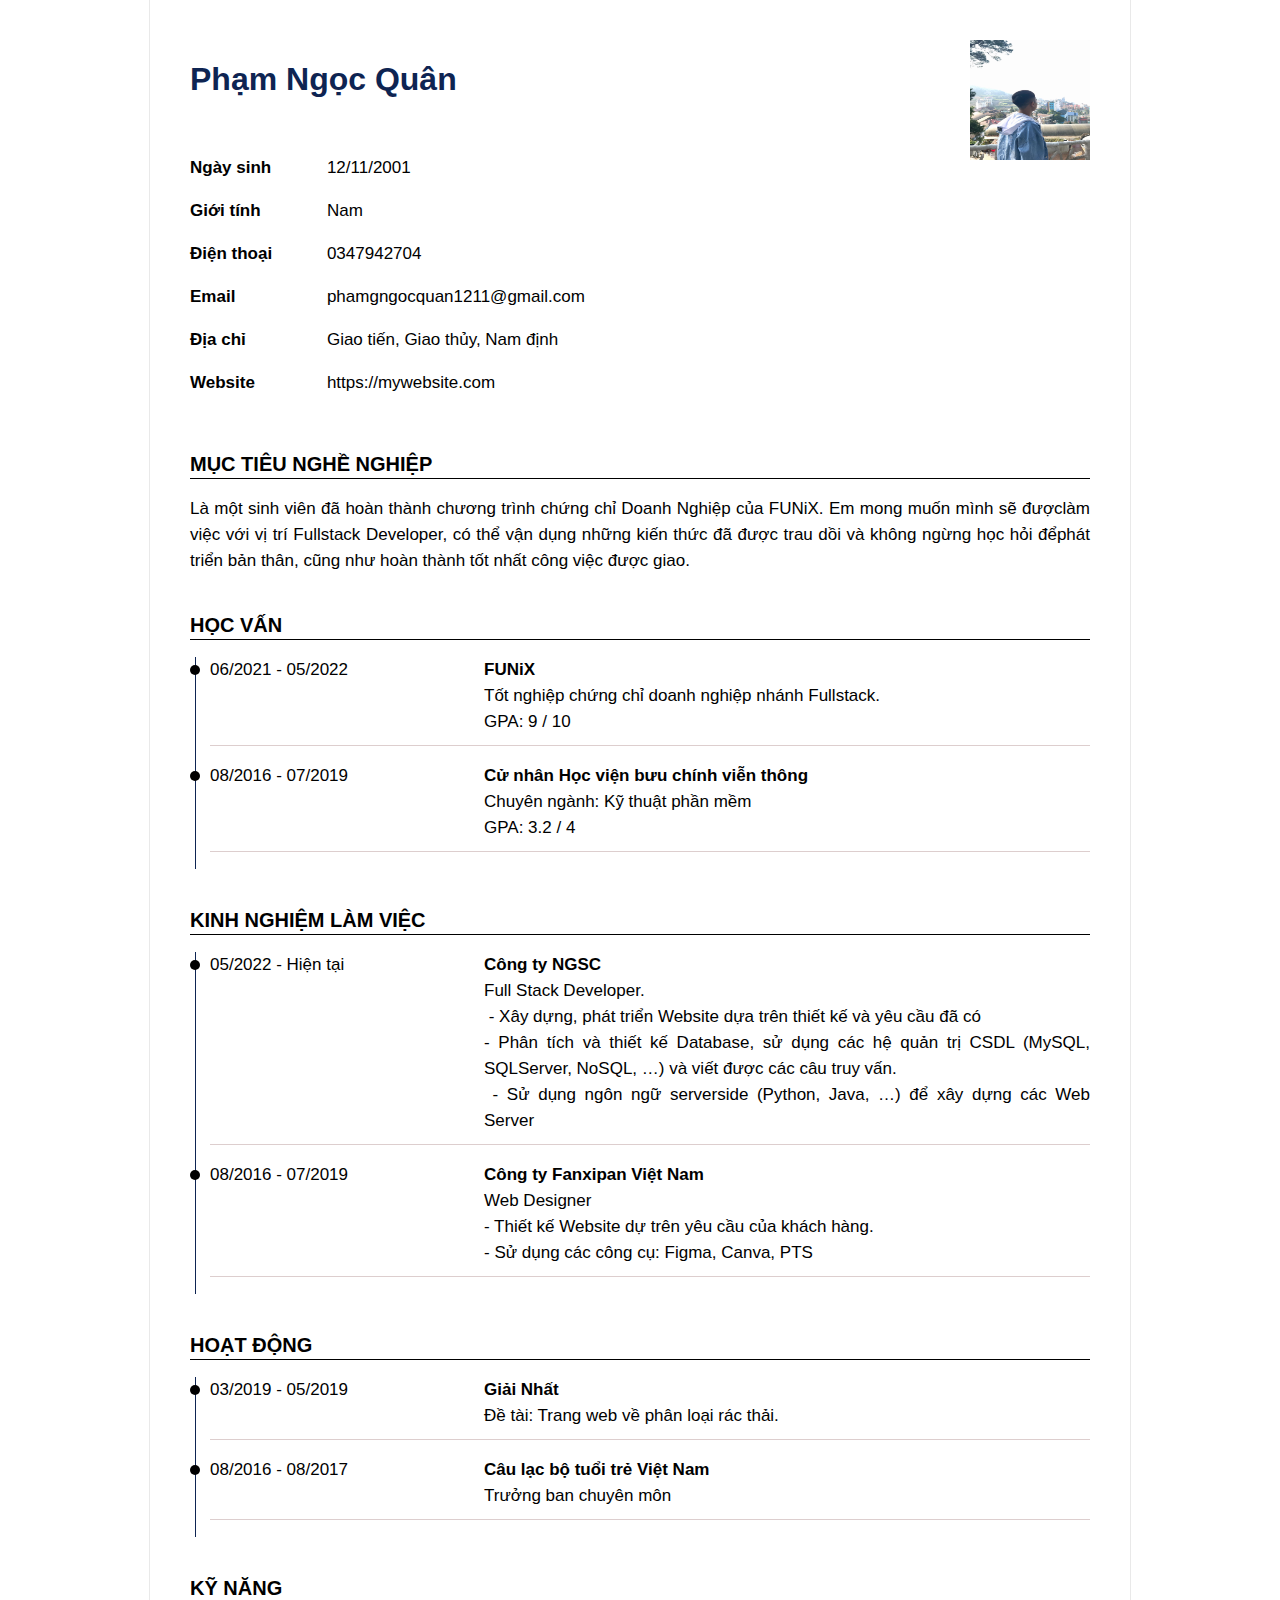
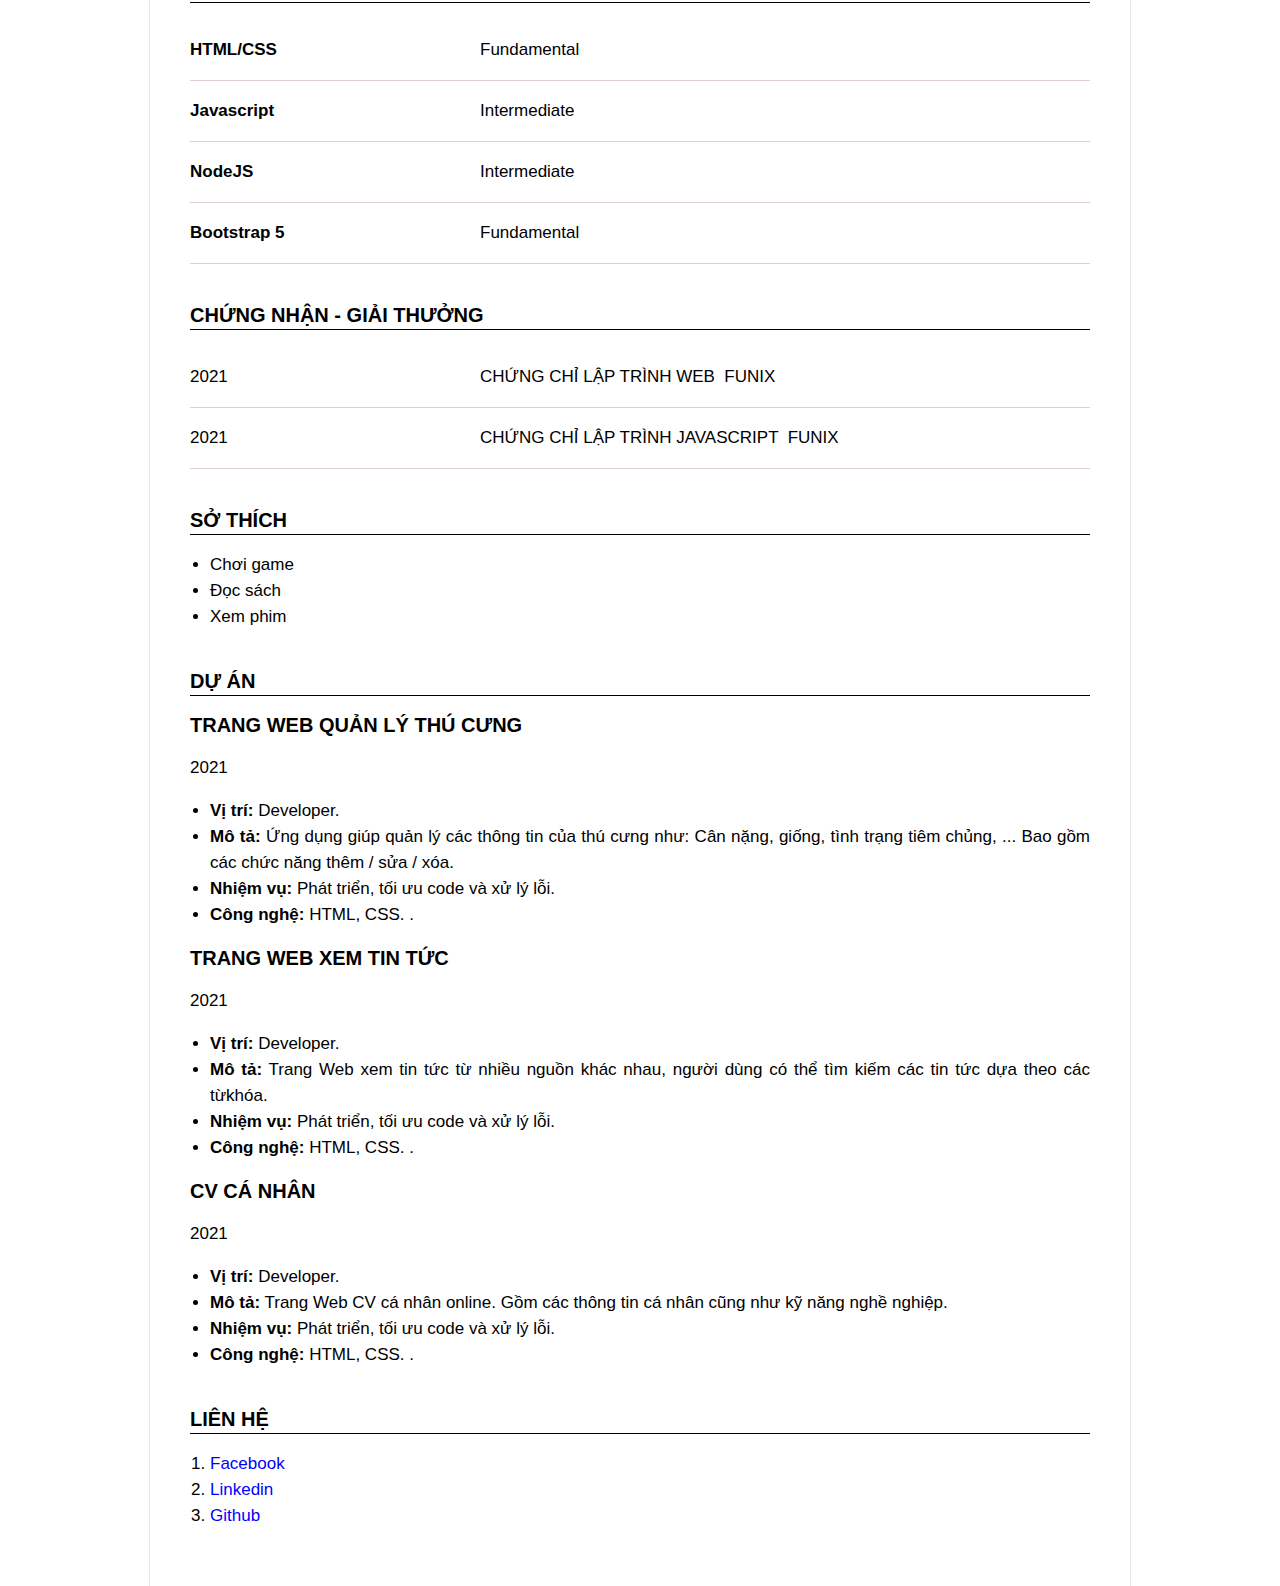
<file: Assignment 01/index.html>
<!DOCTYPE html>
<html lang="en">

<head>
	<meta charset="utf-8" />
	<title>Assignment 01</title>
	<meta name="robots" content="noindex" />
	<link rel="shortcut icon" href="./images/default-avatar.png" type="image/x-icon">
	<link rel="stylesheet" href="./css/styles.css" />
</head>

<body>
	<div class="cv-document">
		<div class="cv-page">
			<div class="section" id="info">
				<h1 class="name-student">Phạm Ngọc Quân</h1>
				<h2 class="section-title"></h2>
				<div class="section-content">
					<div class="left-info">
						<div class="lists-title-info">
							<p class="title-info-item">Ngày sinh</p>
							<p class="title-info-item">Giới tính</p>
							<p class="title-info-item">Điện thoại</p>
							<p class="title-info-item">Email</p>
							<p class="title-info-item">Địa chỉ</p>
							<p class="title-info-item">Website</p>
						</div>
						<div class="contents-info">
							<p class="content-info-item"> 12/11/2001 </p>
							<p class="content-info-item"> Nam </p>
							<p class="content-info-item"> 0347942704 </p>
							<p class="content-info-item"> phamgngocquan1211@gmail.com </p>
							<p class="content-info-item"> Giao tiến, Giao thủy, Nam định </p>
							<p class="content-info-item"> https://mywebsite.com </p>
						</div>
					</div>
					<div class="avatar-user">
						<img src="./images/anhifno.jpg.jpg" alt="avatar-user" width="120px" height="120px">
					</div>
				</div>
			</div>
			<div class="section" id="target">
				<h2 class="section-title">Mục tiêu nghề nghiệp</h2>
				<div class="section-content">
					<p>Là một sinh viên đã hoàn thành chương trình chứng chỉ Doanh Nghiệp của FUNiX. Em mong muốn mình
						sẽ đượclàm việc với vị trí Fullstack Developer, có thể vận dụng những kiến thức đã được trau dồi
						và không ngừng học hỏi đểphát triển bản thân, cũng như hoàn thành tốt nhất công việc được giao.
					</p>
				</div>
			</div>
			<div class="section" id="education">
				<h2 class="section-title">Học vấn</h2>
				<div class="section-content">
					<div class="timeline">
						<ul>
							<li>
								<div class="contents">
									<span class="time-title"> 06/2021 - 05/2022 </span>
									<div class="content-timeline">
										<p class="name-works">FUNiX</p>
										<p class="description-works">Tốt nghiệp chứng chỉ doanh nghiệp nhánh Fullstack.
										</p>
										<p class="note">GPA: 9 / 10</p>
									</div>
								</div>
							</li>
							<li>
								<div class="contents">
									<span class="time-title">08/2016 - 07/2019 </span>
									<div class="content-timeline">
										<p class="name-works">Cử nhân Học viện bưu chính viễn thông</p>
										<p class="description-works">Chuyên ngành: Kỹ thuật phần mềm</p>
										<p class="note">GPA: 3.2 / 4</p>
									</div>
								</div>
							</li>
						</ul>
					</div>
				</div>
			</div>
			<div class="section" id="experience">
				<h2 class="section-title">Kinh nghiệm làm việc</h2>
				<div class="section-content">
					<div class="timeline">
						<ul>
							<li>
								<div class="contents">
									<span class="time-title"> 05/2022 - Hiện tại </span>
									<div class="content-timeline">
										<p class="name-works">Công ty NGSC</p>
										<p class="description-works">Full Stack Developer. </p>
										<div class="note">
											<p>­ - Xây dựng, phát triển Website dựa trên thiết kế và yêu cầu đã có</p>
											<p>­- Phân tích và thiết kế Database, sử dụng các hệ quản trị CSDL (MySQL,
												SQLServer, NoSQL, …) và viết được các câu truy vấn.</p>
											<p>­ - Sử dụng ngôn ngữ server­side (Python, Java, …) để xây dựng các Web
												Server </p>
										</div>
									</div>
								</div>
							</li>
							<li>
								<div class="contents">
									<span class="time-title">08/2016 - 07/2019 </span>
									<div class="content-timeline">
										<p class="name-works">Công ty Fanxipan Việt Nam</p>
										<p class="description-works">Web Designer</p>
										<div class="note">
											<p>- Thiết kế Website dự trên yêu cầu của khách hàng.</p>
											<p>- Sử dụng các công cụ: Figma, Canva, PTS</p>
										</div>
									</div>
								</div>
							</li>
						</ul>
					</div>
				</div>
			</div>
			<div class="section" id="activity">
				<h2 class="section-title">Hoạt động</h2>
				<div class="section-content">
					<div class="timeline">
						<ul>
							<li>
								<div class="contents">
									<span class="time-title">03/2019 - 05/2019 </span>
									<div class="content-timeline">
										<p class="name-works">Giải Nhất</p>
										<p class="description-works">Đề tài: Trang web về phân loại rác thải. </p>
									</div>
								</div>
							</li>
							<li>
								<div class="contents">
									<span class="time-title">08/2016 - 08/2017</span>
									<div class="content-timeline">
										<p class="name-works">Câu lạc bộ tuổi trẻ Việt Nam</p>
										<p class="description-works">Trưởng ban chuyên môn</p>
									</div>
								</div>
							</li>
						</ul>
					</div>
				</div>
			</div>
			<div class="section" id="skill">
				<h2 class="section-title">Kỹ năng</h2>
				<div class="section-content">
					<div class="items-skill">
						<p class="lists-title-info inline-block font-bold ">HTML/CSS</p>
						<p class="content-info-item inline-block">Fundamental</p>
					</div>
					<div class="items-skill">
						<p class="lists-title-info inline-block font-bold ">Javascript</p>
						<p class="content-info-item inline-block">Intermediate</p>
					</div>
					<div class="items-skill">
						<p class="lists-title-info inline-block font-bold ">NodeJS</p>
						<p class="content-info-item inline-block">Intermediate</p>
					</div>
					<div class="items-skill">
						<p class="lists-title-info inline-block font-bold ">Bootstrap 5</p>
						<p class="content-info-item inline-block">Fundamental</p>
					</div>
				</div>
			</div>
			<div class="section" id="certificate">
				<h2 class="section-title">Chứng nhận - Giải thưởng</h2>
				<div class="section-content">
					<div class="items-skill">
						<p class="lists-title-info inline-block ">2021</p>
						<p class="content-info-item inline-block">CHỨNG CHỈ LẬP TRÌNH WEB ­ FUNIX</p>
					</div>
					<div class="items-skill">
						<p class="lists-title-info inline-block ">2021</p>
						<p class="content-info-item inline-block">CHỨNG CHỈ LẬP TRÌNH JAVASCRIPT ­ FUNIX</p>
					</div>
				</div>
			</div>
			<div class="section" id="hobby">
				<h2 class="section-title">Sở thích</h2>
				<div class="section-content">
					<ul>
						<li>Chơi game</li>
						<li>Đọc sách</li>
						<li>Xem phim</li>
					</ul>
				</div>
			</div>
			<div class="section" id="project">
				<h2 class="section-title">Dự án</h2>
				<div class="section-content">
					<h2 class="uppercase">Trang web quản lý thú cưng</h2>
					<p>2021</p>
					<ul>
						<li>
							<span class="font-bold">Vị trí:</span><span> Developer.</span>
						</li>
						<li>
							<span class="font-bold">Mô tả:</span><span> Ứng dụng giúp quản lý các thông tin của thú cưng
								như: Cân nặng, giống, tình trạng tiêm chủng, ... Bao gồm các chức năng thêm / sửa / xóa.
							</span>
						</li>
						<li>
							<span class="font-bold">Nhiệm vụ:</span><span> Phát triển, tối ưu code và xử lý lỗi. </span>
						</li>
						<li>
							<span class="font-bold">Công nghệ:</span><span> HTML, CSS. . </span>
						</li>
					</ul>
					<h2 class="uppercase">Trang web xem tin tức</h2>
					<p>2021</p>
					<ul>
						<li>
							<span class="font-bold">Vị trí:</span><span> Developer.</span>
						</li>
						<li>
							<span class="font-bold">Mô tả:</span><span> Trang Web xem tin tức từ nhiều nguồn khác nhau,
								người dùng có thể tìm kiếm các tin tức dựa theo các từkhóa. </span>
						</li>
						<li>
							<span class="font-bold">Nhiệm vụ:</span><span> Phát triển, tối ưu code và xử lý lỗi. </span>
						</li>
						<li>
							<span class="font-bold">Công nghệ:</span><span> HTML, CSS. . </span>
						</li>
					</ul>
					<h2 class="uppercase">CV cá nhân</h2>
					<p>2021</p>
					<ul>
						<li>
							<span class="font-bold">Vị trí:</span><span> Developer.</span>
						</li>
						<li>
							<span class="font-bold">Mô tả:</span><span> Trang Web CV cá nhân online. Gồm các thông tin cá nhân cũng như kỹ năng nghề nghiệp.
							</span>
						</li>
						<li>
							<span class="font-bold">Nhiệm vụ:</span><span> Phát triển, tối ưu code và xử lý lỗi. </span>
						</li>
						<li>
							<span class="font-bold">Công nghệ:</span><span> HTML, CSS. . </span>
						</li>
					</ul>
				</div>
			</div>
			<div class="section" id="contact">
				<h2 class="section-title">Liên hệ</h2>
				<div class="section-content">
					<ol>
						<li>
							<a href="#" class="text-decoration" target="_blank" title="Facebook">Facebook</a>
						</li>
						<li>
							<a href="#" class="text-decoration" target="_blank" title="Linkedin">Linkedin</a>
						</li>
						<li>
							<a href="#" class="text-decoration" target="_blank" title="Github">Github</a>
						</li>
					</ol>
				</div>
			</div>
		</div>
	</div>
</body>

</html>
</file>
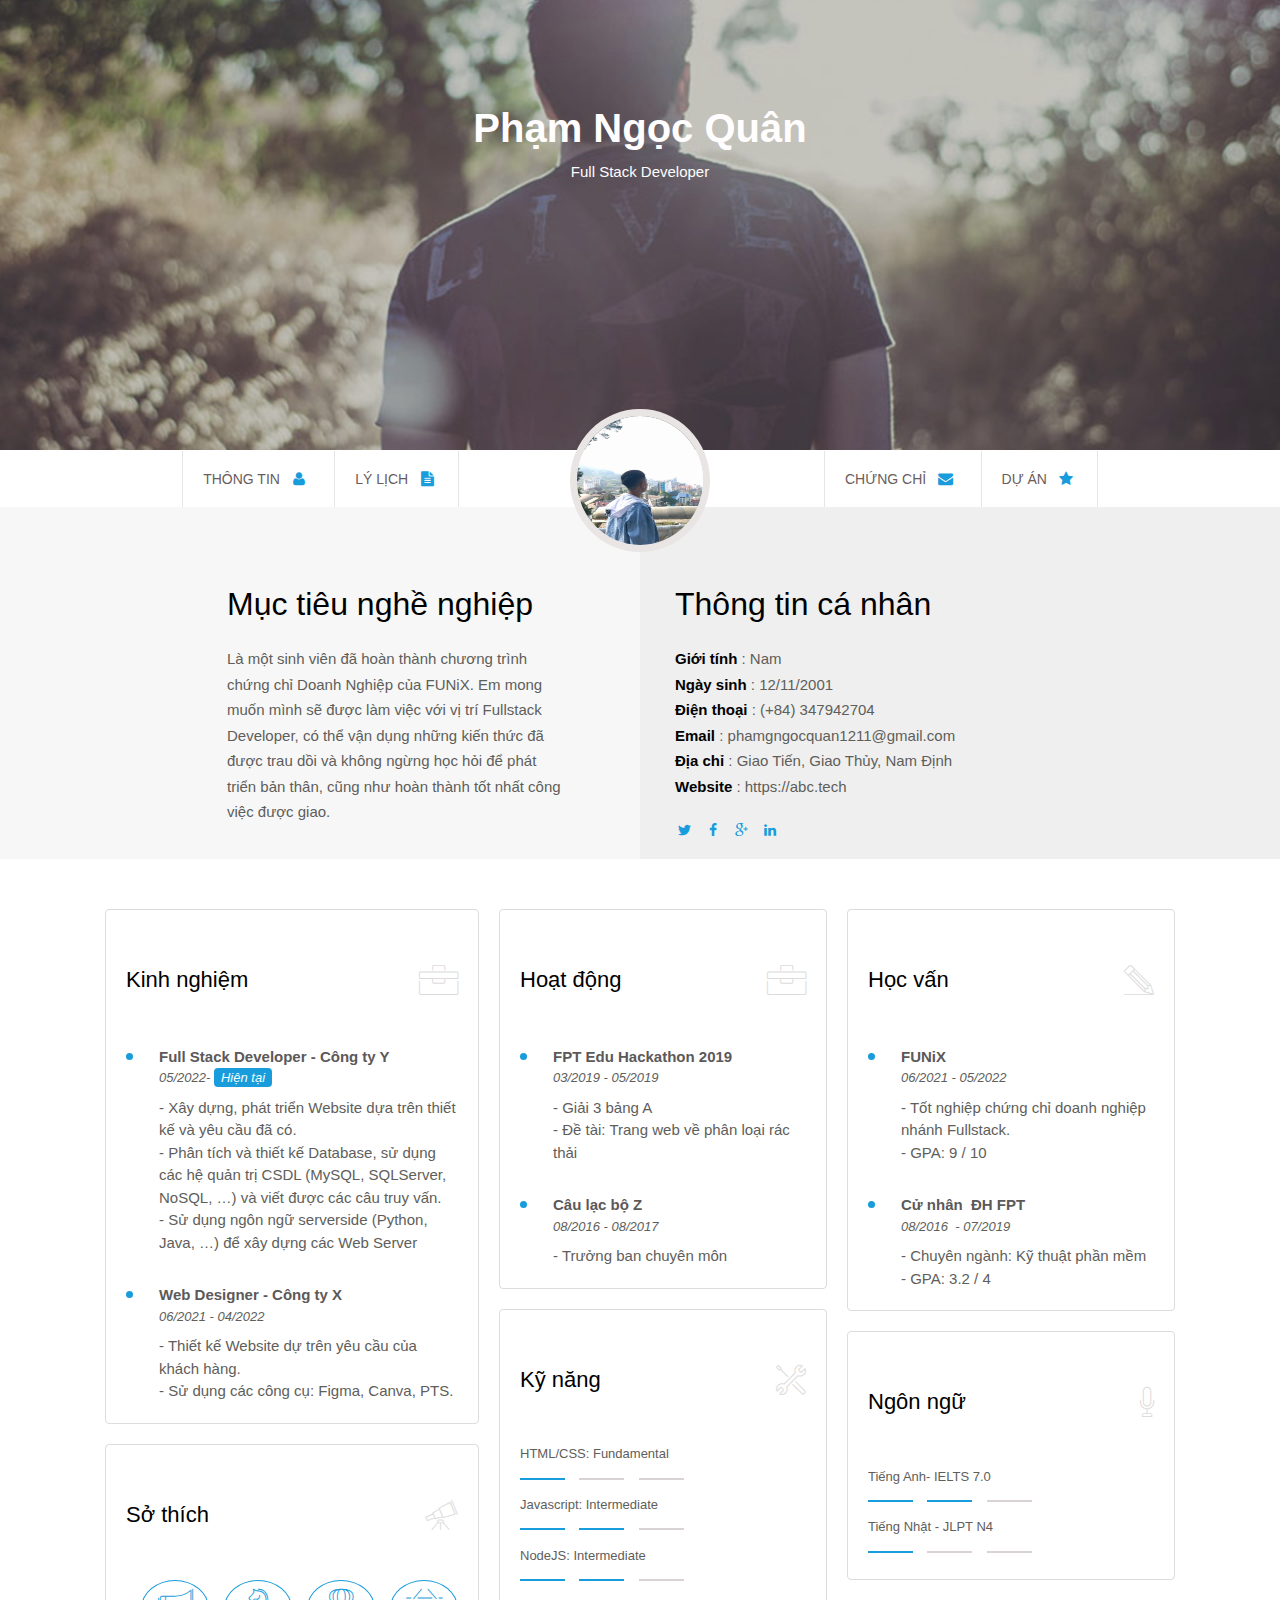
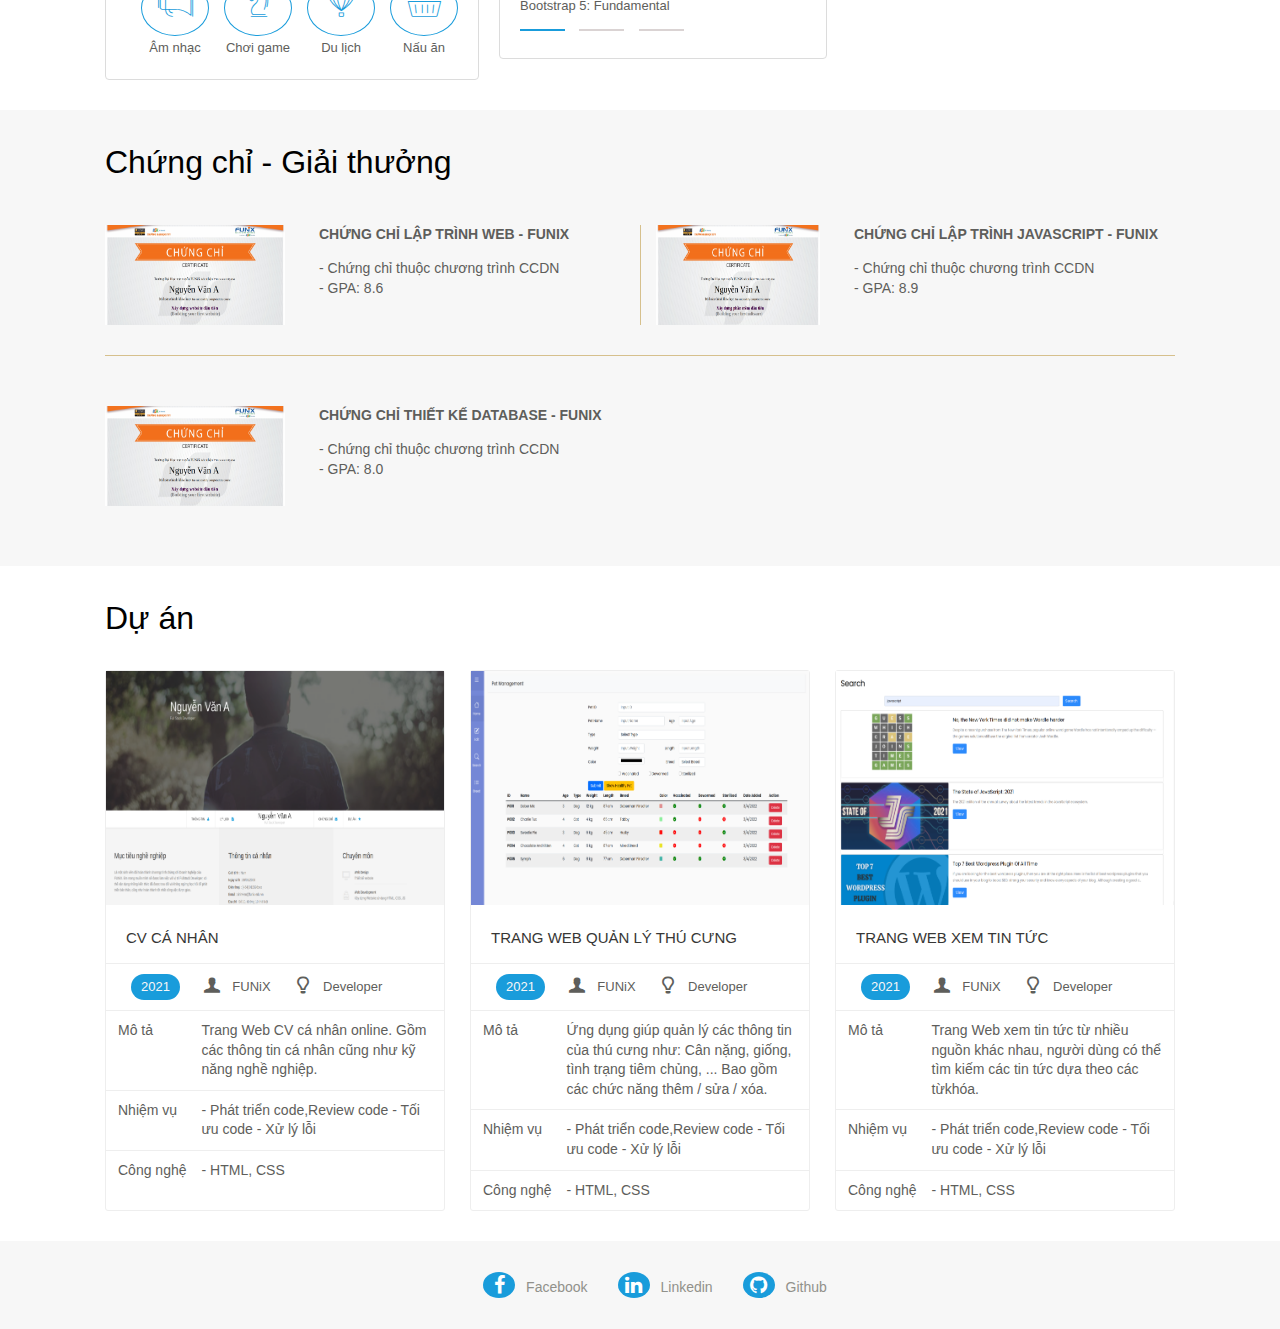
<file: Assignment 02/index.html>
<!DOCTYPE html>
<html lang="en">

<head>
	<meta charset="UTF-8" />
	<meta http-equiv="X-UA-Compatible" content="IE=edge" />
	<meta name="viewport" content="width=device-width, initial-scale=1.0" />
	<link rel="shortcut icon" href="./images/logo.png" type="image/x-icon">
	<link rel="stylesheet" href="./css/style.css" />
	<link rel="stylesheet" href="./css/font.css" />
	<title>Assignment 02</title>
</head>

<body>
	<div id="banner">
		<div class="banner-content">
			<h1>Phạm Ngọc Quân</h1>
			<span>Full Stack Developer</span>
		</div>
	</div>

	<section id="nav-bar">
		<nav class="container">
			<a href="#">Thông tin
				<span>
					<i class="icon-user"></i>
				</span>
			</a>
			<a href="#">Lý lịch
				<span>
					<i class="icon-doc-text-inv"></i>
				</span>
			</a>
			<a href="#" class="avatar-info">
				<img src="./images/anhifno.jpg" alt="">
			</a>
			<a href="#">Chứng chỉ
				<span>
					<i class="icon-mail-alt"></i>
				</span>
			</a>
			<a href="#">Dự Án
				<span>
					<i class="icon-star-1"></i>
				</span>
			</a>
		</nav>
	</section>

	<section id="about" class="bg-grey">
		<div class="container">
			<div id="target">
				<h1 class="section-title">Mục tiêu nghề nghiệp</h1>
				<p>
					Là một sinh viên đã hoàn thành chương trình chứng chỉ Doanh Nghiệp
					của FUNiX. Em mong muốn mình sẽ được làm việc với vị trí Fullstack
					Developer, có thể vận dụng những kiến thức đã được trau dồi và không
					ngừng học hỏi để phát triển bản thân, cũng như hoàn thành tốt nhất
					công việc được giao.
				</p>
			</div>
			<div id="personal-info">
				<h1 class="section-title">Thông tin cá nhân</h1>
				<ul class="mt-40 info">
					<li><span>Giới tính</span> : Nam</li>
					<li><span>Ngày sinh</span> : 12/11/2001</li>
					<li><span>Điện thoại</span> : (+84) 347942704</li>
					<li><span>Email</span> : phamgngocquan1211@gmail.com</li>
					<li><span>Địa chỉ</span> : Giao Tiến, Giao Thủy, Nam Định</li>
					<li><span>Website</span> : https://abc.tech</li>
				</ul>
				<span class="icon-personal-info">
					<a href="#">
						<i class="icon-twitter"></i>
					</a>
					<a href="#">
						<i class="icon-facebook"></i>
					</a>
					<a href="#">
						<i class="icon-gplus"></i>
					</a>
					<a href="#">
						<i class="icon-linkedin"></i>
					</a>
				</span>
			</div>
		</div>
	</section>

	<section id="job-info">
		<div class="container">
			<div>
				<div class="box-job-info">
					<div class="title-job-info">
						<h1>Kinh nghiệm</h1>
						<i class="ic-toolbox"></i>
					</div>
					<ul class="content-job-info">
						<li>
							<p class="title-content">Full Stack Developer - Công ty Y</p>
							<p class="title-time">
								05/2022-
								<span class="now">Hiện tại</span>
							</p>
							<p>
								-­ Xây dựng, phát triển Website dựa trên thiết kế và yêu cầu đã
								có.
							</p>
							<p>
								- Phân tích và thiết kế Database, sử dụng các hệ quản trị CSDL
								(MySQL, SQLServer, NoSQL, …) và viết được các câu truy vấn.
							</p>
							<p>
								- Sử dụng ngôn ngữ server­side (Python, Java, …) để xây dựng các
								Web Server
							</p>
						</li>
						<li>
							<p class="title-content">Web Designer - Công ty X</p>
							<p class="title-time">06/2021 - ­04/2022</p>
							<p>-­ Thiết kế Website dự trên yêu cầu của khách hàng.</p>
							<p>- Sử dụng các công cụ: Figma, Canva, PTS.</p>
						</li>
					</ul>
				</div>
				<div class="box-job-info">
					<div class="title-job-info">
						<h1>Sở thích</h1>
						<i class="ic-telescope"></i>
					</div>
					<div class="interest">
						<div class="interest-item">
							<div>
								<i class="ic-megaphone"></i>
							</div>
							<span>Âm nhạc</span>
						</div>
						<div class="interest-item">
							<div>
								<i class="ic-strategy"></i>
							</div>
							<span>Chơi game</span>
						</div>
						<div class="interest-item">
							<div>
								<i class="ic-hotairballoon"></i>
							</div>
							<span>Du lịch</span>
						</div>
						<div class="interest-item">
							<div>
								<i class="ic-basket"></i>
							</div>
							<span>Nấu ăn</span>
						</div>
					</div>
				</div>
			</div>

			<div>
				<div class="box-job-info">
					<div class="title-job-info">
						<h1>Hoạt động</h1>
						<i class="ic-toolbox"></i>
					</div>
					<ul class="content-job-info">
						<li>
							<p class="title-content">FPT Edu Hackathon 2019</p>
							<p class="title-time">03/2019 - 05/2019</p>
							<p>-­ Giải 3 bảng A</p>
							<p>- Đề tài: Trang web về phân loại rác thải</p>
						</li>
						<li>
							<p class="title-content">Câu lạc bộ Z</p>
							<p class="title-time">08/2016 - 08/2017</p>
							<p>-­ Trưởng ban chuyên môn</p>
						</li>
					</ul>
				</div>
				<div class="box-job-info">
					<div class="title-job-info">
						<h1>Kỹ năng</h1>
						<i class="ic-tools-2"></i>
					</div>
					<p class="name-title">HTML/CSS: Fundamental</p>
					<span class="lever-1"></span>
					<span class="lever-2"></span>
					<span class="lever-2"></span>
					<p class="name-title">Javascript: Intermediate</p>
					<span class="lever-1"></span>
					<span class="lever-1"></span>
					<span class="lever-2"></span>
					<p class="name-title">NodeJS: Intermediate</p>
					<span class="lever-1"></span>
					<span class="lever-1"></span>
					<span class="lever-2"></span>
					<p class="name-title">Bootstrap 5: Fundamental</p>
					<span class="lever-1"></span>
					<span class="lever-2"></span>
					<span class="lever-2"></span>
				</div>
			</div>

			<div>
				<div class="box-job-info">
					<div class="title-job-info">
						<h1>Học vấn</h1>
						<i class="ic-pencil"></i>
					</div>
					<ul class="content-job-info">
						<li>
							<p class="title-content">FUNiX</p>
							<p class="title-time">06/2021 - 05/2022</p>
							<p>-­ Tốt nghiệp chứng chỉ doanh nghiệp nhánh Fullstack.</p>
							<p>- GPA: 9 / 10</p>
						</li>
						<li>
							<p class="title-content">Cử nhân ­ ĐH FPT</p>
							<p class="title-time">08/2016 ­ - 07/2019</p>
							<p>-­ Chuyên ngành: Kỹ thuật phần mềm</p>
							<p>- GPA: 3.2 / 4</p>
						</li>
					</ul>
				</div>
				<div class="box-job-info">
					<div class="title-job-info">
						<h1>Ngôn ngữ</h1>
						<i class="ic-mic"></i>
					</div>
					<p class="name-title">Tiếng Anh- IELTS 7.0</p>
					<span class="lever-1"></span>
					<span class="lever-1"></span>
					<span class="lever-2"></span>
					<p class="name-title">Tiếng Nhật - JLPT N4</p>
					<span class="lever-1"></span>
					<span class="lever-2"></span>
					<span class="lever-2"></span>
				</div>
			</div>

		</div>
	</section>
	<section id="certificate" class="bg-grey">
		<div class="container">
			<h1 class="section-title">Chứng chỉ - Giải thưởng</h1>
			<div class="prize-content">
				<div class="prize-content-top">
					<div class="prize-item-left">
						<img src="./images/Cert_DBI.png" alt="web">
						<div class="prize-item">
							<p class="title-item">CHỨNG CHỈ LẬP TRÌNH WEB - FUNIX</p>
							<p class="tab-item">- Chứng chỉ thuộc chương trình CCDN</p>
							<p class="tab-item">- GPA: 8.6</p>
						</div>
					</div>
					<div class="prize-item-left">
						<img src="./images/Cert_PRF.png" alt="web">
						<div class="prize-item">
							<p class="title-item">CHỨNG CHỈ LẬP TRÌNH JAVASCRIPT - FUNIX</p>
							<p class="tab-item">- Chứng chỉ thuộc chương trình CCDN</p>
							<p class="tab-item">- GPA: 8.9</p>
						</div>
					</div>
				</div>
				<div class="prize-content-bottom">
					<div class="prize-item-left">
						<img src="./images/Cert_WEB.png" alt="web">
						<div class="prize-item">
							<p class="title-item">CHỨNG CHỈ THIẾT KẾ DATABASE - FUNIX</p>
							<p class="tab-item">- Chứng chỉ thuộc chương trình CCDN</p>
							<p class="tab-item">- GPA: 8.0</p>
						</div>
					</div>
				</div>
			</div>
		</div>
	</section>

	<section id="project">
		<div class="container">
			<h1 class="section-title">Dự án</h1>
			<div class="box-project">
				<div class="box-content">
					<img src="./images/project_1.png" alt="project">
					<div class="project-title">
						<p>CV CÁ NHÂN</p>
					</div>
					<div class="time-content">
						<div>
							<p class="time-year">2021</p>
						</div>
						<div class="item-icons">
							<p>
								<i class="icon-user-1"></i>
								<span>FUNiX</span>
							</p>
							<p>
								<i class="icon-lamp"></i>
								<span>Developer</span>
							</p>
						</div>
					</div>
					<div class="describe">
						<span>Mô tả</span>
						<p>Trang Web CV cá nhân online. Gồm các thông tin cá nhân cũng như kỹ năng nghề nghiệp.</p>
					</div>
					<div class="mission">
						<span>Nhiệm vụ</span>
						<p>- Phát triển code,Review code - Tối ưu code - Xử lý lỗi</p>
					</div>
					<div class="technology">
						<span>Công nghệ</span>
						<p>- HTML, CSS</p>
					</div>
				</div>
				<div class="box-content">
					<img src="./images/project_2.png" alt="project">
					<div class="project-title">
						<p>TRANG WEB QUẢN LÝ THÚ CƯNG</p>
					</div>
					<div class="time-content">
						<div>
							<p class="time-year">2021</p>
						</div>
						<div class="item-icons">
							<p>
								<i class="icon-user-1"></i>
								<span>FUNiX</span>
							</p>
							<p>
								<i class="icon-lamp"></i>
								<span>Developer</span>
							</p>
						</div>
					</div>
					<div class="describe">
						<span>Mô tả</span>
						<p>
							Ứng dụng giúp quản lý các thông tin của thú cưng như: Cân nặng, giống, tình trạng tiêm
							chủng, ... Bao gồm các chức năng thêm / sửa / xóa.</p>
					</div>
					<div class="mission">
						<span>Nhiệm vụ</span>
						<p>- Phát triển code,Review code - Tối ưu code - Xử lý lỗi</p>
					</div>
					<div class="technology">
						<span>Công nghệ</span>
						<p>- HTML, CSS</p>
					</div>
				</div>
				<div class="box-content">
					<img src="./images/project_3.png" alt="project">
					<div class="project-title">
						<p>TRANG WEB XEM TIN TỨC</p>
					</div>
					<div class="time-content">
						<div>
							<p class="time-year">2021</p>
						</div>
						<div class="item-icons">
							<p>
								<i class="icon-user-1"></i>
								<span>FUNiX</span>
							</p>
							<p>
								<i class="icon-lamp"></i>
								<span>Developer</span>
							</p>
						</div>
					</div>
					<div class="describe">
						<span>Mô tả</span>
						<p>
							Trang Web xem tin tức từ nhiều nguồn khác nhau, người dùng có thể tìm kiếm các tin tức dựa
							theo các từkhóa.</p>
					</div>
					<div class="mission">
						<span>Nhiệm vụ</span>
						<p>- Phát triển code,Review code - Tối ưu code - Xử lý lỗi</p>
					</div>
					<div class="technology">
						<span>Công nghệ</span>
						<p>- HTML, CSS</p>
					</div>
				</div>
			</div>
		</div>
	</section>

	<section id="footer" class="bg-grey">
		<div class="container">
			<ul>
				<li>
					<i class="icon-facebook"></i>
					<span>Facebook</span>
				</li>
				<li>
					<i class="icon-linkedin"></i>
					<span>Linkedin</span>
				</li>
				<li>
					<i class="icon-github-circled"></i>
					<span>Github</span>
				</li>
			</ul>
		</div>
	</section>
	<script src="./css/main.js"></script>
</body>

</html>
</file>
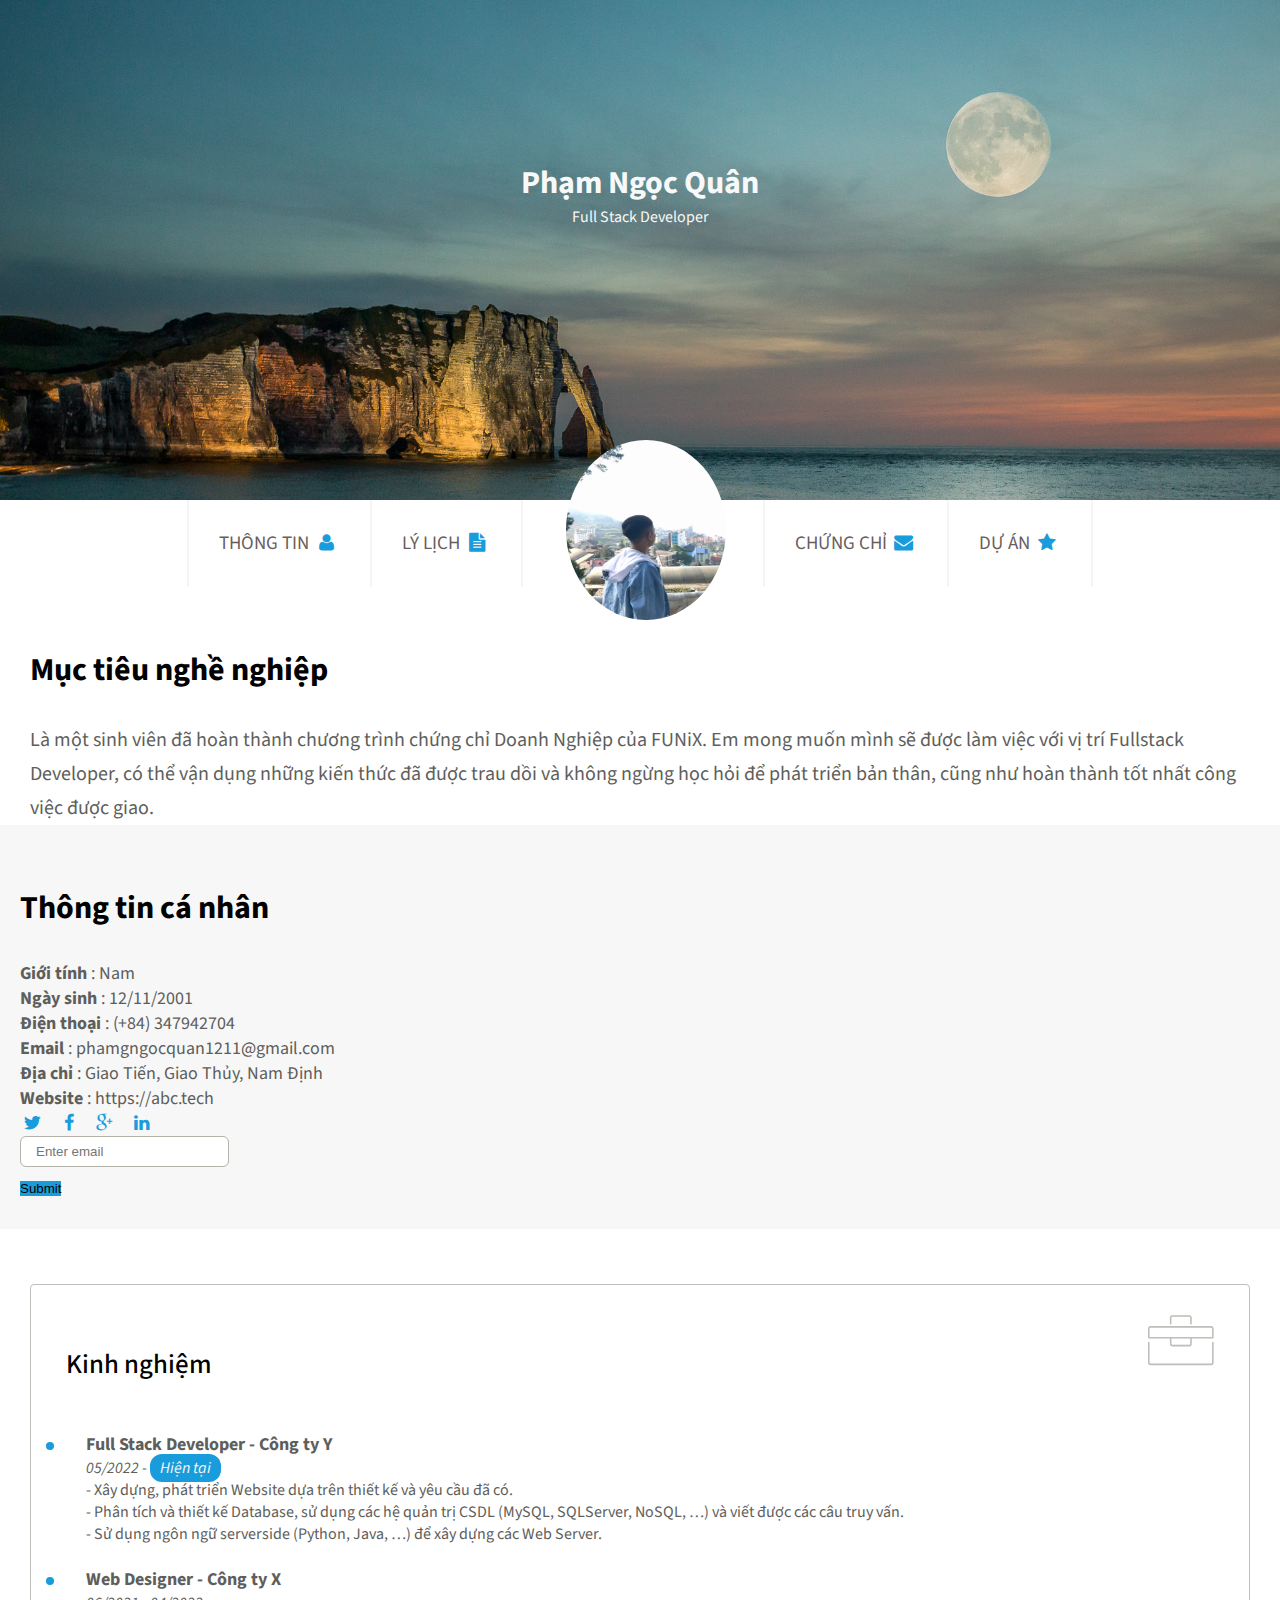
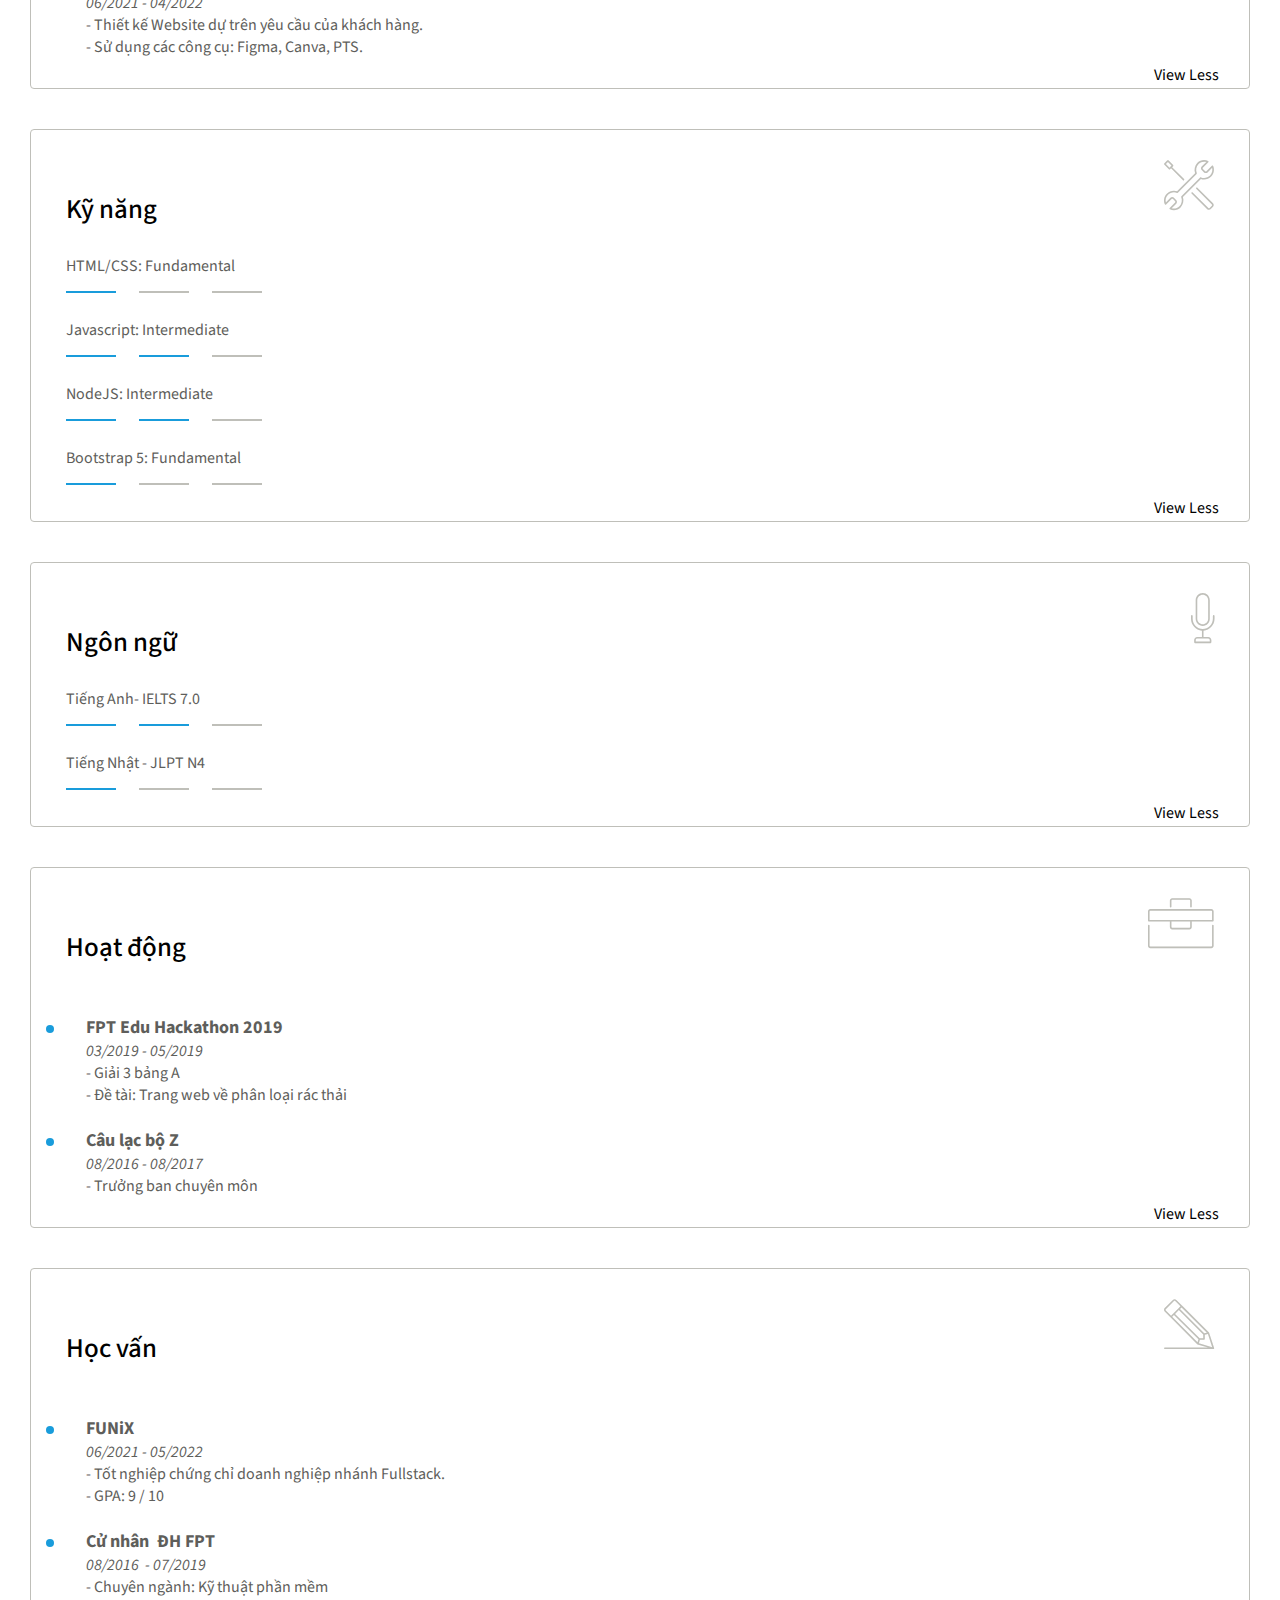
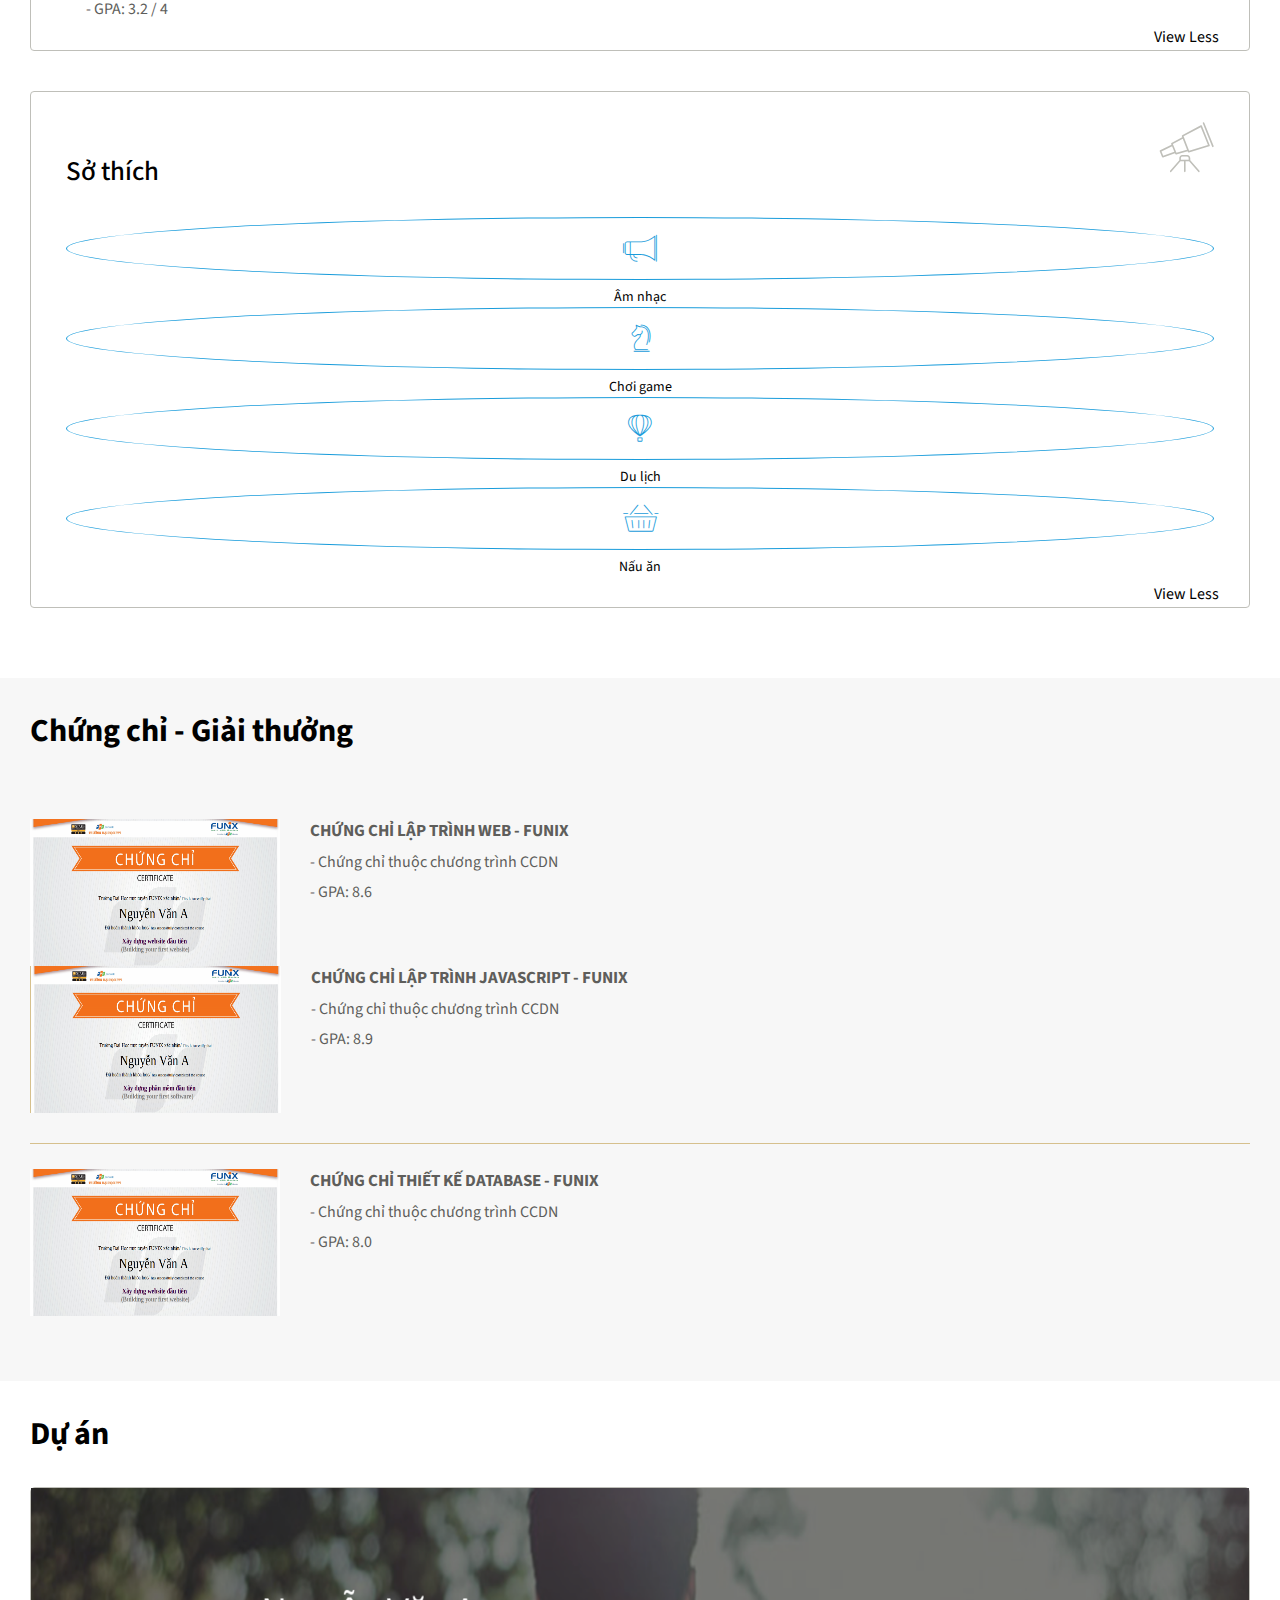
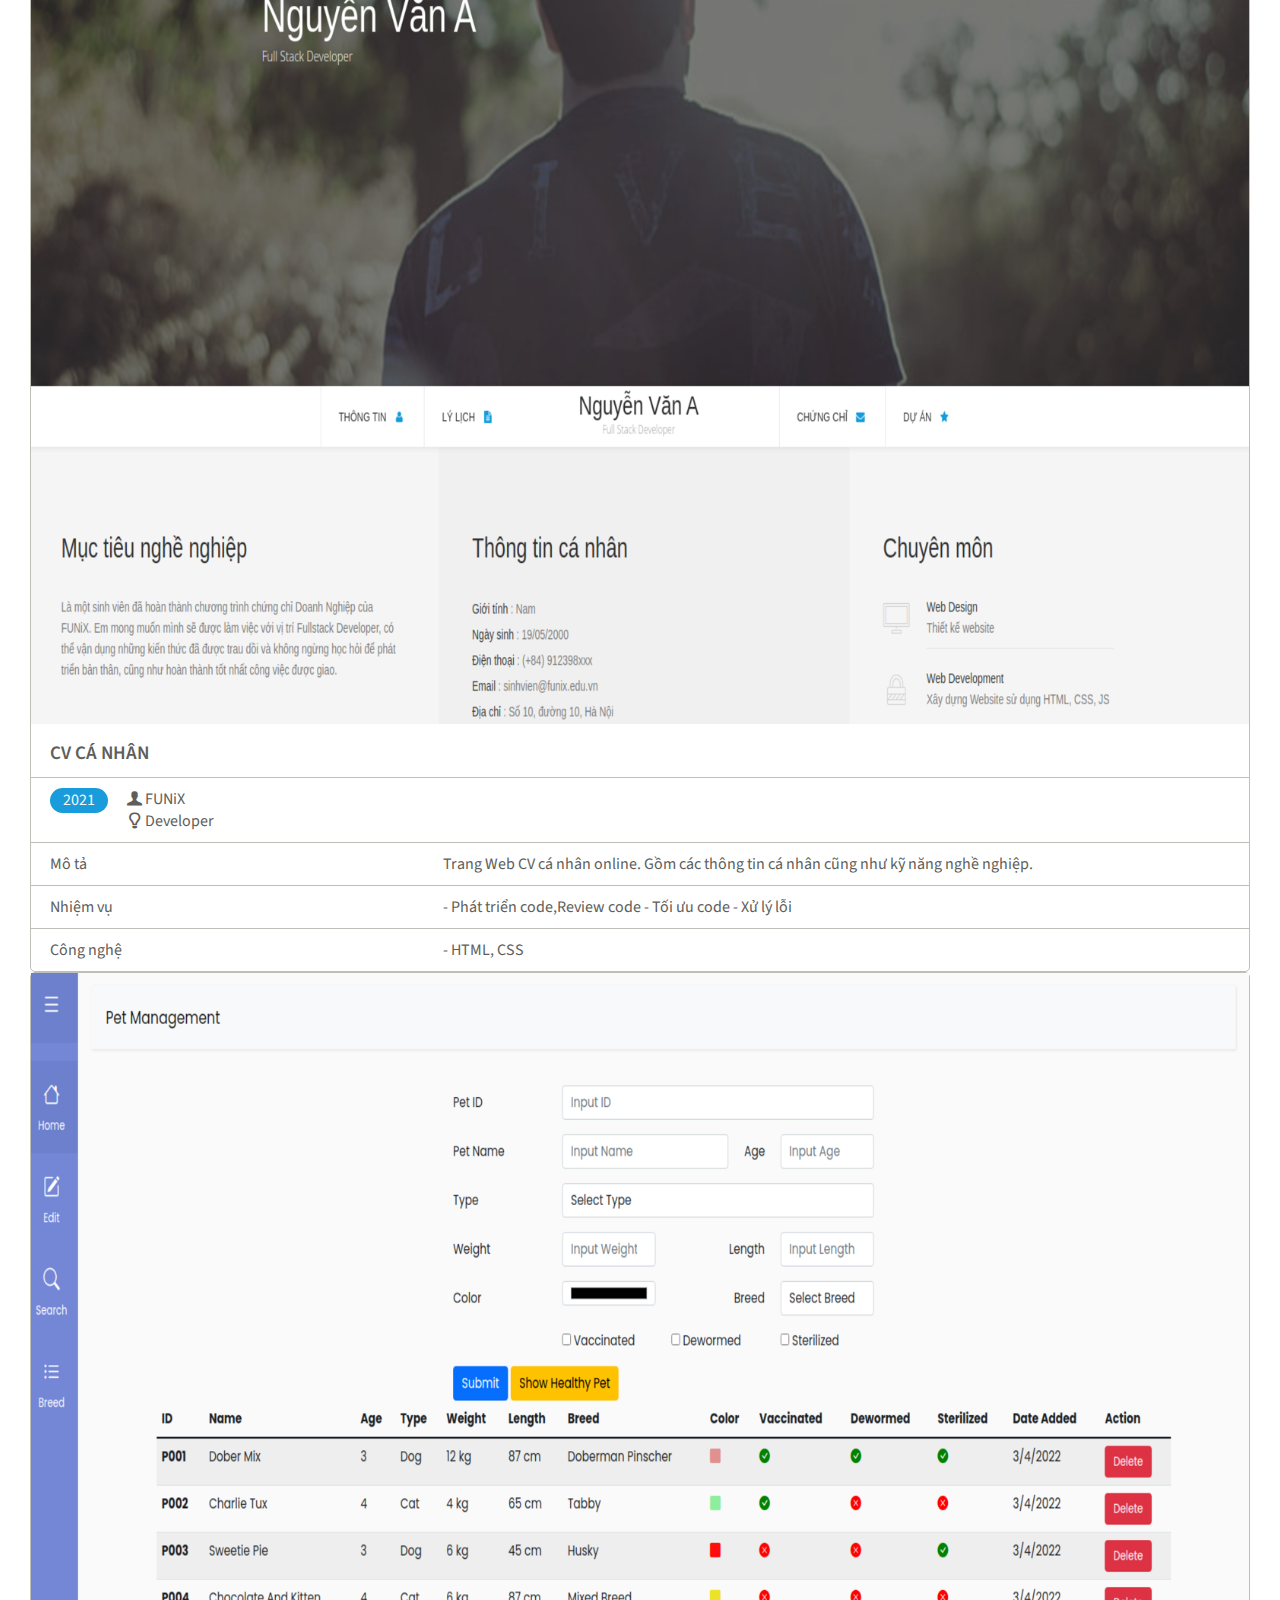
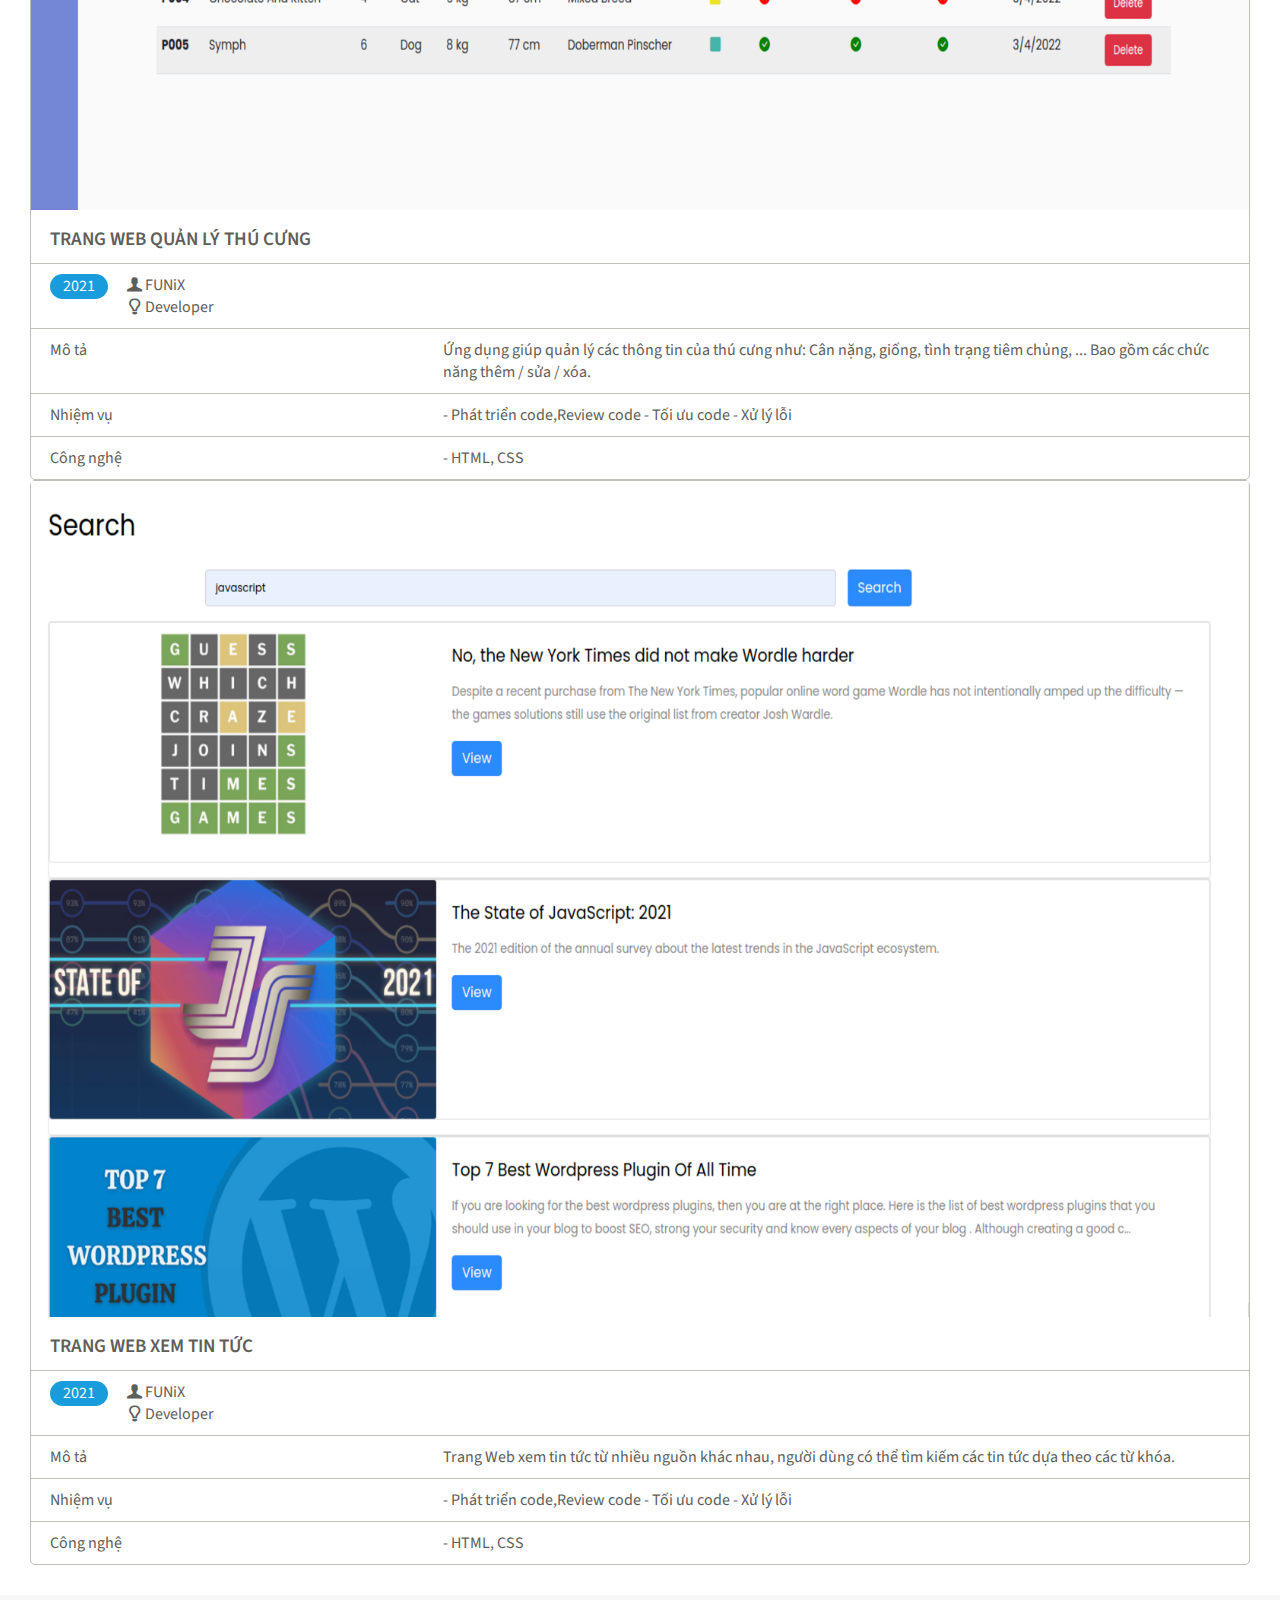
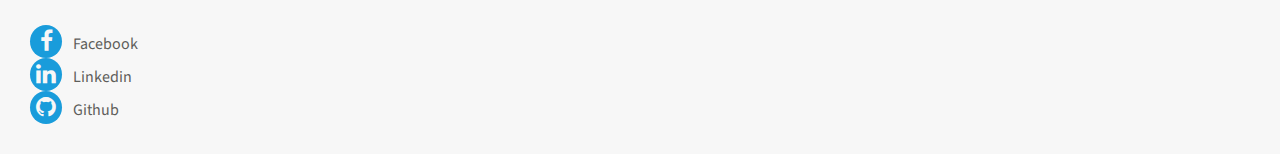
<file: Assignment 03/index.html>
<!DOCTYPE html>
<html lang="en">

<head>
	<meta charset="UTF-8">
	<meta http-equiv="X-UA-Compatible" content="IE=edge">
	<meta name="viewport" content="width=device-width, initial-scale=1.0">
	<link rel="preconnect" href="https://fonts.googleapis.com">
	<link rel="preconnect" href="https://fonts.googleapis.com">
	<link rel="preconnect" href="https://fonts.gstatic.com" crossorigin>
	<link
		href="https://fonts.googleapis.com/css2?family=Roboto:ital,wght@0,100;0,300;0,400;0,500;0,700;0,900;1,100;1,300;1,400;1,500;1,700;1,900&family=Source+Sans+Pro:ital,wght@0,200;0,300;0,400;0,600;0,700;0,900;1,200;1,300;1,400;1,600;1,700;1,900&display=swap"
		rel="stylesheet">
	<!-- css Bootstrap -->
	<link href="https://cdn.jsdelivr.net/npm/bootstrap@5.0.2/dist/css/bootstrap.min.css" rel="stylesheet"
		integrity="sha384-EVSTQN3/azprG1Anm3QDgpJLIm9Nao0Yz1ztcQTwFspd3yD65VohhpuuCOmLASjC" crossorigin="anonymous">
	<link rel="shortcut icon" href="./images/logo.png" type="image/x-icon">
	<link rel="stylesheet" href="./css/font.css">
	<link rel="stylesheet" href="./css/style.css">
	<link rel="stylesheet" href="./css/mobile.css">
	<link rel="stylesheet" href="./css/tablet.css">
	<link rel="stylesheet" href="./css/laptop.css">
	<title>Assignment 03</title>

</head>

<body>
	<!-- Banner -->
	<div class="banner">
		<div class="banner-items">
			<h1>Phạm Ngọc Quân</h1>
			<span>Full Stack Developer</span>
		</div>
	</div>

	<!-- Nav-bar -->
	<section id="nav-bar">
		<div class="container-box">
			<a href="#"><span>Thông Tin</span> <span><i class="icon-user"></i></span></a>
			<a href="#"><span>Lý Lịch</span> <span><i class="icon-doc-text-inv"></i></span></a>
			<a href="#" class="avatar d-none d-lg-block">
				<img src="./images/anhifno.jpg.jpg" alt="">
			</a>
			<a href="#"><span>Chứng Chỉ</span> <span><i class="icon-mail-alt"></i></span></a>
			<a href="#"><span>Dự Án</span> <span><i class="icon-star-1"></i></span></a>
		</div>
	</section>

	<!-- About -->
	<section id="about">
		<div class="container-box row">
			<div id="target" class="col-12 col-sm-12 col-md-6 col-lg-6 col-xl-6">
				<div class="container-target">
					<h1 class="section-title">Mục tiêu nghề nghiệp</h1>
					<p>Là một sinh viên đã hoàn thành chương trình chứng chỉ Doanh Nghiệp của FUNiX. Em mong muốn mình
						sẽ được làm việc với vị trí Fullstack Developer, có thể vận dụng những kiến thức đã được trau
						dồi và không ngừng học hỏi để phát triển bản thân, cũng như hoàn thành tốt nhất công việc được
						giao.
					</p>
				</div>
			</div>
			<div id="personal-info" class="bg-grey col-12 col-sm-12 col-md-6 col-lg-6 col-xl-6">
				<h1 class="section-title">Thông tin cá nhân</h1>
				<div id="personal-info-items" class="d-none">
					<ul class="info">
						<li><strong>Giới tính</strong> : Nam</li>
						<li><strong>Ngày sinh</strong> : 12/11/2001</li>
						<li><strong>Điện thoại</strong> : (+84) 347942704</li>
						<li><strong>Email</strong> : phamgngocquan1211@gmail.com</li>
						<li><strong>Địa chỉ</strong> : Giao Tiến, Giao Thủy, Nam Định</li>
						<li><strong>Website</strong> : https://abc.tech</li>
					</ul>
					<span class="personal-info-icon">
						<a href="#">
							<i class="icon-twitter"></i>
						</a>
						<a href="https://www.facebook.com/phamngocquan1211/">
							<i class="icon-facebook"></i>
						</a>
						<a href="https://myaccount.google.com/profile">
							<i class="icon-gplus"></i>
						</a>
						<a href="#">
							<i class="icon-linkedin"></i>
						</a>
					</span>
				</div>
				<div class="from-info">
					<div>
						<input type="text" autocomplete="true" class="from-control w-100" placeholder="Enter email"
							id="from-email" required>
						<p class="error text-danger mt-1"></p>
						<div class="col-12">
							<button class="btn btn-primary mt-3" id="btn-submit">Submit</button>
						</div>
					</div>
				</div>
			</div>
		</div>
	</section>

	<!-- Job-info -->
	<section id="job-info">
		<div class="container-box container">
			<div class="row g-4">
				<div class="col-12 col-sm-12 col-md-6 col-lg-12">
					<div class="row g-4">
						<div class="col-12 col-lg-4">
							<div class="box-job-info experience" onmouseover="handleOnMouseOver(this)"
								onmouseout="handleOnMouseOut(this)">
								<div class="title-job-info">
									<h1>Kinh nghiệm</h1>
									<i class="ic-toolbox"></i>
								</div>
								<div id="experience" class="d-lg-none">
									<ul class="list-job-info">
										<li>
											<p class="name-info-title">Full Stack Developer - Công ty Y</p>
											<p class="time-job">05/2022 - <span class="present">Hiện tại</span></p>
											<p>-­ Xây dựng, phát triển Website dựa trên thiết kế và yêu cầu đã có.</p>
											<p>- Phân tích và thiết kế Database, sử dụng các hệ quản trị CSDL (MySQL,
												SQLServer, NoSQL, …) và viết được các câu truy vấn.</p>
											<p>- Sử dụng ngôn ngữ server­side (Python, Java, …) để xây dựng các Web
												Server.</p>
										</li>
										<li>
											<p class="name-info-title">Web Designer - Công ty X</p>
											<p class="time-job">06/2021 - ­04/2022</p>
											<p>-­ Thiết kế Website dự trên yêu cầu của khách hàng.</p>
											<p>- Sử dụng các công cụ: Figma, Canva, PTS.</p>
										</li>
									</ul>
								</div>
								<div class="overlay d-none d-lg-block" id="experience-overlay">
									<button class="btn btn-view-more more" onclick="more('experience')"><img
											src="./images/down.svg" alt=""><span>View More</span></button>

								</div>
								<p class="d-none text-primary w-100 text-end less" onclick="less('experience')"
									id="experience-view-less">View
									Less
								</p>
							</div>
						</div>
						<div class="col-12 col-lg-4">
							<div class="box-job-info skill" onmouseover="handleOnMouseOver(this)"
								onmouseout="handleOnMouseOut(this)">
								<div class="title-job-info">
									<h1>Kỹ năng</h1>
									<i class="ic-tools-2"></i>
								</div>
								<div id="skill" class="d-lg-none">
									<p class="name-title">HTML/CSS: Fundamental</p>
									<span class="lever-1"></span>
									<span class="lever-2"></span>
									<span class="lever-2"></span>
									<p class="name-title">Javascript: Intermediate</p>
									<span class="lever-1"></span>
									<span class="lever-1"></span>
									<span class="lever-2"></span>
									<p class="name-title">NodeJS: Intermediate</p>
									<span class="lever-1"></span>
									<span class="lever-1"></span>
									<span class="lever-2"></span>
									<p class="name-title">Bootstrap 5: Fundamental</p>
									<span class="lever-1"></span>
									<span class="lever-2"></span>
									<span class="lever-2"></span>
								</div>
								<div class="overlay d-none d-lg-block" id="skill-overlay">
									<button class="btn btn-view-more more" onclick="more('skill')"><img
											src="./images/down.svg" alt=""><span>View More</span></button>

								</div>
								<p class="d-none text-primary w-100 text-end less" onclick="less('skill')"
									id="skill-view-less">View Less
								</p>
							</div>
						</div>
						<div class="col-12 col-lg-4">
							<div class="box-job-info language" onmouseover="handleOnMouseOver(this)"
								onmouseout="handleOnMouseOut(this)">
								<div class="title-job-info">
									<h1>Ngôn ngữ</h1>
									<i class="ic-mic"></i>
								</div>
								<div id="language" class="d-lg-none d-block">
									<p class="name-title">Tiếng Anh- IELTS 7.0</p>
									<span class="lever-1"></span>
									<span class="lever-1"></span>
									<span class="lever-2"></span>
									<p class="name-title">Tiếng Nhật - JLPT N4</p>
									<span class="lever-1"></span>
									<span class="lever-2"></span>
									<span class="lever-2"></span>
								</div>
								<div class="overlay d-none d-lg-block" id="language-overlay">
									<button class="btn btn-view-more more" onclick="more('language')"><img
											src="./images/down.svg" alt=""><span>View
											More</span></button>

								</div>
								<p class="d-none text-primary w-100 text-end less" onclick="less('language')"
									id="language-view-less">View Less
								</p>
							</div>
						</div>
					</div>
				</div>

				<div class="col-12 col-sm-12 col-md-6 col-lg-12">
					<div class="row g-4">
						<div class="col-12 col-lg-4">
							<div class="box-job-info work" onmouseover="handleOnMouseOver(this)"
								onmouseout="handleOnMouseOut(this)">
								<div class="title-job-info">
									<h1>Hoạt động</h1>
									<i class="ic-toolbox"></i>
								</div>
								<div id="work" class="d-lg-none">
									<ul class="list-job-info">
										<li>
											<p class="name-info-title">FPT Edu Hackathon 2019</p>
											<p class="time-job">03/2019 - 05/2019</p>
											<p>-­ Giải 3 bảng A</p>
											<p>- Đề tài: Trang web về phân loại rác thải</p>
										</li>
										<li>
											<p class="name-info-title">Câu lạc bộ Z</p>
											<p class="time-job">08/2016 - 08/2017</p>
											<p>-­ Trưởng ban chuyên môn</p>
										</li>
									</ul>
								</div>
								<div class="overlay work-overlay d-none d-lg-block" id="work-overlay">
									<button class="btn btn-view-more more" onclick="more('work')"><img
											src="./images/down.svg" alt=""><span>View More</span></button>
								</div>
								<p class="d-none text-primary w-100 text-end less" onclick="less('work')"
									id="work-view-less">View Less</p>
							</div>
						</div>
						<div class="col-12 col-lg-4">
							<div class="box-job-info education" onmouseover="handleOnMouseOver(this)"
								onmouseout="handleOnMouseOut(this)">
								<div class="title-job-info">
									<h1>Học vấn</h1>
									<i class="ic-pencil"></i>
								</div>
								<div id="education" class="d-lg-none">
									<ul class="list-job-info">
										<li>
											<p class="name-info-title">FUNiX</p>
											<p class="time-job">06/2021 - 05/2022</p>
											<p>-­ Tốt nghiệp chứng chỉ doanh nghiệp nhánh Fullstack.</p>
											<p>- GPA: 9 / 10</p>
										</li>
										<li>
											<p class="name-info-title">Cử nhân ­ ĐH FPT</p>
											<p class="time-job">08/2016 ­ - 07/2019</p>
											<p>-­ Chuyên ngành: Kỹ thuật phần mềm</p>
											<p>- GPA: 3.2 / 4</p>
										</li>
									</ul>
								</div>
								<div class="overlay education-overlay d-none d-lg-block" id="education-overlay">
									<button class="btn btn-view-more more" onclick="more('education')"><img
											src="./images/down.svg" alt=""><span>View
											More</span></button>

								</div>
								<p class="d-none text-primary w-100 text-end less" onclick="less('education')"
									id="education-view-less">View
									Less
								</p>
							</div>
						</div>
						<div class="col-12 col-lg-4">
							<div class="box-job-info interest" onmouseover="handleOnMouseOver(this)"
								onmouseout="handleOnMouseOut(this)">
								<div class="title-job-info">
									<h1>Sở thích</h1>
									<i class="ic-telescope"></i>
								</div>
								<div id="interest" class="row g-4 d-flex d-lg-none">
									<div class="interest-items col-3">
										<div>
											<i class="ic-megaphone"></i>
										</div>
										<span>Âm nhạc</span>
									</div>
									<div class="interest-items col-3">
										<div>
											<i class="ic-strategy"></i>
										</div>
										<span>Chơi game</span>
									</div>
									<div class="interest-items col-3">
										<div>
											<i class="ic-hotairballoon"></i>
										</div>
										<span>Du lịch</span>
									</div>
									<div class="interest-items col-3">
										<div>
											<i class="ic-basket"></i>
										</div>
										<span>Nấu ăn</span>
									</div>
								</div>
								<div class="overlay d-none d-lg-block" id="interest-overlay">
									<button class="btn btn-view-more more" onclick="more('interest')"><img
											src="./images/down.svg" alt=""><span>View
											More</span>
									</button>
								</div>
								<p class="d-none text-primary w-100 text-end less" onclick="less('interest')"
									id="interest-view-less">View Less
								</p>
							</div>
						</div>
					</div>
				</div>
			</div>
		</div>
	</section>

	<!-- Certificate - Award -->
	<section id="award" class="bg-grey">
		<div class="container-box container">
			<h1 class="section-title">Chứng chỉ - Giải thưởng</h1>
			<div class="award-content">
				<div class="award-top row g-4">
					<div class="award-items col-12 col-m-s12 col-md-6 col-lg-6 col-xl-6">
						<img src="./images/Cert_DBI.png">
						<span class="content-items">
							<p class="title-items">CHỨNG CHỈ LẬP TRÌNH WEB - FUNIX</p>
							<p>- Chứng chỉ thuộc chương trình CCDN</p>
							<p>- GPA: 8.6</p>
						</span>
					</div>
					<div class="award-items col-12 col-sm-12 col-md-6 col-lg-6 col-xl-6">
						<img src="./images/Cert_PRF.png">
						<span class="content-items">
							<p class="title-items">CHỨNG CHỈ LẬP TRÌNH JAVASCRIPT - FUNIX</p>
							<p>- Chứng chỉ thuộc chương trình CCDN</p>
							<p>- GPA: 8.9</p>
						</span>
					</div>
				</div>
				<div class="award-bottom row ">
					<div class="award-items col-12 col-sm-12 col-md-6 col-lg-6 col-xl-6">
						<img src="./images/Cert_WEB.png">
						<span class="content-items">
							<p class="title-items">CHỨNG CHỈ THIẾT KẾ DATABASE - FUNIX</p>
							<p>- Chứng chỉ thuộc chương trình CCDN</p>
							<p>- GPA: 8.0</p>
						</span>
					</div>
				</div>
			</div>
		</div>
	</section>

	<!-- Project -->
	<section id="project">
		<div class="container-box container">
			<h1 class="section-title">Dự án</h1>
			<div class="project-content row g-3">
				<a href="project.html" target="_blank" class="col-12 col-sm-12 col-md-4 text-decoration-none">
					<div class="project-items">
						<div class="project-title">
							<img src="./images/project_1.png">
							<p>CV CÁ NHÂN</p>
						</div>
						<div class="time-content">
							<span class="year">2021</span>
							<span class="icon-content d-lg-flex">
								<p><i class="icon-user-1"></i><span>FUNiX</span></p>
								<p><i class="icon-lamp"></i><span>Developer</span></p>
							</span>
						</div>

						<div class="describe">
							<span>Mô tả</span>
							<p>Trang Web CV cá nhân online. Gồm các thông tin cá nhân cũng như kỹ năng nghề nghiệp.</p>
						</div>
						<div class="mission">
							<span>Nhiệm vụ</span>
							<p>- Phát triển code,Review code - Tối ưu code - Xử lý lỗi</p>
						</div>
						<div class="technology">
							<span>Công nghệ</span>
							<p>- HTML, CSS</p>
						</div>

					</div>
				</a>
				<a href="project.html" target="_blank" class="col-12 col-sm-12 col-md-4 text-decoration-none">
					<div class="project-items">
						<div class="project-title">
							<img src="./images/project_2.png">
							<p>TRANG WEB QUẢN LÝ THÚ CƯNG</p>
						</div>
						<div class="time-content">
							<span class="year">2021</span>
							<span class="icon-content d-lg-flex">
								<p><i class="icon-user-1"></i><span>FUNiX</span></p>
								<p><i class="icon-lamp"></i><span>Developer</span></p>
							</span>
						</div>

						<div class="describe">
							<span>Mô tả</span>
							<p>
								Ứng dụng giúp quản lý các thông tin của thú cưng như: Cân nặng, giống, tình trạng tiêm
								chủng, ... Bao gồm các chức năng thêm / sửa / xóa.
							</p>
						</div>
						<div class="mission">
							<span>Nhiệm vụ</span>
							<p>- Phát triển code,Review code - Tối ưu code - Xử lý lỗi</p>
						</div>
						<div class="technology">
							<span>Công nghệ</span>
							<p>- HTML, CSS</p>
						</div>

					</div>
				</a>
				<a href="project.html" target="_blank" class="col-12 col-sm-12 col-md-4 text-decoration-none">
					<div class="project-items">
						<div class="project-title">
							<img src="./images/project_3.png">
							<p>TRANG WEB XEM TIN TỨC</p>
						</div>
						<div class="time-content">
							<span class="year">2021</span>
							<span class="icon-content d-lg-flex">
								<p><i class="icon-user-1"></i><span>FUNiX</span></p>
								<p><i class="icon-lamp"></i><span>Developer</span></p>
							</span>
						</div>

						<div class="describe">
							<span>Mô tả</span>
							<p>
								Trang Web xem tin tức từ nhiều nguồn khác nhau, người dùng có thể tìm kiếm các tin tức dựa
								theo các từ khóa.
							</p>
						</div>
						<div class="mission">
							<span>Nhiệm vụ</span>
							<p>- Phát triển code,Review code - Tối ưu code - Xử lý lỗi</p>
						</div>
						<div class="technology">
							<span>Công nghệ</span>
							<p>- HTML, CSS</p>
						</div>

					</div>
				</a>
			</div>
		</div>
	</section>

	<!-- Footer -->
	<section id="footer" class="bg-grey">
		<div class="container-box">
			<ul class="footer-items d-flex justify-content-center gap-4">
				<li>
					<a href="https://www.facebook.com/phamngocquan1211/" class="logo-text text-decoration-none">
						<i class="icon-facebook"></i>
						<span class="text-logo d-none d-md-block">Facebook</span>
					</a>
				</li>
				<li>
					<a href="#" class="logo-text text-decoration-none">
						<i class="icon-linkedin"></i>
						<span class="text-logo d-none d-md-block">Linkedin</span>
					</a>
				</li>
				<li>
					<a href="#" class="logo-text text-decoration-none">
						<i class="icon-github-circled"></i>
						<span class="text-logo d-none d-md-block">Github</span>
					</a>
				</li>
			</ul>
		</div>
	</section>
	<script src="./js/index.js"></script>
	<!-- Bootstrap -->
	<script src="https://cdn.jsdelivr.net/npm/bootstrap@5.0.2/dist/js/bootstrap.bundle.min.js"
		integrity="sha384-MrcW6ZMFYlzcLA8Nl+NtUVF0sA7MsXsP1UyJoMp4YLEuNSfAP+JcXn/tWtIaxVXM"
		crossorigin="anonymous"></script>
</body>

</html>
</file>
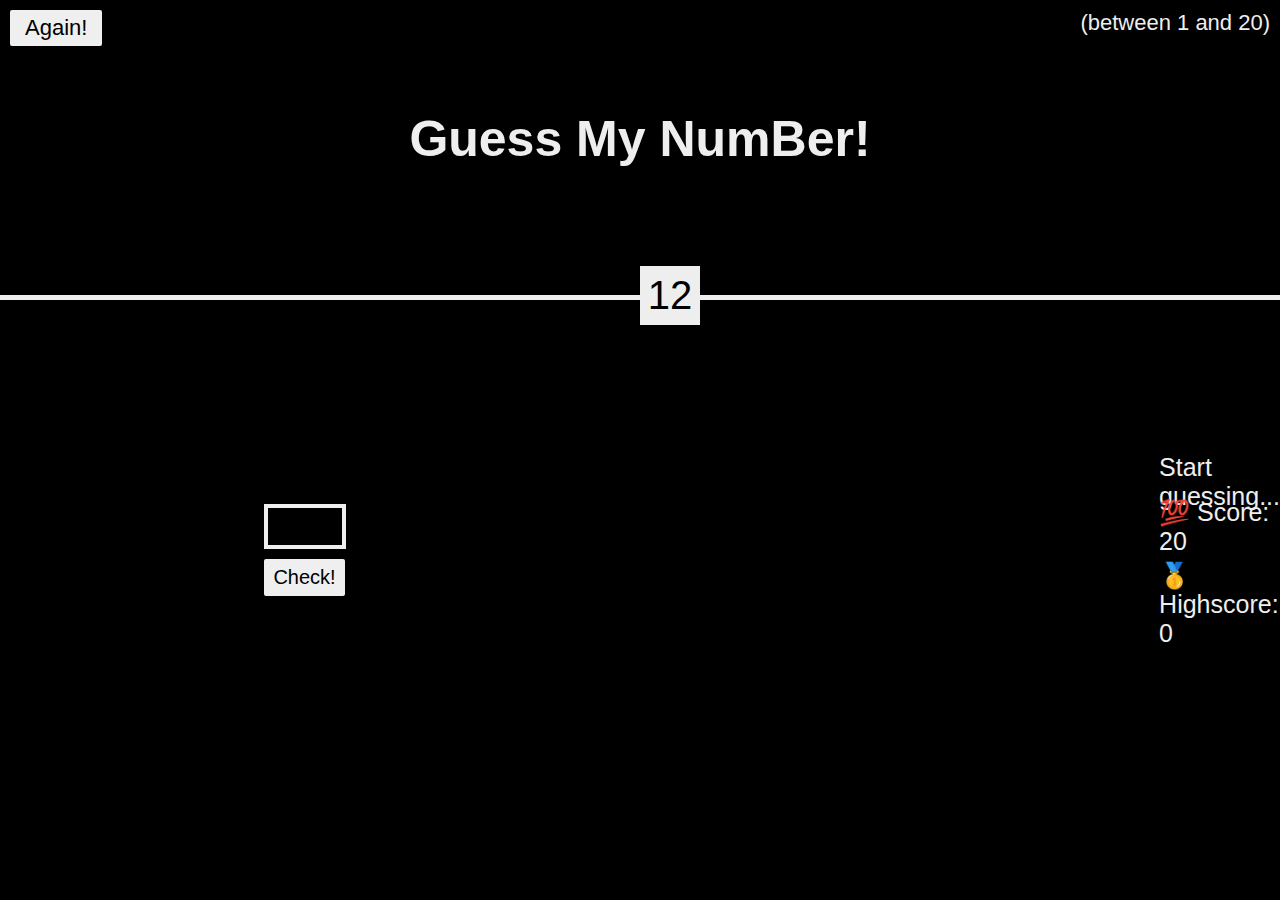
<file: doanSo/index.html>
<!DOCTYPE html>
<html lang="en">
<head>
    <meta charset="UTF-8">
    <meta http-equiv="X-UA-Compatible" content="IE=edge">
    <meta name="viewport" content="width=device-width, initial-scale=1.0">
    <link rel="stylesheet" href="style.css">
    <title>Guess My Number!</title>
</head>
<body>
    <header>
        <h1>Guess My NumBer!</h1>
        <p class="between">(between 1 and 20)</p>
        <button class="btn again">Again!</button>
        <div class="number">?</div>
    </header>
    <main>
        <section class="left">
            <input type="number" class="guess">
            <button class="btn check">Check!</button>
        </section>
        <section class="right">
            <p class="message">Start guessing...</p>
            <p class="title-score">💯 Score:
                <span class="score">20</span>
            </p>
            <p class="title-highscore">🥇 Highscore:
                <span class="highscore">0</span>
            </p>
        </section>
    </main>
    <script src="lab.js"></script>
</body>
</html>
</file>
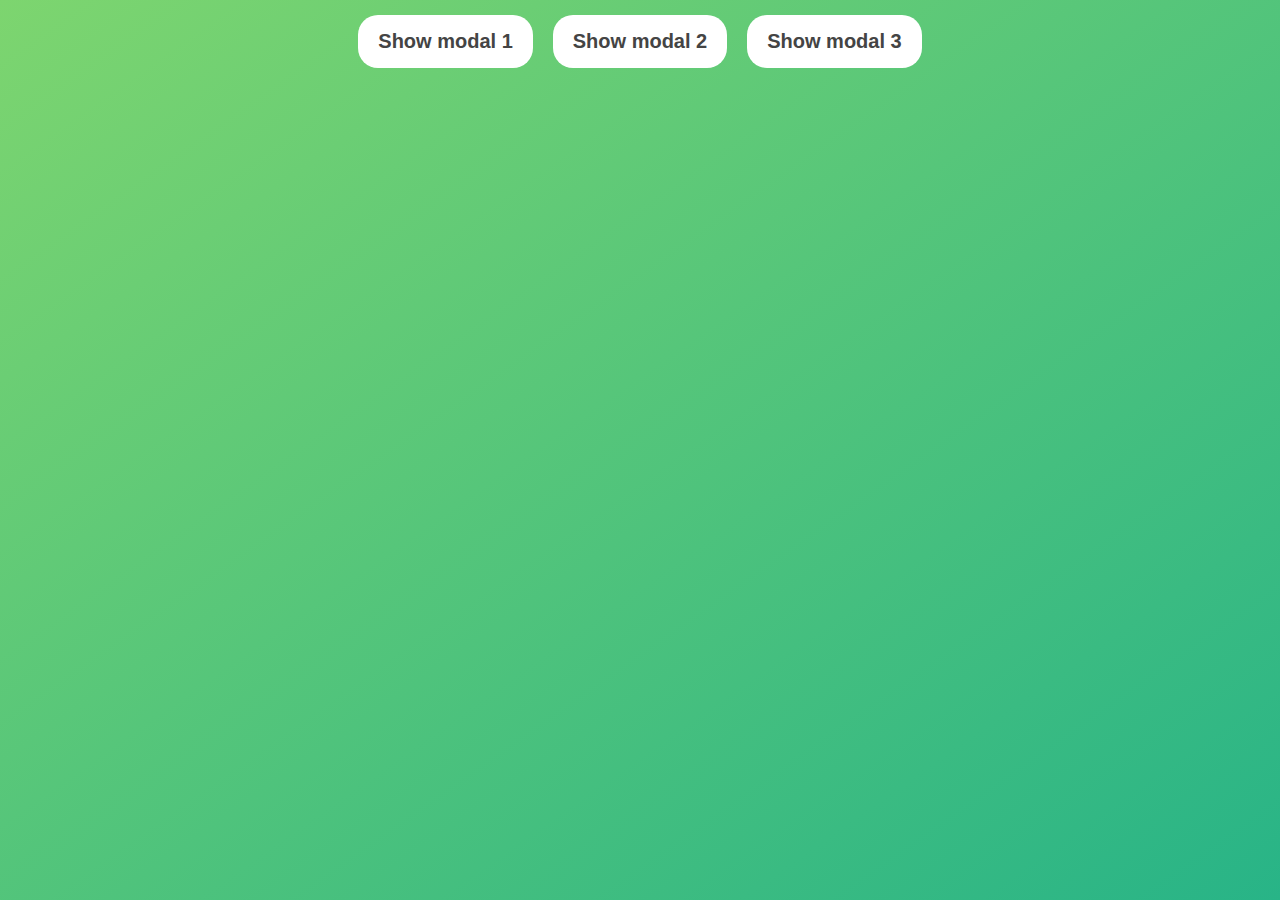
<file: lab 20/index.html>
<!DOCTYPE html>
<html lang="en">

<head>
    <meta charset="UTF-8">
    <meta http-equiv="X-UA-Compatible" content="IE=edge">
    <meta name="viewport" content="width=device-width, initial-scale=1.0">
    <link rel="stylesheet" href="style.css">
    <title>Modal window</title>
</head>

<body>
    <button class="show-modal">Show modal 1</button>
    <button class="show-modal">Show modal 2</button>
    <button class="show-modal">Show modal 3</button>

    <div class="modal hidden">
        <button class="close-modal">&times;</button>
        <h1>I'm a modal window 😍</h1>
        <p>
            Lorem ipsum dolor sit amet, consectetur adipisicing elit, sed do eiusmod
            tempor incididunt ut labore et dolore magna aliqua. Ut enim ad minim
            veniam, quis nostrud exercitation ullamco laboris nisi ut aliquip ex ea
            commodo consequat. Duis aute irure dolor in reprehenderit in voluptate
            velit esse cillum dolore eu fugiat nulla pariatur. Excepteur sint
            occaecat cupidatat non proident, sunt in culpa qui officia deserunt
            mollit anim id est laborum.
        </p>
    </div>
    <div class="overlay hidden"></div>

    <script src="script.js"></script>
</body>

</html>
</file>
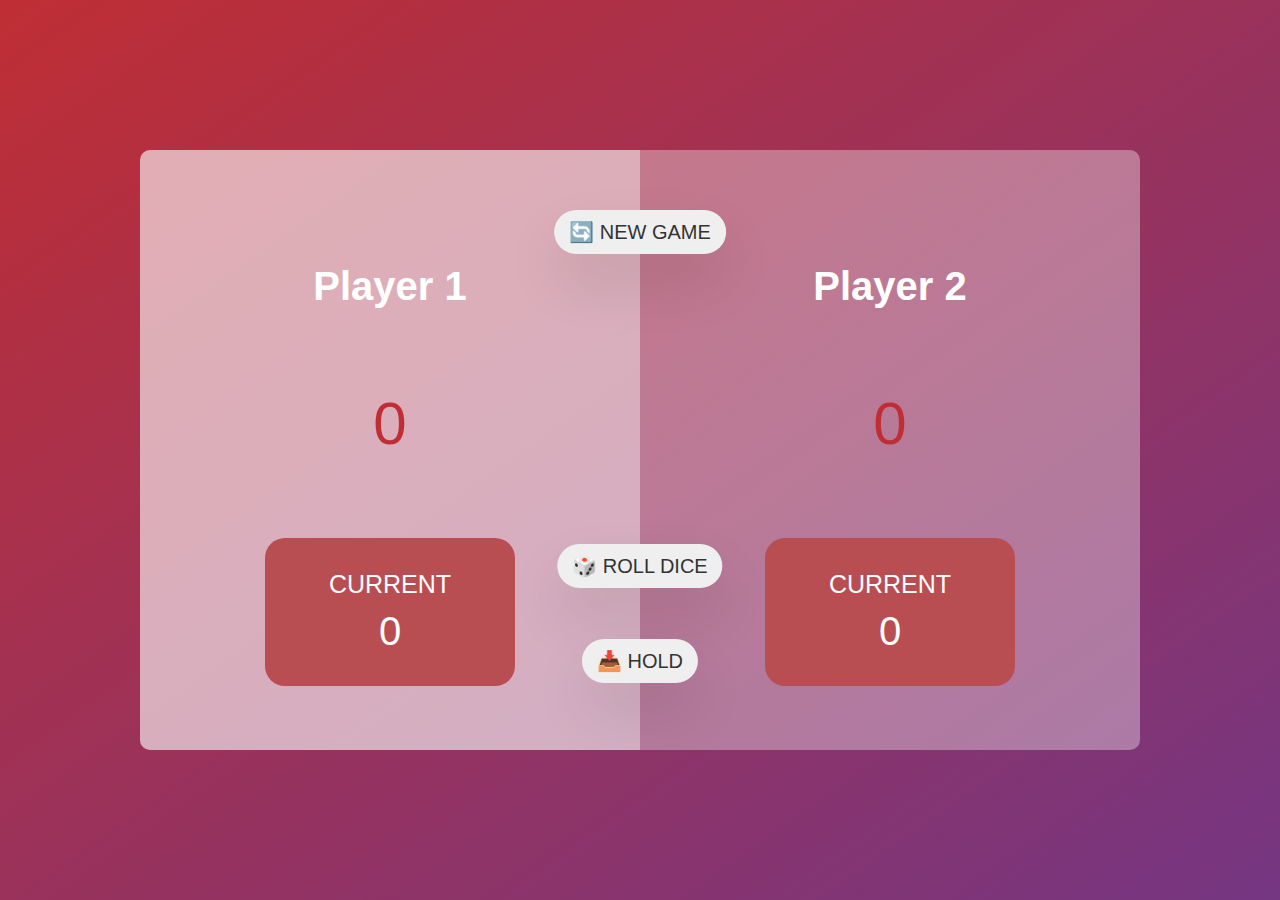
<file: pig game/index.html>
<!DOCTYPE html>
<html lang="en">

<head>
    <meta charset="UTF-8">
    <meta http-equiv="X-UA-Compatible" content="IE=edge">
    <meta name="viewport" content="width=device-width, initial-scale=1.0">
    <link rel="shortcut icon" href="./images/logo.png" type="image/x-icon">
    <link rel="stylesheet" href="style.css">
    <title>Pig Game</title>
</head>

<body>
    <main class="container">
        <section class="player player-0 player-active">
            <h1 class="name" id="name-0">Player 1</h1>
            <p class="score" id="score-0">0</p>
            <div class="current">
                <p class="current-title">CURRENT</p>
                <P class="current-score" id="current-0">0</P>
            </div>
        </section>

        <section class="player player-1">
            <h1 class="name" id="name-1">Player 2</h1>
            <p class="score" id="score-1">0</p>
            <div class="current">
                <p class="current-title">CURRENT</p>
                <P class="current-score" id="current-1">0</P>
            </div>
        </section>

        <img src="./images/dice-1.png" alt="Xúc Sắc" class="images">
        <button class="btn btn-new">🔄 New game</button>
        <button class="btn btn-roll">🎲 Roll dice</button>
        <button class="btn btn-hold">📥 Hold</button>
    </main>
    <script src="script.js"></script>
</body>

</html>
</file>
<file: Assignment 01/css/styles.css>
body {
    margin: 0px;
}
ul, ol {
    padding-left: 20px;
}
.cv-document {
    box-sizing: border-box;
    border: none;
    outline: 0;
    font-weight: inherit;
    font-style: inherit;
    vertical-align: baseline;
    text-decoration: none;
    margin: 0;
    padding: 0;
    width: 100%;
    font-family: arial, sans-serif, tahoma;
    font-size: 10pt;
}

.cv-page {
    outline: 0;
    font-weight: inherit;
    font-style: inherit;
    font-size: 100%;
    vertical-align: baseline;
    text-decoration: none;
    width: 900px;
    min-height: 900px;
    margin: 0 auto;
    box-shadow: 0 0 1px rgba(0, 0, 0, .5);
    background-color: #fff;
    position: relative;
    padding: 40px
}

.section-title {
    margin-top: 40px;
    font-size: 20px;
    font-weight: 600;
    text-transform: uppercase;
    padding-bottom: 2px;
    border-bottom: 1px solid black;
}

.section-content {
    font-size: 17px;
    text-align: justify;
    line-height: 26px;
}

/* css timeline */

.timeline ul {
    list-style: none;
    padding-left: 0;
}

.timeline ul li {
    position: relative;
    font-size: 17px;
    font-weight: 500;
    margin: 0;
    padding-bottom: 1em;
    padding-left: 20px;
}
.timeline ul li .contents {
    border-bottom: 1px solid rgb(221, 206, 206);
    padding-bottom: 10px;
    width: 100%;
    display: grid;
    grid-template-columns: 130px 1fr;
    gap: 9rem
    
}
.timeline ul li::before {
    content: '';
    background-color: #0e2452;
    position: absolute;
    bottom: 0px;
    top: 0px;
    left: 5px;
    width: 1px;
}
.timeline ul li:after {
    content: '';
    position: absolute;
    border-radius: 100%;
    background-color: black;
    left: 0;
    top: 8px;
    height: 10px;
    width: 10px;
  }
.content-timeline, .time-title {
    display: inline-block;
}
.time-title {
    width: 150px;
}
.name-works {
    font-weight: bold;
}
.content-timeline p{
    margin: 0;
}
/* Style Info */
#info h1.name-student {
    font-size: 32px;
    font-weight: bold;
    color: #0e2452;
}

#info h2.section-title {
    border: none;
    margin-top: 0px;
}

.contents-info,
.lists-title-info {
    display: inline-block;
}

.title-info-item {
    font-weight: bold;
    font-size: 17px;
    padding-right: 50px;
}

.content-info-item {
    width: max-content;
    font-size: 17px;
    text-align: left;
    font-weight: 500;
}

.avatar-user {
    position: absolute;
    right: 40px;
    top: 40px;
}
 /* skill */
  .items-skill {
    display: grid;
    grid-template-columns: 130px 1fr;
    border-bottom: 1px solid rgb(221, 206, 206);
    gap: 10rem;
 }
.inline-block {
    display: inline-block;
}
.font-bold {
    font-weight: bold;
}
.uppercase {
    font-size: 20px;
    font-weight: 600;
    text-transform: uppercase;
}
.text-decoration {
    text-decoration: none;
    color: blue;
}
</file>
<file: Assignment 02/css/style.css>
* {
    margin: 0;
    padding: 0;
    box-sizing: border-box;
}

body {
    font-family: sans-serif;
    line-height: 1.4;
}

.bg-grey {
    background: #f7f7f7;
}

section>.container {
    width: 1170px;
    margin: auto;
    display: block;

    padding: 30px 50px;
}

.section-title {
    font-weight: 500;
}

/* CSS banner */
#banner {
    background-image: url(../images/banner.jpg);
    background-position: top;
    background-size: cover;
    background-repeat: no-repeat;
    color: rgb(255, 253, 253);
    height: 450px;

}

.banner-content {
    text-align: center;
    width: 100%;
    height: 100%;
    padding-top: 100px;
    font-size: 20px;
    background-color: #443a3a42;
}

.banner-content span {
    font-size: 15px;
}

/* CSS nav-bar */
#nav-bar {
    text-align: center;
}

#nav-bar .container {
    padding: 0;
}

#nav-bar .container a {
    min-height: 100%;
    display: inline-block;
    text-decoration: none;
    padding: 17px 20px;
    color: rgb(105, 93, 93);
    font-size: 14px;
    text-transform: uppercase;
    border-left: 1px solid rgb(231, 230, 230);
}

#nav-bar .container i {
    color: #199cdb;
    font-size: 15px;
    margin-left: 5px;
}

.name {
    color: rgb(59, 57, 57);
    font-size: 22px;
    text-transform: capitalize;
}

.description {
    font-size: 11px;
    color: rgb(196, 189, 189);
}

.avatar-info img {
    width: 140px;
    height: 143px;
    border-radius: 100%;
    border: 7px solid rgb(234, 229, 229);
    position: absolute;
    top: -41px;
    left: -40px;
}

#nav-bar .container a:nth-child(2) {
    margin-right: 70px;
    border-right: 1px solid rgb(231, 230, 230);
}

#nav-bar .container a:nth-child(4) {
    margin-left: 70px;
}

#nav-bar .container a:nth-child(3) {
    position: relative;
    margin-left: 75px;
    margin-right: 100px;
}

#nav-bar .container a:last-child {
    border-right: 1px solid rgb(231, 230, 230);
}

/* CSS about */
#about .container {
    display: grid;
    grid-template-columns: 1fr 1fr;
    width: 100%;
    padding: 0px;
    margin: 0px;
}

#about .container div {
    padding: 75px 30px 17px 35px;
}

#about .section-title {
    padding-bottom: 20px;
}

#target {
    width: 63%;
    margin-left: 30%;
}

#target p {
    font-size: 15px;
    color: rgb(94, 94, 91);
    line-height: 1.7;

}

#personal-info {
    background-color: #7d73730f;
}

#personal-info .info li {
    font-size: 15px;
    list-style: none;
    color: rgb(94, 94, 91);
    line-height: 1.7;
}

#personal-info .mt-40 li>span {
    font-weight: bold;
    color: black;
}

#personal-info .icon-personal-info a {
    text-decoration: none;
    color: #199cdb;
    font-size: 14px;
    margin-right: 5px;
}

.mt-40 {
    margin-bottom: 20px;
}

/* CSS job-info */
#job-info .container {
    display: grid;
    grid-template-columns: 1fr 1fr 1fr;
    gap: 20px;
}

.box-job-info {
    border: 1px solid gainsboro;
    padding: 20px;
    border-radius: 4px;
    margin-top: 20px;
}

.title-job-info {
    display: flex;
    justify-content: space-between;
    margin-top: 35px;
    margin-bottom: 50px;
}

.title-job-info h1 {
    font-weight: 500;
    font-size: 22px;
}

.title-job-info i {
    font-size: 30px;
    color: gainsboro;
}

.content-job-info {
    list-style: none;
    line-height: 1.5;
    color: rgb(94, 94, 91);
    margin-left: 33px;
}

.title-content {
    font-weight: bold;
    color: rgb(92, 89, 89);
    font-size: 15px;
}

.title-time {
    font-style: italic;
    font-size: 13px;
    margin-bottom: 9px;
    color: rgb(94, 94, 91);
}

.now {
    background-color: #199cdb;
    padding: 2px 7px;
    border-radius: 4px;
    color: azure;
}

.content-job-info li {
    font-size: 15px;
}

.content-job-info li p:first-child {
    margin-top: 30px;
    position: relative;
}

.title-content::before {
    content: "";
    width: 7px;
    height: 7px;
    background-color: #199cdb;
    border-radius: 100%;
    position: absolute;
    top: 7px;
    left: -33px;
}

/* CSS interest */
.interest {
    display: flex;
    justify-content: space-between;
}

.interest-item {
    margin-left: 15px;
}

.interest .interest-item div {
    display: flex;
    justify-content: center;
    text-align: center;
    align-items: center;
    border: 1px solid #199cdb;
    border-radius: 100%;
    padding: 8px;
}

.interest .interest-item div i {
    display: block;
    font-size: 28px;
    color: #199cdb;
    margin-bottom: 10px;
    width: 50px;
}

.interest .interest-item span {
    font-size: 13px;
    display: inline-block;
    width: 100%;
    text-align: center;
    color: rgb(94, 94, 91);
}

/* CSS language */
.name-title {
    color: rgb(94, 94, 91);
    font-size: 13px;
    margin-top: 10px;
}

.lever-1 {
    background: #199cdb;
    display: inline-block;
    height: 2px;
    margin-right: 10px;
    width: 45px;
}

.lever-2 {
    background-color: rgb(218, 211, 211);
    display: inline-block;
    height: 2px;
    margin-right: 10px;
    width: 45px;
}

/* CSS certificate */
.prize-content-top {
    display: grid;
    grid-template-columns: 1fr 1fr;
    margin-top: 20px;
    margin-bottom: 50px;
    border-bottom: 1px solid #d6c08d;
}

.prize-item-left img {
    width: 180px;
    height: 100px;
}

.prize-item-left:nth-child(2) img {
    border-left: 1px solid #d6c08d;
    padding-left: 15px;
}

.prize-item-left {
    display: flex;
    margin-top: 20px;
    margin-bottom: 30px;
}

.prize-item {
    margin-left: 34px;
}

.title-item {
    font-weight: bold;
    font-size: 14px;
    margin-bottom: 15px;
    color: rgb(94, 94, 91);
}

.tab-item {
    font-size: 14px;
    color: rgb(94, 94, 91);
}

/* CSS project */
.box-project {
    display: grid;
    grid-template-columns: 1fr 1fr 1fr;
    gap: 25px;
    margin-top: 30px;
}

.box-content img {
    width: 100%;
    height: 234px;
}

.box-content {
    border: 1px solid rgb(238, 238, 238);
    border-radius: 3px;
}

.project-title {
    padding: 15px 20px;
    font-size: 15px;
    color: rgb(55, 55, 53);
}

.time-content {
    display: flex;
    gap: 20px;
    padding: 10px;
    border-top: 1px solid rgb(238, 238, 238);
    color: rgb(94, 94, 91);
    font-size: 13px;
}

.time-year {
    background-color: #199cdb;
    padding: 4px 10px;
    border-radius: 15px;
    margin-left: 15px;
    color: #f7f7f7;
}

.time-content i {
    font-size: 17px;
    margin-right: 5px;
}
.item-icons {
    display: flex;
    gap: 20px;
}

.describe,
.mission,
.technology {
    display: grid;
    grid-template-columns: 25% 75%;
    gap: 5px;
    font-size: 14px;
    color: rgb(94, 94, 91);
    border-top: 1px solid rgb(238, 238, 238);
    padding: 10px 12px;
}

/* CSS footer */
#footer .container ul {
    display: flex;
    justify-content: center;
    list-style: none;
    color: rgb(145, 145, 139);
    font-size: 14px;
}

#footer .container i {
    color: white;
    background-color: #199cdb;
    padding: 2px 2px;
    border-radius: 100%;
    margin-right: 7px;
    font-size: 20px;
}

#footer .container li {
    margin-left: 30px;
}

/* End */
</file>
<file: Assignment 02/css/font.css>
@font-face {
	font-family: 'open_sanslight';
	src: url('../fonts/OpenSans-Light-webfont.eot');
	src: url('../fonts/OpenSans-Light-webfont.eot#iefix') format('embedded-opentype'),
		url('../fonts/OpenSans-Light-webfont.woff') format('woff'),
		url('../fonts/OpenSans-Light-webfont.ttf') format('truetype'),
		url('../fonts/OpenSans-Light-webfont.svg#open_sanslight') format('svg');
	font-weight: normal;
	font-style: normal;

}

@font-face {
	font-family: 'open_sansitalic';
	src: url('../fonts/OpenSans-Italic-webfont.eot');
	src: url('../fonts/OpenSans-Italic-webfont.eot#iefix') format('embedded-opentype'),
		url('../fonts/OpenSans-Italic-webfont.woff') format('woff'),
		url('../fonts/OpenSans-Italic-webfont.ttf') format('truetype'),
		url('../fonts/OpenSans-Italic-webfont.svg#open_sansitalic') format('svg');
	font-weight: normal;
	font-style: normal;

}

@font-face {
	font-family: 'open_sanssemibold';
	src: url('../fonts/OpenSans-Semibold-webfont.eot');
	src: url('../fonts/OpenSans-Semibold-webfont.eot#iefix') format('embedded-opentype'),
		url('../fonts/OpenSans-Semibold-webfont.woff') format('woff'),
		url('../fonts/OpenSans-Semibold-webfont.ttf') format('truetype'),
		url('../fonts/OpenSans-Semibold-webfont.svg#open_sanssemibold') format('svg');
	font-weight: normal;
	font-style: normal;

}


@font-face {
	font-family: 'open_sanslight_italic';
	src: url('../fonts/OpenSans-LightItalic-webfont.eot');
	src: url('../fonts/OpenSans-LightItalic-webfont.eot#iefix') format('embedded-opentype'),
		url('../fonts/OpenSans-LightItalic-webfont.woff') format('woff'),
		url('../fonts/OpenSans-LightItalic-webfont.ttf') format('truetype'),
		url('../fonts/OpenSans-LightItalic-webfont.svg#open_sanslight_italic') format('svg');
	font-weight: normal;
	font-style: normal;

}

@font-face {
	font-family: 'open_sansregular';
	src: url('../fonts/OpenSans-Regular-webfont.eot');
	src: url('../fonts/OpenSans-Regular-webfont.eot#iefix') format('embedded-opentype'),
		url('../fonts/OpenSans-Regular-webfont.woff') format('woff'),
		url('../fonts/OpenSans-Regular-webfont.ttf') format('truetype'),
		url('../fonts/OpenSans-Regular-webfont.svg#open_sansregular') format('svg');
	font-weight: normal;
	font-style: normal;

}


@font-face {
	font-family: 'fontello';
	src: url('../fonts/fontello.eot');
	src: url('../fonts/fontello.eot#iefix') format('embedded-opentype'),
		url('../fonts/fontello.woff') format('woff'),
		url('../fonts/fontello.ttf') format('truetype'),
		url('../fonts/fontello.svg#fontello') format('svg');
	font-weight: normal;
	font-style: normal;
}

[class^="icon-"]:before,
[class*=" icon-"]:before {
	font-family: "fontello";
	font-style: normal;
	font-weight: normal;
	speak: none;

	display: inline-block;
	text-decoration: inherit;
	width: 1em;
	margin-right: .2em;
	text-align: center;
	/* opacity: .8; */

	/* For safety - reset parent styles, that can break glyph codes*/
	font-variant: normal;
	text-transform: none;

	/* fix buttons height, for twitter bootstrap */
	line-height: 1em;

	/* Animation center compensation - margins should be symmetric */
	/* remove if not needed */
	margin-left: .2em;

	/* you can be more comfortable with increased icons size */
	/* font-size: 120%; */

	/* Font smoothing. That was taken from TWBS */
	-webkit-font-smoothing: antialiased;
	-moz-osx-font-smoothing: grayscale;

	/* Uncomment for 3D effect */
	/* text-shadow: 1px 1px 1px rgba(127, 127, 127, 0.3); */
}

.icon-emo-happy:before {
	content: '\e800';
}

/* '' */
.icon-emo-wink:before {
	content: '\e801';
}

/* '' */
.icon-emo-wink2:before {
	content: '\e802';
}

/* '' */
.icon-emo-unhappy:before {
	content: '\e803';
}

/* '' */
.icon-emo-sleep:before {
	content: '\e804';
}

/* '' */
.icon-emo-thumbsup:before {
	content: '\e805';
}

/* '' */
.icon-emo-devil:before {
	content: '\e806';
}

/* '' */
.icon-emo-surprised:before {
	content: '\e807';
}

/* '' */
.icon-emo-tongue:before {
	content: '\e808';
}

/* '' */
.icon-emo-coffee:before {
	content: '\e809';
}

/* '' */
.icon-emo-sunglasses:before {
	content: '\e80a';
}

/* '' */
.icon-emo-displeased:before {
	content: '\e80b';
}

/* '' */
.icon-emo-beer:before {
	content: '\e80c';
}

/* '' */
.icon-emo-grin:before {
	content: '\e80d';
}

/* '' */
.icon-emo-angry:before {
	content: '\e80e';
}

/* '' */
.icon-emo-saint:before {
	content: '\e80f';
}

/* '' */
.icon-emo-cry:before {
	content: '\e810';
}

/* '' */
.icon-emo-shoot:before {
	content: '\e811';
}

/* '' */
.icon-emo-squint:before {
	content: '\e812';
}

/* '' */
.icon-emo-laugh:before {
	content: '\e813';
}

/* '' */
.icon-spin1:before {
	content: '\e814';
}

/* '' */
.icon-spin2:before {
	content: '\e815';
}

/* '' */
.icon-spin3:before {
	content: '\e816';
}

/* '' */
.icon-spin4:before {
	content: '\e817';
}

/* '' */
.icon-spin5:before {
	content: '\e818';
}

/* '' */
.icon-spin6:before {
	content: '\e819';
}

/* '' */
.icon-firefox:before {
	content: '\e81a';
}

/* '' */
.icon-chrome:before {
	content: '\e81b';
}

/* '' */
.icon-opera:before {
	content: '\e81c';
}

/* '' */
.icon-ie:before {
	content: '\e81d';
}

/* '' */
.icon-crown:before {
	content: '\e81e';
}

/* '' */
.icon-crown-plus:before {
	content: '\e81f';
}

/* '' */
.icon-crown-minus:before {
	content: '\e820';
}

/* '' */
.icon-marquee:before {
	content: '\e821';
}

/* '' */
.icon-glass:before {
	content: '\e822';
}

/* '' */
.icon-music:before {
	content: '\e823';
}

/* '' */
.icon-search:before {
	content: '\e824';
}

/* '' */
.icon-mail:before {
	content: '\e825';
}

/* '' */
.icon-mail-alt:before {
	content: '\e826';
}

/* '' */
.icon-mail-squared:before {
	content: '\e827';
}

/* '' */
.icon-heart:before {
	content: '\e828';
}

/* '' */
.icon-heart-empty:before {
	content: '\e829';
}

/* '' */
.icon-star-1:before {
	content: '\e82a';
}

/* '' */
.icon-star-empty-1:before {
	content: '\e82b';
}

/* '' */
.icon-star-half:before {
	content: '\e82c';
}

/* '' */
.icon-star-half-alt:before {
	content: '\e82d';
}

/* '' */
.icon-user:before {
	content: '\e82e';
}

/* '' */
.icon-user-plus:before {
	content: '\e82f';
}

/* '' */
.icon-user-times:before {
	content: '\e830';
}

/* '' */
.icon-users:before {
	content: '\e831';
}

/* '' */
.icon-male:before {
	content: '\e832';
}

/* '' */
.icon-female:before {
	content: '\e833';
}

/* '' */
.icon-child:before {
	content: '\e834';
}

/* '' */
.icon-user-secret:before {
	content: '\e835';
}

/* '' */
.icon-video:before {
	content: '\e836';
}

/* '' */
.icon-videocam:before {
	content: '\e837';
}

/* '' */
.icon-picture:before {
	content: '\e838';
}

/* '' */
.icon-camera:before {
	content: '\e839';
}

/* '' */
.icon-camera-alt:before {
	content: '\e83a';
}

/* '' */
.icon-th-large:before {
	content: '\e83b';
}

/* '' */
.icon-th:before {
	content: '\e83c';
}

/* '' */
.icon-th-list:before {
	content: '\e83d';
}

/* '' */
.icon-ok:before {
	content: '\e83e';
}

/* '' */
.icon-ok-circled:before {
	content: '\e83f';
}

/* '' */
.icon-ok-circled2:before {
	content: '\e840';
}

/* '' */
.icon-ok-squared:before {
	content: '\e841';
}

/* '' */
.icon-cancel:before {
	content: '\e842';
}

/* '' */
.icon-cancel-circled:before {
	content: '\e843';
}

/* '' */
.icon-cancel-circled2:before {
	content: '\e844';
}

/* '' */
.icon-plus:before {
	content: '\e845';
}

/* '' */
.icon-plus-circled:before {
	content: '\e846';
}

/* '' */
.icon-plus-squared:before {
	content: '\e847';
}

/* '' */
.icon-plus-squared-alt:before {
	content: '\e848';
}

/* '' */
.icon-minus:before {
	content: '\e849';
}

/* '' */
.icon-minus-circled:before {
	content: '\e84a';
}

/* '' */
.icon-minus-squared:before {
	content: '\e84b';
}

/* '' */
.icon-minus-squared-alt:before {
	content: '\e84c';
}

/* '' */
.icon-help:before {
	content: '\e84d';
}

/* '' */
.icon-help-circled:before {
	content: '\e84e';
}

/* '' */
.icon-info-circled:before {
	content: '\e84f';
}

/* '' */
.icon-info:before {
	content: '\e850';
}

/* '' */
.icon-home:before {
	content: '\e851';
}

/* '' */
.icon-link:before {
	content: '\e852';
}

/* '' */
.icon-unlink:before {
	content: '\e853';
}

/* '' */
.icon-link-ext:before {
	content: '\e854';
}

/* '' */
.icon-link-ext-alt:before {
	content: '\e855';
}

/* '' */
.icon-attach:before {
	content: '\e856';
}

/* '' */
.icon-lock:before {
	content: '\e857';
}

/* '' */
.icon-lock-open:before {
	content: '\e858';
}

/* '' */
.icon-lock-open-alt:before {
	content: '\e859';
}

/* '' */
.icon-pin:before {
	content: '\e85a';
}

/* '' */
.icon-eye:before {
	content: '\e85b';
}

/* '' */
.icon-eye-off:before {
	content: '\e85c';
}

/* '' */
.icon-tag-1:before {
	content: '\e85d';
}

/* '' */
.icon-tags:before {
	content: '\e85e';
}

/* '' */
.icon-bookmark:before {
	content: '\e85f';
}

/* '' */
.icon-bookmark-empty:before {
	content: '\e860';
}

/* '' */
.icon-flag:before {
	content: '\e861';
}

/* '' */
.icon-flag-empty:before {
	content: '\e862';
}

/* '' */
.icon-flag-checkered:before {
	content: '\e863';
}

/* '' */
.icon-thumbs-up:before {
	content: '\e864';
}

/* '' */
.icon-thumbs-down:before {
	content: '\e865';
}

/* '' */
.icon-thumbs-up-alt:before {
	content: '\e866';
}

/* '' */
.icon-thumbs-down-alt:before {
	content: '\e867';
}

/* '' */
.icon-download:before {
	content: '\e868';
}

/* '' */
.icon-upload:before {
	content: '\e869';
}

/* '' */
.icon-download-cloud:before {
	content: '\e86a';
}

/* '' */
.icon-upload-cloud:before {
	content: '\e86b';
}

/* '' */
.icon-reply:before {
	content: '\e86c';
}

/* '' */
.icon-reply-all:before {
	content: '\e86d';
}

/* '' */
.icon-forward:before {
	content: '\e86e';
}

/* '' */
.icon-quote-left:before {
	content: '\e86f';
}

/* '' */
.icon-quote-right:before {
	content: '\e870';
}

/* '' */
.icon-code:before {
	content: '\e871';
}

/* '' */
.icon-export:before {
	content: '\e872';
}

/* '' */
.icon-export-alt:before {
	content: '\e873';
}

/* '' */
.icon-share:before {
	content: '\e874';
}

/* '' */
.icon-share-squared:before {
	content: '\e875';
}

/* '' */
.icon-pencil:before {
	content: '\e876';
}

/* '' */
.icon-pencil-squared:before {
	content: '\e877';
}

/* '' */
.icon-edit:before {
	content: '\e878';
}

/* '' */
.icon-print:before {
	content: '\e879';
}

/* '' */
.icon-retweet:before {
	content: '\e87a';
}

/* '' */
.icon-keyboard:before {
	content: '\e87b';
}

/* '' */
.icon-gamepad:before {
	content: '\e87c';
}

/* '' */
.icon-comment:before {
	content: '\e87d';
}

/* '' */
.icon-chat:before {
	content: '\e87e';
}

/* '' */
.icon-comment-empty:before {
	content: '\e87f';
}

/* '' */
.icon-chat-empty:before {
	content: '\e880';
}

/* '' */
.icon-bell:before {
	content: '\e881';
}

/* '' */
.icon-bell-alt:before {
	content: '\e882';
}

/* '' */
.icon-bell-off:before {
	content: '\e883';
}

/* '' */
.icon-bell-off-empty:before {
	content: '\e884';
}

/* '' */
.icon-attention-alt:before {
	content: '\e885';
}

/* '' */
.icon-attention:before {
	content: '\e886';
}

/* '' */
.icon-attention-circled:before {
	content: '\e887';
}

/* '' */
.icon-location:before {
	content: '\e888';
}

/* '' */
.icon-direction:before {
	content: '\e889';
}

/* '' */
.icon-compass:before {
	content: '\e88a';
}

/* '' */
.icon-trash:before {
	content: '\e88b';
}

/* '' */
.icon-trash-empty:before {
	content: '\e88c';
}

/* '' */
.icon-doc:before {
	content: '\e88d';
}

/* '' */
.icon-docs:before {
	content: '\e88e';
}

/* '' */
.icon-doc-text:before {
	content: '\e88f';
}

/* '' */
.icon-doc-inv:before {
	content: '\e890';
}

/* '' */
.icon-doc-text-inv:before {
	content: '\e891';
}

/* '' */
.icon-file-pdf:before {
	content: '\e892';
}

/* '' */
.icon-file-word:before {
	content: '\e893';
}

/* '' */
.icon-file-excel:before {
	content: '\e894';
}

/* '' */
.icon-file-powerpoint:before {
	content: '\e895';
}

/* '' */
.icon-file-image:before {
	content: '\e896';
}

/* '' */
.icon-file-archive:before {
	content: '\e897';
}

/* '' */
.icon-file-audio:before {
	content: '\e898';
}

/* '' */
.icon-file-video:before {
	content: '\e899';
}

/* '' */
.icon-file-code:before {
	content: '\e89a';
}

/* '' */
.icon-folder:before {
	content: '\e89b';
}

/* '' */
.icon-folder-open:before {
	content: '\e89c';
}

/* '' */
.icon-folder-empty:before {
	content: '\e89d';
}

/* '' */
.icon-folder-open-empty:before {
	content: '\e89e';
}

/* '' */
.icon-box:before {
	content: '\e89f';
}

/* '' */
.icon-rss:before {
	content: '\e8a0';
}

/* '' */
.icon-rss-squared:before {
	content: '\e8a1';
}

/* '' */
.icon-phone:before {
	content: '\e8a2';
}

/* '' */
.icon-phone-squared:before {
	content: '\e8a3';
}

/* '' */
.icon-fax:before {
	content: '\e8a4';
}

/* '' */
.icon-menu:before {
	content: '\e8a5';
}

/* '' */
.icon-cog:before {
	content: '\e8a6';
}

/* '' */
.icon-cog-alt:before {
	content: '\e8a7';
}

/* '' */
.icon-wrench:before {
	content: '\e8a8';
}

/* '' */
.icon-sliders:before {
	content: '\e8a9';
}

/* '' */
.icon-basket:before {
	content: '\e8aa';
}

/* '' */
.icon-cart-plus:before {
	content: '\e8ab';
}

/* '' */
.icon-cart-arrow-down:before {
	content: '\e8ac';
}

/* '' */
.icon-calendar:before {
	content: '\e8ad';
}

/* '' */
.icon-calendar-empty:before {
	content: '\e8ae';
}

/* '' */
.icon-login:before {
	content: '\e8af';
}

/* '' */
.icon-logout:before {
	content: '\e8b0';
}

/* '' */
.icon-mic:before {
	content: '\e8b1';
}

/* '' */
.icon-mute:before {
	content: '\e8b2';
}

/* '' */
.icon-volume-off:before {
	content: '\e8b3';
}

/* '' */
.icon-volume-down:before {
	content: '\e8b4';
}

/* '' */
.icon-volume-up:before {
	content: '\e8b5';
}

/* '' */
.icon-headphones:before {
	content: '\e8b6';
}

/* '' */
.icon-clock:before {
	content: '\e8b7';
}

/* '' */
.icon-lightbulb:before {
	content: '\e8b8';
}

/* '' */
.icon-block:before {
	content: '\e8b9';
}

/* '' */
.icon-resize-full:before {
	content: '\e8ba';
}

/* '' */
.icon-resize-full-alt:before {
	content: '\e8bb';
}

/* '' */
.icon-resize-small:before {
	content: '\e8bc';
}

/* '' */
.icon-resize-vertical:before {
	content: '\e8bd';
}

/* '' */
.icon-resize-horizontal:before {
	content: '\e8be';
}

/* '' */
.icon-move:before {
	content: '\e8bf';
}

/* '' */
.icon-zoom-in:before {
	content: '\e8c0';
}

/* '' */
.icon-zoom-out:before {
	content: '\e8c1';
}

/* '' */
.icon-down-circled2:before {
	content: '\e8c2';
}

/* '' */
.icon-up-circled2:before {
	content: '\e8c3';
}

/* '' */
.icon-left-circled2:before {
	content: '\e8c4';
}

/* '' */
.icon-right-circled2:before {
	content: '\e8c5';
}

/* '' */
.icon-down-dir:before {
	content: '\e8c6';
}

/* '' */
.icon-up-dir:before {
	content: '\e8c7';
}

/* '' */
.icon-left-dir:before {
	content: '\e8c8';
}

/* '' */
.icon-right-dir:before {
	content: '\e8c9';
}

/* '' */
.icon-down-open:before {
	content: '\e8ca';
}

/* '' */
.icon-left-open:before {
	content: '\e8cb';
}

/* '' */
.icon-right-open:before {
	content: '\e8cc';
}

/* '' */
.icon-up-open:before {
	content: '\e8cd';
}

/* '' */
.icon-angle-left:before {
	content: '\e8ce';
}

/* '' */
.icon-angle-right:before {
	content: '\e8cf';
}

/* '' */
.icon-angle-up:before {
	content: '\e8d0';
}

/* '' */
.icon-angle-down:before {
	content: '\e8d1';
}

/* '' */
.icon-angle-circled-left:before {
	content: '\e8d2';
}

/* '' */
.icon-angle-circled-right:before {
	content: '\e8d3';
}

/* '' */
.icon-angle-circled-up:before {
	content: '\e8d4';
}

/* '' */
.icon-angle-circled-down:before {
	content: '\e8d5';
}

/* '' */
.icon-angle-double-left:before {
	content: '\e8d6';
}

/* '' */
.icon-angle-double-right:before {
	content: '\e8d7';
}

/* '' */
.icon-angle-double-up:before {
	content: '\e8d8';
}

/* '' */
.icon-angle-double-down:before {
	content: '\e8d9';
}

/* '' */
.icon-down:before {
	content: '\e8da';
}

/* '' */
.icon-left:before {
	content: '\e8db';
}

/* '' */
.icon-right:before {
	content: '\e8dc';
}

/* '' */
.icon-up:before {
	content: '\e8dd';
}

/* '' */
.icon-down-big:before {
	content: '\e8de';
}

/* '' */
.icon-left-big:before {
	content: '\e8df';
}

/* '' */
.icon-right-big:before {
	content: '\e8e0';
}

/* '' */
.icon-up-big:before {
	content: '\e8e1';
}

/* '' */
.icon-right-hand:before {
	content: '\e8e2';
}

/* '' */
.icon-left-hand:before {
	content: '\e8e3';
}

/* '' */
.icon-up-hand:before {
	content: '\e8e4';
}

/* '' */
.icon-down-hand:before {
	content: '\e8e5';
}

/* '' */
.icon-left-circled:before {
	content: '\e8e6';
}

/* '' */
.icon-right-circled:before {
	content: '\e8e7';
}

/* '' */
.icon-up-circled:before {
	content: '\e8e8';
}

/* '' */
.icon-down-circled:before {
	content: '\e8e9';
}

/* '' */
.icon-cw:before {
	content: '\e8ea';
}

/* '' */
.icon-ccw:before {
	content: '\e8eb';
}

/* '' */
.icon-arrows-cw:before {
	content: '\e8ec';
}

/* '' */
.icon-level-up:before {
	content: '\e8ed';
}

/* '' */
.icon-level-down:before {
	content: '\e8ee';
}

/* '' */
.icon-shuffle:before {
	content: '\e8ef';
}

/* '' */
.icon-exchange:before {
	content: '\e8f0';
}

/* '' */
.icon-history:before {
	content: '\e8f1';
}

/* '' */
.icon-expand:before {
	content: '\e8f2';
}

/* '' */
.icon-collapse:before {
	content: '\e8f3';
}

/* '' */
.icon-expand-right:before {
	content: '\e8f4';
}

/* '' */
.icon-collapse-left:before {
	content: '\e8f5';
}

/* '' */
.icon-play:before {
	content: '\e8f6';
}

/* '' */
.icon-play-circled:before {
	content: '\e8f7';
}

/* '' */
.icon-play-circled2:before {
	content: '\e8f8';
}

/* '' */
.icon-stop:before {
	content: '\e8f9';
}

/* '' */
.icon-pause:before {
	content: '\e8fa';
}

/* '' */
.icon-to-end:before {
	content: '\e8fb';
}

/* '' */
.icon-to-end-alt:before {
	content: '\e8fc';
}

/* '' */
.icon-to-start:before {
	content: '\e8fd';
}

/* '' */
.icon-to-start-alt:before {
	content: '\e8fe';
}

/* '' */
.icon-fast-fw:before {
	content: '\e8ff';
}

/* '' */
.icon-fast-bw:before {
	content: '\e900';
}

/* '' */
.icon-eject:before {
	content: '\e901';
}

/* '' */
.icon-target:before {
	content: '\e902';
}

/* '' */
.icon-signal:before {
	content: '\e903';
}

/* '' */
.icon-wifi:before {
	content: '\e904';
}

/* '' */
.icon-award:before {
	content: '\e905';
}

/* '' */
.icon-desktop:before {
	content: '\e906';
}

/* '' */
.icon-laptop:before {
	content: '\e907';
}

/* '' */
.icon-tablet:before {
	content: '\e908';
}

/* '' */
.icon-mobile:before {
	content: '\e909';
}

/* '' */
.icon-inbox:before {
	content: '\e90a';
}

/* '' */
.icon-globe:before {
	content: '\e90b';
}

/* '' */
.icon-sun:before {
	content: '\e90c';
}

/* '' */
.icon-cloud:before {
	content: '\e90d';
}

/* '' */
.icon-flash:before {
	content: '\e90e';
}

/* '' */
.icon-moon:before {
	content: '\e90f';
}

/* '' */
.icon-umbrella-1:before {
	content: '\e910';
}

/* '' */
.icon-flight:before {
	content: '\e911';
}

/* '' */
.icon-fighter-jet:before {
	content: '\e912';
}

/* '' */
.icon-paper-plane:before {
	content: '\e913';
}

/* '' */
.icon-paper-plane-empty:before {
	content: '\e914';
}

/* '' */
.icon-space-shuttle:before {
	content: '\e915';
}

/* '' */
.icon-leaf:before {
	content: '\e916';
}

/* '' */
.icon-font:before {
	content: '\e917';
}

/* '' */
.icon-bold:before {
	content: '\e918';
}

/* '' */
.icon-medium:before {
	content: '\e919';
}

/* '' */
.icon-italic:before {
	content: '\e91a';
}

/* '' */
.icon-header:before {
	content: '\e91b';
}

/* '' */
.icon-paragraph:before {
	content: '\e91c';
}

/* '' */
.icon-text-height:before {
	content: '\e91d';
}

/* '' */
.icon-text-width:before {
	content: '\e91e';
}

/* '' */
.icon-align-left:before {
	content: '\e91f';
}

/* '' */
.icon-align-center:before {
	content: '\e920';
}

/* '' */
.icon-align-right:before {
	content: '\e921';
}

/* '' */
.icon-align-justify:before {
	content: '\e922';
}

/* '' */
.icon-list:before {
	content: '\e923';
}

/* '' */
.icon-indent-left:before {
	content: '\e924';
}

/* '' */
.icon-indent-right:before {
	content: '\e925';
}

/* '' */
.icon-list-bullet:before {
	content: '\e926';
}

/* '' */
.icon-list-numbered:before {
	content: '\e927';
}

/* '' */
.icon-strike:before {
	content: '\e928';
}

/* '' */
.icon-underline:before {
	content: '\e929';
}

/* '' */
.icon-superscript:before {
	content: '\e92a';
}

/* '' */
.icon-subscript:before {
	content: '\e92b';
}

/* '' */
.icon-table:before {
	content: '\e92c';
}

/* '' */
.icon-columns:before {
	content: '\e92d';
}

/* '' */
.icon-crop:before {
	content: '\e92e';
}

/* '' */
.icon-scissors:before {
	content: '\e92f';
}

/* '' */
.icon-paste:before {
	content: '\e930';
}

/* '' */
.icon-briefcase:before {
	content: '\e931';
}

/* '' */
.icon-suitcase:before {
	content: '\e932';
}

/* '' */
.icon-ellipsis:before {
	content: '\e933';
}

/* '' */
.icon-ellipsis-vert:before {
	content: '\e934';
}

/* '' */
.icon-off:before {
	content: '\e935';
}

/* '' */
.icon-road:before {
	content: '\e936';
}

/* '' */
.icon-list-alt:before {
	content: '\e937';
}

/* '' */
.icon-qrcode:before {
	content: '\e938';
}

/* '' */
.icon-barcode:before {
	content: '\e939';
}

/* '' */
.icon-book:before {
	content: '\e93a';
}

/* '' */
.icon-ajust:before {
	content: '\e93b';
}

/* '' */
.icon-tint:before {
	content: '\e93c';
}

/* '' */
.icon-toggle-off:before {
	content: '\e93d';
}

/* '' */
.icon-toggle-on:before {
	content: '\e93e';
}

/* '' */
.icon-check:before {
	content: '\e93f';
}

/* '' */
.icon-check-empty:before {
	content: '\e940';
}

/* '' */
.icon-circle:before {
	content: '\e941';
}

/* '' */
.icon-circle-empty:before {
	content: '\e942';
}

/* '' */
.icon-circle-thin:before {
	content: '\e943';
}

/* '' */
.icon-circle-notch:before {
	content: '\e944';
}

/* '' */
.icon-dot-circled:before {
	content: '\e945';
}

/* '' */
.icon-asterisk:before {
	content: '\e946';
}

/* '' */
.icon-gift:before {
	content: '\e947';
}

/* '' */
.icon-fire:before {
	content: '\e948';
}

/* '' */
.icon-magnet:before {
	content: '\e949';
}

/* '' */
.icon-chart-bar:before {
	content: '\e94a';
}

/* '' */
.icon-chart-area:before {
	content: '\e94b';
}

/* '' */
.icon-chart-pie:before {
	content: '\e94c';
}

/* '' */
.icon-chart-line:before {
	content: '\e94d';
}

/* '' */
.icon-ticket:before {
	content: '\e94e';
}

/* '' */
.icon-credit-card:before {
	content: '\e94f';
}

/* '' */
.icon-floppy:before {
	content: '\e950';
}

/* '' */
.icon-megaphone:before {
	content: '\e951';
}

/* '' */
.icon-hdd:before {
	content: '\e952';
}

/* '' */
.icon-key:before {
	content: '\e953';
}

/* '' */
.icon-fork:before {
	content: '\e954';
}

/* '' */
.icon-rocket:before {
	content: '\e955';
}

/* '' */
.icon-bug:before {
	content: '\e956';
}

/* '' */
.icon-certificate:before {
	content: '\e957';
}

/* '' */
.icon-tasks:before {
	content: '\e958';
}

/* '' */
.icon-filter:before {
	content: '\e959';
}

/* '' */
.icon-beaker:before {
	content: '\e95a';
}

/* '' */
.icon-magic:before {
	content: '\e95b';
}

/* '' */
.icon-cab:before {
	content: '\e95c';
}

/* '' */
.icon-taxi:before {
	content: '\e95d';
}

/* '' */
.icon-truck:before {
	content: '\e95e';
}

/* '' */
.icon-bus:before {
	content: '\e95f';
}

/* '' */
.icon-bicycle:before {
	content: '\e960';
}

/* '' */
.icon-motorcycle:before {
	content: '\e961';
}

/* '' */
.icon-train:before {
	content: '\e962';
}

/* '' */
.icon-subway:before {
	content: '\e963';
}

/* '' */
.icon-ship:before {
	content: '\e964';
}

/* '' */
.icon-money:before {
	content: '\e965';
}

/* '' */
.icon-euro:before {
	content: '\e966';
}

/* '' */
.icon-pound:before {
	content: '\e967';
}

/* '' */
.icon-dollar:before {
	content: '\e968';
}

/* '' */
.icon-rupee:before {
	content: '\e969';
}

/* '' */
.icon-yen:before {
	content: '\e96a';
}

/* '' */
.icon-rouble:before {
	content: '\e96b';
}

/* '' */
.icon-shekel:before {
	content: '\e96c';
}

/* '' */
.icon-try:before {
	content: '\e96d';
}

/* '' */
.icon-won:before {
	content: '\e96e';
}

/* '' */
.icon-bitcoin:before {
	content: '\e96f';
}

/* '' */
.icon-viacoin:before {
	content: '\e970';
}

/* '' */
.icon-sort:before {
	content: '\e971';
}

/* '' */
.icon-sort-down:before {
	content: '\e972';
}

/* '' */
.icon-sort-up:before {
	content: '\e973';
}

/* '' */
.icon-sort-alt-up:before {
	content: '\e974';
}

/* '' */
.icon-sort-alt-down:before {
	content: '\e975';
}

/* '' */
.icon-sort-name-up:before {
	content: '\e976';
}

/* '' */
.icon-sort-name-down:before {
	content: '\e977';
}

/* '' */
.icon-sort-number-up:before {
	content: '\e978';
}

/* '' */
.icon-sort-number-down:before {
	content: '\e979';
}

/* '' */
.icon-hammer:before {
	content: '\e97a';
}

/* '' */
.icon-gauge:before {
	content: '\e97b';
}

/* '' */
.icon-sitemap:before {
	content: '\e97c';
}

/* '' */
.icon-spinner:before {
	content: '\e97d';
}

/* '' */
.icon-coffee:before {
	content: '\e97e';
}

/* '' */
.icon-food:before {
	content: '\e97f';
}

/* '' */
.icon-beer:before {
	content: '\e980';
}

/* '' */
.icon-user-md:before {
	content: '\e981';
}

/* '' */
.icon-stethoscope:before {
	content: '\e982';
}

/* '' */
.icon-heartbeat:before {
	content: '\e983';
}

/* '' */
.icon-ambulance:before {
	content: '\e984';
}

/* '' */
.icon-medkit:before {
	content: '\e985';
}

/* '' */
.icon-h-sigh:before {
	content: '\e986';
}

/* '' */
.icon-bed:before {
	content: '\e987';
}

/* '' */
.icon-hospital:before {
	content: '\e988';
}

/* '' */
.icon-building:before {
	content: '\e989';
}

/* '' */
.icon-building-filled:before {
	content: '\e98a';
}

/* '' */
.icon-bank:before {
	content: '\e98b';
}

/* '' */
.icon-smile:before {
	content: '\e98c';
}

/* '' */
.icon-frown:before {
	content: '\e98d';
}

/* '' */
.icon-meh:before {
	content: '\e98e';
}

/* '' */
.icon-anchor:before {
	content: '\e98f';
}

/* '' */
.icon-terminal:before {
	content: '\e990';
}

/* '' */
.icon-eraser:before {
	content: '\e991';
}

/* '' */
.icon-puzzle:before {
	content: '\e992';
}

/* '' */
.icon-shield:before {
	content: '\e993';
}

/* '' */
.icon-extinguisher:before {
	content: '\e994';
}

/* '' */
.icon-bullseye:before {
	content: '\e995';
}

/* '' */
.icon-wheelchair:before {
	content: '\e996';
}

/* '' */
.icon-language:before {
	content: '\e997';
}

/* '' */
.icon-graduation-cap:before {
	content: '\e998';
}

/* '' */
.icon-paw:before {
	content: '\e999';
}

/* '' */
.icon-spoon:before {
	content: '\e99a';
}

/* '' */
.icon-cube:before {
	content: '\e99b';
}

/* '' */
.icon-cubes:before {
	content: '\e99c';
}

/* '' */
.icon-recycle:before {
	content: '\e99d';
}

/* '' */
.icon-tree:before {
	content: '\e99e';
}

/* '' */
.icon-database:before {
	content: '\e99f';
}

/* '' */
.icon-server:before {
	content: '\e9a0';
}

/* '' */
.icon-lifebuoy:before {
	content: '\e9a1';
}

/* '' */
.icon-rebel:before {
	content: '\e9a2';
}

/* '' */
.icon-empire:before {
	content: '\e9a3';
}

/* '' */
.icon-bomb:before {
	content: '\e9a4';
}

/* '' */
.icon-soccer-ball:before {
	content: '\e9a5';
}

/* '' */
.icon-tty:before {
	content: '\e9a6';
}

/* '' */
.icon-binoculars:before {
	content: '\e9a7';
}

/* '' */
.icon-plug:before {
	content: '\e9a8';
}

/* '' */
.icon-newspaper:before {
	content: '\e9a9';
}

/* '' */
.icon-calc:before {
	content: '\e9aa';
}

/* '' */
.icon-copyright:before {
	content: '\e9ab';
}

/* '' */
.icon-at:before {
	content: '\e9ac';
}

/* '' */
.icon-eyedropper:before {
	content: '\e9ad';
}

/* '' */
.icon-brush:before {
	content: '\e9ae';
}

/* '' */
.icon-birthday:before {
	content: '\e9af';
}

/* '' */
.icon-diamond:before {
	content: '\e9b0';
}

/* '' */
.icon-street-view:before {
	content: '\e9b1';
}

/* '' */
.icon-venus:before {
	content: '\e9b2';
}

/* '' */
.icon-mars:before {
	content: '\e9b3';
}

/* '' */
.icon-mercury:before {
	content: '\e9b4';
}

/* '' */
.icon-transgender:before {
	content: '\e9b5';
}

/* '' */
.icon-transgender-alt:before {
	content: '\e9b6';
}

/* '' */
.icon-venus-double:before {
	content: '\e9b7';
}

/* '' */
.icon-mars-double:before {
	content: '\e9b8';
}

/* '' */
.icon-venus-mars:before {
	content: '\e9b9';
}

/* '' */
.icon-mars-stroke:before {
	content: '\e9ba';
}

/* '' */
.icon-mars-stroke-v:before {
	content: '\e9bb';
}

/* '' */
.icon-mars-stroke-h:before {
	content: '\e9bc';
}

/* '' */
.icon-neuter:before {
	content: '\e9bd';
}

/* '' */
.icon-cc-visa:before {
	content: '\e9be';
}

/* '' */
.icon-cc-mastercard:before {
	content: '\e9bf';
}

/* '' */
.icon-cc-discover:before {
	content: '\e9c0';
}

/* '' */
.icon-cc-amex:before {
	content: '\e9c1';
}

/* '' */
.icon-cc-paypal:before {
	content: '\e9c2';
}

/* '' */
.icon-cc-stripe:before {
	content: '\e9c3';
}

/* '' */
.icon-adn:before {
	content: '\e9c4';
}

/* '' */
.icon-android:before {
	content: '\e9c5';
}

/* '' */
.icon-angellist:before {
	content: '\e9c6';
}

/* '' */
.icon-apple:before {
	content: '\e9c7';
}

/* '' */
.icon-behance:before {
	content: '\e9c8';
}

/* '' */
.icon-behance-squared:before {
	content: '\e9c9';
}

/* '' */
.icon-bitbucket:before {
	content: '\e9ca';
}

/* '' */
.icon-bitbucket-squared:before {
	content: '\e9cb';
}

/* '' */
.icon-buysellads:before {
	content: '\e9cc';
}

/* '' */
.icon-cc:before {
	content: '\e9cd';
}

/* '' */
.icon-codeopen:before {
	content: '\e9ce';
}

/* '' */
.icon-connectdevelop:before {
	content: '\e9cf';
}

/* '' */
.icon-css3:before {
	content: '\e9d0';
}

/* '' */
.icon-dashcube:before {
	content: '\e9d1';
}

/* '' */
.icon-delicious:before {
	content: '\e9d2';
}

/* '' */
.icon-deviantart:before {
	content: '\e9d3';
}

/* '' */
.icon-digg:before {
	content: '\e9d4';
}

/* '' */
.icon-dribbble:before {
	content: '\e9d5';
}

/* '' */
.icon-dropbox:before {
	content: '\e9d6';
}

/* '' */
.icon-drupal:before {
	content: '\e9d7';
}

/* '' */
.icon-facebook:before {
	content: '\e9d8';
}

/* '' */
.icon-facebook-squared:before {
	content: '\e9d9';
}

/* '' */
.icon-facebook-official:before {
	content: '\e9da';
}

/* '' */
.icon-flickr:before {
	content: '\e9db';
}

/* '' */
.icon-forumbee:before {
	content: '\e9dc';
}

/* '' */
.icon-foursquare:before {
	content: '\e9dd';
}

/* '' */
.icon-git-squared:before {
	content: '\e9de';
}

/* '' */
.icon-git:before {
	content: '\e9df';
}

/* '' */
.icon-github:before {
	content: '\e9e0';
}

/* '' */
.icon-github-squared:before {
	content: '\e9e1';
}

/* '' */
.icon-github-circled:before {
	content: '\e9e2';
}

/* '' */
.icon-gittip:before {
	content: '\e9e3';
}

/* '' */
.icon-google:before {
	content: '\e9e4';
}

/* '' */
.icon-gplus:before {
	content: '\e9e5';
}

/* '' */
.icon-gplus-squared:before {
	content: '\e9e6';
}

/* '' */
.icon-gwallet:before {
	content: '\e9e7';
}

/* '' */
.icon-hacker-news:before {
	content: '\e9e8';
}

/* '' */
.icon-html5:before {
	content: '\e9e9';
}

/* '' */
.icon-instagram:before {
	content: '\e9ea';
}

/* '' */
.icon-ioxhost:before {
	content: '\e9eb';
}

/* '' */
.icon-joomla:before {
	content: '\e9ec';
}

/* '' */
.icon-jsfiddle:before {
	content: '\e9ed';
}

/* '' */
.icon-lastfm:before {
	content: '\e9ee';
}

/* '' */
.icon-lastfm-squared:before {
	content: '\e9ef';
}

/* '' */
.icon-leanpub:before {
	content: '\e9f0';
}

/* '' */
.icon-linkedin-squared:before {
	content: '\e9f1';
}

/* '' */
.icon-linux:before {
	content: '\e9f2';
}

/* '' */
.icon-linkedin:before {
	content: '\e9f3';
}

/* '' */
.icon-maxcdn:before {
	content: '\e9f4';
}

/* '' */
.icon-meanpath:before {
	content: '\e9f5';
}

/* '' */
.icon-openid:before {
	content: '\e9f6';
}

/* '' */
.icon-pagelines:before {
	content: '\e9f7';
}

/* '' */
.icon-paypal:before {
	content: '\e9f8';
}

/* '' */
.icon-pied-piper-squared:before {
	content: '\e9f9';
}

/* '' */
.icon-pied-piper-alt:before {
	content: '\e9fa';
}

/* '' */
.icon-pinterest:before {
	content: '\e9fb';
}

/* '' */
.icon-pinterest-circled:before {
	content: '\e9fc';
}

/* '' */
.icon-pinterest-squared:before {
	content: '\e9fd';
}

/* '' */
.icon-qq:before {
	content: '\e9fe';
}

/* '' */
.icon-reddit:before {
	content: '\e9ff';
}

/* '' */
.icon-reddit-squared:before {
	content: '\ea00';
}

/* '' */
.icon-renren:before {
	content: '\ea01';
}

/* '' */
.icon-sellsy:before {
	content: '\ea02';
}

/* '' */
.icon-shirtsinbulk:before {
	content: '\ea03';
}

/* '' */
.icon-simplybuilt:before {
	content: '\ea04';
}

/* '' */
.icon-skyatlas:before {
	content: '\ea05';
}

/* '' */
.icon-skype:before {
	content: '\ea06';
}

/* '' */
.icon-slack:before {
	content: '\ea07';
}

/* '' */
.icon-slideshare:before {
	content: '\ea08';
}

/* '' */
.icon-soundcloud:before {
	content: '\ea09';
}

/* '' */
.icon-spotify:before {
	content: '\ea0a';
}

/* '' */
.icon-stackexchange:before {
	content: '\ea0b';
}

/* '' */
.icon-stackoverflow:before {
	content: '\ea0c';
}

/* '' */
.icon-steam:before {
	content: '\ea0d';
}

/* '' */
.icon-steam-squared:before {
	content: '\ea0e';
}

/* '' */
.icon-stumbleupon:before {
	content: '\ea0f';
}

/* '' */
.icon-stumbleupon-circled:before {
	content: '\ea10';
}

/* '' */
.icon-tencent-weibo:before {
	content: '\ea11';
}

/* '' */
.icon-trello:before {
	content: '\ea12';
}

/* '' */
.icon-tumblr:before {
	content: '\ea13';
}

/* '' */
.icon-tumblr-squared:before {
	content: '\ea14';
}

/* '' */
.icon-twitch:before {
	content: '\ea15';
}

/* '' */
.icon-note:before {
	content: '\ea16';
}

/* '' */
.icon-note-beamed:before {
	content: '\ea17';
}

/* '' */
.icon-music-1:before {
	content: '\ea18';
}

/* '' */
.icon-search-1:before {
	content: '\ea19';
}

/* '' */
.icon-flashlight:before {
	content: '\ea1a';
}

/* '' */
.icon-mail-1:before {
	content: '\ea1b';
}

/* '' */
.icon-heart-1:before {
	content: '\ea1c';
}

/* '' */
.icon-heart-empty-1:before {
	content: '\ea1d';
}

/* '' */
.icon-star:before {
	content: '\ea1e';
}

/* '' */
.icon-star-empty:before {
	content: '\ea1f';
}

/* '' */
.icon-user-1:before {
	content: '\ea20';
}

/* '' */
.icon-users-1:before {
	content: '\ea21';
}

/* '' */
.icon-user-add:before {
	content: '\ea22';
}

/* '' */
.icon-video-1:before {
	content: '\ea23';
}

/* '' */
.icon-picture-1:before {
	content: '\ea24';
}

/* '' */
.icon-camera-1:before {
	content: '\ea25';
}

/* '' */
.icon-layout:before {
	content: '\ea26';
}

/* '' */
.icon-menu-1:before {
	content: '\ea27';
}

/* '' */
.icon-check-1:before {
	content: '\ea28';
}

/* '' */
.icon-cancel-1:before {
	content: '\ea29';
}

/* '' */
.icon-cancel-circled-1:before {
	content: '\ea2a';
}

/* '' */
.icon-cancel-squared:before {
	content: '\ea2b';
}

/* '' */
.icon-plus-1:before {
	content: '\ea2c';
}

/* '' */
.icon-plus-circled-1:before {
	content: '\ea2d';
}

/* '' */
.icon-plus-squared-1:before {
	content: '\ea2e';
}

/* '' */
.icon-minus-1:before {
	content: '\ea2f';
}

/* '' */
.icon-minus-circled-1:before {
	content: '\ea30';
}

/* '' */
.icon-minus-squared-1:before {
	content: '\ea31';
}

/* '' */
.icon-help-1:before {
	content: '\ea32';
}

/* '' */
.icon-help-circled-1:before {
	content: '\ea33';
}

/* '' */
.icon-info-1:before {
	content: '\ea34';
}

/* '' */
.icon-info-circled-1:before {
	content: '\ea35';
}

/* '' */
.icon-back:before {
	content: '\ea36';
}

/* '' */
.icon-home-1:before {
	content: '\ea37';
}

/* '' */
.icon-link-1:before {
	content: '\ea38';
}

/* '' */
.icon-attach-1:before {
	content: '\ea39';
}

/* '' */
.icon-lock-1:before {
	content: '\ea3a';
}

/* '' */
.icon-lock-open-1:before {
	content: '\ea3b';
}

/* '' */
.icon-eye-1:before {
	content: '\ea3c';
}

/* '' */
.icon-tag:before {
	content: '\ea3d';
}

/* '' */
.icon-bookmark-1:before {
	content: '\ea3e';
}

/* '' */
.icon-bookmarks:before {
	content: '\ea3f';
}

/* '' */
.icon-flag-1:before {
	content: '\ea40';
}

/* '' */
.icon-thumbs-up-1:before {
	content: '\ea41';
}

/* '' */
.icon-thumbs-down-1:before {
	content: '\ea42';
}

/* '' */
.icon-download-1:before {
	content: '\ea43';
}

/* '' */
.icon-upload-1:before {
	content: '\ea44';
}

/* '' */
.icon-upload-cloud-1:before {
	content: '\ea45';
}

/* '' */
.icon-reply-1:before {
	content: '\ea46';
}

/* '' */
.icon-reply-all-1:before {
	content: '\ea47';
}

/* '' */
.icon-forward-1:before {
	content: '\ea48';
}

/* '' */
.icon-quote:before {
	content: '\ea49';
}

/* '' */
.icon-code-1:before {
	content: '\ea4a';
}

/* '' */
.icon-export-1:before {
	content: '\ea4b';
}

/* '' */
.icon-pencil-1:before {
	content: '\ea4c';
}

/* '' */
.icon-feather:before {
	content: '\ea4d';
}

/* '' */
.icon-print-1:before {
	content: '\ea4e';
}

/* '' */
.icon-retweet-1:before {
	content: '\ea4f';
}

/* '' */
.icon-keyboard-1:before {
	content: '\ea50';
}

/* '' */
.icon-comment-1:before {
	content: '\ea51';
}

/* '' */
.icon-chat-1:before {
	content: '\ea52';
}

/* '' */
.icon-bell-1:before {
	content: '\ea53';
}

/* '' */
.icon-attention-1:before {
	content: '\ea54';
}

/* '' */
.icon-alert:before {
	content: '\ea55';
}

/* '' */
.icon-vcard:before {
	content: '\ea56';
}

/* '' */
.icon-address:before {
	content: '\ea57';
}

/* '' */
.icon-location-1:before {
	content: '\ea58';
}

/* '' */
.icon-map:before {
	content: '\ea59';
}

/* '' */
.icon-direction-1:before {
	content: '\ea5a';
}

/* '' */
.icon-compass-1:before {
	content: '\ea5b';
}

/* '' */
.icon-cup:before {
	content: '\ea5c';
}

/* '' */
.icon-trash-1:before {
	content: '\ea5d';
}

/* '' */
.icon-doc-1:before {
	content: '\ea5e';
}

/* '' */
.icon-docs-1:before {
	content: '\ea5f';
}

/* '' */
.icon-doc-landscape:before {
	content: '\ea60';
}

/* '' */
.icon-doc-text-1:before {
	content: '\ea61';
}

/* '' */
.icon-doc-text-inv-1:before {
	content: '\ea62';
}

/* '' */
.icon-newspaper-1:before {
	content: '\ea63';
}

/* '' */
.icon-book-open:before {
	content: '\ea64';
}

/* '' */
.icon-book-1:before {
	content: '\ea65';
}

/* '' */
.icon-folder-1:before {
	content: '\ea66';
}

/* '' */
.icon-archive:before {
	content: '\ea67';
}

/* '' */
.icon-box-1:before {
	content: '\ea68';
}

/* '' */
.icon-rss-1:before {
	content: '\ea69';
}

/* '' */
.icon-phone-1:before {
	content: '\ea6a';
}

/* '' */
.icon-cog-1:before {
	content: '\ea6b';
}

/* '' */
.icon-tools:before {
	content: '\ea6c';
}

/* '' */
.icon-share-1:before {
	content: '\ea6d';
}

/* '' */
.icon-shareable:before {
	content: '\ea6e';
}

/* '' */
.icon-basket-1:before {
	content: '\ea6f';
}

/* '' */
.icon-bag:before {
	content: '\ea70';
}

/* '' */
.icon-calendar-1:before {
	content: '\ea71';
}

/* '' */
.icon-login-1:before {
	content: '\ea72';
}

/* '' */
.icon-logout-1:before {
	content: '\ea73';
}

/* '' */
.icon-mic-1:before {
	content: '\ea74';
}

/* '' */
.icon-mute-1:before {
	content: '\ea75';
}

/* '' */
.icon-sound:before {
	content: '\ea76';
}

/* '' */
.icon-volume:before {
	content: '\ea77';
}

/* '' */
.icon-clock-1:before {
	content: '\ea78';
}

/* '' */
.icon-hourglass:before {
	content: '\ea79';
}

/* '' */
.icon-lamp:before {
	content: '\ea7a';
}

/* '' */
.icon-light-down:before {
	content: '\ea7b';
}

/* '' */
.icon-light-up:before {
	content: '\ea7c';
}

/* '' */
.icon-adjust:before {
	content: '\ea7d';
}

/* '' */
.icon-block-1:before {
	content: '\ea7e';
}

/* '' */
.icon-resize-full-1:before {
	content: '\ea7f';
}

/* '' */
.icon-resize-small-1:before {
	content: '\ea80';
}

/* '' */
.icon-popup:before {
	content: '\ea81';
}

/* '' */
.icon-publish:before {
	content: '\ea82';
}

/* '' */
.icon-window:before {
	content: '\ea83';
}

/* '' */
.icon-arrow-combo:before {
	content: '\ea84';
}

/* '' */
.icon-down-circled-1:before {
	content: '\ea85';
}

/* '' */
.icon-left-circled-1:before {
	content: '\ea86';
}

/* '' */
.icon-right-circled-1:before {
	content: '\ea87';
}

/* '' */
.icon-up-circled-1:before {
	content: '\ea88';
}

/* '' */
.icon-down-open-1:before {
	content: '\ea89';
}

/* '' */
.icon-left-open-1:before {
	content: '\ea8a';
}

/* '' */
.icon-right-open-1:before {
	content: '\ea8b';
}

/* '' */
.icon-up-open-1:before {
	content: '\ea8c';
}

/* '' */
.icon-down-open-mini:before {
	content: '\ea8d';
}

/* '' */
.icon-left-open-mini:before {
	content: '\ea8e';
}

/* '' */
.icon-right-open-mini:before {
	content: '\ea8f';
}

/* '' */
.icon-up-open-mini:before {
	content: '\ea90';
}

/* '' */
.icon-down-open-big:before {
	content: '\ea91';
}

/* '' */
.icon-left-open-big:before {
	content: '\ea92';
}

/* '' */
.icon-right-open-big:before {
	content: '\ea93';
}

/* '' */
.icon-up-open-big:before {
	content: '\ea94';
}

/* '' */
.icon-down-1:before {
	content: '\ea95';
}

/* '' */
.icon-left-1:before {
	content: '\ea96';
}

/* '' */
.icon-right-1:before {
	content: '\ea97';
}

/* '' */
.icon-up-1:before {
	content: '\ea98';
}

/* '' */
.icon-down-dir-1:before {
	content: '\ea99';
}

/* '' */
.icon-left-dir-1:before {
	content: '\ea9a';
}

/* '' */
.icon-right-dir-1:before {
	content: '\ea9b';
}

/* '' */
.icon-up-dir-1:before {
	content: '\ea9c';
}

/* '' */
.icon-down-bold:before {
	content: '\ea9d';
}

/* '' */
.icon-left-bold:before {
	content: '\ea9e';
}

/* '' */
.icon-right-bold:before {
	content: '\ea9f';
}

/* '' */
.icon-up-bold:before {
	content: '\eaa0';
}

/* '' */
.icon-down-thin:before {
	content: '\eaa1';
}

/* '' */
.icon-left-thin:before {
	content: '\eaa2';
}

/* '' */
.icon-right-thin:before {
	content: '\eaa3';
}

/* '' */
.icon-up-thin:before {
	content: '\eaa4';
}

/* '' */
.icon-ccw-1:before {
	content: '\eaa5';
}

/* '' */
.icon-cw-1:before {
	content: '\eaa6';
}

/* '' */
.icon-arrows-ccw:before {
	content: '\eaa7';
}

/* '' */
.icon-level-down-1:before {
	content: '\eaa8';
}

/* '' */
.icon-level-up-1:before {
	content: '\eaa9';
}

/* '' */
.icon-shuffle-1:before {
	content: '\eaaa';
}

/* '' */
.icon-loop:before {
	content: '\eaab';
}

/* '' */
.icon-switch:before {
	content: '\eaac';
}

/* '' */
.icon-play-1:before {
	content: '\eaad';
}

/* '' */
.icon-stop-1:before {
	content: '\eaae';
}

/* '' */
.icon-pause-1:before {
	content: '\eaaf';
}

/* '' */
.icon-record:before {
	content: '\eab0';
}

/* '' */
.icon-to-end-1:before {
	content: '\eab1';
}

/* '' */
.icon-to-start-1:before {
	content: '\eab2';
}

/* '' */
.icon-fast-forward:before {
	content: '\eab3';
}

/* '' */
.icon-fast-backward:before {
	content: '\eab4';
}

/* '' */
.icon-progress-0:before {
	content: '\eab5';
}

/* '' */
.icon-progress-1:before {
	content: '\eab6';
}

/* '' */
.icon-progress-2:before {
	content: '\eab7';
}

/* '' */
.icon-progress-3:before {
	content: '\eab8';
}

/* '' */
.icon-target-1:before {
	content: '\eab9';
}

/* '' */
.icon-palette:before {
	content: '\eaba';
}

/* '' */
.icon-list-1:before {
	content: '\eabb';
}

/* '' */
.icon-list-add:before {
	content: '\eabc';
}

/* '' */
.icon-signal-1:before {
	content: '\eabd';
}

/* '' */
.icon-trophy:before {
	content: '\eabe';
}

/* '' */
.icon-battery:before {
	content: '\eabf';
}

/* '' */
.icon-back-in-time:before {
	content: '\eac0';
}

/* '' */
.icon-monitor:before {
	content: '\eac1';
}

/* '' */
.icon-mobile-1:before {
	content: '\eac2';
}

/* '' */
.icon-network:before {
	content: '\eac3';
}

/* '' */
.icon-cd:before {
	content: '\eac4';
}

/* '' */
.icon-inbox-1:before {
	content: '\eac5';
}

/* '' */
.icon-install:before {
	content: '\eac6';
}

/* '' */
.icon-globe-1:before {
	content: '\eac7';
}

/* '' */
.icon-cloud-1:before {
	content: '\eac8';
}

/* '' */
.icon-cloud-thunder:before {
	content: '\eac9';
}

/* '' */
.icon-flash-1:before {
	content: '\eaca';
}

/* '' */
.icon-moon-1:before {
	content: '\eacb';
}

/* '' */
.icon-flight-1:before {
	content: '\eacc';
}

/* '' */
.icon-paper-plane-1:before {
	content: '\eacd';
}

/* '' */
.icon-leaf-1:before {
	content: '\eace';
}

/* '' */
.icon-lifebuoy-1:before {
	content: '\eacf';
}

/* '' */
.icon-mouse:before {
	content: '\ead0';
}

/* '' */
.icon-briefcase-1:before {
	content: '\ead1';
}

/* '' */
.icon-suitcase-1:before {
	content: '\ead2';
}

/* '' */
.icon-dot:before {
	content: '\ead3';
}

/* '' */
.icon-dot-2:before {
	content: '\ead4';
}

/* '' */
.icon-dot-3:before {
	content: '\ead5';
}

/* '' */
.icon-brush-1:before {
	content: '\ead6';
}

/* '' */
.icon-magnet-1:before {
	content: '\ead7';
}

/* '' */
.icon-infinity:before {
	content: '\ead8';
}

/* '' */
.icon-erase:before {
	content: '\ead9';
}

/* '' */
.icon-chart-pie-1:before {
	content: '\eada';
}

/* '' */
.icon-chart-line-1:before {
	content: '\eadb';
}

/* '' */
.icon-chart-bar-1:before {
	content: '\eadc';
}

/* '' */
.icon-chart-area-1:before {
	content: '\eadd';
}

/* '' */
.icon-tape:before {
	content: '\eade';
}

/* '' */
.icon-graduation-cap-1:before {
	content: '\eadf';
}

/* '' */
.icon-language-1:before {
	content: '\eae0';
}

/* '' */
.icon-ticket-1:before {
	content: '\eae1';
}

/* '' */
.icon-water:before {
	content: '\eae2';
}

/* '' */
.icon-droplet:before {
	content: '\eae3';
}

/* '' */
.icon-air:before {
	content: '\eae4';
}

/* '' */
.icon-credit-card-1:before {
	content: '\eae5';
}

/* '' */
.icon-floppy-1:before {
	content: '\eae6';
}

/* '' */
.icon-clipboard:before {
	content: '\eae7';
}

/* '' */
.icon-megaphone-1:before {
	content: '\eae8';
}

/* '' */
.icon-database-1:before {
	content: '\eae9';
}

/* '' */
.icon-drive:before {
	content: '\eaea';
}

/* '' */
.icon-bucket:before {
	content: '\eaeb';
}

/* '' */
.icon-thermometer:before {
	content: '\eaec';
}

/* '' */
.icon-key-1:before {
	content: '\eaed';
}

/* '' */
.icon-flow-cascade:before {
	content: '\eaee';
}

/* '' */
.icon-flow-branch:before {
	content: '\eaef';
}

/* '' */
.icon-flow-tree:before {
	content: '\eaf0';
}

/* '' */
.icon-flow-line:before {
	content: '\eaf1';
}

/* '' */
.icon-flow-parallel:before {
	content: '\eaf2';
}

/* '' */
.icon-rocket-1:before {
	content: '\eaf3';
}

/* '' */
.icon-gauge-1:before {
	content: '\eaf4';
}

/* '' */
.icon-traffic-cone:before {
	content: '\eaf5';
}

/* '' */
.icon-cc-1:before {
	content: '\eaf6';
}

/* '' */
.icon-cc-by:before {
	content: '\eaf7';
}

/* '' */
.icon-cc-nc:before {
	content: '\eaf8';
}

/* '' */
.icon-cc-nc-eu:before {
	content: '\eaf9';
}

/* '' */
.icon-cc-nc-jp:before {
	content: '\eafa';
}

/* '' */
.icon-cc-sa:before {
	content: '\eafb';
}

/* '' */
.icon-cc-nd:before {
	content: '\eafc';
}

/* '' */
.icon-cc-pd:before {
	content: '\eafd';
}

/* '' */
.icon-cc-zero:before {
	content: '\eafe';
}

/* '' */
.icon-cc-share:before {
	content: '\eaff';
}

/* '' */
.icon-cc-remix:before {
	content: '\eb00';
}

/* '' */
.icon-github-1:before {
	content: '\eb01';
}

/* '' */
.icon-github-circled-1:before {
	content: '\eb02';
}

/* '' */
.icon-flickr-1:before {
	content: '\eb03';
}

/* '' */
.icon-flickr-circled:before {
	content: '\eb04';
}

/* '' */
.icon-vimeo:before {
	content: '\eb05';
}

/* '' */
.icon-vimeo-circled:before {
	content: '\eb06';
}

/* '' */
.icon-twitter:before {
	content: '\eb07';
}

/* '' */
.icon-twitter-circled:before {
	content: '\eb08';
}

/* '' */
.icon-facebook-1:before {
	content: '\eb09';
}

/* '' */
.icon-facebook-circled:before {
	content: '\eb0a';
}

/* '' */
.icon-facebook-squared-1:before {
	content: '\eb0b';
}

/* '' */
.icon-gplus-1:before {
	content: '\eb0c';
}

/* '' */
.icon-gplus-circled:before {
	content: '\eb0d';
}

/* '' */
.icon-pinterest-1:before {
	content: '\eb0e';
}

/* '' */
.icon-pinterest-circled-1:before {
	content: '\eb0f';
}

/* '' */
.icon-tumblr-1:before {
	content: '\eb10';
}

/* '' */
.icon-tumblr-circled:before {
	content: '\eb11';
}

/* '' */
.icon-linkedin-1:before {
	content: '\eb12';
}

/* '' */
.icon-linkedin-circled:before {
	content: '\eb13';
}

/* '' */
.icon-dribbble-1:before {
	content: '\eb14';
}

/* '' */
.icon-dribbble-circled:before {
	content: '\eb15';
}

/* '' */
.icon-stumbleupon-1:before {
	content: '\eb16';
}

/* '' */
.icon-stumbleupon-circled-1:before {
	content: '\eb17';
}

/* '' */
.icon-lastfm-1:before {
	content: '\eb18';
}

/* '' */
.icon-lastfm-circled:before {
	content: '\eb19';
}

/* '' */
.icon-rdio:before {
	content: '\eb1a';
}

/* '' */
.icon-rdio-circled:before {
	content: '\eb1b';
}

/* '' */
.icon-spotify-1:before {
	content: '\eb1c';
}

/* '' */
.icon-spotify-circled:before {
	content: '\eb1d';
}

/* '' */
.icon-qq-1:before {
	content: '\eb1e';
}

/* '' */
.icon-instagram-1:before {
	content: '\eb1f';
}

/* '' */
.icon-dropbox-1:before {
	content: '\eb20';
}

/* '' */
.icon-evernote:before {
	content: '\eb21';
}

/* '' */
.icon-flattr:before {
	content: '\eb22';
}

/* '' */
.icon-skype-1:before {
	content: '\eb23';
}

/* '' */
.icon-skype-circled:before {
	content: '\eb24';
}

/* '' */
.icon-renren-1:before {
	content: '\eb25';
}

/* '' */
.icon-sina-weibo:before {
	content: '\eb26';
}

/* '' */
.icon-paypal-1:before {
	content: '\eb27';
}

/* '' */
.icon-picasa:before {
	content: '\eb28';
}

/* '' */
.icon-soundcloud-1:before {
	content: '\eb29';
}

/* '' */
.icon-mixi:before {
	content: '\eb2a';
}

/* '' */
.icon-behance-1:before {
	content: '\eb2b';
}

/* '' */
.icon-google-circles:before {
	content: '\eb2c';
}

/* '' */
.icon-vkontakte:before {
	content: '\eb2d';
}

/* '' */
.icon-music-outline:before {
	content: '\eb2e';
}

/* '' */
.icon-music-2:before {
	content: '\eb2f';
}

/* '' */
.icon-search-outline:before {
	content: '\eb30';
}

/* '' */
.icon-search-2:before {
	content: '\eb31';
}

/* '' */
.icon-mail-2:before {
	content: '\eb32';
}

/* '' */
.icon-heart-2:before {
	content: '\eb33';
}

/* '' */
.icon-heart-filled:before {
	content: '\eb34';
}

/* '' */
.icon-star-2:before {
	content: '\eb35';
}

/* '' */
.icon-star-filled:before {
	content: '\eb36';
}

/* '' */
.icon-user-outline:before {
	content: '\eb37';
}

/* '' */
.icon-user-2:before {
	content: '\eb38';
}

/* '' */
.icon-users-outline:before {
	content: '\eb39';
}

/* '' */
.icon-users-2:before {
	content: '\eb3a';
}

/* '' */
.icon-user-add-outline:before {
	content: '\eb3b';
}

/* '' */
.icon-user-add-1:before {
	content: '\eb3c';
}

/* '' */
.icon-user-delete-outline:before {
	content: '\eb3d';
}

/* '' */
.icon-user-delete:before {
	content: '\eb3e';
}

/* '' */
.icon-video-2:before {
	content: '\eb3f';
}

/* '' */
.icon-videocam-outline:before {
	content: '\eb40';
}

/* '' */
.icon-videocam-1:before {
	content: '\eb41';
}

/* '' */
.icon-picture-outline:before {
	content: '\eb42';
}

/* '' */
.icon-picture-2:before {
	content: '\eb43';
}

/* '' */
.icon-camera-outline:before {
	content: '\eb44';
}

/* '' */
.icon-camera-2:before {
	content: '\eb45';
}

/* '' */
.icon-th-outline:before {
	content: '\eb46';
}

/* '' */
.icon-th-1:before {
	content: '\eb47';
}

/* '' */
.icon-th-large-outline:before {
	content: '\eb48';
}

/* '' */
.icon-th-large-1:before {
	content: '\eb49';
}

/* '' */
.icon-th-list-outline:before {
	content: '\eb4a';
}

/* '' */
.icon-th-list-1:before {
	content: '\eb4b';
}

/* '' */
.icon-ok-outline:before {
	content: '\eb4c';
}

/* '' */
.icon-ok-1:before {
	content: '\eb4d';
}

/* '' */
.icon-cancel-outline:before {
	content: '\eb4e';
}

/* '' */
.icon-cancel-2:before {
	content: '\eb4f';
}

/* '' */
.icon-cancel-alt:before {
	content: '\eb50';
}

/* '' */
.icon-cancel-alt-filled:before {
	content: '\eb51';
}

/* '' */
.icon-cancel-circled-outline:before {
	content: '\eb52';
}

/* '' */
.icon-cancel-circled-2:before {
	content: '\eb53';
}

/* '' */
.icon-plus-outline:before {
	content: '\eb54';
}

/* '' */
.icon-plus-2:before {
	content: '\eb55';
}

/* '' */
.icon-minus-outline:before {
	content: '\eb56';
}

/* '' */
.icon-minus-2:before {
	content: '\eb57';
}

/* '' */
.icon-divide-outline:before {
	content: '\eb58';
}

/* '' */
.icon-divide:before {
	content: '\eb59';
}

/* '' */
.icon-eq-outline:before {
	content: '\eb5a';
}

/* '' */
.icon-eq:before {
	content: '\eb5b';
}

/* '' */
.icon-info-outline:before {
	content: '\eb5c';
}

/* '' */
.icon-info-2:before {
	content: '\eb5d';
}

/* '' */
.icon-home-outline:before {
	content: '\eb5e';
}

/* '' */
.icon-home-2:before {
	content: '\eb5f';
}

/* '' */
.icon-link-outline:before {
	content: '\eb60';
}

/* '' */
.icon-link-2:before {
	content: '\eb61';
}

/* '' */
.icon-attach-outline:before {
	content: '\eb62';
}

/* '' */
.icon-attach-2:before {
	content: '\eb63';
}

/* '' */
.icon-lock-2:before {
	content: '\eb64';
}

/* '' */
.icon-lock-filled:before {
	content: '\eb65';
}

/* '' */
.icon-lock-open-2:before {
	content: '\eb66';
}

/* '' */
.icon-lock-open-filled:before {
	content: '\eb67';
}

/* '' */
.icon-pin-outline:before {
	content: '\eb68';
}

/* '' */
.icon-pin-1:before {
	content: '\eb69';
}

/* '' */
.icon-eye-outline:before {
	content: '\eb6a';
}

/* '' */
.icon-eye-2:before {
	content: '\eb6b';
}

/* '' */
.icon-tag-2:before {
	content: '\eb6c';
}

/* '' */
.icon-tags-1:before {
	content: '\eb6d';
}

/* '' */
.icon-bookmark-2:before {
	content: '\eb6e';
}

/* '' */
.icon-flag-2:before {
	content: '\eb6f';
}

/* '' */
.icon-flag-filled:before {
	content: '\eb70';
}

/* '' */
.icon-thumbs-up-2:before {
	content: '\eb71';
}

/* '' */
.icon-thumbs-down-2:before {
	content: '\eb72';
}

/* '' */
.icon-download-outline:before {
	content: '\eb73';
}

/* '' */
.icon-download-2:before {
	content: '\eb74';
}

/* '' */
.icon-upload-outline:before {
	content: '\eb75';
}

/* '' */
.icon-upload-2:before {
	content: '\eb76';
}

/* '' */
.icon-upload-cloud-outline:before {
	content: '\eb77';
}

/* '' */
.icon-upload-cloud-2:before {
	content: '\eb78';
}

/* '' */
.icon-reply-outline:before {
	content: '\eb79';
}

/* '' */
.icon-reply-2:before {
	content: '\eb7a';
}

/* '' */
.icon-forward-outline:before {
	content: '\eb7b';
}

/* '' */
.icon-forward-2:before {
	content: '\eb7c';
}

/* '' */
.icon-code-outline:before {
	content: '\eb7d';
}

/* '' */
.icon-code-2:before {
	content: '\eb7e';
}

/* '' */
.icon-export-outline:before {
	content: '\eb7f';
}

/* '' */
.icon-export-2:before {
	content: '\eb80';
}

/* '' */
.icon-pencil-2:before {
	content: '\eb81';
}

/* '' */
.icon-pen:before {
	content: '\eb82';
}

/* '' */
.icon-feather-1:before {
	content: '\eb83';
}

/* '' */
.icon-edit-1:before {
	content: '\eb84';
}

/* '' */
.icon-print-2:before {
	content: '\eb85';
}

/* '' */
.icon-comment-2:before {
	content: '\eb86';
}

/* '' */
.icon-chat-2:before {
	content: '\eb87';
}

/* '' */
.icon-chat-alt:before {
	content: '\eb88';
}

/* '' */
.icon-bell-2:before {
	content: '\eb89';
}

/* '' */
.icon-attention-2:before {
	content: '\eb8a';
}

/* '' */
.icon-attention-filled:before {
	content: '\eb8b';
}

/* '' */
.icon-warning-empty:before {
	content: '\eb8c';
}

/* '' */
.icon-warning:before {
	content: '\eb8d';
}

/* '' */
.icon-contacts:before {
	content: '\eb8e';
}

/* '' */
.icon-vcard-1:before {
	content: '\eb8f';
}

/* '' */
.icon-address-1:before {
	content: '\eb90';
}

/* '' */
.icon-location-outline:before {
	content: '\eb91';
}

/* '' */
.icon-location-2:before {
	content: '\eb92';
}

/* '' */
.icon-map-1:before {
	content: '\eb93';
}

/* '' */
.icon-direction-outline:before {
	content: '\eb94';
}

/* '' */
.icon-direction-2:before {
	content: '\eb95';
}

/* '' */
.icon-compass-2:before {
	content: '\eb96';
}

/* '' */
.icon-trash-2:before {
	content: '\eb97';
}

/* '' */
.icon-doc-2:before {
	content: '\eb98';
}

/* '' */
.icon-doc-text-2:before {
	content: '\eb99';
}

/* '' */
.icon-doc-add:before {
	content: '\eb9a';
}

/* '' */
.icon-doc-remove:before {
	content: '\eb9b';
}

/* '' */
.icon-news:before {
	content: '\eb9c';
}

/* '' */
.icon-folder-2:before {
	content: '\eb9d';
}

/* '' */
.icon-folder-add:before {
	content: '\eb9e';
}

/* '' */
.icon-folder-delete:before {
	content: '\eb9f';
}

/* '' */
.icon-archive-1:before {
	content: '\eba0';
}

/* '' */
.icon-box-2:before {
	content: '\eba1';
}

/* '' */
.icon-rss-outline:before {
	content: '\eba2';
}

/* '' */
.icon-rss-2:before {
	content: '\eba3';
}

/* '' */
.icon-phone-outline:before {
	content: '\eba4';
}

/* '' */
.icon-phone-2:before {
	content: '\eba5';
}

/* '' */
.icon-menu-outline:before {
	content: '\eba6';
}

/* '' */
.icon-menu-2:before {
	content: '\eba7';
}

/* '' */
.icon-cog-outline:before {
	content: '\eba8';
}

/* '' */
.icon-cog-2:before {
	content: '\eba9';
}

/* '' */
.icon-wrench-outline:before {
	content: '\ebaa';
}

/* '' */
.icon-wrench-1:before {
	content: '\ebab';
}

/* '' */
.icon-basket-2:before {
	content: '\ebac';
}

/* '' */
.icon-calendar-outlilne:before {
	content: '\ebad';
}

/* '' */
.icon-calendar-2:before {
	content: '\ebae';
}

/* '' */
.icon-mic-outline:before {
	content: '\ebaf';
}

/* '' */
.icon-mic-2:before {
	content: '\ebb0';
}

/* '' */
.icon-volume-off-1:before {
	content: '\ebb1';
}

/* '' */
.icon-volume-low:before {
	content: '\ebb2';
}

/* '' */
.icon-volume-middle:before {
	content: '\ebb3';
}

/* '' */
.icon-volume-high:before {
	content: '\ebb4';
}

/* '' */
.icon-headphones-1:before {
	content: '\ebb5';
}

/* '' */
.icon-clock-2:before {
	content: '\ebb6';
}

/* '' */
.icon-wristwatch:before {
	content: '\ebb7';
}

/* '' */
.icon-stopwatch:before {
	content: '\ebb8';
}

/* '' */
.icon-lightbulb-1:before {
	content: '\ebb9';
}

/* '' */
.icon-block-outline:before {
	content: '\ebba';
}

/* '' */
.icon-block-2:before {
	content: '\ebbb';
}

/* '' */
.icon-resize-full-outline:before {
	content: '\ebbc';
}

/* '' */
.icon-resize-full-2:before {
	content: '\ebbd';
}

/* '' */
.icon-resize-normal-outline:before {
	content: '\ebbe';
}

/* '' */
.icon-resize-normal:before {
	content: '\ebbf';
}

/* '' */
.icon-move-outline:before {
	content: '\ebc0';
}

/* '' */
.icon-move-1:before {
	content: '\ebc1';
}

/* '' */
.icon-popup-1:before {
	content: '\ebc2';
}

/* '' */
.icon-zoom-in-outline:before {
	content: '\ebc3';
}

/* '' */
.icon-zoom-in-1:before {
	content: '\ebc4';
}

/* '' */
.icon-zoom-out-outline:before {
	content: '\ebc5';
}

/* '' */
.icon-zoom-out-1:before {
	content: '\ebc6';
}

/* '' */
.icon-popup-2:before {
	content: '\ebc7';
}

/* '' */
.icon-left-open-outline:before {
	content: '\ebc8';
}

/* '' */
.icon-left-open-2:before {
	content: '\ebc9';
}

/* '' */
.icon-right-open-outline:before {
	content: '\ebca';
}

/* '' */
.icon-right-open-2:before {
	content: '\ebcb';
}

/* '' */
.icon-down-2:before {
	content: '\ebcc';
}

/* '' */
.icon-left-2:before {
	content: '\ebcd';
}

/* '' */
.icon-right-2:before {
	content: '\ebce';
}

/* '' */
.icon-up-2:before {
	content: '\ebcf';
}

/* '' */
.icon-down-outline:before {
	content: '\ebd0';
}

/* '' */
.icon-left-outline:before {
	content: '\ebd1';
}

/* '' */
.icon-right-outline:before {
	content: '\ebd2';
}

/* '' */
.icon-up-outline:before {
	content: '\ebd3';
}

/* '' */
.icon-down-small:before {
	content: '\ebd4';
}

/* '' */
.icon-left-small:before {
	content: '\ebd5';
}

/* '' */
.icon-right-small:before {
	content: '\ebd6';
}

/* '' */
.icon-up-small:before {
	content: '\ebd7';
}

/* '' */
.icon-cw-outline:before {
	content: '\ebd8';
}

/* '' */
.icon-cw-2:before {
	content: '\ebd9';
}

/* '' */
.icon-arrows-cw-outline:before {
	content: '\ebda';
}

/* '' */
.icon-arrows-cw-1:before {
	content: '\ebdb';
}

/* '' */
.icon-loop-outline:before {
	content: '\ebdc';
}

/* '' */
.icon-loop-1:before {
	content: '\ebdd';
}

/* '' */
.icon-loop-alt-outline:before {
	content: '\ebde';
}

/* '' */
.icon-loop-alt:before {
	content: '\ebdf';
}

/* '' */
.icon-shuffle-2:before {
	content: '\ebe0';
}

/* '' */
.icon-play-outline:before {
	content: '\ebe1';
}

/* '' */
.icon-play-2:before {
	content: '\ebe2';
}

/* '' */
.icon-stop-outline:before {
	content: '\ebe3';
}

/* '' */
.icon-stop-2:before {
	content: '\ebe4';
}

/* '' */
.icon-pause-outline:before {
	content: '\ebe5';
}

/* '' */
.icon-pause-2:before {
	content: '\ebe6';
}

/* '' */
.icon-fast-fw-outline:before {
	content: '\ebe7';
}

/* '' */
.icon-fast-fw-1:before {
	content: '\ebe8';
}

/* '' */
.icon-rewind-outline:before {
	content: '\ebe9';
}

/* '' */
.icon-rewind:before {
	content: '\ebea';
}

/* '' */
.icon-record-outline:before {
	content: '\ebeb';
}

/* '' */
.icon-record-1:before {
	content: '\ebec';
}

/* '' */
.icon-eject-outline:before {
	content: '\ebed';
}

/* '' */
.icon-eject-1:before {
	content: '\ebee';
}

/* '' */
.icon-eject-alt-outline:before {
	content: '\ebef';
}

/* '' */
.icon-eject-alt:before {
	content: '\ebf0';
}

/* '' */
.icon-bat1:before {
	content: '\ebf1';
}

/* '' */
.icon-bat2:before {
	content: '\ebf2';
}

/* '' */
.icon-bat3:before {
	content: '\ebf3';
}

/* '' */
.icon-bat4:before {
	content: '\ebf4';
}

/* '' */
.icon-bat-charge:before {
	content: '\ebf5';
}

/* '' */
.icon-plug-1:before {
	content: '\ebf6';
}

/* '' */
.icon-target-outline:before {
	content: '\ebf7';
}

/* '' */
.icon-target-2:before {
	content: '\ebf8';
}

/* '' */
.icon-wifi-outline:before {
	content: '\ebf9';
}

/* '' */
.icon-wifi-1:before {
	content: '\ebfa';
}

/* '' */
.icon-desktop-1:before {
	content: '\ebfb';
}

/* '' */
.icon-laptop-1:before {
	content: '\ebfc';
}

/* '' */
.icon-tablet-1:before {
	content: '\ebfd';
}

/* '' */
.icon-mobile-2:before {
	content: '\ebfe';
}

/* '' */
.icon-contrast:before {
	content: '\ebff';
}

/* '' */
.icon-globe-outline:before {
	content: '\ec00';
}

/* '' */
.icon-globe-2:before {
	content: '\ec01';
}

/* '' */
.icon-globe-alt-outline:before {
	content: '\ec02';
}

/* '' */
.icon-globe-alt:before {
	content: '\ec03';
}

/* '' */
.icon-sun-1:before {
	content: '\ec04';
}

/* '' */
.icon-sun-filled:before {
	content: '\ec05';
}

/* '' */
.icon-cloud-2:before {
	content: '\ec06';
}

/* '' */
.icon-flash-outline:before {
	content: '\ec07';
}

/* '' */
.icon-flash-2:before {
	content: '\ec08';
}

/* '' */
.icon-moon-2:before {
	content: '\ec09';
}

/* '' */
.icon-waves-outline:before {
	content: '\ec0a';
}

/* '' */
.icon-waves:before {
	content: '\ec0b';
}

/* '' */
.icon-rain:before {
	content: '\ec0c';
}

/* '' */
.icon-cloud-sun:before {
	content: '\ec0d';
}

/* '' */
.icon-drizzle:before {
	content: '\ec0e';
}

/* '' */
.icon-snow:before {
	content: '\ec0f';
}

/* '' */
.icon-cloud-flash:before {
	content: '\ec10';
}

/* '' */
.icon-cloud-wind:before {
	content: '\ec11';
}

/* '' */
.icon-wind:before {
	content: '\ec12';
}

/* '' */
.icon-plane-outline:before {
	content: '\ec13';
}

/* '' */
.icon-plane:before {
	content: '\ec14';
}

/* '' */
.icon-leaf-2:before {
	content: '\ec15';
}

/* '' */
.icon-lifebuoy-2:before {
	content: '\ec16';
}

/* '' */
.icon-briefcase-2:before {
	content: '\ec17';
}

/* '' */
.icon-brush-2:before {
	content: '\ec18';
}

/* '' */
.icon-pipette:before {
	content: '\ec19';
}

/* '' */
.icon-power-outline:before {
	content: '\ec1a';
}

/* '' */
.icon-power:before {
	content: '\ec1b';
}

/* '' */
.icon-check-outline:before {
	content: '\ec1c';
}

/* '' */
.icon-check-2:before {
	content: '\ec1d';
}

/* '' */
.icon-gift-1:before {
	content: '\ec1e';
}

/* '' */
.icon-temperatire:before {
	content: '\ec1f';
}

/* '' */
.icon-chart-outline:before {
	content: '\ec20';
}

/* '' */
.icon-chart:before {
	content: '\ec21';
}

/* '' */
.icon-chart-alt-outline:before {
	content: '\ec22';
}

/* '' */
.icon-chart-alt:before {
	content: '\ec23';
}

/* '' */
.icon-chart-bar-outline:before {
	content: '\ec24';
}

/* '' */
.icon-chart-bar-2:before {
	content: '\ec25';
}

/* '' */
.icon-chart-pie-outline:before {
	content: '\ec26';
}

/* '' */
.icon-chart-pie-2:before {
	content: '\ec27';
}

/* '' */
.icon-ticket-2:before {
	content: '\ec28';
}

/* '' */
.icon-credit-card-2:before {
	content: '\ec29';
}

/* '' */
.icon-clipboard-1:before {
	content: '\ec2a';
}

/* '' */
.icon-database-2:before {
	content: '\ec2b';
}

/* '' */
.icon-key-outline:before {
	content: '\ec2c';
}

/* '' */
.icon-key-2:before {
	content: '\ec2d';
}

/* '' */
.icon-flow-split:before {
	content: '\ec2e';
}

/* '' */
.icon-flow-merge:before {
	content: '\ec2f';
}

/* '' */
.icon-flow-parallel-1:before {
	content: '\ec30';
}

/* '' */
.icon-flow-cross:before {
	content: '\ec31';
}

/* '' */
.icon-certificate-outline:before {
	content: '\ec32';
}

/* '' */
.icon-certificate-1:before {
	content: '\ec33';
}

/* '' */
.icon-scissors-outline:before {
	content: '\ec34';
}

/* '' */
.icon-scissors-1:before {
	content: '\ec35';
}

/* '' */
.icon-flask:before {
	content: '\ec36';
}

/* '' */
.icon-wine:before {
	content: '\ec37';
}

/* '' */
.icon-coffee-1:before {
	content: '\ec38';
}

/* '' */
.icon-beer-1:before {
	content: '\ec39';
}

/* '' */
.icon-anchor-outline:before {
	content: '\ec3a';
}

/* '' */
.icon-anchor-1:before {
	content: '\ec3b';
}

/* '' */
.icon-puzzle-outline:before {
	content: '\ec3c';
}

/* '' */
.icon-puzzle-1:before {
	content: '\ec3d';
}

/* '' */
.icon-tree-1:before {
	content: '\ec3e';
}

/* '' */
.icon-calculator:before {
	content: '\ec3f';
}

/* '' */
.icon-infinity-outline:before {
	content: '\ec40';
}

/* '' */
.icon-infinity-1:before {
	content: '\ec41';
}

/* '' */
.icon-pi-outline:before {
	content: '\ec42';
}

/* '' */
.icon-pi:before {
	content: '\ec43';
}

/* '' */
.icon-at-1:before {
	content: '\ec44';
}

/* '' */
.icon-at-circled:before {
	content: '\ec45';
}

/* '' */
.icon-looped-square-outline:before {
	content: '\ec46';
}

/* '' */
.icon-looped-square-interest:before {
	content: '\ec47';
}

/* '' */
.icon-sort-alphabet-outline:before {
	content: '\ec48';
}

/* '' */
.icon-sort-alphabet:before {
	content: '\ec49';
}

/* '' */
.icon-sort-numeric-outline:before {
	content: '\ec4a';
}

/* '' */
.icon-sort-numeric:before {
	content: '\ec4b';
}

/* '' */
.icon-dribbble-circled-1:before {
	content: '\ec4c';
}

/* '' */
.icon-dribbble-2:before {
	content: '\ec4d';
}

/* '' */
.icon-facebook-circled-1:before {
	content: '\ec4e';
}

/* '' */
.icon-facebook-2:before {
	content: '\ec4f';
}

/* '' */
.icon-flickr-circled-1:before {
	content: '\ec50';
}

/* '' */
.icon-flickr-2:before {
	content: '\ec51';
}

/* '' */
.icon-github-circled-2:before {
	content: '\ec52';
}

/* '' */
.icon-github-2:before {
	content: '\ec53';
}

/* '' */
.icon-lastfm-circled-1:before {
	content: '\ec54';
}

/* '' */
.icon-lastfm-2:before {
	content: '\ec55';
}

/* '' */
.icon-linkedin-circled-1:before {
	content: '\ec56';
}

/* '' */
.icon-linkedin-2:before {
	content: '\ec57';
}

/* '' */
.icon-pinterest-circled-2:before {
	content: '\ec58';
}

/* '' */
.icon-pinterest-2:before {
	content: '\ec59';
}

/* '' */
.icon-skype-outline:before {
	content: '\ec5a';
}

/* '' */
.icon-skype-2:before {
	content: '\ec5b';
}

/* '' */
.icon-tumbler-circled:before {
	content: '\ec5c';
}

/* '' */
.icon-tumbler:before {
	content: '\ec5d';
}

/* '' */
.icon-twitter-circled-1:before {
	content: '\ec5e';
}

/* '' */
.icon-twitter-1:before {
	content: '\ec5f';
}

/* '' */
.icon-vimeo-circled-1:before {
	content: '\ec60';
}

/* '' */
.icon-vimeo-1:before {
	content: '\ec61';
}

/* '' */
.icon-search-3:before {
	content: '\ec62';
}

/* '' */
.icon-mail-3:before {
	content: '\ec63';
}

/* '' */
.icon-heart-3:before {
	content: '\ec64';
}

/* '' */
.icon-heart-empty-2:before {
	content: '\ec65';
}

/* '' */
.icon-star-3:before {
	content: '\ec66';
}

/* '' */
.icon-user-3:before {
	content: '\ec67';
}

/* '' */
.icon-video-3:before {
	content: '\ec68';
}

/* '' */
.icon-picture-3:before {
	content: '\ec69';
}

/* '' */
.icon-camera-3:before {
	content: '\ec6a';
}

/* '' */
.icon-ok-2:before {
	content: '\ec6b';
}

/* '' */
.icon-ok-circle:before {
	content: '\ec6c';
}

/* '' */
.icon-cancel-3:before {
	content: '\ec6d';
}

/* '' */
.icon-cancel-circle:before {
	content: '\ec6e';
}

/* '' */
.icon-plus-3:before {
	content: '\ec6f';
}

/* '' */
.icon-plus-circle:before {
	content: '\ec70';
}

/* '' */
.icon-minus-3:before {
	content: '\ec71';
}

/* '' */
.icon-minus-circle:before {
	content: '\ec72';
}

/* '' */
.icon-help-2:before {
	content: '\ec73';
}

/* '' */
.icon-info-3:before {
	content: '\ec74';
}

/* '' */
.icon-home-3:before {
	content: '\ec75';
}

/* '' */
.icon-link-3:before {
	content: '\ec76';
}

/* '' */
.icon-attach-3:before {
	content: '\ec77';
}

/* '' */
.icon-lock-3:before {
	content: '\ec78';
}

/* '' */
.icon-lock-empty:before {
	content: '\ec79';
}

/* '' */
.icon-lock-open-3:before {
	content: '\ec7a';
}

/* '' */
.icon-lock-open-empty:before {
	content: '\ec7b';
}

/* '' */
.icon-pin-2:before {
	content: '\ec7c';
}

/* '' */
.icon-eye-3:before {
	content: '\ec7d';
}

/* '' */
.icon-tag-3:before {
	content: '\ec7e';
}

/* '' */
.icon-tag-empty:before {
	content: '\ec7f';
}

/* '' */
.icon-download-3:before {
	content: '\ec80';
}

/* '' */
.icon-upload-3:before {
	content: '\ec81';
}

/* '' */
.icon-download-cloud-1:before {
	content: '\ec82';
}

/* '' */
.icon-upload-cloud-3:before {
	content: '\ec83';
}

/* '' */
.icon-quote-left-1:before {
	content: '\ec84';
}

/* '' */
.icon-quote-right-1:before {
	content: '\ec85';
}

/* '' */
.icon-quote-left-alt:before {
	content: '\ec86';
}

/* '' */
.icon-quote-right-alt:before {
	content: '\ec87';
}

/* '' */
.icon-pencil-3:before {
	content: '\ec88';
}

/* '' */
.icon-pencil-neg:before {
	content: '\ec89';
}

/* '' */
.icon-pencil-alt:before {
	content: '\ec8a';
}

/* '' */
.icon-undo:before {
	content: '\ec8b';
}

/* '' */
.icon-comment-3:before {
	content: '\ec8c';
}

/* '' */
.icon-comment-inv:before {
	content: '\ec8d';
}

/* '' */
.icon-comment-alt:before {
	content: '\ec8e';
}

/* '' */
.icon-comment-inv-alt:before {
	content: '\ec8f';
}

/* '' */
.icon-comment-alt2:before {
	content: '\ec90';
}

/* '' */
.icon-comment-inv-alt2:before {
	content: '\ec91';
}

/* '' */
.icon-chat-3:before {
	content: '\ec92';
}

/* '' */
.icon-chat-inv:before {
	content: '\ec93';
}

/* '' */
.icon-location-3:before {
	content: '\ec94';
}

/* '' */
.icon-location-inv:before {
	content: '\ec95';
}

/* '' */
.icon-location-alt:before {
	content: '\ec96';
}

/* '' */
.icon-compass-3:before {
	content: '\ec97';
}

/* '' */
.icon-trash-3:before {
	content: '\ec98';
}

/* '' */
.icon-trash-empty-1:before {
	content: '\ec99';
}

/* '' */
.icon-doc-3:before {
	content: '\ec9a';
}

/* '' */
.icon-doc-inv-1:before {
	content: '\ec9b';
}

/* '' */
.icon-doc-alt:before {
	content: '\ec9c';
}

/* '' */
.icon-doc-inv-alt:before {
	content: '\ec9d';
}

/* '' */
.icon-article:before {
	content: '\ec9e';
}

/* '' */
.icon-article-alt:before {
	content: '\ec9f';
}

/* '' */
.icon-book-open-1:before {
	content: '\eca0';
}

/* '' */
.icon-folder-3:before {
	content: '\eca1';
}

/* '' */
.icon-folder-empty-1:before {
	content: '\eca2';
}

/* '' */
.icon-box-3:before {
	content: '\eca3';
}

/* '' */
.icon-rss-3:before {
	content: '\eca4';
}

/* '' */
.icon-rss-alt:before {
	content: '\eca5';
}

/* '' */
.icon-cog-3:before {
	content: '\eca6';
}

/* '' */
.icon-wrench-2:before {
	content: '\eca7';
}

/* '' */
.icon-share-2:before {
	content: '\eca8';
}

/* '' */
.icon-calendar-3:before {
	content: '\eca9';
}

/* '' */
.icon-calendar-inv:before {
	content: '\ecaa';
}

/* '' */
.icon-calendar-alt:before {
	content: '\ecab';
}

/* '' */
.icon-mic-3:before {
	content: '\ecac';
}

/* '' */
.icon-volume-off-2:before {
	content: '\ecad';
}

/* '' */
.icon-volume-up-1:before {
	content: '\ecae';
}

/* '' */
.icon-headphones-2:before {
	content: '\ecaf';
}

/* '' */
.icon-clock-3:before {
	content: '\ecb0';
}

/* '' */
.icon-lamp-1:before {
	content: '\ecb1';
}

/* '' */
.icon-block-3:before {
	content: '\ecb2';
}

/* '' */
.icon-resize-full-3:before {
	content: '\ecb3';
}

/* '' */
.icon-resize-full-alt-1:before {
	content: '\ecb4';
}

/* '' */
.icon-resize-small-2:before {
	content: '\ecb5';
}

/* '' */
.icon-resize-small-alt:before {
	content: '\ecb6';
}

/* '' */
.icon-resize-vertical-1:before {
	content: '\ecb7';
}

/* '' */
.icon-resize-horizontal-1:before {
	content: '\ecb8';
}

/* '' */
.icon-move-2:before {
	content: '\ecb9';
}

/* '' */
.icon-popup-3:before {
	content: '\ecba';
}

/* '' */
.icon-down-3:before {
	content: '\ecbb';
}

/* '' */
.icon-left-3:before {
	content: '\ecbc';
}

/* '' */
.icon-right-3:before {
	content: '\ecbd';
}

/* '' */
.icon-up-3:before {
	content: '\ecbe';
}

/* '' */
.icon-down-circle:before {
	content: '\ecbf';
}

/* '' */
.icon-left-circle:before {
	content: '\ecc0';
}

/* '' */
.icon-right-circle:before {
	content: '\ecc1';
}

/* '' */
.icon-up-circle:before {
	content: '\ecc2';
}

/* '' */
.icon-cw-3:before {
	content: '\ecc3';
}

/* '' */
.icon-loop-2:before {
	content: '\ecc4';
}

/* '' */
.icon-loop-alt-1:before {
	content: '\ecc5';
}

/* '' */
.icon-exchange-1:before {
	content: '\ecc6';
}

/* '' */
.icon-split:before {
	content: '\ecc7';
}

/* '' */
.icon-arrow-curved:before {
	content: '\ecc8';
}

/* '' */
.icon-play-3:before {
	content: '\ecc9';
}

/* '' */
.icon-play-circle2:before {
	content: '\ecca';
}

/* '' */
.icon-stop-3:before {
	content: '\eccb';
}

/* '' */
.icon-pause-3:before {
	content: '\eccc';
}

/* '' */
.icon-to-start-2:before {
	content: '\eccd';
}

/* '' */
.icon-to-end-2:before {
	content: '\ecce';
}

/* '' */
.icon-eject-2:before {
	content: '\eccf';
}

/* '' */
.icon-target-3:before {
	content: '\ecd0';
}

/* '' */
.icon-signal-2:before {
	content: '\ecd1';
}

/* '' */
.icon-award-1:before {
	content: '\ecd2';
}

/* '' */
.icon-award-empty:before {
	content: '\ecd3';
}

/* '' */
.icon-list-2:before {
	content: '\ecd4';
}

/* '' */
.icon-list-nested:before {
	content: '\ecd5';
}

/* '' */
.icon-bat-empty:before {
	content: '\ecd6';
}

/* '' */
.icon-bat-half:before {
	content: '\ecd7';
}

/* '' */
.icon-bat-full:before {
	content: '\ecd8';
}

/* '' */
.icon-bat-charge-1:before {
	content: '\ecd9';
}

/* '' */
.icon-mobile-3:before {
	content: '\ecda';
}

/* '' */
.icon-cd-1:before {
	content: '\ecdb';
}

/* '' */
.icon-equalizer:before {
	content: '\ecdc';
}

/* '' */
.icon-cursor:before {
	content: '\ecdd';
}

/* '' */
.icon-aperture:before {
	content: '\ecde';
}

/* '' */
.icon-aperture-alt:before {
	content: '\ecdf';
}

/* '' */
.icon-steering-wheel:before {
	content: '\ece0';
}

/* '' */
.icon-book-2:before {
	content: '\ece1';
}

/* '' */
.icon-book-alt:before {
	content: '\ece2';
}

/* '' */
.icon-brush-3:before {
	content: '\ece3';
}

/* '' */
.icon-brush-alt:before {
	content: '\ece4';
}

/* '' */
.icon-eyedropper-1:before {
	content: '\ece5';
}

/* '' */
.icon-layers:before {
	content: '\ece6';
}

/* '' */
.icon-layers-alt:before {
	content: '\ece7';
}

/* '' */
.icon-sun-2:before {
	content: '\ece8';
}

/* '' */
.icon-sun-inv:before {
	content: '\ece9';
}

/* '' */
.icon-cloud-3:before {
	content: '\ecea';
}

/* '' */
.icon-rain-1:before {
	content: '\eceb';
}

/* '' */
.icon-flash-3:before {
	content: '\ecec';
}

/* '' */
.icon-moon-3:before {
	content: '\eced';
}

/* '' */
.icon-moon-inv:before {
	content: '\ecee';
}

/* '' */
.icon-umbrella:before {
	content: '\ecef';
}

/* '' */
.icon-chart-bar-3:before {
	content: '\ecf0';
}

/* '' */
.icon-chart-pie-3:before {
	content: '\ecf1';
}

/* '' */
.icon-chart-pie-alt:before {
	content: '\ecf2';
}

/* '' */
.icon-key-3:before {
	content: '\ecf3';
}

/* '' */
.icon-key-inv:before {
	content: '\ecf4';
}

/* '' */
.icon-hash:before {
	content: '\ecf5';
}

/* '' */
.icon-at-2:before {
	content: '\ecf6';
}

/* '' */
.icon-pilcrow:before {
	content: '\ecf7';
}

/* '' */
.icon-dial:before {
	content: '\ecf8';
}

/* '' */
.icon-search-4:before {
	content: '\ecf9';
}

/* '' */
.icon-mail-4:before {
	content: '\ecfa';
}

/* '' */
.icon-heart-4:before {
	content: '\ecfb';
}

/* '' */
.icon-star-4:before {
	content: '\ecfc';
}

/* '' */
.icon-user-4:before {
	content: '\ecfd';
}

/* '' */
.icon-user-woman:before {
	content: '\ecfe';
}

/* '' */
.icon-user-pair:before {
	content: '\ecff';
}

/* '' */
.icon-video-alt:before {
	content: '\ed00';
}

/* '' */
.icon-videocam-2:before {
	content: '\ed01';
}

/* '' */
.icon-videocam-alt:before {
	content: '\ed02';
}

/* '' */
.icon-camera-4:before {
	content: '\ed03';
}

/* '' */
.icon-th-2:before {
	content: '\ed04';
}

/* '' */
.icon-th-list-2:before {
	content: '\ed05';
}

/* '' */
.icon-ok-3:before {
	content: '\ed06';
}

/* '' */
.icon-cancel-4:before {
	content: '\ed07';
}

/* '' */
.icon-cancel-circle-1:before {
	content: '\ed08';
}

/* '' */
.icon-plus-4:before {
	content: '\ed09';
}

/* '' */
.icon-home-4:before {
	content: '\ed0a';
}

/* '' */
.icon-lock-4:before {
	content: '\ed0b';
}

/* '' */
.icon-lock-open-4:before {
	content: '\ed0c';
}

/* '' */
.icon-eye-4:before {
	content: '\ed0d';
}

/* '' */
.icon-tag-4:before {
	content: '\ed0e';
}

/* '' */
.icon-thumbs-up-3:before {
	content: '\ed0f';
}

/* '' */
.icon-thumbs-down-3:before {
	content: '\ed10';
}

/* '' */
.icon-download-4:before {
	content: '\ed11';
}

/* '' */
.icon-export-3:before {
	content: '\ed12';
}

/* '' */
.icon-pencil-4:before {
	content: '\ed13';
}

/* '' */
.icon-pencil-alt-1:before {
	content: '\ed14';
}

/* '' */
.icon-edit-2:before {
	content: '\ed15';
}

/* '' */
.icon-chat-4:before {
	content: '\ed16';
}

/* '' */
.icon-print-3:before {
	content: '\ed17';
}

/* '' */
.icon-bell-3:before {
	content: '\ed18';
}

/* '' */
.icon-attention-3:before {
	content: '\ed19';
}

/* '' */
.icon-info-4:before {
	content: '\ed1a';
}

/* '' */
.icon-question:before {
	content: '\ed1b';
}

/* '' */
.icon-location-4:before {
	content: '\ed1c';
}

/* '' */
.icon-trash-4:before {
	content: '\ed1d';
}

/* '' */
.icon-doc-4:before {
	content: '\ed1e';
}

/* '' */
.icon-article-1:before {
	content: '\ed1f';
}

/* '' */
.icon-article-alt-1:before {
	content: '\ed20';
}

/* '' */
.icon-rss-4:before {
	content: '\ed21';
}

/* '' */
.icon-wrench-3:before {
	content: '\ed22';
}

/* '' */
.icon-basket-3:before {
	content: '\ed23';
}

/* '' */
.icon-basket-alt:before {
	content: '\ed24';
}

/* '' */
.icon-calendar-4:before {
	content: '\ed25';
}

/* '' */
.icon-calendar-alt-1:before {
	content: '\ed26';
}

/* '' */
.icon-volume-off-3:before {
	content: '\ed27';
}

/* '' */
.icon-volume-down-1:before {
	content: '\ed28';
}

/* '' */
.icon-volume-up-2:before {
	content: '\ed29';
}

/* '' */
.icon-bullhorn:before {
	content: '\ed2a';
}

/* '' */
.icon-clock-4:before {
	content: '\ed2b';
}

/* '' */
.icon-clock-alt:before {
	content: '\ed2c';
}

/* '' */
.icon-stop-4:before {
	content: '\ed2d';
}

/* '' */
.icon-resize-full-4:before {
	content: '\ed2e';
}

/* '' */
.icon-resize-small-3:before {
	content: '\ed2f';
}

/* '' */
.icon-zoom-in-2:before {
	content: '\ed30';
}

/* '' */
.icon-zoom-out-2:before {
	content: '\ed31';
}

/* '' */
.icon-popup-4:before {
	content: '\ed32';
}

/* '' */
.icon-down-dir-2:before {
	content: '\ed33';
}

/* '' */
.icon-left-dir-2:before {
	content: '\ed34';
}

/* '' */
.icon-right-dir-2:before {
	content: '\ed35';
}

/* '' */
.icon-up-dir-2:before {
	content: '\ed36';
}

/* '' */
.icon-down-4:before {
	content: '\ed37';
}

/* '' */
.icon-up-4:before {
	content: '\ed38';
}

/* '' */
.icon-cw-4:before {
	content: '\ed39';
}

/* '' */
.icon-signal-3:before {
	content: '\ed3a';
}

/* '' */
.icon-award-2:before {
	content: '\ed3b';
}

/* '' */
.icon-mobile-4:before {
	content: '\ed3c';
}

/* '' */
.icon-mobile-alt:before {
	content: '\ed3d';
}

/* '' */
.icon-tablet-2:before {
	content: '\ed3e';
}

/* '' */
.icon-ipod:before {
	content: '\ed3f';
}

/* '' */
.icon-cd-2:before {
	content: '\ed40';
}

/* '' */
.icon-grid:before {
	content: '\ed41';
}

/* '' */
.icon-book-3:before {
	content: '\ed42';
}

/* '' */
.icon-easel:before {
	content: '\ed43';
}

/* '' */
.icon-globe-3:before {
	content: '\ed44';
}

/* '' */
.icon-chart-1:before {
	content: '\ed45';
}

/* '' */
.icon-chart-bar-4:before {
	content: '\ed46';
}

/* '' */
.icon-chart-pie-4:before {
	content: '\ed47';
}

/* '' */
.icon-dollar-1:before {
	content: '\ed48';
}

/* '' */
.icon-at-3:before {
	content: '\ed49';
}

/* '' */
.icon-colon:before {
	content: '\ed4a';
}

/* '' */
.icon-semicolon:before {
	content: '\ed4b';
}

/* '' */
.icon-squares:before {
	content: '\ed4c';
}

/* '' */
.icon-money-1:before {
	content: '\ed4d';
}

/* '' */
.icon-facebook-3:before {
	content: '\ed4e';
}

/* '' */
.icon-facebook-rect:before {
	content: '\ed4f';
}

/* '' */
.icon-twitter-2:before {
	content: '\ed50';
}

/* '' */
.icon-twitter-bird:before {
	content: '\ed51';
}

/* '' */
.icon-twitter-rect:before {
	content: '\ed52';
}

/* '' */
.icon-youtube:before {
	content: '\ed53';
}

/* '' */
.icon-windy-rain-inv:before {
	content: '\ed54';
}

/* '' */
.icon-snow-inv:before {
	content: '\ed55';
}

/* '' */
.icon-snow-heavy-inv:before {
	content: '\ed56';
}

/* '' */
.icon-hail-inv:before {
	content: '\ed57';
}

/* '' */
.icon-clouds-inv:before {
	content: '\ed58';
}

/* '' */
.icon-clouds-flash-inv:before {
	content: '\ed59';
}

/* '' */
.icon-temperature:before {
	content: '\ed5a';
}

/* '' */
.icon-compass-4:before {
	content: '\ed5b';
}

/* '' */
.icon-na:before {
	content: '\ed5c';
}

/* '' */
.icon-celcius:before {
	content: '\ed5d';
}

/* '' */
.icon-fahrenheit:before {
	content: '\ed5e';
}

/* '' */
.icon-clouds-flash-alt:before {
	content: '\ed5f';
}

/* '' */
.icon-sun-inv-1:before {
	content: '\ed60';
}

/* '' */
.icon-moon-inv-1:before {
	content: '\ed61';
}

/* '' */
.icon-cloud-sun-inv:before {
	content: '\ed62';
}

/* '' */
.icon-cloud-moon-inv:before {
	content: '\ed63';
}

/* '' */
.icon-cloud-inv:before {
	content: '\ed64';
}

/* '' */
.icon-cloud-flash-inv:before {
	content: '\ed65';
}

/* '' */
.icon-drizzle-inv:before {
	content: '\ed66';
}

/* '' */
.icon-rain-inv:before {
	content: '\ed67';
}

/* '' */
.icon-windy-inv:before {
	content: '\ed68';
}

/* '' */
.icon-sunrise:before {
	content: '\ed69';
}

/* '' */
.icon-sun-3:before {
	content: '\ed6a';
}

/* '' */
.icon-moon-4:before {
	content: '\ed6b';
}

/* '' */
.icon-eclipse:before {
	content: '\ed6c';
}

/* '' */
.icon-mist:before {
	content: '\ed6d';
}

/* '' */
.icon-wind-1:before {
	content: '\ed6e';
}

/* '' */
.icon-snowflake:before {
	content: '\ed6f';
}

/* '' */
.icon-cloud-sun-1:before {
	content: '\ed70';
}

/* '' */
.icon-cloud-moon:before {
	content: '\ed71';
}

/* '' */
.icon-fog-sun:before {
	content: '\ed72';
}

/* '' */
.icon-fog-moon:before {
	content: '\ed73';
}

/* '' */
.icon-fog-cloud:before {
	content: '\ed74';
}

/* '' */
.icon-fog:before {
	content: '\ed75';
}

/* '' */
.icon-cloud-4:before {
	content: '\ed76';
}

/* '' */
.icon-cloud-flash-1:before {
	content: '\ed77';
}

/* '' */
.icon-cloud-flash-alt:before {
	content: '\ed78';
}

/* '' */
.icon-drizzle-1:before {
	content: '\ed79';
}

/* '' */
.icon-rain-2:before {
	content: '\ed7a';
}

/* '' */
.icon-windy:before {
	content: '\ed7b';
}

/* '' */
.icon-windy-rain:before {
	content: '\ed7c';
}

/* '' */
.icon-snow-1:before {
	content: '\ed7d';
}

/* '' */
.icon-snow-alt:before {
	content: '\ed7e';
}

/* '' */
.icon-snow-heavy:before {
	content: '\ed7f';
}

/* '' */
.icon-hail:before {
	content: '\ed80';
}

/* '' */
.icon-clouds:before {
	content: '\ed81';
}

/* '' */
.icon-clouds-flash:before {
	content: '\ed82';
}

/* '' */
.icon-search-5:before {
	content: '\ed83';
}

/* '' */
.icon-mail-5:before {
	content: '\ed84';
}

/* '' */
.icon-heart-5:before {
	content: '\ed85';
}

/* '' */
.icon-heart-broken:before {
	content: '\ed86';
}

/* '' */
.icon-star-5:before {
	content: '\ed87';
}

/* '' */
.icon-star-empty-2:before {
	content: '\ed88';
}

/* '' */
.icon-star-half-1:before {
	content: '\ed89';
}

/* '' */
.icon-star-half_empty:before {
	content: '\ed8a';
}

/* '' */
.icon-user-5:before {
	content: '\ed8b';
}

/* '' */
.icon-user-male:before {
	content: '\ed8c';
}

/* '' */
.icon-user-female:before {
	content: '\ed8d';
}

/* '' */
.icon-users-3:before {
	content: '\ed8e';
}

/* '' */
.icon-movie:before {
	content: '\ed8f';
}

/* '' */
.icon-videocam-3:before {
	content: '\ed90';
}

/* '' */
.icon-isight:before {
	content: '\ed91';
}

/* '' */
.icon-camera-5:before {
	content: '\ed92';
}

/* '' */
.icon-menu-3:before {
	content: '\ed93';
}

/* '' */
.icon-th-thumb:before {
	content: '\ed94';
}

/* '' */
.icon-th-thumb-empty:before {
	content: '\ed95';
}

/* '' */
.icon-th-list-3:before {
	content: '\ed96';
}

/* '' */
.icon-ok-4:before {
	content: '\ed97';
}

/* '' */
.icon-ok-circled-1:before {
	content: '\ed98';
}

/* '' */
.icon-cancel-5:before {
	content: '\ed99';
}

/* '' */
.icon-cancel-circled-3:before {
	content: '\ed9a';
}

/* '' */
.icon-plus-5:before {
	content: '\ed9b';
}

/* '' */
.icon-help-circled-2:before {
	content: '\ed9c';
}

/* '' */
.icon-help-circled-alt:before {
	content: '\ed9d';
}

/* '' */
.icon-info-circled-2:before {
	content: '\ed9e';
}

/* '' */
.icon-info-circled-alt:before {
	content: '\ed9f';
}

/* '' */
.icon-home-5:before {
	content: '\eda0';
}

/* '' */
.icon-link-4:before {
	content: '\eda1';
}

/* '' */
.icon-attach-4:before {
	content: '\eda2';
}

/* '' */
.icon-lock-5:before {
	content: '\eda3';
}

/* '' */
.icon-lock-alt:before {
	content: '\eda4';
}

/* '' */
.icon-lock-open-5:before {
	content: '\eda5';
}

/* '' */
.icon-lock-open-alt-1:before {
	content: '\eda6';
}

/* '' */
.icon-eye-5:before {
	content: '\eda7';
}

/* '' */
.icon-download-5:before {
	content: '\eda8';
}

/* '' */
.icon-upload-4:before {
	content: '\eda9';
}

/* '' */
.icon-download-cloud-2:before {
	content: '\edaa';
}

/* '' */
.icon-upload-cloud-4:before {
	content: '\edab';
}

/* '' */
.icon-reply-3:before {
	content: '\edac';
}

/* '' */
.icon-pencil-5:before {
	content: '\edad';
}

/* '' */
.icon-export-4:before {
	content: '\edae';
}

/* '' */
.icon-print-4:before {
	content: '\edaf';
}

/* '' */
.icon-retweet-2:before {
	content: '\edb0';
}

/* '' */
.icon-comment-4:before {
	content: '\edb1';
}

/* '' */
.icon-chat-5:before {
	content: '\edb2';
}

/* '' */
.icon-bell-4:before {
	content: '\edb3';
}

/* '' */
.icon-attention-4:before {
	content: '\edb4';
}

/* '' */
.icon-attention-alt-1:before {
	content: '\edb5';
}

/* '' */
.icon-location-5:before {
	content: '\edb6';
}

/* '' */
.icon-trash-5:before {
	content: '\edb7';
}

/* '' */
.icon-doc-5:before {
	content: '\edb8';
}

/* '' */
.icon-newspaper-2:before {
	content: '\edb9';
}

/* '' */
.icon-folder-4:before {
	content: '\edba';
}

/* '' */
.icon-folder-open-1:before {
	content: '\edbb';
}

/* '' */
.icon-folder-empty-2:before {
	content: '\edbc';
}

/* '' */
.icon-folder-open-empty-1:before {
	content: '\edbd';
}

/* '' */
.icon-cog-4:before {
	content: '\edbe';
}

/* '' */
.icon-calendar-5:before {
	content: '\edbf';
}

/* '' */
.icon-login-2:before {
	content: '\edc0';
}

/* '' */
.icon-logout-2:before {
	content: '\edc1';
}

/* '' */
.icon-mic-4:before {
	content: '\edc2';
}

/* '' */
.icon-mic-off:before {
	content: '\edc3';
}

/* '' */
.icon-clock-5:before {
	content: '\edc4';
}

/* '' */
.icon-stopwatch-1:before {
	content: '\edc5';
}

/* '' */
.icon-hourglass-1:before {
	content: '\edc6';
}

/* '' */
.icon-zoom-in-3:before {
	content: '\edc7';
}

/* '' */
.icon-zoom-out-3:before {
	content: '\edc8';
}

/* '' */
.icon-down-open-2:before {
	content: '\edc9';
}

/* '' */
.icon-left-open-3:before {
	content: '\edca';
}

/* '' */
.icon-right-open-3:before {
	content: '\edcb';
}

/* '' */
.icon-up-open-2:before {
	content: '\edcc';
}

/* '' */
.icon-down-5:before {
	content: '\edcd';
}

/* '' */
.icon-left-4:before {
	content: '\edce';
}

/* '' */
.icon-right-4:before {
	content: '\edcf';
}

/* '' */
.icon-up-5:before {
	content: '\edd0';
}

/* '' */
.icon-down-bold-1:before {
	content: '\edd1';
}

/* '' */
.icon-left-bold-1:before {
	content: '\edd2';
}

/* '' */
.icon-right-bold-1:before {
	content: '\edd3';
}

/* '' */
.icon-up-bold-1:before {
	content: '\edd4';
}

/* '' */
.icon-down-fat:before {
	content: '\edd5';
}

/* '' */
.icon-left-fat:before {
	content: '\edd6';
}

/* '' */
.icon-right-fat:before {
	content: '\edd7';
}

/* '' */
.icon-up-fat:before {
	content: '\edd8';
}

/* '' */
.icon-ccw-2:before {
	content: '\edd9';
}

/* '' */
.icon-shuffle-3:before {
	content: '\edda';
}

/* '' */
.icon-play-4:before {
	content: '\eddb';
}

/* '' */
.icon-pause-4:before {
	content: '\eddc';
}

/* '' */
.icon-stop-5:before {
	content: '\eddd';
}

/* '' */
.icon-to-end-3:before {
	content: '\edde';
}

/* '' */
.icon-to-start-3:before {
	content: '\eddf';
}

/* '' */
.icon-fast-forward-1:before {
	content: '\ede0';
}

/* '' */
.icon-fast-backward-1:before {
	content: '\ede1';
}

/* '' */
.icon-trophy-1:before {
	content: '\ede2';
}

/* '' */
.icon-monitor-1:before {
	content: '\ede3';
}

/* '' */
.icon-tablet-3:before {
	content: '\ede4';
}

/* '' */
.icon-mobile-5:before {
	content: '\ede5';
}

/* '' */
.icon-data-science:before {
	content: '\ede6';
}

/* '' */
.icon-data-science-inv:before {
	content: '\ede7';
}

/* '' */
.icon-inbox-2:before {
	content: '\ede8';
}

/* '' */
.icon-globe-4:before {
	content: '\ede9';
}

/* '' */
.icon-globe-inv:before {
	content: '\edea';
}

/* '' */
.icon-flash-4:before {
	content: '\edeb';
}

/* '' */
.icon-cloud-5:before {
	content: '\edec';
}

/* '' */
.icon-coverflow:before {
	content: '\eded';
}

/* '' */
.icon-coverflow-empty:before {
	content: '\edee';
}

/* '' */
.icon-math:before {
	content: '\edef';
}

/* '' */
.icon-math-circled:before {
	content: '\edf0';
}

/* '' */
.icon-math-circled-empty:before {
	content: '\edf1';
}

/* '' */
.icon-paper-plane-2:before {
	content: '\edf2';
}

/* '' */
.icon-paper-plane-alt:before {
	content: '\edf3';
}

/* '' */
.icon-paper-plane-alt2:before {
	content: '\edf4';
}

/* '' */
.icon-fontsize:before {
	content: '\edf5';
}

/* '' */
.icon-color-adjust:before {
	content: '\edf6';
}

/* '' */
.icon-fire-1:before {
	content: '\edf7';
}

/* '' */
.icon-chart-bar-5:before {
	content: '\edf8';
}

/* '' */
.icon-hdd-1:before {
	content: '\edf9';
}

/* '' */
.icon-connected-object:before {
	content: '\edfa';
}

/* '' */
.icon-ruler:before {
	content: '\edfb';
}

/* '' */
.icon-vector:before {
	content: '\edfc';
}

/* '' */
.icon-vector-pencil:before {
	content: '\edfd';
}

/* '' */
.icon-at-4:before {
	content: '\edfe';
}

/* '' */
.icon-hash-1:before {
	content: '\edff';
}

/* '' */
.icon-female-1:before {
	content: '\ee00';
}

/* '' */
.icon-male-1:before {
	content: '\ee01';
}

/* '' */
.icon-spread:before {
	content: '\ee02';
}

/* '' */
.icon-king:before {
	content: '\ee03';
}

/* '' */
.icon-anchor-2:before {
	content: '\ee04';
}

/* '' */
.icon-joystick:before {
	content: '\ee05';
}

/* '' */
.icon-spinner1:before {
	content: '\ee06';
}

/* '' */
.icon-spinner2:before {
	content: '\ee07';
}

/* '' */
.icon-github-3:before {
	content: '\ee08';
}

/* '' */
.icon-github-circled-3:before {
	content: '\ee09';
}

/* '' */
.icon-github-circled-alt:before {
	content: '\ee0a';
}

/* '' */
.icon-github-circled-alt2:before {
	content: '\ee0b';
}

/* '' */
.icon-twitter-3:before {
	content: '\ee0c';
}

/* '' */
.icon-twitter-circled-2:before {
	content: '\ee0d';
}

/* '' */
.icon-facebook-4:before {
	content: '\ee0e';
}

/* '' */
.icon-facebook-circled-2:before {
	content: '\ee0f';
}

/* '' */
.icon-gplus-2:before {
	content: '\ee10';
}

/* '' */
.icon-gplus-circled-1:before {
	content: '\ee11';
}

/* '' */
.icon-linkedin-3:before {
	content: '\ee12';
}

/* '' */
.icon-linkedin-circled-2:before {
	content: '\ee13';
}

/* '' */
.icon-dribbble-3:before {
	content: '\ee14';
}

/* '' */
.icon-dribbble-circled-2:before {
	content: '\ee15';
}

/* '' */
.icon-instagram-2:before {
	content: '\ee16';
}

/* '' */
.icon-instagram-circled:before {
	content: '\ee17';
}

/* '' */
.icon-soundcloud-2:before {
	content: '\ee18';
}

/* '' */
.icon-soundcloud-circled:before {
	content: '\ee19';
}

/* '' */
.icon-mfg-logo:before {
	content: '\ee1a';
}

/* '' */
.icon-mfg-logo-circled:before {
	content: '\ee1b';
}

/* '' */
.icon-aboveground-rail:before {
	content: '\ee1c';
}

/* '' */
.icon-airfield:before {
	content: '\ee1d';
}

/* '' */
.icon-airport:before {
	content: '\ee1e';
}

/* '' */
.icon-art-gallery:before {
	content: '\ee1f';
}

/* '' */
.icon-bar:before {
	content: '\ee20';
}

/* '' */
.icon-baseball:before {
	content: '\ee21';
}

/* '' */
.icon-basketball:before {
	content: '\ee22';
}

/* '' */
.icon-beer-2:before {
	content: '\ee23';
}

/* '' */
.icon-belowground-rail:before {
	content: '\ee24';
}

/* '' */
.icon-bicycle-1:before {
	content: '\ee25';
}

/* '' */
.icon-bus-1:before {
	content: '\ee26';
}

/* '' */
.icon-cafe:before {
	content: '\ee27';
}

/* '' */
.icon-campsite:before {
	content: '\ee28';
}

/* '' */
.icon-cemetery:before {
	content: '\ee29';
}

/* '' */
.icon-cinema:before {
	content: '\ee2a';
}

/* '' */
.icon-college:before {
	content: '\ee2b';
}

/* '' */
.icon-commerical-building:before {
	content: '\ee2c';
}

/* '' */
.icon-credit-card-3:before {
	content: '\ee2d';
}

/* '' */
.icon-cricket:before {
	content: '\ee2e';
}

/* '' */
.icon-embassy:before {
	content: '\ee2f';
}

/* '' */
.icon-fast-food:before {
	content: '\ee30';
}

/* '' */
.icon-ferry:before {
	content: '\ee31';
}

/* '' */
.icon-fire-station:before {
	content: '\ee32';
}

/* '' */
.icon-football:before {
	content: '\ee33';
}

/* '' */
.icon-fuel:before {
	content: '\ee34';
}

/* '' */
.icon-garden:before {
	content: '\ee35';
}

/* '' */
.icon-giraffe:before {
	content: '\ee36';
}

/* '' */
.icon-golf:before {
	content: '\ee37';
}

/* '' */
.icon-grocery-store:before {
	content: '\ee38';
}

/* '' */
.icon-harbor:before {
	content: '\ee39';
}

/* '' */
.icon-heliport:before {
	content: '\ee3a';
}

/* '' */
.icon-hospital-1:before {
	content: '\ee3b';
}

/* '' */
.icon-industrial-building:before {
	content: '\ee3c';
}

/* '' */
.icon-library:before {
	content: '\ee3d';
}

/* '' */
.icon-lodging:before {
	content: '\ee3e';
}

/* '' */
.icon-london-underground:before {
	content: '\ee3f';
}

/* '' */
.icon-minefield:before {
	content: '\ee40';
}

/* '' */
.icon-monument:before {
	content: '\ee41';
}

/* '' */
.icon-museum:before {
	content: '\ee42';
}

/* '' */
.icon-pharmacy:before {
	content: '\ee43';
}

/* '' */
.icon-pitch:before {
	content: '\ee44';
}

/* '' */
.icon-police:before {
	content: '\ee45';
}

/* '' */
.icon-post:before {
	content: '\ee46';
}

/* '' */
.icon-prison:before {
	content: '\ee47';
}

/* '' */
.icon-rail:before {
	content: '\ee48';
}

/* '' */
.icon-religious-christian:before {
	content: '\ee49';
}

/* '' */
.icon-religious-islam:before {
	content: '\ee4a';
}

/* '' */
.icon-religious-jewish:before {
	content: '\ee4b';
}

/* '' */
.icon-restaurant:before {
	content: '\ee4c';
}

/* '' */
.icon-roadblock:before {
	content: '\ee4d';
}

/* '' */
.icon-school:before {
	content: '\ee4e';
}

/* '' */
.icon-shop:before {
	content: '\ee4f';
}

/* '' */
.icon-skiing:before {
	content: '\ee50';
}

/* '' */
.icon-soccer:before {
	content: '\ee51';
}

/* '' */
.icon-swimming:before {
	content: '\ee52';
}

/* '' */
.icon-tennis:before {
	content: '\ee53';
}

/* '' */
.icon-theatre:before {
	content: '\ee54';
}

/* '' */
.icon-toilet:before {
	content: '\ee55';
}

/* '' */
.icon-town-hall:before {
	content: '\ee56';
}

/* '' */
.icon-trash-6:before {
	content: '\ee57';
}

/* '' */
.icon-tree-2:before {
	content: '\ee58';
}

/* '' */
.icon-tree-3:before {
	content: '\ee59';
}

/* '' */
.icon-warehouse:before {
	content: '\ee5a';
}

/* '' */
.icon-duckduckgo:before {
	content: '\ee5b';
}

/* '' */
.icon-aim:before {
	content: '\ee5c';
}

/* '' */
.icon-delicious-1:before {
	content: '\ee5d';
}

/* '' */
.icon-paypal-2:before {
	content: '\ee5e';
}

/* '' */
.icon-flattr-1:before {
	content: '\ee5f';
}

/* '' */
.icon-android-1:before {
	content: '\ee60';
}

/* '' */
.icon-eventful:before {
	content: '\ee61';
}

/* '' */
.icon-smashmag:before {
	content: '\ee62';
}

/* '' */
.icon-gplus-3:before {
	content: '\ee63';
}

/* '' */
.icon-wikipedia:before {
	content: '\ee64';
}

/* '' */
.icon-lanyrd:before {
	content: '\ee65';
}

/* '' */
.icon-calendar-6:before {
	content: '\ee66';
}

/* '' */
.icon-stumbleupon-2:before {
	content: '\ee67';
}

/* '' */
.icon-fivehundredpx:before {
	content: '\ee68';
}

/* '' */
.icon-pinterest-3:before {
	content: '\ee69';
}

/* '' */
.icon-bitcoin-1:before {
	content: '\ee6a';
}

/* '' */
.icon-w3c:before {
	content: '\ee6b';
}

/* '' */
.icon-foursquare-1:before {
	content: '\ee6c';
}

/* '' */
.icon-html5-1:before {
	content: '\ee6d';
}

/* '' */
.icon-ie-1:before {
	content: '\ee6e';
}

/* '' */
.icon-call:before {
	content: '\ee6f';
}

/* '' */
.icon-grooveshark:before {
	content: '\ee70';
}

/* '' */
.icon-ninetyninedesigns:before {
	content: '\ee71';
}

/* '' */
.icon-forrst:before {
	content: '\ee72';
}

/* '' */
.icon-digg-1:before {
	content: '\ee73';
}

/* '' */
.icon-spotify-2:before {
	content: '\ee74';
}

/* '' */
.icon-reddit-1:before {
	content: '\ee75';
}

/* '' */
.icon-guest:before {
	content: '\ee76';
}

/* '' */
.icon-gowalla:before {
	content: '\ee77';
}

/* '' */
.icon-appstore:before {
	content: '\ee78';
}

/* '' */
.icon-blogger:before {
	content: '\ee79';
}

/* '' */
.icon-cc-2:before {
	content: '\ee7a';
}

/* '' */
.icon-dribbble-4:before {
	content: '\ee7b';
}

/* '' */
.icon-evernote-1:before {
	content: '\ee7c';
}

/* '' */
.icon-flickr-3:before {
	content: '\ee7d';
}

/* '' */
.icon-google-1:before {
	content: '\ee7e';
}

/* '' */
.icon-viadeo:before {
	content: '\ee7f';
}

/* '' */
.icon-instapaper:before {
	content: '\ee80';
}

/* '' */
.icon-weibo:before {
	content: '\ee81';
}

/* '' */
.icon-klout:before {
	content: '\ee82';
}

/* '' */
.icon-linkedin-4:before {
	content: '\ee83';
}

/* '' */
.icon-meetup:before {
	content: '\ee84';
}

/* '' */
.icon-vk:before {
	content: '\ee85';
}

/* '' */
.icon-plancast:before {
	content: '\ee86';
}

/* '' */
.icon-disqus:before {
	content: '\ee87';
}

/* '' */
.icon-rss-5:before {
	content: '\ee88';
}

/* '' */
.icon-skype-3:before {
	content: '\ee89';
}

/* '' */
.icon-twitter-4:before {
	content: '\ee8a';
}

/* '' */
.icon-youtube-1:before {
	content: '\ee8b';
}

/* '' */
.icon-vimeo-2:before {
	content: '\ee8c';
}

/* '' */
.icon-windows:before {
	content: '\ee8d';
}

/* '' */
.icon-xing:before {
	content: '\ee8e';
}

/* '' */
.icon-yahoo:before {
	content: '\ee8f';
}

/* '' */
.icon-chrome-1:before {
	content: '\ee90';
}

/* '' */
.icon-email:before {
	content: '\ee91';
}

/* '' */
.icon-macstore:before {
	content: '\ee92';
}

/* '' */
.icon-myspace:before {
	content: '\ee93';
}

/* '' */
.icon-podcast:before {
	content: '\ee94';
}

/* '' */
.icon-amazon:before {
	content: '\ee95';
}

/* '' */
.icon-steam-1:before {
	content: '\ee96';
}

/* '' */
.icon-cloudapp:before {
	content: '\ee97';
}

/* '' */
.icon-dropbox-2:before {
	content: '\ee98';
}

/* '' */
.icon-ebay:before {
	content: '\ee99';
}

/* '' */
.icon-facebook-5:before {
	content: '\ee9a';
}

/* '' */
.icon-github-4:before {
	content: '\ee9b';
}

/* '' */
.icon-github-circled-4:before {
	content: '\ee9c';
}

/* '' */
.icon-googleplay:before {
	content: '\ee9d';
}

/* '' */
.icon-itunes:before {
	content: '\ee9e';
}

/* '' */
.icon-plurk:before {
	content: '\ee9f';
}

/* '' */
.icon-songkick:before {
	content: '\eea0';
}

/* '' */
.icon-lastfm-3:before {
	content: '\eea1';
}

/* '' */
.icon-gmail:before {
	content: '\eea2';
}

/* '' */
.icon-pinboard:before {
	content: '\eea3';
}

/* '' */
.icon-openid-1:before {
	content: '\eea4';
}

/* '' */
.icon-quora:before {
	content: '\eea5';
}

/* '' */
.icon-soundcloud-3:before {
	content: '\eea6';
}

/* '' */
.icon-tumblr-2:before {
	content: '\eea7';
}

/* '' */
.icon-eventasaurus:before {
	content: '\eea8';
}

/* '' */
.icon-wordpress:before {
	content: '\eea9';
}

/* '' */
.icon-yelp:before {
	content: '\eeaa';
}

/* '' */
.icon-intensedebate:before {
	content: '\eeab';
}

/* '' */
.icon-eventbrite:before {
	content: '\eeac';
}

/* '' */
.icon-scribd:before {
	content: '\eead';
}

/* '' */
.icon-posterous:before {
	content: '\eeae';
}

/* '' */
.icon-stripe:before {
	content: '\eeaf';
}

/* '' */
.icon-opentable:before {
	content: '\eeb0';
}

/* '' */
.icon-cart:before {
	content: '\eeb1';
}

/* '' */
.icon-print-5:before {
	content: '\eeb2';
}

/* '' */
.icon-angellist-1:before {
	content: '\eeb3';
}

/* '' */
.icon-instagram-3:before {
	content: '\eeb4';
}

/* '' */
.icon-dwolla:before {
	content: '\eeb5';
}

/* '' */
.icon-appnet:before {
	content: '\eeb6';
}

/* '' */
.icon-statusnet:before {
	content: '\eeb7';
}

/* '' */
.icon-acrobat:before {
	content: '\eeb8';
}

/* '' */
.icon-drupal-1:before {
	content: '\eeb9';
}

/* '' */
.icon-buffer:before {
	content: '\eeba';
}

/* '' */
.icon-pocket:before {
	content: '\eebb';
}

/* '' */
.icon-bitbucket-1:before {
	content: '\eebc';
}

/* '' */
.icon-lego:before {
	content: '\eebd';
}

/* '' */
.icon-login-3:before {
	content: '\eebe';
}

/* '' */
.icon-stackoverflow-1:before {
	content: '\eebf';
}

/* '' */
.icon-hackernews:before {
	content: '\eec0';
}

/* '' */
.icon-lkdto:before {
	content: '\eec1';
}

/* '' */
.icon-glass-1:before {
	content: '\eec2';
}

/* '' */
.icon-music-3:before {
	content: '\eec3';
}

/* '' */
.icon-search-6:before {
	content: '\eec4';
}

/* '' */
.icon-search-circled:before {
	content: '\eec5';
}

/* '' */
.icon-mail-6:before {
	content: '\eec6';
}

/* '' */
.icon-mail-circled:before {
	content: '\eec7';
}

/* '' */
.icon-heart-6:before {
	content: '\eec8';
}

/* '' */
.icon-heart-circled:before {
	content: '\eec9';
}

/* '' */
.icon-heart-empty-3:before {
	content: '\eeca';
}

/* '' */
.icon-star-6:before {
	content: '\eecb';
}

/* '' */
.icon-star-circled:before {
	content: '\eecc';
}

/* '' */
.icon-star-empty-3:before {
	content: '\eecd';
}

/* '' */
.icon-user-6:before {
	content: '\eece';
}

/* '' */
.icon-group:before {
	content: '\eecf';
}

/* '' */
.icon-group-circled:before {
	content: '\eed0';
}

/* '' */
.icon-torso:before {
	content: '\eed1';
}

/* '' */
.icon-video-4:before {
	content: '\eed2';
}

/* '' */
.icon-video-circled:before {
	content: '\eed3';
}

/* '' */
.icon-video-alt-1:before {
	content: '\eed4';
}

/* '' */
.icon-videocam-4:before {
	content: '\eed5';
}

/* '' */
.icon-video-chat:before {
	content: '\eed6';
}

/* '' */
.icon-picture-4:before {
	content: '\eed7';
}

/* '' */
.icon-camera-6:before {
	content: '\eed8';
}

/* '' */
.icon-photo:before {
	content: '\eed9';
}

/* '' */
.icon-photo-circled:before {
	content: '\eeda';
}

/* '' */
.icon-th-large-2:before {
	content: '\eedb';
}

/* '' */
.icon-th-3:before {
	content: '\eedc';
}

/* '' */
.icon-th-list-4:before {
	content: '\eedd';
}

/* '' */
.icon-view-mode:before {
	content: '\eede';
}

/* '' */
.icon-ok-5:before {
	content: '\eedf';
}

/* '' */
.icon-ok-circled-2:before {
	content: '\eee0';
}

/* '' */
.icon-ok-circled2-1:before {
	content: '\eee1';
}

/* '' */
.icon-cancel-6:before {
	content: '\eee2';
}

/* '' */
.icon-cancel-circled-4:before {
	content: '\eee3';
}

/* '' */
.icon-cancel-circled2-1:before {
	content: '\eee4';
}

/* '' */
.icon-plus-6:before {
	content: '\eee5';
}

/* '' */
.icon-plus-circled-2:before {
	content: '\eee6';
}

/* '' */
.icon-minus-4:before {
	content: '\eee7';
}

/* '' */
.icon-minus-circled-2:before {
	content: '\eee8';
}

/* '' */
.icon-help-3:before {
	content: '\eee9';
}

/* '' */
.icon-help-circled-3:before {
	content: '\eeea';
}

/* '' */
.icon-info-circled-3:before {
	content: '\eeeb';
}

/* '' */
.icon-home-6:before {
	content: '\eeec';
}

/* '' */
.icon-home-circled:before {
	content: '\eeed';
}

/* '' */
.icon-website:before {
	content: '\eeee';
}

/* '' */
.icon-website-circled:before {
	content: '\eeef';
}

/* '' */
.icon-attach-5:before {
	content: '\eef0';
}

/* '' */
.icon-attach-circled:before {
	content: '\eef1';
}

/* '' */
.icon-lock-6:before {
	content: '\eef2';
}

/* '' */
.icon-lock-circled:before {
	content: '\eef3';
}

/* '' */
.icon-lock-open-6:before {
	content: '\eef4';
}

/* '' */
.icon-lock-open-alt-2:before {
	content: '\eef5';
}

/* '' */
.icon-eye-6:before {
	content: '\eef6';
}

/* '' */
.icon-eye-off-1:before {
	content: '\eef7';
}

/* '' */
.icon-tag-5:before {
	content: '\eef8';
}

/* '' */
.icon-tags-2:before {
	content: '\eef9';
}

/* '' */
.icon-bookmark-3:before {
	content: '\eefa';
}

/* '' */
.icon-bookmark-empty-1:before {
	content: '\eefb';
}

/* '' */
.icon-flag-3:before {
	content: '\eefc';
}

/* '' */
.icon-flag-circled:before {
	content: '\eefd';
}

/* '' */
.icon-thumbs-up-4:before {
	content: '\eefe';
}

/* '' */
.icon-thumbs-down-4:before {
	content: '\eeff';
}

/* '' */
.icon-download-6:before {
	content: '\ef00';
}

/* '' */
.icon-download-alt:before {
	content: '\ef01';
}

/* '' */
.icon-upload-5:before {
	content: '\ef02';
}

/* '' */
.icon-share-3:before {
	content: '\ef03';
}

/* '' */
.icon-quote-1:before {
	content: '\ef04';
}

/* '' */
.icon-quote-circled:before {
	content: '\ef05';
}

/* '' */
.icon-export-5:before {
	content: '\ef06';
}

/* '' */
.icon-pencil-6:before {
	content: '\ef07';
}

/* '' */
.icon-pencil-circled:before {
	content: '\ef08';
}

/* '' */
.icon-edit-3:before {
	content: '\ef09';
}

/* '' */
.icon-edit-circled:before {
	content: '\ef0a';
}

/* '' */
.icon-edit-alt:before {
	content: '\ef0b';
}

/* '' */
.icon-print-6:before {
	content: '\ef0c';
}

/* '' */
.icon-retweet-3:before {
	content: '\ef0d';
}

/* '' */
.icon-comment-5:before {
	content: '\ef0e';
}

/* '' */
.icon-comment-alt-1:before {
	content: '\ef0f';
}

/* '' */
.icon-bell-5:before {
	content: '\ef10';
}

/* '' */
.icon-warning-1:before {
	content: '\ef11';
}

/* '' */
.icon-exclamation:before {
	content: '\ef12';
}

/* '' */
.icon-error:before {
	content: '\ef13';
}

/* '' */
.icon-error-alt:before {
	content: '\ef14';
}

/* '' */
.icon-location-6:before {
	content: '\ef15';
}

/* '' */
.icon-location-circled:before {
	content: '\ef16';
}

/* '' */
.icon-compass-5:before {
	content: '\ef17';
}

/* '' */
.icon-compass-circled:before {
	content: '\ef18';
}

/* '' */
.icon-trash-7:before {
	content: '\ef19';
}

/* '' */
.icon-trash-circled:before {
	content: '\ef1a';
}

/* '' */
.icon-doc-6:before {
	content: '\ef1b';
}

/* '' */
.icon-doc-circled:before {
	content: '\ef1c';
}

/* '' */
.icon-doc-new:before {
	content: '\ef1d';
}

/* '' */
.icon-doc-new-circled:before {
	content: '\ef1e';
}

/* '' */
.icon-folder-5:before {
	content: '\ef1f';
}

/* '' */
.icon-folder-circled:before {
	content: '\ef20';
}

/* '' */
.icon-folder-close:before {
	content: '\ef21';
}

/* '' */
.icon-folder-open-2:before {
	content: '\ef22';
}

/* '' */
.icon-rss-6:before {
	content: '\ef23';
}

/* '' */
.icon-phone-3:before {
	content: '\ef24';
}

/* '' */
.icon-phone-circled:before {
	content: '\ef25';
}

/* '' */
.icon-cog-5:before {
	content: '\ef26';
}

/* '' */
.icon-cog-circled:before {
	content: '\ef27';
}

/* '' */
.icon-cogs:before {
	content: '\ef28';
}

/* '' */
.icon-wrench-4:before {
	content: '\ef29';
}

/* '' */
.icon-wrench-circled:before {
	content: '\ef2a';
}

/* '' */
.icon-basket-4:before {
	content: '\ef2b';
}

/* '' */
.icon-basket-circled:before {
	content: '\ef2c';
}

/* '' */
.icon-calendar-7:before {
	content: '\ef2d';
}

/* '' */
.icon-calendar-circled:before {
	content: '\ef2e';
}

/* '' */
.icon-mic-5:before {
	content: '\ef2f';
}

/* '' */
.icon-mic-circled:before {
	content: '\ef30';
}

/* '' */
.icon-volume-off-4:before {
	content: '\ef31';
}

/* '' */
.icon-volume-down-2:before {
	content: '\ef32';
}

/* '' */
.icon-volume-1:before {
	content: '\ef33';
}

/* '' */
.icon-volume-up-3:before {
	content: '\ef34';
}

/* '' */
.icon-headphones-3:before {
	content: '\ef35';
}

/* '' */
.icon-clock-6:before {
	content: '\ef36';
}

/* '' */
.icon-clock-circled:before {
	content: '\ef37';
}

/* '' */
.icon-lightbulb-2:before {
	content: '\ef38';
}

/* '' */
.icon-lightbulb-alt:before {
	content: '\ef39';
}

/* '' */
.icon-block-4:before {
	content: '\ef3a';
}

/* '' */
.icon-resize-full-5:before {
	content: '\ef3b';
}

/* '' */
.icon-resize-full-alt-2:before {
	content: '\ef3c';
}

/* '' */
.icon-resize-small-4:before {
	content: '\ef3d';
}

/* '' */
.icon-resize-vertical-2:before {
	content: '\ef3e';
}

/* '' */
.icon-resize-horizontal-2:before {
	content: '\ef3f';
}

/* '' */
.icon-move-3:before {
	content: '\ef40';
}

/* '' */
.icon-zoom-in-4:before {
	content: '\ef41';
}

/* '' */
.icon-zoom-out-4:before {
	content: '\ef42';
}

/* '' */
.icon-down-open-3:before {
	content: '\ef43';
}

/* '' */
.icon-left-open-4:before {
	content: '\ef44';
}

/* '' */
.icon-right-open-4:before {
	content: '\ef45';
}

/* '' */
.icon-up-open-3:before {
	content: '\ef46';
}

/* '' */
.icon-down-6:before {
	content: '\ef47';
}

/* '' */
.icon-left-5:before {
	content: '\ef48';
}

/* '' */
.icon-right-5:before {
	content: '\ef49';
}

/* '' */
.icon-up-6:before {
	content: '\ef4a';
}

/* '' */
.icon-down-circled-2:before {
	content: '\ef4b';
}

/* '' */
.icon-left-circled-2:before {
	content: '\ef4c';
}

/* '' */
.icon-right-circled-2:before {
	content: '\ef4d';
}

/* '' */
.icon-up-circled-2:before {
	content: '\ef4e';
}

/* '' */
.icon-down-hand-1:before {
	content: '\ef4f';
}

/* '' */
.icon-left-hand-1:before {
	content: '\ef50';
}

/* '' */
.icon-right-hand-1:before {
	content: '\ef51';
}

/* '' */
.icon-up-hand-1:before {
	content: '\ef52';
}

/* '' */
.icon-cw-5:before {
	content: '\ef53';
}

/* '' */
.icon-cw-circled:before {
	content: '\ef54';
}

/* '' */
.icon-arrows-cw-2:before {
	content: '\ef55';
}

/* '' */
.icon-shuffle-4:before {
	content: '\ef56';
}

/* '' */
.icon-play-5:before {
	content: '\ef57';
}

/* '' */
.icon-play-circled-1:before {
	content: '\ef58';
}

/* '' */
.icon-play-circled2-1:before {
	content: '\ef59';
}

/* '' */
.icon-stop-6:before {
	content: '\ef5a';
}

/* '' */
.icon-stop-circled:before {
	content: '\ef5b';
}

/* '' */
.icon-pause-5:before {
	content: '\ef5c';
}

/* '' */
.icon-pause-circled:before {
	content: '\ef5d';
}

/* '' */
.icon-record-2:before {
	content: '\ef5e';
}

/* '' */
.icon-eject-3:before {
	content: '\ef5f';
}

/* '' */
.icon-backward:before {
	content: '\ef60';
}

/* '' */
.icon-backward-circled:before {
	content: '\ef61';
}

/* '' */
.icon-fast-backward-2:before {
	content: '\ef62';
}

/* '' */
.icon-fast-forward-2:before {
	content: '\ef63';
}

/* '' */
.icon-forward-3:before {
	content: '\ef64';
}

/* '' */
.icon-forward-circled:before {
	content: '\ef65';
}

/* '' */
.icon-step-backward:before {
	content: '\ef66';
}

/* '' */
.icon-step-forward:before {
	content: '\ef67';
}

/* '' */
.icon-target-4:before {
	content: '\ef68';
}

/* '' */
.icon-signal-4:before {
	content: '\ef69';
}

/* '' */
.icon-desktop-2:before {
	content: '\ef6a';
}

/* '' */
.icon-desktop-circled:before {
	content: '\ef6b';
}

/* '' */
.icon-laptop-2:before {
	content: '\ef6c';
}

/* '' */
.icon-laptop-circled:before {
	content: '\ef6d';
}

/* '' */
.icon-network-1:before {
	content: '\ef6e';
}

/* '' */
.icon-inbox-3:before {
	content: '\ef6f';
}

/* '' */
.icon-inbox-circled:before {
	content: '\ef70';
}

/* '' */
.icon-inbox-alt:before {
	content: '\ef71';
}

/* '' */
.icon-globe-5:before {
	content: '\ef72';
}

/* '' */
.icon-globe-alt-1:before {
	content: '\ef73';
}

/* '' */
.icon-cloud-6:before {
	content: '\ef74';
}

/* '' */
.icon-cloud-circled:before {
	content: '\ef75';
}

/* '' */
.icon-flight-2:before {
	content: '\ef76';
}

/* '' */
.icon-leaf-3:before {
	content: '\ef77';
}

/* '' */
.icon-font-1:before {
	content: '\ef78';
}

/* '' */
.icon-fontsize-1:before {
	content: '\ef79';
}

/* '' */
.icon-bold-1:before {
	content: '\ef7a';
}

/* '' */
.icon-italic-1:before {
	content: '\ef7b';
}

/* '' */
.icon-text-height-1:before {
	content: '\ef7c';
}

/* '' */
.icon-text-width-1:before {
	content: '\ef7d';
}

/* '' */
.icon-align-left-1:before {
	content: '\ef7e';
}

/* '' */
.icon-align-center-1:before {
	content: '\ef7f';
}

/* '' */
.icon-align-right-1:before {
	content: '\ef80';
}

/* '' */
.icon-align-justify-1:before {
	content: '\ef81';
}

/* '' */
.icon-list-3:before {
	content: '\ef82';
}

/* '' */
.icon-indent-left-1:before {
	content: '\ef83';
}

/* '' */
.icon-indent-right-1:before {
	content: '\ef84';
}

/* '' */
.icon-briefcase-3:before {
	content: '\ef85';
}

/* '' */
.icon-off-1:before {
	content: '\ef86';
}

/* '' */
.icon-road-1:before {
	content: '\ef87';
}

/* '' */
.icon-qrcode-1:before {
	content: '\ef88';
}

/* '' */
.icon-barcode-1:before {
	content: '\ef89';
}

/* '' */
.icon-braille:before {
	content: '\ef8a';
}

/* '' */
.icon-book-4:before {
	content: '\ef8b';
}

/* '' */
.icon-adjust-1:before {
	content: '\ef8c';
}

/* '' */
.icon-tint-1:before {
	content: '\ef8d';
}

/* '' */
.icon-check-3:before {
	content: '\ef8e';
}

/* '' */
.icon-check-empty-1:before {
	content: '\ef8f';
}

/* '' */
.icon-asterisk-1:before {
	content: '\ef90';
}

/* '' */
.icon-gift-2:before {
	content: '\ef91';
}

/* '' */
.icon-fire-2:before {
	content: '\ef92';
}

/* '' */
.icon-magnet-2:before {
	content: '\ef93';
}

/* '' */
.icon-chart-2:before {
	content: '\ef94';
}

/* '' */
.icon-chart-circled:before {
	content: '\ef95';
}

/* '' */
.icon-credit-card-4:before {
	content: '\ef96';
}

/* '' */
.icon-megaphone-2:before {
	content: '\ef97';
}

/* '' */
.icon-clipboard-2:before {
	content: '\ef98';
}

/* '' */
.icon-hdd-2:before {
	content: '\ef99';
}

/* '' */
.icon-key-4:before {
	content: '\ef9a';
}

/* '' */
.icon-certificate-2:before {
	content: '\ef9b';
}

/* '' */
.icon-tasks-1:before {
	content: '\ef9c';
}

/* '' */
.icon-filter-1:before {
	content: '\ef9d';
}

/* '' */
.icon-gauge-2:before {
	content: '\ef9e';
}

/* '' */
.icon-smiley:before {
	content: '\ef9f';
}

/* '' */
.icon-smiley-circled:before {
	content: '\efa0';
}

/* '' */
.icon-address-book:before {
	content: '\efa1';
}

/* '' */
.icon-address-book-alt:before {
	content: '\efa2';
}

/* '' */
.icon-asl:before {
	content: '\efa3';
}

/* '' */
.icon-glasses:before {
	content: '\efa4';
}

/* '' */
.icon-hearing-impaired:before {
	content: '\efa5';
}

/* '' */
.icon-iphone-home:before {
	content: '\efa6';
}

/* '' */
.icon-person:before {
	content: '\efa7';
}

/* '' */
.icon-adult:before {
	content: '\efa8';
}

/* '' */
.icon-child-1:before {
	content: '\efa9';
}

/* '' */
.icon-blind:before {
	content: '\efaa';
}

/* '' */
.icon-guidedog:before {
	content: '\efab';
}

/* '' */
.icon-accessibility:before {
	content: '\efac';
}

/* '' */
.icon-universal-access:before {
	content: '\efad';
}

/* '' */
.icon-male-2:before {
	content: '\efae';
}

/* '' */
.icon-female-2:before {
	content: '\efaf';
}

/* '' */
.icon-behance-2:before {
	content: '\efb0';
}

/* '' */
.icon-blogger-1:before {
	content: '\efb1';
}

/* '' */
.icon-cc-3:before {
	content: '\efb2';
}

/* '' */
.icon-css:before {
	content: '\efb3';
}

/* '' */
.icon-delicious-2:before {
	content: '\efb4';
}

/* '' */
.icon-deviantart-1:before {
	content: '\efb5';
}

/* '' */
.icon-digg-2:before {
	content: '\efb6';
}

/* '' */
.icon-dribbble-5:before {
	content: '\efb7';
}

/* '' */
.icon-facebook-6:before {
	content: '\efb8';
}

/* '' */
.icon-flickr-4:before {
	content: '\efb9';
}

/* '' */
.icon-foursquare-2:before {
	content: '\efba';
}

/* '' */
.icon-friendfeed:before {
	content: '\efbb';
}

/* '' */
.icon-friendfeed-rect:before {
	content: '\efbc';
}

/* '' */
.icon-github-5:before {
	content: '\efbd';
}

/* '' */
.icon-github-text:before {
	content: '\efbe';
}

/* '' */
.icon-googleplus:before {
	content: '\efbf';
}

/* '' */
.icon-instagram-4:before {
	content: '\efc0';
}

/* '' */
.icon-linkedin-5:before {
	content: '\efc1';
}

/* '' */
.icon-path:before {
	content: '\efc2';
}

/* '' */
.icon-picasa-1:before {
	content: '\efc3';
}

/* '' */
.icon-pinterest-4:before {
	content: '\efc4';
}

/* '' */
.icon-reddit-2:before {
	content: '\efc5';
}

/* '' */
.icon-skype-4:before {
	content: '\efc6';
}

/* '' */
.icon-slideshare-1:before {
	content: '\efc7';
}

/* '' */
.icon-stackoverflow-2:before {
	content: '\efc8';
}

/* '' */
.icon-stumbleupon-3:before {
	content: '\efc9';
}

/* '' */
.icon-twitter-5:before {
	content: '\efca';
}

/* '' */
.icon-tumblr-3:before {
	content: '\efcb';
}

/* '' */
.icon-vimeo-3:before {
	content: '\efcc';
}

/* '' */
.icon-vkontakte-1:before {
	content: '\efcd';
}

/* '' */
.icon-w3c-1:before {
	content: '\efce';
}

/* '' */
.icon-wordpress-1:before {
	content: '\efcf';
}

/* '' */
.icon-youtube-2:before {
	content: '\efd0';
}

/* '' */
.icon-music-4:before {
	content: '\efd1';
}

/* '' */
.icon-search-7:before {
	content: '\efd2';
}

/* '' */
.icon-mail-7:before {
	content: '\efd3';
}

/* '' */
.icon-heart-7:before {
	content: '\efd4';
}

/* '' */
.icon-star-7:before {
	content: '\efd5';
}

/* '' */
.icon-user-7:before {
	content: '\efd6';
}

/* '' */
.icon-videocam-5:before {
	content: '\efd7';
}

/* '' */
.icon-camera-7:before {
	content: '\efd8';
}

/* '' */
.icon-photo-1:before {
	content: '\efd9';
}

/* '' */
.icon-attach-6:before {
	content: '\efda';
}

/* '' */
.icon-lock-7:before {
	content: '\efdb';
}

/* '' */
.icon-eye-7:before {
	content: '\efdc';
}

/* '' */
.icon-tag-6:before {
	content: '\efdd';
}

/* '' */
.icon-thumbs-up-5:before {
	content: '\efde';
}

/* '' */
.icon-pencil-7:before {
	content: '\efdf';
}

/* '' */
.icon-comment-6:before {
	content: '\efe0';
}

/* '' */
.icon-location-7:before {
	content: '\efe1';
}

/* '' */
.icon-cup-1:before {
	content: '\efe2';
}

/* '' */
.icon-trash-8:before {
	content: '\efe3';
}

/* '' */
.icon-doc-7:before {
	content: '\efe4';
}

/* '' */
.icon-note-1:before {
	content: '\efe5';
}

/* '' */
.icon-cog-6:before {
	content: '\efe6';
}

/* '' */
.icon-params:before {
	content: '\efe7';
}

/* '' */
.icon-calendar-8:before {
	content: '\efe8';
}

/* '' */
.icon-sound-1:before {
	content: '\efe9';
}

/* '' */
.icon-clock-7:before {
	content: '\efea';
}

/* '' */
.icon-lightbulb-3:before {
	content: '\efeb';
}

/* '' */
.icon-tv:before {
	content: '\efec';
}

/* '' */
.icon-desktop-3:before {
	content: '\efed';
}

/* '' */
.icon-mobile-6:before {
	content: '\efee';
}

/* '' */
.icon-cd-3:before {
	content: '\efef';
}

/* '' */
.icon-inbox-4:before {
	content: '\eff0';
}

/* '' */
.icon-globe-6:before {
	content: '\eff1';
}

/* '' */
.icon-cloud-7:before {
	content: '\eff2';
}

/* '' */
.icon-paper-plane-3:before {
	content: '\eff3';
}

/* '' */
.icon-fire-3:before {
	content: '\eff4';
}

/* '' */
.icon-graduation-cap-2:before {
	content: '\eff5';
}

/* '' */
.icon-megaphone-3:before {
	content: '\eff6';
}

/* '' */
.icon-database-3:before {
	content: '\eff7';
}

/* '' */
.icon-key-5:before {
	content: '\eff8';
}

/* '' */
.icon-beaker-1:before {
	content: '\eff9';
}

/* '' */
.icon-truck-1:before {
	content: '\effa';
}

/* '' */
.icon-money-2:before {
	content: '\effb';
}

/* '' */
.icon-food-1:before {
	content: '\effc';
}

/* '' */
.icon-shop-1:before {
	content: '\effd';
}

/* '' */
.icon-diamond-1:before {
	content: '\effe';
}

/* '' */
.icon-t-shirt:before {
	content: '\efff';
}

/* '' */
.icon-wallet:before {
	content: '\f000';
}

/* '' */
.icon-search-8:before {
	content: '\f001';
}

/* '' */
.icon-mail-8:before {
	content: '\f002';
}

/* '' */
.icon-heart-8:before {
	content: '\f003';
}

/* '' */
.icon-heart-empty-4:before {
	content: '\f004';
}

/* '' */
.icon-star-8:before {
	content: '\f005';
}

/* '' */
.icon-user-8:before {
	content: '\f006';
}

/* '' */
.icon-video-5:before {
	content: '\f007';
}

/* '' */
.icon-picture-5:before {
	content: '\f008';
}

/* '' */
.icon-th-large-3:before {
	content: '\f009';
}

/* '' */
.icon-th-4:before {
	content: '\f00a';
}

/* '' */
.icon-th-list-5:before {
	content: '\f00b';
}

/* '' */
.icon-ok-6:before {
	content: '\f00c';
}

/* '' */
.icon-ok-circle-1:before {
	content: '\f00d';
}

/* '' */
.icon-cancel-7:before {
	content: '\f00e';
}

/* '' */
.icon-cancel-circle-2:before {
	content: '\f00f';
}

/* '' */
.icon-plus-circle-1:before {
	content: '\f010';
}

/* '' */
.icon-minus-circle-1:before {
	content: '\f011';
}

/* '' */
.icon-link-5:before {
	content: '\f012';
}

/* '' */
.icon-attach-7:before {
	content: '\f013';
}

/* '' */
.icon-lock-8:before {
	content: '\f014';
}

/* '' */
.icon-lock-open-7:before {
	content: '\f015';
}

/* '' */
.icon-tag-7:before {
	content: '\f016';
}

/* '' */
.icon-reply-4:before {
	content: '\f017';
}

/* '' */
.icon-reply-all-2:before {
	content: '\f018';
}

/* '' */
.icon-forward-4:before {
	content: '\f019';
}

/* '' */
.icon-code-3:before {
	content: '\f01a';
}

/* '' */
.icon-retweet-4:before {
	content: '\f01b';
}

/* '' */
.icon-comment-7:before {
	content: '\f01c';
}

/* '' */
.icon-comment-alt-2:before {
	content: '\f01d';
}

/* '' */
.icon-chat-6:before {
	content: '\f01e';
}

/* '' */
.icon-attention-5:before {
	content: '\f01f';
}

/* '' */
.icon-location-8:before {
	content: '\f020';
}

/* '' */
.icon-doc-8:before {
	content: '\f021';
}

/* '' */
.icon-docs-landscape:before {
	content: '\f022';
}

/* '' */
.icon-folder-6:before {
	content: '\f023';
}

/* '' */
.icon-archive-2:before {
	content: '\f024';
}

/* '' */
.icon-rss-7:before {
	content: '\f025';
}

/* '' */
.icon-rss-alt-1:before {
	content: '\f026';
}

/* '' */
.icon-cog-7:before {
	content: '\f027';
}

/* '' */
.icon-logout-3:before {
	content: '\f028';
}

/* '' */
.icon-clock-8:before {
	content: '\f029';
}

/* '' */
.icon-block-5:before {
	content: '\f02a';
}

/* '' */
.icon-resize-full-6:before {
	content: '\f02b';
}

/* '' */
.icon-resize-full-circle:before {
	content: '\f02c';
}

/* '' */
.icon-popup-5:before {
	content: '\f02d';
}

/* '' */
.icon-left-open-5:before {
	content: '\f02e';
}

/* '' */
.icon-right-open-5:before {
	content: '\f02f';
}

/* '' */
.icon-down-circle-1:before {
	content: '\f030';
}

/* '' */
.icon-left-circle-1:before {
	content: '\f031';
}

/* '' */
.icon-right-circle-1:before {
	content: '\f032';
}

/* '' */
.icon-up-circle-1:before {
	content: '\f033';
}

/* '' */
.icon-down-dir-3:before {
	content: '\f034';
}

/* '' */
.icon-right-dir-3:before {
	content: '\f035';
}

/* '' */
.icon-down-micro:before {
	content: '\f036';
}

/* '' */
.icon-up-micro:before {
	content: '\f037';
}

/* '' */
.icon-cw-circle:before {
	content: '\f038';
}

/* '' */
.icon-arrows-cw-3:before {
	content: '\f039';
}

/* '' */
.icon-updown-circle:before {
	content: '\f03a';
}

/* '' */
.icon-target-5:before {
	content: '\f03b';
}

/* '' */
.icon-signal-5:before {
	content: '\f03c';
}

/* '' */
.icon-progress-4:before {
	content: '\f03d';
}

/* '' */
.icon-progress-5:before {
	content: '\f03e';
}

/* '' */
.icon-progress-6:before {
	content: '\f03f';
}

/* '' */
.icon-progress-7:before {
	content: '\f040';
}

/* '' */
.icon-progress-8:before {
	content: '\f041';
}

/* '' */
.icon-progress-9:before {
	content: '\f042';
}

/* '' */
.icon-progress-10:before {
	content: '\f043';
}

/* '' */
.icon-progress-11:before {
	content: '\f044';
}

/* '' */
.icon-font-2:before {
	content: '\f045';
}

/* '' */
.icon-list-4:before {
	content: '\f046';
}

/* '' */
.icon-list-numbered-1:before {
	content: '\f047';
}

/* '' */
.icon-indent-left-2:before {
	content: '\f048';
}

/* '' */
.icon-indent-right-2:before {
	content: '\f049';
}

/* '' */
.icon-cloud-8:before {
	content: '\f04a';
}

/* '' */
.icon-terminal-1:before {
	content: '\f04b';
}

/* '' */
.icon-facebook-rect-1:before {
	content: '\f04c';
}

/* '' */
.icon-twitter-bird-1:before {
	content: '\f04d';
}

/* '' */
.icon-vimeo-rect:before {
	content: '\f04e';
}

/* '' */
.icon-tumblr-rect:before {
	content: '\f04f';
}

/* '' */
.icon-googleplus-rect:before {
	content: '\f050';
}

/* '' */
.icon-linkedin-rect:before {
	content: '\f051';
}

/* '' */
.icon-skype-5:before {
	content: '\f052';
}

/* '' */
.icon-vkontakte-rect:before {
	content: '\f053';
}

/* '' */
.icon-youtube-3:before {
	content: '\f054';
}

/* '' */
.icon-odnoklassniki-rect:before {
	content: '\f055';
}

/* '' */
.icon-facebook-7:before {
	content: '\f056';
}

/* '' */
.icon-facebook-rect-2:before {
	content: '\f057';
}

/* '' */
.icon-twitter-6:before {
	content: '\f058';
}

/* '' */
.icon-twitter-bird-2:before {
	content: '\f059';
}

/* '' */
.icon-vimeo-4:before {
	content: '\f05a';
}

/* '' */
.icon-vimeo-rect-1:before {
	content: '\f05b';
}

/* '' */
.icon-tumblr-4:before {
	content: '\f05c';
}

/* '' */
.icon-tumblr-rect-1:before {
	content: '\f05d';
}

/* '' */
.icon-googleplus-rect-1:before {
	content: '\f05e';
}

/* '' */
.icon-github-text-1:before {
	content: '\f05f';
}

/* '' */
.icon-github-6:before {
	content: '\f060';
}

/* '' */
.icon-skype-6:before {
	content: '\f061';
}

/* '' */
.icon-icq:before {
	content: '\f062';
}

/* '' */
.icon-yandex:before {
	content: '\f063';
}

/* '' */
.icon-yandex-rect:before {
	content: '\f064';
}

/* '' */
.icon-vkontakte-rect-1:before {
	content: '\f065';
}

/* '' */
.icon-odnoklassniki:before {
	content: '\f066';
}

/* '' */
.icon-odnoklassniki-rect-1:before {
	content: '\f067';
}

/* '' */
.icon-friendfeed-1:before {
	content: '\f068';
}

/* '' */
.icon-friendfeed-rect-1:before {
	content: '\f069';
}

/* '' */
.icon-blogger-2:before {
	content: '\f06a';
}

/* '' */
.icon-blogger-rect:before {
	content: '\f06b';
}

/* '' */
.icon-deviantart-2:before {
	content: '\f06c';
}

/* '' */
.icon-jabber:before {
	content: '\f06d';
}

/* '' */
.icon-lastfm-4:before {
	content: '\f06e';
}

/* '' */
.icon-lastfm-rect:before {
	content: '\f06f';
}

/* '' */
.icon-linkedin-6:before {
	content: '\f070';
}

/* '' */
.icon-linkedin-rect-1:before {
	content: '\f071';
}

/* '' */
.icon-picasa-2:before {
	content: '\f072';
}

/* '' */
.icon-wordpress-2:before {
	content: '\f073';
}

/* '' */
.icon-instagram-5:before {
	content: '\f074';
}

/* '' */
.icon-instagram-filled:before {
	content: '\f075';
}

/* '' */
.icon-diigo:before {
	content: '\f076';
}

/* '' */
.icon-box-4:before {
	content: '\f077';
}

/* '' */
.icon-box-rect:before {
	content: '\f078';
}

/* '' */
.icon-tudou:before {
	content: '\f079';
}

/* '' */
.icon-youku:before {
	content: '\f07a';
}

/* '' */
.icon-win8:before {
	content: '\f07b';
}

/* '' */
.icon-amex:before {
	content: '\f07c';
}

/* '' */
.icon-discover:before {
	content: '\f07d';
}

/* '' */
.icon-visa:before {
	content: '\f07e';
}

/* '' */
.icon-mastercard:before {
	content: '\f07f';
}

/* '' */
.icon-houzz:before {
	content: '\f080';
}

/* '' */
.icon-bandcamp:before {
	content: '\f081';
}

/* '' */
.icon-codepen:before {
	content: '\f082';
}

/* '' */


/*ETLINE*/

@font-face {
	font-family: 'et-line';
	src: url('../fonts/et-line.eot');
	src: url('../fonts/et-line.eot#iefix') format('embedded-opentype'),
		url('../fonts/et-line.woff') format('woff'),
		url('../fonts/et-line.ttf') format('truetype'),
		url('../fonts/et-line.svg#et-line') format('svg');
	font-weight: normal;
	font-style: normal;
}

/* Use the following CSS code if you want to use data attributes for inserting your icons */
[data-icon]:before {
	font-family: 'et-line';
	content: attr(data-icon);
	speak: none;
	font-weight: normal;
	font-variant: normal;
	text-transform: none;
	line-height: 1;
	-webkit-font-smoothing: antialiased;
	-moz-osx-font-smoothing: grayscale;
	display: inline-block;
}

/* Use the following CSS code if you want to have a class per icon */
/*
Instead of a list of all class selectors,
you can use the generic selector below, but it's slower:
[class*="icon-"] {
*/
.ic-mobile,
.ic-laptop,
.ic-desktop,
.ic-tablet,
.ic-phone,
.ic-document,
.ic-documents,
.ic-search,
.ic-clipboard,
.ic-newspaper,
.ic-notebook,
.ic-book-open,
.ic-browser,
.ic-calendar,
.ic-presentation,
.ic-picture,
.ic-pictures,
.ic-video,
.ic-camera,
.ic-printer,
.ic-toolbox,
.ic-briefcase,
.ic-wallet,
.ic-gift,
.ic-bargraph,
.ic-grid,
.ic-expand,
.ic-focus,
.ic-edit,
.ic-adjustments,
.ic-ribbon,
.ic-hourglass,
.ic-lock,
.ic-megaphone,
.ic-shield,
.ic-trophy,
.ic-flag,
.ic-map,
.ic-puzzle,
.ic-basket,
.ic-envelope,
.ic-streetsign,
.ic-telescope,
.ic-gears,
.ic-key,
.ic-paperclip,
.ic-attachment,
.ic-pricetags,
.ic-lightbulb,
.ic-layers,
.ic-pencil,
.ic-tools,
.ic-tools-2,
.ic-scissors,
.ic-paintbrush,
.ic-magnifying-glass,
.ic-circle-compass,
.ic-linegraph,
.ic-mic,
.ic-strategy,
.ic-beaker,
.ic-caution,
.ic-recycle,
.ic-anchor,
.ic-profile-male,
.ic-profile-female,
.ic-bike,
.ic-wine,
.ic-hotairballoon,
.ic-globe,
.ic-genius,
.ic-map-pin,
.ic-dial,
.ic-chat,
.ic-heart,
.ic-cloud,
.ic-upload,
.ic-download,
.ic-target,
.ic-hazardous,
.ic-piechart,
.ic-speedometer,
.ic-global,
.ic-compass,
.ic-lifesaver,
.ic-clock,
.ic-aperture,
.ic-quote,
.ic-scope,
.ic-alarmclock,
.ic-refresh,
.ic-happy,
.ic-sad,
.ic-facebook,
.ic-twitter,
.ic-googleplus,
.ic-rss,
.ic-tumblr,
.ic-linkedin,
.ic-dribbble {
	font-family: 'et-line';
	speak: none;
	font-style: normal;
	font-weight: normal;
	font-variant: normal;
	text-transform: none;
	line-height: 1;
	-webkit-font-smoothing: antialiased;
	-moz-osx-font-smoothing: grayscale;
	display: inline-block;
}

.ic-mobile:before {
	content: "\e000";
}

.ic-laptop:before {
	content: "\e001";
}

.ic-desktop:before {
	content: "\e002";
}

.ic-tablet:before {
	content: "\e003";
}

.ic-phone:before {
	content: "\e004";
}

.ic-document:before {
	content: "\e005";
}

.ic-documents:before {
	content: "\e006";
}

.ic-search:before {
	content: "\e007";
}

.ic-clipboard:before {
	content: "\e008";
}

.ic-newspaper:before {
	content: "\e009";
}

.ic-notebook:before {
	content: "\e00a";
}

.ic-book-open:before {
	content: "\e00b";
}

.ic-browser:before {
	content: "\e00c";
}

.ic-calendar:before {
	content: "\e00d";
}

.ic-presentation:before {
	content: "\e00e";
}

.ic-picture:before {
	content: "\e00f";
}

.ic-pictures:before {
	content: "\e010";
}

.ic-video:before {
	content: "\e011";
}

.ic-camera:before {
	content: "\e012";
}

.ic-printer:before {
	content: "\e013";
}

.ic-toolbox:before {
	content: "\e014";
}

.ic-briefcase:before {
	content: "\e015";
}

.ic-wallet:before {
	content: "\e016";
}

.ic-gift:before {
	content: "\e017";
}

.ic-bargraph:before {
	content: "\e018";
}

.ic-grid:before {
	content: "\e019";
}

.icon-expand:before {
	content: "\e01a";
}

.ic-focus:before {
	content: "\e01b";
}

.ic-edit:before {
	content: "\e01c";
}

.ic-adjustments:before {
	content: "\e01d";
}

.ic-ribbon:before {
	content: "\e01e";
}

.ic-hourglass:before {
	content: "\e01f";
}

.ic-lock:before {
	content: "\e020";
}

.ic-megaphone:before {
	content: "\e021";
}

.ic-shield:before {
	content: "\e022";
}

.ic-trophy:before {
	content: "\e023";
}

.ic-flag:before {
	content: "\e024";
}

.ic-map:before {
	content: "\e025";
}

.ic-puzzle:before {
	content: "\e026";
}

.ic-basket:before {
	content: "\e027";
}

.ic-envelope:before {
	content: "\e028";
}

.ic-streetsign:before {
	content: "\e029";
}

.ic-telescope:before {
	content: "\e02a";
}

.ic-gears:before {
	content: "\e02b";
}

.ic-key:before {
	content: "\e02c";
}

.ic-paperclip:before {
	content: "\e02d";
}

.ic-attachment:before {
	content: "\e02e";
}

.ic-pricetags:before {
	content: "\e02f";
}

.ic-lightbulb:before {
	content: "\e030";
}

.ic-layers:before {
	content: "\e031";
}

.ic-pencil:before {
	content: "\e032";
}

.ic-tools:before {
	content: "\e033";
}

.ic-tools-2:before {
	content: "\e034";
}

.ic-scissors:before {
	content: "\e035";
}

.ic-paintbrush:before {
	content: "\e036";
}

.ic-magnifying-glass:before {
	content: "\e037";
}

.ic-circle-compass:before {
	content: "\e038";
}

.ic-linegraph:before {
	content: "\e039";
}

.ic-mic:before {
	content: "\e03a";
}

.ic-strategy:before {
	content: "\e03b";
}

.ic-beaker:before {
	content: "\e03c";
}

.ic-caution:before {
	content: "\e03d";
}

.ic-recycle:before {
	content: "\e03e";
}

.ic-anchor:before {
	content: "\e03f";
}

.ic.profile-male:before {
	content: "\e040";
}

.ic-profile-female:before {
	content: "\e041";
}

.ic-bike:before {
	content: "\e042";
}

.ic-wine:before {
	content: "\e043";
}

.ic-hotairballoon:before {
	content: "\e044";
}

.ic-globe:before {
	content: "\e045";
}

.ic-genius:before {
	content: "\e046";
}

.ic-map-pin:before {
	content: "\e047";
}

.ic-dial:before {
	content: "\e048";
}

.ic-chat:before {
	content: "\e049";
}

.ic-heart:before {
	content: "\e04a";
}

.ic-cloud:before {
	content: "\e04b";
}

.ic-upload:before {
	content: "\e04c";
}

.ic-download:before {
	content: "\e04d";
}

.ic-target:before {
	content: "\e04e";
}

.ic-hazardous:before {
	content: "\e04f";
}

.ic-piechart:before {
	content: "\e050";
}

.ic-speedometer:before {
	content: "\e051";
}

.ic-global:before {
	content: "\e052";
}

.ic-compass:before {
	content: "\e053";
}

.ic-lifesaver:before {
	content: "\e054";
}

.ic-clock:before {
	content: "\e055";
}

.ic-aperture:before {
	content: "\e056";
}

.ic-scope:before {
	content: "\e058";
}

.ic-alarmclock:before {
	content: "\e059";
}

.ic-refresh:before {
	content: "\e05a";
}

.ic-presentation:before {
	content: "\e00e";
}
</file>
<file: Assignment 03/css/font.css>
@font-face {
	font-family: 'open_sanslight';
	src: url('../fonts/OpenSans-Light-webfont.eot');
	src: url('../fonts/OpenSans-Light-webfont.eot#iefix') format('embedded-opentype'),
		url('../fonts/OpenSans-Light-webfont.woff') format('woff'),
		url('../fonts/OpenSans-Light-webfont.ttf') format('truetype'),
		url('../fonts/OpenSans-Light-webfont.svg#open_sanslight') format('svg');
	font-weight: normal;
	font-style: normal;

}

@font-face {
	font-family: 'open_sansitalic';
	src: url('../fonts/OpenSans-Italic-webfont.eot');
	src: url('../fonts/OpenSans-Italic-webfont.eot#iefix') format('embedded-opentype'),
		url('../fonts/OpenSans-Italic-webfont.woff') format('woff'),
		url('../fonts/OpenSans-Italic-webfont.ttf') format('truetype'),
		url('../fonts/OpenSans-Italic-webfont.svg#open_sansitalic') format('svg');
	font-weight: normal;
	font-style: normal;

}

@font-face {
	font-family: 'open_sanssemibold';
	src: url('../fonts/OpenSans-Semibold-webfont.eot');
	src: url('../fonts/OpenSans-Semibold-webfont.eot#iefix') format('embedded-opentype'),
		url('../fonts/OpenSans-Semibold-webfont.woff') format('woff'),
		url('../fonts/OpenSans-Semibold-webfont.ttf') format('truetype'),
		url('../fonts/OpenSans-Semibold-webfont.svg#open_sanssemibold') format('svg');
	font-weight: normal;
	font-style: normal;

}


@font-face {
	font-family: 'open_sanslight_italic';
	src: url('../fonts/OpenSans-LightItalic-webfont.eot');
	src: url('../fonts/OpenSans-LightItalic-webfont.eot#iefix') format('embedded-opentype'),
		url('../fonts/OpenSans-LightItalic-webfont.woff') format('woff'),
		url('../fonts/OpenSans-LightItalic-webfont.ttf') format('truetype'),
		url('../fonts/OpenSans-LightItalic-webfont.svg#open_sanslight_italic') format('svg');
	font-weight: normal;
	font-style: normal;

}

@font-face {
	font-family: 'open_sansregular';
	src: url('../fonts/OpenSans-Regular-webfont.eot');
	src: url('../fonts/OpenSans-Regular-webfont.eot#iefix') format('embedded-opentype'),
		url('../fonts/OpenSans-Regular-webfont.woff') format('woff'),
		url('../fonts/OpenSans-Regular-webfont.ttf') format('truetype'),
		url('../fonts/OpenSans-Regular-webfont.svg#open_sansregular') format('svg');
	font-weight: normal;
	font-style: normal;

}


@font-face {
	font-family: 'fontello';
	src: url('../fonts/fontello.eot');
	src: url('../fonts/fontello.eot#iefix') format('embedded-opentype'),
		url('../fonts/fontello.woff') format('woff'),
		url('../fonts/fontello.ttf') format('truetype'),
		url('../fonts/fontello.svg#fontello') format('svg');
	font-weight: normal;
	font-style: normal;
}

[class^="icon-"]:before,
[class*=" icon-"]:before {
	font-family: "fontello";
	font-style: normal;
	font-weight: normal;
	speak: none;

	display: inline-block;
	text-decoration: inherit;
	width: 1em;
	margin-right: .2em;
	text-align: center;
	/* opacity: .8; */

	/* For safety - reset parent styles, that can break glyph codes*/
	font-variant: normal;
	text-transform: none;

	/* fix buttons height, for twitter bootstrap */
	line-height: 1em;

	/* Animation center compensation - margins should be symmetric */
	/* remove if not needed */
	margin-left: .2em;

	/* you can be more comfortable with increased icons size */
	/* font-size: 120%; */

	/* Font smoothing. That was taken from TWBS */
	-webkit-font-smoothing: antialiased;
	-moz-osx-font-smoothing: grayscale;

	/* Uncomment for 3D effect */
	/* text-shadow: 1px 1px 1px rgba(127, 127, 127, 0.3); */
}

.icon-emo-happy:before {
	content: '\e800';
}

/* '' */
.icon-emo-wink:before {
	content: '\e801';
}

/* '' */
.icon-emo-wink2:before {
	content: '\e802';
}

/* '' */
.icon-emo-unhappy:before {
	content: '\e803';
}

/* '' */
.icon-emo-sleep:before {
	content: '\e804';
}

/* '' */
.icon-emo-thumbsup:before {
	content: '\e805';
}

/* '' */
.icon-emo-devil:before {
	content: '\e806';
}

/* '' */
.icon-emo-surprised:before {
	content: '\e807';
}

/* '' */
.icon-emo-tongue:before {
	content: '\e808';
}

/* '' */
.icon-emo-coffee:before {
	content: '\e809';
}

/* '' */
.icon-emo-sunglasses:before {
	content: '\e80a';
}

/* '' */
.icon-emo-displeased:before {
	content: '\e80b';
}

/* '' */
.icon-emo-beer:before {
	content: '\e80c';
}

/* '' */
.icon-emo-grin:before {
	content: '\e80d';
}

/* '' */
.icon-emo-angry:before {
	content: '\e80e';
}

/* '' */
.icon-emo-saint:before {
	content: '\e80f';
}

/* '' */
.icon-emo-cry:before {
	content: '\e810';
}

/* '' */
.icon-emo-shoot:before {
	content: '\e811';
}

/* '' */
.icon-emo-squint:before {
	content: '\e812';
}

/* '' */
.icon-emo-laugh:before {
	content: '\e813';
}

/* '' */
.icon-spin1:before {
	content: '\e814';
}

/* '' */
.icon-spin2:before {
	content: '\e815';
}

/* '' */
.icon-spin3:before {
	content: '\e816';
}

/* '' */
.icon-spin4:before {
	content: '\e817';
}

/* '' */
.icon-spin5:before {
	content: '\e818';
}

/* '' */
.icon-spin6:before {
	content: '\e819';
}

/* '' */
.icon-firefox:before {
	content: '\e81a';
}

/* '' */
.icon-chrome:before {
	content: '\e81b';
}

/* '' */
.icon-opera:before {
	content: '\e81c';
}

/* '' */
.icon-ie:before {
	content: '\e81d';
}

/* '' */
.icon-crown:before {
	content: '\e81e';
}

/* '' */
.icon-crown-plus:before {
	content: '\e81f';
}

/* '' */
.icon-crown-minus:before {
	content: '\e820';
}

/* '' */
.icon-marquee:before {
	content: '\e821';
}

/* '' */
.icon-glass:before {
	content: '\e822';
}

/* '' */
.icon-music:before {
	content: '\e823';
}

/* '' */
.icon-search:before {
	content: '\e824';
}

/* '' */
.icon-mail:before {
	content: '\e825';
}

/* '' */
.icon-mail-alt:before {
	content: '\e826';
}

/* '' */
.icon-mail-squared:before {
	content: '\e827';
}

/* '' */
.icon-heart:before {
	content: '\e828';
}

/* '' */
.icon-heart-empty:before {
	content: '\e829';
}

/* '' */
.icon-star-1:before {
	content: '\e82a';
}

/* '' */
.icon-star-empty-1:before {
	content: '\e82b';
}

/* '' */
.icon-star-half:before {
	content: '\e82c';
}

/* '' */
.icon-star-half-alt:before {
	content: '\e82d';
}

/* '' */
.icon-user:before {
	content: '\e82e';
}

/* '' */
.icon-user-plus:before {
	content: '\e82f';
}

/* '' */
.icon-user-times:before {
	content: '\e830';
}

/* '' */
.icon-users:before {
	content: '\e831';
}

/* '' */
.icon-male:before {
	content: '\e832';
}

/* '' */
.icon-female:before {
	content: '\e833';
}

/* '' */
.icon-child:before {
	content: '\e834';
}

/* '' */
.icon-user-secret:before {
	content: '\e835';
}

/* '' */
.icon-video:before {
	content: '\e836';
}

/* '' */
.icon-videocam:before {
	content: '\e837';
}

/* '' */
.icon-picture:before {
	content: '\e838';
}

/* '' */
.icon-camera:before {
	content: '\e839';
}

/* '' */
.icon-camera-alt:before {
	content: '\e83a';
}

/* '' */
.icon-th-large:before {
	content: '\e83b';
}

/* '' */
.icon-th:before {
	content: '\e83c';
}

/* '' */
.icon-th-list:before {
	content: '\e83d';
}

/* '' */
.icon-ok:before {
	content: '\e83e';
}

/* '' */
.icon-ok-circled:before {
	content: '\e83f';
}

/* '' */
.icon-ok-circled2:before {
	content: '\e840';
}

/* '' */
.icon-ok-squared:before {
	content: '\e841';
}

/* '' */
.icon-cancel:before {
	content: '\e842';
}

/* '' */
.icon-cancel-circled:before {
	content: '\e843';
}

/* '' */
.icon-cancel-circled2:before {
	content: '\e844';
}

/* '' */
.icon-plus:before {
	content: '\e845';
}

/* '' */
.icon-plus-circled:before {
	content: '\e846';
}

/* '' */
.icon-plus-squared:before {
	content: '\e847';
}

/* '' */
.icon-plus-squared-alt:before {
	content: '\e848';
}

/* '' */
.icon-minus:before {
	content: '\e849';
}

/* '' */
.icon-minus-circled:before {
	content: '\e84a';
}

/* '' */
.icon-minus-squared:before {
	content: '\e84b';
}

/* '' */
.icon-minus-squared-alt:before {
	content: '\e84c';
}

/* '' */
.icon-help:before {
	content: '\e84d';
}

/* '' */
.icon-help-circled:before {
	content: '\e84e';
}

/* '' */
.icon-info-circled:before {
	content: '\e84f';
}

/* '' */
.icon-info:before {
	content: '\e850';
}

/* '' */
.icon-home:before {
	content: '\e851';
}

/* '' */
.icon-link:before {
	content: '\e852';
}

/* '' */
.icon-unlink:before {
	content: '\e853';
}

/* '' */
.icon-link-ext:before {
	content: '\e854';
}

/* '' */
.icon-link-ext-alt:before {
	content: '\e855';
}

/* '' */
.icon-attach:before {
	content: '\e856';
}

/* '' */
.icon-lock:before {
	content: '\e857';
}

/* '' */
.icon-lock-open:before {
	content: '\e858';
}

/* '' */
.icon-lock-open-alt:before {
	content: '\e859';
}

/* '' */
.icon-pin:before {
	content: '\e85a';
}

/* '' */
.icon-eye:before {
	content: '\e85b';
}

/* '' */
.icon-eye-off:before {
	content: '\e85c';
}

/* '' */
.icon-tag-1:before {
	content: '\e85d';
}

/* '' */
.icon-tags:before {
	content: '\e85e';
}

/* '' */
.icon-bookmark:before {
	content: '\e85f';
}

/* '' */
.icon-bookmark-empty:before {
	content: '\e860';
}

/* '' */
.icon-flag:before {
	content: '\e861';
}

/* '' */
.icon-flag-empty:before {
	content: '\e862';
}

/* '' */
.icon-flag-checkered:before {
	content: '\e863';
}

/* '' */
.icon-thumbs-up:before {
	content: '\e864';
}

/* '' */
.icon-thumbs-down:before {
	content: '\e865';
}

/* '' */
.icon-thumbs-up-alt:before {
	content: '\e866';
}

/* '' */
.icon-thumbs-down-alt:before {
	content: '\e867';
}

/* '' */
.icon-download:before {
	content: '\e868';
}

/* '' */
.icon-upload:before {
	content: '\e869';
}

/* '' */
.icon-download-cloud:before {
	content: '\e86a';
}

/* '' */
.icon-upload-cloud:before {
	content: '\e86b';
}

/* '' */
.icon-reply:before {
	content: '\e86c';
}

/* '' */
.icon-reply-all:before {
	content: '\e86d';
}

/* '' */
.icon-forward:before {
	content: '\e86e';
}

/* '' */
.icon-quote-left:before {
	content: '\e86f';
}

/* '' */
.icon-quote-right:before {
	content: '\e870';
}

/* '' */
.icon-code:before {
	content: '\e871';
}

/* '' */
.icon-export:before {
	content: '\e872';
}

/* '' */
.icon-export-alt:before {
	content: '\e873';
}

/* '' */
.icon-share:before {
	content: '\e874';
}

/* '' */
.icon-share-squared:before {
	content: '\e875';
}

/* '' */
.icon-pencil:before {
	content: '\e876';
}

/* '' */
.icon-pencil-squared:before {
	content: '\e877';
}

/* '' */
.icon-edit:before {
	content: '\e878';
}

/* '' */
.icon-print:before {
	content: '\e879';
}

/* '' */
.icon-retweet:before {
	content: '\e87a';
}

/* '' */
.icon-keyboard:before {
	content: '\e87b';
}

/* '' */
.icon-gamepad:before {
	content: '\e87c';
}

/* '' */
.icon-comment:before {
	content: '\e87d';
}

/* '' */
.icon-chat:before {
	content: '\e87e';
}

/* '' */
.icon-comment-empty:before {
	content: '\e87f';
}

/* '' */
.icon-chat-empty:before {
	content: '\e880';
}

/* '' */
.icon-bell:before {
	content: '\e881';
}

/* '' */
.icon-bell-alt:before {
	content: '\e882';
}

/* '' */
.icon-bell-off:before {
	content: '\e883';
}

/* '' */
.icon-bell-off-empty:before {
	content: '\e884';
}

/* '' */
.icon-attention-alt:before {
	content: '\e885';
}

/* '' */
.icon-attention:before {
	content: '\e886';
}

/* '' */
.icon-attention-circled:before {
	content: '\e887';
}

/* '' */
.icon-location:before {
	content: '\e888';
}

/* '' */
.icon-direction:before {
	content: '\e889';
}

/* '' */
.icon-compass:before {
	content: '\e88a';
}

/* '' */
.icon-trash:before {
	content: '\e88b';
}

/* '' */
.icon-trash-empty:before {
	content: '\e88c';
}

/* '' */
.icon-doc:before {
	content: '\e88d';
}

/* '' */
.icon-docs:before {
	content: '\e88e';
}

/* '' */
.icon-doc-text:before {
	content: '\e88f';
}

/* '' */
.icon-doc-inv:before {
	content: '\e890';
}

/* '' */
.icon-doc-text-inv:before {
	content: '\e891';
}

/* '' */
.icon-file-pdf:before {
	content: '\e892';
}

/* '' */
.icon-file-word:before {
	content: '\e893';
}

/* '' */
.icon-file-excel:before {
	content: '\e894';
}

/* '' */
.icon-file-powerpoint:before {
	content: '\e895';
}

/* '' */
.icon-file-image:before {
	content: '\e896';
}

/* '' */
.icon-file-archive:before {
	content: '\e897';
}

/* '' */
.icon-file-audio:before {
	content: '\e898';
}

/* '' */
.icon-file-video:before {
	content: '\e899';
}

/* '' */
.icon-file-code:before {
	content: '\e89a';
}

/* '' */
.icon-folder:before {
	content: '\e89b';
}

/* '' */
.icon-folder-open:before {
	content: '\e89c';
}

/* '' */
.icon-folder-empty:before {
	content: '\e89d';
}

/* '' */
.icon-folder-open-empty:before {
	content: '\e89e';
}

/* '' */
.icon-box:before {
	content: '\e89f';
}

/* '' */
.icon-rss:before {
	content: '\e8a0';
}

/* '' */
.icon-rss-squared:before {
	content: '\e8a1';
}

/* '' */
.icon-phone:before {
	content: '\e8a2';
}

/* '' */
.icon-phone-squared:before {
	content: '\e8a3';
}

/* '' */
.icon-fax:before {
	content: '\e8a4';
}

/* '' */
.icon-menu:before {
	content: '\e8a5';
}

/* '' */
.icon-cog:before {
	content: '\e8a6';
}

/* '' */
.icon-cog-alt:before {
	content: '\e8a7';
}

/* '' */
.icon-wrench:before {
	content: '\e8a8';
}

/* '' */
.icon-sliders:before {
	content: '\e8a9';
}

/* '' */
.icon-basket:before {
	content: '\e8aa';
}

/* '' */
.icon-cart-plus:before {
	content: '\e8ab';
}

/* '' */
.icon-cart-arrow-down:before {
	content: '\e8ac';
}

/* '' */
.icon-calendar:before {
	content: '\e8ad';
}

/* '' */
.icon-calendar-empty:before {
	content: '\e8ae';
}

/* '' */
.icon-login:before {
	content: '\e8af';
}

/* '' */
.icon-logout:before {
	content: '\e8b0';
}

/* '' */
.icon-mic:before {
	content: '\e8b1';
}

/* '' */
.icon-mute:before {
	content: '\e8b2';
}

/* '' */
.icon-volume-off:before {
	content: '\e8b3';
}

/* '' */
.icon-volume-down:before {
	content: '\e8b4';
}

/* '' */
.icon-volume-up:before {
	content: '\e8b5';
}

/* '' */
.icon-headphones:before {
	content: '\e8b6';
}

/* '' */
.icon-clock:before {
	content: '\e8b7';
}

/* '' */
.icon-lightbulb:before {
	content: '\e8b8';
}

/* '' */
.icon-block:before {
	content: '\e8b9';
}

/* '' */
.icon-resize-full:before {
	content: '\e8ba';
}

/* '' */
.icon-resize-full-alt:before {
	content: '\e8bb';
}

/* '' */
.icon-resize-small:before {
	content: '\e8bc';
}

/* '' */
.icon-resize-vertical:before {
	content: '\e8bd';
}

/* '' */
.icon-resize-horizontal:before {
	content: '\e8be';
}

/* '' */
.icon-move:before {
	content: '\e8bf';
}

/* '' */
.icon-zoom-in:before {
	content: '\e8c0';
}

/* '' */
.icon-zoom-out:before {
	content: '\e8c1';
}

/* '' */
.icon-down-circled2:before {
	content: '\e8c2';
}

/* '' */
.icon-up-circled2:before {
	content: '\e8c3';
}

/* '' */
.icon-left-circled2:before {
	content: '\e8c4';
}

/* '' */
.icon-right-circled2:before {
	content: '\e8c5';
}

/* '' */
.icon-down-dir:before {
	content: '\e8c6';
}

/* '' */
.icon-up-dir:before {
	content: '\e8c7';
}

/* '' */
.icon-left-dir:before {
	content: '\e8c8';
}

/* '' */
.icon-right-dir:before {
	content: '\e8c9';
}

/* '' */
.icon-down-open:before {
	content: '\e8ca';
}

/* '' */
.icon-left-open:before {
	content: '\e8cb';
}

/* '' */
.icon-right-open:before {
	content: '\e8cc';
}

/* '' */
.icon-up-open:before {
	content: '\e8cd';
}

/* '' */
.icon-angle-left:before {
	content: '\e8ce';
}

/* '' */
.icon-angle-right:before {
	content: '\e8cf';
}

/* '' */
.icon-angle-up:before {
	content: '\e8d0';
}

/* '' */
.icon-angle-down:before {
	content: '\e8d1';
}

/* '' */
.icon-angle-circled-left:before {
	content: '\e8d2';
}

/* '' */
.icon-angle-circled-right:before {
	content: '\e8d3';
}

/* '' */
.icon-angle-circled-up:before {
	content: '\e8d4';
}

/* '' */
.icon-angle-circled-down:before {
	content: '\e8d5';
}

/* '' */
.icon-angle-double-left:before {
	content: '\e8d6';
}

/* '' */
.icon-angle-double-right:before {
	content: '\e8d7';
}

/* '' */
.icon-angle-double-up:before {
	content: '\e8d8';
}

/* '' */
.icon-angle-double-down:before {
	content: '\e8d9';
}

/* '' */
.icon-down:before {
	content: '\e8da';
}

/* '' */
.icon-left:before {
	content: '\e8db';
}

/* '' */
.icon-right:before {
	content: '\e8dc';
}

/* '' */
.icon-up:before {
	content: '\e8dd';
}

/* '' */
.icon-down-big:before {
	content: '\e8de';
}

/* '' */
.icon-left-big:before {
	content: '\e8df';
}

/* '' */
.icon-right-big:before {
	content: '\e8e0';
}

/* '' */
.icon-up-big:before {
	content: '\e8e1';
}

/* '' */
.icon-right-hand:before {
	content: '\e8e2';
}

/* '' */
.icon-left-hand:before {
	content: '\e8e3';
}

/* '' */
.icon-up-hand:before {
	content: '\e8e4';
}

/* '' */
.icon-down-hand:before {
	content: '\e8e5';
}

/* '' */
.icon-left-circled:before {
	content: '\e8e6';
}

/* '' */
.icon-right-circled:before {
	content: '\e8e7';
}

/* '' */
.icon-up-circled:before {
	content: '\e8e8';
}

/* '' */
.icon-down-circled:before {
	content: '\e8e9';
}

/* '' */
.icon-cw:before {
	content: '\e8ea';
}

/* '' */
.icon-ccw:before {
	content: '\e8eb';
}

/* '' */
.icon-arrows-cw:before {
	content: '\e8ec';
}

/* '' */
.icon-level-up:before {
	content: '\e8ed';
}

/* '' */
.icon-level-down:before {
	content: '\e8ee';
}

/* '' */
.icon-shuffle:before {
	content: '\e8ef';
}

/* '' */
.icon-exchange:before {
	content: '\e8f0';
}

/* '' */
.icon-history:before {
	content: '\e8f1';
}

/* '' */
.icon-expand:before {
	content: '\e8f2';
}

/* '' */
.icon-collapse:before {
	content: '\e8f3';
}

/* '' */
.icon-expand-right:before {
	content: '\e8f4';
}

/* '' */
.icon-collapse-left:before {
	content: '\e8f5';
}

/* '' */
.icon-play:before {
	content: '\e8f6';
}

/* '' */
.icon-play-circled:before {
	content: '\e8f7';
}

/* '' */
.icon-play-circled2:before {
	content: '\e8f8';
}

/* '' */
.icon-stop:before {
	content: '\e8f9';
}

/* '' */
.icon-pause:before {
	content: '\e8fa';
}

/* '' */
.icon-to-end:before {
	content: '\e8fb';
}

/* '' */
.icon-to-end-alt:before {
	content: '\e8fc';
}

/* '' */
.icon-to-start:before {
	content: '\e8fd';
}

/* '' */
.icon-to-start-alt:before {
	content: '\e8fe';
}

/* '' */
.icon-fast-fw:before {
	content: '\e8ff';
}

/* '' */
.icon-fast-bw:before {
	content: '\e900';
}

/* '' */
.icon-eject:before {
	content: '\e901';
}

/* '' */
.icon-target:before {
	content: '\e902';
}

/* '' */
.icon-signal:before {
	content: '\e903';
}

/* '' */
.icon-wifi:before {
	content: '\e904';
}

/* '' */
.icon-award:before {
	content: '\e905';
}

/* '' */
.icon-desktop:before {
	content: '\e906';
}

/* '' */
.icon-laptop:before {
	content: '\e907';
}

/* '' */
.icon-tablet:before {
	content: '\e908';
}

/* '' */
.icon-mobile:before {
	content: '\e909';
}

/* '' */
.icon-inbox:before {
	content: '\e90a';
}

/* '' */
.icon-globe:before {
	content: '\e90b';
}

/* '' */
.icon-sun:before {
	content: '\e90c';
}

/* '' */
.icon-cloud:before {
	content: '\e90d';
}

/* '' */
.icon-flash:before {
	content: '\e90e';
}

/* '' */
.icon-moon:before {
	content: '\e90f';
}

/* '' */
.icon-umbrella-1:before {
	content: '\e910';
}

/* '' */
.icon-flight:before {
	content: '\e911';
}

/* '' */
.icon-fighter-jet:before {
	content: '\e912';
}

/* '' */
.icon-paper-plane:before {
	content: '\e913';
}

/* '' */
.icon-paper-plane-empty:before {
	content: '\e914';
}

/* '' */
.icon-space-shuttle:before {
	content: '\e915';
}

/* '' */
.icon-leaf:before {
	content: '\e916';
}

/* '' */
.icon-font:before {
	content: '\e917';
}

/* '' */
.icon-bold:before {
	content: '\e918';
}

/* '' */
.icon-medium:before {
	content: '\e919';
}

/* '' */
.icon-italic:before {
	content: '\e91a';
}

/* '' */
.icon-header:before {
	content: '\e91b';
}

/* '' */
.icon-paragraph:before {
	content: '\e91c';
}

/* '' */
.icon-text-height:before {
	content: '\e91d';
}

/* '' */
.icon-text-width:before {
	content: '\e91e';
}

/* '' */
.icon-align-left:before {
	content: '\e91f';
}

/* '' */
.icon-align-center:before {
	content: '\e920';
}

/* '' */
.icon-align-right:before {
	content: '\e921';
}

/* '' */
.icon-align-justify:before {
	content: '\e922';
}

/* '' */
.icon-list:before {
	content: '\e923';
}

/* '' */
.icon-indent-left:before {
	content: '\e924';
}

/* '' */
.icon-indent-right:before {
	content: '\e925';
}

/* '' */
.icon-list-bullet:before {
	content: '\e926';
}

/* '' */
.icon-list-numbered:before {
	content: '\e927';
}

/* '' */
.icon-strike:before {
	content: '\e928';
}

/* '' */
.icon-underline:before {
	content: '\e929';
}

/* '' */
.icon-superscript:before {
	content: '\e92a';
}

/* '' */
.icon-subscript:before {
	content: '\e92b';
}

/* '' */
.icon-table:before {
	content: '\e92c';
}

/* '' */
.icon-columns:before {
	content: '\e92d';
}

/* '' */
.icon-crop:before {
	content: '\e92e';
}

/* '' */
.icon-scissors:before {
	content: '\e92f';
}

/* '' */
.icon-paste:before {
	content: '\e930';
}

/* '' */
.icon-briefcase:before {
	content: '\e931';
}

/* '' */
.icon-suitcase:before {
	content: '\e932';
}

/* '' */
.icon-ellipsis:before {
	content: '\e933';
}

/* '' */
.icon-ellipsis-vert:before {
	content: '\e934';
}

/* '' */
.icon-off:before {
	content: '\e935';
}

/* '' */
.icon-road:before {
	content: '\e936';
}

/* '' */
.icon-list-alt:before {
	content: '\e937';
}

/* '' */
.icon-qrcode:before {
	content: '\e938';
}

/* '' */
.icon-barcode:before {
	content: '\e939';
}

/* '' */
.icon-book:before {
	content: '\e93a';
}

/* '' */
.icon-ajust:before {
	content: '\e93b';
}

/* '' */
.icon-tint:before {
	content: '\e93c';
}

/* '' */
.icon-toggle-off:before {
	content: '\e93d';
}

/* '' */
.icon-toggle-on:before {
	content: '\e93e';
}

/* '' */
.icon-check:before {
	content: '\e93f';
}

/* '' */
.icon-check-empty:before {
	content: '\e940';
}

/* '' */
.icon-circle:before {
	content: '\e941';
}

/* '' */
.icon-circle-empty:before {
	content: '\e942';
}

/* '' */
.icon-circle-thin:before {
	content: '\e943';
}

/* '' */
.icon-circle-notch:before {
	content: '\e944';
}

/* '' */
.icon-dot-circled:before {
	content: '\e945';
}

/* '' */
.icon-asterisk:before {
	content: '\e946';
}

/* '' */
.icon-gift:before {
	content: '\e947';
}

/* '' */
.icon-fire:before {
	content: '\e948';
}

/* '' */
.icon-magnet:before {
	content: '\e949';
}

/* '' */
.icon-chart-bar:before {
	content: '\e94a';
}

/* '' */
.icon-chart-area:before {
	content: '\e94b';
}

/* '' */
.icon-chart-pie:before {
	content: '\e94c';
}

/* '' */
.icon-chart-line:before {
	content: '\e94d';
}

/* '' */
.icon-ticket:before {
	content: '\e94e';
}

/* '' */
.icon-credit-card:before {
	content: '\e94f';
}

/* '' */
.icon-floppy:before {
	content: '\e950';
}

/* '' */
.icon-megaphone:before {
	content: '\e951';
}

/* '' */
.icon-hdd:before {
	content: '\e952';
}

/* '' */
.icon-key:before {
	content: '\e953';
}

/* '' */
.icon-fork:before {
	content: '\e954';
}

/* '' */
.icon-rocket:before {
	content: '\e955';
}

/* '' */
.icon-bug:before {
	content: '\e956';
}

/* '' */
.icon-certificate:before {
	content: '\e957';
}

/* '' */
.icon-tasks:before {
	content: '\e958';
}

/* '' */
.icon-filter:before {
	content: '\e959';
}

/* '' */
.icon-beaker:before {
	content: '\e95a';
}

/* '' */
.icon-magic:before {
	content: '\e95b';
}

/* '' */
.icon-cab:before {
	content: '\e95c';
}

/* '' */
.icon-taxi:before {
	content: '\e95d';
}

/* '' */
.icon-truck:before {
	content: '\e95e';
}

/* '' */
.icon-bus:before {
	content: '\e95f';
}

/* '' */
.icon-bicycle:before {
	content: '\e960';
}

/* '' */
.icon-motorcycle:before {
	content: '\e961';
}

/* '' */
.icon-train:before {
	content: '\e962';
}

/* '' */
.icon-subway:before {
	content: '\e963';
}

/* '' */
.icon-ship:before {
	content: '\e964';
}

/* '' */
.icon-money:before {
	content: '\e965';
}

/* '' */
.icon-euro:before {
	content: '\e966';
}

/* '' */
.icon-pound:before {
	content: '\e967';
}

/* '' */
.icon-dollar:before {
	content: '\e968';
}

/* '' */
.icon-rupee:before {
	content: '\e969';
}

/* '' */
.icon-yen:before {
	content: '\e96a';
}

/* '' */
.icon-rouble:before {
	content: '\e96b';
}

/* '' */
.icon-shekel:before {
	content: '\e96c';
}

/* '' */
.icon-try:before {
	content: '\e96d';
}

/* '' */
.icon-won:before {
	content: '\e96e';
}

/* '' */
.icon-bitcoin:before {
	content: '\e96f';
}

/* '' */
.icon-viacoin:before {
	content: '\e970';
}

/* '' */
.icon-sort:before {
	content: '\e971';
}

/* '' */
.icon-sort-down:before {
	content: '\e972';
}

/* '' */
.icon-sort-up:before {
	content: '\e973';
}

/* '' */
.icon-sort-alt-up:before {
	content: '\e974';
}

/* '' */
.icon-sort-alt-down:before {
	content: '\e975';
}

/* '' */
.icon-sort-name-up:before {
	content: '\e976';
}

/* '' */
.icon-sort-name-down:before {
	content: '\e977';
}

/* '' */
.icon-sort-number-up:before {
	content: '\e978';
}

/* '' */
.icon-sort-number-down:before {
	content: '\e979';
}

/* '' */
.icon-hammer:before {
	content: '\e97a';
}

/* '' */
.icon-gauge:before {
	content: '\e97b';
}

/* '' */
.icon-sitemap:before {
	content: '\e97c';
}

/* '' */
.icon-spinner:before {
	content: '\e97d';
}

/* '' */
.icon-coffee:before {
	content: '\e97e';
}

/* '' */
.icon-food:before {
	content: '\e97f';
}

/* '' */
.icon-beer:before {
	content: '\e980';
}

/* '' */
.icon-user-md:before {
	content: '\e981';
}

/* '' */
.icon-stethoscope:before {
	content: '\e982';
}

/* '' */
.icon-heartbeat:before {
	content: '\e983';
}

/* '' */
.icon-ambulance:before {
	content: '\e984';
}

/* '' */
.icon-medkit:before {
	content: '\e985';
}

/* '' */
.icon-h-sigh:before {
	content: '\e986';
}

/* '' */
.icon-bed:before {
	content: '\e987';
}

/* '' */
.icon-hospital:before {
	content: '\e988';
}

/* '' */
.icon-building:before {
	content: '\e989';
}

/* '' */
.icon-building-filled:before {
	content: '\e98a';
}

/* '' */
.icon-bank:before {
	content: '\e98b';
}

/* '' */
.icon-smile:before {
	content: '\e98c';
}

/* '' */
.icon-frown:before {
	content: '\e98d';
}

/* '' */
.icon-meh:before {
	content: '\e98e';
}

/* '' */
.icon-anchor:before {
	content: '\e98f';
}

/* '' */
.icon-terminal:before {
	content: '\e990';
}

/* '' */
.icon-eraser:before {
	content: '\e991';
}

/* '' */
.icon-puzzle:before {
	content: '\e992';
}

/* '' */
.icon-shield:before {
	content: '\e993';
}

/* '' */
.icon-extinguisher:before {
	content: '\e994';
}

/* '' */
.icon-bullseye:before {
	content: '\e995';
}

/* '' */
.icon-wheelchair:before {
	content: '\e996';
}

/* '' */
.icon-language:before {
	content: '\e997';
}

/* '' */
.icon-graduation-cap:before {
	content: '\e998';
}

/* '' */
.icon-paw:before {
	content: '\e999';
}

/* '' */
.icon-spoon:before {
	content: '\e99a';
}

/* '' */
.icon-cube:before {
	content: '\e99b';
}

/* '' */
.icon-cubes:before {
	content: '\e99c';
}

/* '' */
.icon-recycle:before {
	content: '\e99d';
}

/* '' */
.icon-tree:before {
	content: '\e99e';
}

/* '' */
.icon-database:before {
	content: '\e99f';
}

/* '' */
.icon-server:before {
	content: '\e9a0';
}

/* '' */
.icon-lifebuoy:before {
	content: '\e9a1';
}

/* '' */
.icon-rebel:before {
	content: '\e9a2';
}

/* '' */
.icon-empire:before {
	content: '\e9a3';
}

/* '' */
.icon-bomb:before {
	content: '\e9a4';
}

/* '' */
.icon-soccer-ball:before {
	content: '\e9a5';
}

/* '' */
.icon-tty:before {
	content: '\e9a6';
}

/* '' */
.icon-binoculars:before {
	content: '\e9a7';
}

/* '' */
.icon-plug:before {
	content: '\e9a8';
}

/* '' */
.icon-newspaper:before {
	content: '\e9a9';
}

/* '' */
.icon-calc:before {
	content: '\e9aa';
}

/* '' */
.icon-copyright:before {
	content: '\e9ab';
}

/* '' */
.icon-at:before {
	content: '\e9ac';
}

/* '' */
.icon-eyedropper:before {
	content: '\e9ad';
}

/* '' */
.icon-brush:before {
	content: '\e9ae';
}

/* '' */
.icon-birthday:before {
	content: '\e9af';
}

/* '' */
.icon-diamond:before {
	content: '\e9b0';
}

/* '' */
.icon-street-view:before {
	content: '\e9b1';
}

/* '' */
.icon-venus:before {
	content: '\e9b2';
}

/* '' */
.icon-mars:before {
	content: '\e9b3';
}

/* '' */
.icon-mercury:before {
	content: '\e9b4';
}

/* '' */
.icon-transgender:before {
	content: '\e9b5';
}

/* '' */
.icon-transgender-alt:before {
	content: '\e9b6';
}

/* '' */
.icon-venus-double:before {
	content: '\e9b7';
}

/* '' */
.icon-mars-double:before {
	content: '\e9b8';
}

/* '' */
.icon-venus-mars:before {
	content: '\e9b9';
}

/* '' */
.icon-mars-stroke:before {
	content: '\e9ba';
}

/* '' */
.icon-mars-stroke-v:before {
	content: '\e9bb';
}

/* '' */
.icon-mars-stroke-h:before {
	content: '\e9bc';
}

/* '' */
.icon-neuter:before {
	content: '\e9bd';
}

/* '' */
.icon-cc-visa:before {
	content: '\e9be';
}

/* '' */
.icon-cc-mastercard:before {
	content: '\e9bf';
}

/* '' */
.icon-cc-discover:before {
	content: '\e9c0';
}

/* '' */
.icon-cc-amex:before {
	content: '\e9c1';
}

/* '' */
.icon-cc-paypal:before {
	content: '\e9c2';
}

/* '' */
.icon-cc-stripe:before {
	content: '\e9c3';
}

/* '' */
.icon-adn:before {
	content: '\e9c4';
}

/* '' */
.icon-android:before {
	content: '\e9c5';
}

/* '' */
.icon-angellist:before {
	content: '\e9c6';
}

/* '' */
.icon-apple:before {
	content: '\e9c7';
}

/* '' */
.icon-behance:before {
	content: '\e9c8';
}

/* '' */
.icon-behance-squared:before {
	content: '\e9c9';
}

/* '' */
.icon-bitbucket:before {
	content: '\e9ca';
}

/* '' */
.icon-bitbucket-squared:before {
	content: '\e9cb';
}

/* '' */
.icon-buysellads:before {
	content: '\e9cc';
}

/* '' */
.icon-cc:before {
	content: '\e9cd';
}

/* '' */
.icon-codeopen:before {
	content: '\e9ce';
}

/* '' */
.icon-connectdevelop:before {
	content: '\e9cf';
}

/* '' */
.icon-css3:before {
	content: '\e9d0';
}

/* '' */
.icon-dashcube:before {
	content: '\e9d1';
}

/* '' */
.icon-delicious:before {
	content: '\e9d2';
}

/* '' */
.icon-deviantart:before {
	content: '\e9d3';
}

/* '' */
.icon-digg:before {
	content: '\e9d4';
}

/* '' */
.icon-dribbble:before {
	content: '\e9d5';
}

/* '' */
.icon-dropbox:before {
	content: '\e9d6';
}

/* '' */
.icon-drupal:before {
	content: '\e9d7';
}

/* '' */
.icon-facebook:before {
	content: '\e9d8';
}

/* '' */
.icon-facebook-squared:before {
	content: '\e9d9';
}

/* '' */
.icon-facebook-official:before {
	content: '\e9da';
}

/* '' */
.icon-flickr:before {
	content: '\e9db';
}

/* '' */
.icon-forumbee:before {
	content: '\e9dc';
}

/* '' */
.icon-foursquare:before {
	content: '\e9dd';
}

/* '' */
.icon-git-squared:before {
	content: '\e9de';
}

/* '' */
.icon-git:before {
	content: '\e9df';
}

/* '' */
.icon-github:before {
	content: '\e9e0';
}

/* '' */
.icon-github-squared:before {
	content: '\e9e1';
}

/* '' */
.icon-github-circled:before {
	content: '\e9e2';
}

/* '' */
.icon-gittip:before {
	content: '\e9e3';
}

/* '' */
.icon-google:before {
	content: '\e9e4';
}

/* '' */
.icon-gplus:before {
	content: '\e9e5';
}

/* '' */
.icon-gplus-squared:before {
	content: '\e9e6';
}

/* '' */
.icon-gwallet:before {
	content: '\e9e7';
}

/* '' */
.icon-hacker-news:before {
	content: '\e9e8';
}

/* '' */
.icon-html5:before {
	content: '\e9e9';
}

/* '' */
.icon-instagram:before {
	content: '\e9ea';
}

/* '' */
.icon-ioxhost:before {
	content: '\e9eb';
}

/* '' */
.icon-joomla:before {
	content: '\e9ec';
}

/* '' */
.icon-jsfiddle:before {
	content: '\e9ed';
}

/* '' */
.icon-lastfm:before {
	content: '\e9ee';
}

/* '' */
.icon-lastfm-squared:before {
	content: '\e9ef';
}

/* '' */
.icon-leanpub:before {
	content: '\e9f0';
}

/* '' */
.icon-linkedin-squared:before {
	content: '\e9f1';
}

/* '' */
.icon-linux:before {
	content: '\e9f2';
}

/* '' */
.icon-linkedin:before {
	content: '\e9f3';
}

/* '' */
.icon-maxcdn:before {
	content: '\e9f4';
}

/* '' */
.icon-meanpath:before {
	content: '\e9f5';
}

/* '' */
.icon-openid:before {
	content: '\e9f6';
}

/* '' */
.icon-pagelines:before {
	content: '\e9f7';
}

/* '' */
.icon-paypal:before {
	content: '\e9f8';
}

/* '' */
.icon-pied-piper-squared:before {
	content: '\e9f9';
}

/* '' */
.icon-pied-piper-alt:before {
	content: '\e9fa';
}

/* '' */
.icon-pinterest:before {
	content: '\e9fb';
}

/* '' */
.icon-pinterest-circled:before {
	content: '\e9fc';
}

/* '' */
.icon-pinterest-squared:before {
	content: '\e9fd';
}

/* '' */
.icon-qq:before {
	content: '\e9fe';
}

/* '' */
.icon-reddit:before {
	content: '\e9ff';
}

/* '' */
.icon-reddit-squared:before {
	content: '\ea00';
}

/* '' */
.icon-renren:before {
	content: '\ea01';
}

/* '' */
.icon-sellsy:before {
	content: '\ea02';
}

/* '' */
.icon-shirtsinbulk:before {
	content: '\ea03';
}

/* '' */
.icon-simplybuilt:before {
	content: '\ea04';
}

/* '' */
.icon-skyatlas:before {
	content: '\ea05';
}

/* '' */
.icon-skype:before {
	content: '\ea06';
}

/* '' */
.icon-slack:before {
	content: '\ea07';
}

/* '' */
.icon-slideshare:before {
	content: '\ea08';
}

/* '' */
.icon-soundcloud:before {
	content: '\ea09';
}

/* '' */
.icon-spotify:before {
	content: '\ea0a';
}

/* '' */
.icon-stackexchange:before {
	content: '\ea0b';
}

/* '' */
.icon-stackoverflow:before {
	content: '\ea0c';
}

/* '' */
.icon-steam:before {
	content: '\ea0d';
}

/* '' */
.icon-steam-squared:before {
	content: '\ea0e';
}

/* '' */
.icon-stumbleupon:before {
	content: '\ea0f';
}

/* '' */
.icon-stumbleupon-circled:before {
	content: '\ea10';
}

/* '' */
.icon-tencent-weibo:before {
	content: '\ea11';
}

/* '' */
.icon-trello:before {
	content: '\ea12';
}

/* '' */
.icon-tumblr:before {
	content: '\ea13';
}

/* '' */
.icon-tumblr-squared:before {
	content: '\ea14';
}

/* '' */
.icon-twitch:before {
	content: '\ea15';
}

/* '' */
.icon-note:before {
	content: '\ea16';
}

/* '' */
.icon-note-beamed:before {
	content: '\ea17';
}

/* '' */
.icon-music-1:before {
	content: '\ea18';
}

/* '' */
.icon-search-1:before {
	content: '\ea19';
}

/* '' */
.icon-flashlight:before {
	content: '\ea1a';
}

/* '' */
.icon-mail-1:before {
	content: '\ea1b';
}

/* '' */
.icon-heart-1:before {
	content: '\ea1c';
}

/* '' */
.icon-heart-empty-1:before {
	content: '\ea1d';
}

/* '' */
.icon-star:before {
	content: '\ea1e';
}

/* '' */
.icon-star-empty:before {
	content: '\ea1f';
}

/* '' */
.icon-user-1:before {
	content: '\ea20';
}

/* '' */
.icon-users-1:before {
	content: '\ea21';
}

/* '' */
.icon-user-add:before {
	content: '\ea22';
}

/* '' */
.icon-video-1:before {
	content: '\ea23';
}

/* '' */
.icon-picture-1:before {
	content: '\ea24';
}

/* '' */
.icon-camera-1:before {
	content: '\ea25';
}

/* '' */
.icon-layout:before {
	content: '\ea26';
}

/* '' */
.icon-menu-1:before {
	content: '\ea27';
}

/* '' */
.icon-check-1:before {
	content: '\ea28';
}

/* '' */
.icon-cancel-1:before {
	content: '\ea29';
}

/* '' */
.icon-cancel-circled-1:before {
	content: '\ea2a';
}

/* '' */
.icon-cancel-squared:before {
	content: '\ea2b';
}

/* '' */
.icon-plus-1:before {
	content: '\ea2c';
}

/* '' */
.icon-plus-circled-1:before {
	content: '\ea2d';
}

/* '' */
.icon-plus-squared-1:before {
	content: '\ea2e';
}

/* '' */
.icon-minus-1:before {
	content: '\ea2f';
}

/* '' */
.icon-minus-circled-1:before {
	content: '\ea30';
}

/* '' */
.icon-minus-squared-1:before {
	content: '\ea31';
}

/* '' */
.icon-help-1:before {
	content: '\ea32';
}

/* '' */
.icon-help-circled-1:before {
	content: '\ea33';
}

/* '' */
.icon-info-1:before {
	content: '\ea34';
}

/* '' */
.icon-info-circled-1:before {
	content: '\ea35';
}

/* '' */
.icon-back:before {
	content: '\ea36';
}

/* '' */
.icon-home-1:before {
	content: '\ea37';
}

/* '' */
.icon-link-1:before {
	content: '\ea38';
}

/* '' */
.icon-attach-1:before {
	content: '\ea39';
}

/* '' */
.icon-lock-1:before {
	content: '\ea3a';
}

/* '' */
.icon-lock-open-1:before {
	content: '\ea3b';
}

/* '' */
.icon-eye-1:before {
	content: '\ea3c';
}

/* '' */
.icon-tag:before {
	content: '\ea3d';
}

/* '' */
.icon-bookmark-1:before {
	content: '\ea3e';
}

/* '' */
.icon-bookmarks:before {
	content: '\ea3f';
}

/* '' */
.icon-flag-1:before {
	content: '\ea40';
}

/* '' */
.icon-thumbs-up-1:before {
	content: '\ea41';
}

/* '' */
.icon-thumbs-down-1:before {
	content: '\ea42';
}

/* '' */
.icon-download-1:before {
	content: '\ea43';
}

/* '' */
.icon-upload-1:before {
	content: '\ea44';
}

/* '' */
.icon-upload-cloud-1:before {
	content: '\ea45';
}

/* '' */
.icon-reply-1:before {
	content: '\ea46';
}

/* '' */
.icon-reply-all-1:before {
	content: '\ea47';
}

/* '' */
.icon-forward-1:before {
	content: '\ea48';
}

/* '' */
.icon-quote:before {
	content: '\ea49';
}

/* '' */
.icon-code-1:before {
	content: '\ea4a';
}

/* '' */
.icon-export-1:before {
	content: '\ea4b';
}

/* '' */
.icon-pencil-1:before {
	content: '\ea4c';
}

/* '' */
.icon-feather:before {
	content: '\ea4d';
}

/* '' */
.icon-print-1:before {
	content: '\ea4e';
}

/* '' */
.icon-retweet-1:before {
	content: '\ea4f';
}

/* '' */
.icon-keyboard-1:before {
	content: '\ea50';
}

/* '' */
.icon-comment-1:before {
	content: '\ea51';
}

/* '' */
.icon-chat-1:before {
	content: '\ea52';
}

/* '' */
.icon-bell-1:before {
	content: '\ea53';
}

/* '' */
.icon-attention-1:before {
	content: '\ea54';
}

/* '' */
.icon-alert:before {
	content: '\ea55';
}

/* '' */
.icon-vcard:before {
	content: '\ea56';
}

/* '' */
.icon-address:before {
	content: '\ea57';
}

/* '' */
.icon-location-1:before {
	content: '\ea58';
}

/* '' */
.icon-map:before {
	content: '\ea59';
}

/* '' */
.icon-direction-1:before {
	content: '\ea5a';
}

/* '' */
.icon-compass-1:before {
	content: '\ea5b';
}

/* '' */
.icon-cup:before {
	content: '\ea5c';
}

/* '' */
.icon-trash-1:before {
	content: '\ea5d';
}

/* '' */
.icon-doc-1:before {
	content: '\ea5e';
}

/* '' */
.icon-docs-1:before {
	content: '\ea5f';
}

/* '' */
.icon-doc-landscape:before {
	content: '\ea60';
}

/* '' */
.icon-doc-text-1:before {
	content: '\ea61';
}

/* '' */
.icon-doc-text-inv-1:before {
	content: '\ea62';
}

/* '' */
.icon-newspaper-1:before {
	content: '\ea63';
}

/* '' */
.icon-book-open:before {
	content: '\ea64';
}

/* '' */
.icon-book-1:before {
	content: '\ea65';
}

/* '' */
.icon-folder-1:before {
	content: '\ea66';
}

/* '' */
.icon-archive:before {
	content: '\ea67';
}

/* '' */
.icon-box-1:before {
	content: '\ea68';
}

/* '' */
.icon-rss-1:before {
	content: '\ea69';
}

/* '' */
.icon-phone-1:before {
	content: '\ea6a';
}

/* '' */
.icon-cog-1:before {
	content: '\ea6b';
}

/* '' */
.icon-tools:before {
	content: '\ea6c';
}

/* '' */
.icon-share-1:before {
	content: '\ea6d';
}

/* '' */
.icon-shareable:before {
	content: '\ea6e';
}

/* '' */
.icon-basket-1:before {
	content: '\ea6f';
}

/* '' */
.icon-bag:before {
	content: '\ea70';
}

/* '' */
.icon-calendar-1:before {
	content: '\ea71';
}

/* '' */
.icon-login-1:before {
	content: '\ea72';
}

/* '' */
.icon-logout-1:before {
	content: '\ea73';
}

/* '' */
.icon-mic-1:before {
	content: '\ea74';
}

/* '' */
.icon-mute-1:before {
	content: '\ea75';
}

/* '' */
.icon-sound:before {
	content: '\ea76';
}

/* '' */
.icon-volume:before {
	content: '\ea77';
}

/* '' */
.icon-clock-1:before {
	content: '\ea78';
}

/* '' */
.icon-hourglass:before {
	content: '\ea79';
}

/* '' */
.icon-lamp:before {
	content: '\ea7a';
}

/* '' */
.icon-light-down:before {
	content: '\ea7b';
}

/* '' */
.icon-light-up:before {
	content: '\ea7c';
}

/* '' */
.icon-adjust:before {
	content: '\ea7d';
}

/* '' */
.icon-block-1:before {
	content: '\ea7e';
}

/* '' */
.icon-resize-full-1:before {
	content: '\ea7f';
}

/* '' */
.icon-resize-small-1:before {
	content: '\ea80';
}

/* '' */
.icon-popup:before {
	content: '\ea81';
}

/* '' */
.icon-publish:before {
	content: '\ea82';
}

/* '' */
.icon-window:before {
	content: '\ea83';
}

/* '' */
.icon-arrow-combo:before {
	content: '\ea84';
}

/* '' */
.icon-down-circled-1:before {
	content: '\ea85';
}

/* '' */
.icon-left-circled-1:before {
	content: '\ea86';
}

/* '' */
.icon-right-circled-1:before {
	content: '\ea87';
}

/* '' */
.icon-up-circled-1:before {
	content: '\ea88';
}

/* '' */
.icon-down-open-1:before {
	content: '\ea89';
}

/* '' */
.icon-left-open-1:before {
	content: '\ea8a';
}

/* '' */
.icon-right-open-1:before {
	content: '\ea8b';
}

/* '' */
.icon-up-open-1:before {
	content: '\ea8c';
}

/* '' */
.icon-down-open-mini:before {
	content: '\ea8d';
}

/* '' */
.icon-left-open-mini:before {
	content: '\ea8e';
}

/* '' */
.icon-right-open-mini:before {
	content: '\ea8f';
}

/* '' */
.icon-up-open-mini:before {
	content: '\ea90';
}

/* '' */
.icon-down-open-big:before {
	content: '\ea91';
}

/* '' */
.icon-left-open-big:before {
	content: '\ea92';
}

/* '' */
.icon-right-open-big:before {
	content: '\ea93';
}

/* '' */
.icon-up-open-big:before {
	content: '\ea94';
}

/* '' */
.icon-down-1:before {
	content: '\ea95';
}

/* '' */
.icon-left-1:before {
	content: '\ea96';
}

/* '' */
.icon-right-1:before {
	content: '\ea97';
}

/* '' */
.icon-up-1:before {
	content: '\ea98';
}

/* '' */
.icon-down-dir-1:before {
	content: '\ea99';
}

/* '' */
.icon-left-dir-1:before {
	content: '\ea9a';
}

/* '' */
.icon-right-dir-1:before {
	content: '\ea9b';
}

/* '' */
.icon-up-dir-1:before {
	content: '\ea9c';
}

/* '' */
.icon-down-bold:before {
	content: '\ea9d';
}

/* '' */
.icon-left-bold:before {
	content: '\ea9e';
}

/* '' */
.icon-right-bold:before {
	content: '\ea9f';
}

/* '' */
.icon-up-bold:before {
	content: '\eaa0';
}

/* '' */
.icon-down-thin:before {
	content: '\eaa1';
}

/* '' */
.icon-left-thin:before {
	content: '\eaa2';
}

/* '' */
.icon-right-thin:before {
	content: '\eaa3';
}

/* '' */
.icon-up-thin:before {
	content: '\eaa4';
}

/* '' */
.icon-ccw-1:before {
	content: '\eaa5';
}

/* '' */
.icon-cw-1:before {
	content: '\eaa6';
}

/* '' */
.icon-arrows-ccw:before {
	content: '\eaa7';
}

/* '' */
.icon-level-down-1:before {
	content: '\eaa8';
}

/* '' */
.icon-level-up-1:before {
	content: '\eaa9';
}

/* '' */
.icon-shuffle-1:before {
	content: '\eaaa';
}

/* '' */
.icon-loop:before {
	content: '\eaab';
}

/* '' */
.icon-switch:before {
	content: '\eaac';
}

/* '' */
.icon-play-1:before {
	content: '\eaad';
}

/* '' */
.icon-stop-1:before {
	content: '\eaae';
}

/* '' */
.icon-pause-1:before {
	content: '\eaaf';
}

/* '' */
.icon-record:before {
	content: '\eab0';
}

/* '' */
.icon-to-end-1:before {
	content: '\eab1';
}

/* '' */
.icon-to-start-1:before {
	content: '\eab2';
}

/* '' */
.icon-fast-forward:before {
	content: '\eab3';
}

/* '' */
.icon-fast-backward:before {
	content: '\eab4';
}

/* '' */
.icon-progress-0:before {
	content: '\eab5';
}

/* '' */
.icon-progress-1:before {
	content: '\eab6';
}

/* '' */
.icon-progress-2:before {
	content: '\eab7';
}

/* '' */
.icon-progress-3:before {
	content: '\eab8';
}

/* '' */
.icon-target-1:before {
	content: '\eab9';
}

/* '' */
.icon-palette:before {
	content: '\eaba';
}

/* '' */
.icon-list-1:before {
	content: '\eabb';
}

/* '' */
.icon-list-add:before {
	content: '\eabc';
}

/* '' */
.icon-signal-1:before {
	content: '\eabd';
}

/* '' */
.icon-trophy:before {
	content: '\eabe';
}

/* '' */
.icon-battery:before {
	content: '\eabf';
}

/* '' */
.icon-back-in-time:before {
	content: '\eac0';
}

/* '' */
.icon-monitor:before {
	content: '\eac1';
}

/* '' */
.icon-mobile-1:before {
	content: '\eac2';
}

/* '' */
.icon-network:before {
	content: '\eac3';
}

/* '' */
.icon-cd:before {
	content: '\eac4';
}

/* '' */
.icon-inbox-1:before {
	content: '\eac5';
}

/* '' */
.icon-install:before {
	content: '\eac6';
}

/* '' */
.icon-globe-1:before {
	content: '\eac7';
}

/* '' */
.icon-cloud-1:before {
	content: '\eac8';
}

/* '' */
.icon-cloud-thunder:before {
	content: '\eac9';
}

/* '' */
.icon-flash-1:before {
	content: '\eaca';
}

/* '' */
.icon-moon-1:before {
	content: '\eacb';
}

/* '' */
.icon-flight-1:before {
	content: '\eacc';
}

/* '' */
.icon-paper-plane-1:before {
	content: '\eacd';
}

/* '' */
.icon-leaf-1:before {
	content: '\eace';
}

/* '' */
.icon-lifebuoy-1:before {
	content: '\eacf';
}

/* '' */
.icon-mouse:before {
	content: '\ead0';
}

/* '' */
.icon-briefcase-1:before {
	content: '\ead1';
}

/* '' */
.icon-suitcase-1:before {
	content: '\ead2';
}

/* '' */
.icon-dot:before {
	content: '\ead3';
}

/* '' */
.icon-dot-2:before {
	content: '\ead4';
}

/* '' */
.icon-dot-3:before {
	content: '\ead5';
}

/* '' */
.icon-brush-1:before {
	content: '\ead6';
}

/* '' */
.icon-magnet-1:before {
	content: '\ead7';
}

/* '' */
.icon-infinity:before {
	content: '\ead8';
}

/* '' */
.icon-erase:before {
	content: '\ead9';
}

/* '' */
.icon-chart-pie-1:before {
	content: '\eada';
}

/* '' */
.icon-chart-line-1:before {
	content: '\eadb';
}

/* '' */
.icon-chart-bar-1:before {
	content: '\eadc';
}

/* '' */
.icon-chart-area-1:before {
	content: '\eadd';
}

/* '' */
.icon-tape:before {
	content: '\eade';
}

/* '' */
.icon-graduation-cap-1:before {
	content: '\eadf';
}

/* '' */
.icon-language-1:before {
	content: '\eae0';
}

/* '' */
.icon-ticket-1:before {
	content: '\eae1';
}

/* '' */
.icon-water:before {
	content: '\eae2';
}

/* '' */
.icon-droplet:before {
	content: '\eae3';
}

/* '' */
.icon-air:before {
	content: '\eae4';
}

/* '' */
.icon-credit-card-1:before {
	content: '\eae5';
}

/* '' */
.icon-floppy-1:before {
	content: '\eae6';
}

/* '' */
.icon-clipboard:before {
	content: '\eae7';
}

/* '' */
.icon-megaphone-1:before {
	content: '\eae8';
}

/* '' */
.icon-database-1:before {
	content: '\eae9';
}

/* '' */
.icon-drive:before {
	content: '\eaea';
}

/* '' */
.icon-bucket:before {
	content: '\eaeb';
}

/* '' */
.icon-thermometer:before {
	content: '\eaec';
}

/* '' */
.icon-key-1:before {
	content: '\eaed';
}

/* '' */
.icon-flow-cascade:before {
	content: '\eaee';
}

/* '' */
.icon-flow-branch:before {
	content: '\eaef';
}

/* '' */
.icon-flow-tree:before {
	content: '\eaf0';
}

/* '' */
.icon-flow-line:before {
	content: '\eaf1';
}

/* '' */
.icon-flow-parallel:before {
	content: '\eaf2';
}

/* '' */
.icon-rocket-1:before {
	content: '\eaf3';
}

/* '' */
.icon-gauge-1:before {
	content: '\eaf4';
}

/* '' */
.icon-traffic-cone:before {
	content: '\eaf5';
}

/* '' */
.icon-cc-1:before {
	content: '\eaf6';
}

/* '' */
.icon-cc-by:before {
	content: '\eaf7';
}

/* '' */
.icon-cc-nc:before {
	content: '\eaf8';
}

/* '' */
.icon-cc-nc-eu:before {
	content: '\eaf9';
}

/* '' */
.icon-cc-nc-jp:before {
	content: '\eafa';
}

/* '' */
.icon-cc-sa:before {
	content: '\eafb';
}

/* '' */
.icon-cc-nd:before {
	content: '\eafc';
}

/* '' */
.icon-cc-pd:before {
	content: '\eafd';
}

/* '' */
.icon-cc-zero:before {
	content: '\eafe';
}

/* '' */
.icon-cc-share:before {
	content: '\eaff';
}

/* '' */
.icon-cc-remix:before {
	content: '\eb00';
}

/* '' */
.icon-github-1:before {
	content: '\eb01';
}

/* '' */
.icon-github-circled-1:before {
	content: '\eb02';
}

/* '' */
.icon-flickr-1:before {
	content: '\eb03';
}

/* '' */
.icon-flickr-circled:before {
	content: '\eb04';
}

/* '' */
.icon-vimeo:before {
	content: '\eb05';
}

/* '' */
.icon-vimeo-circled:before {
	content: '\eb06';
}

/* '' */
.icon-twitter:before {
	content: '\eb07';
}

/* '' */
.icon-twitter-circled:before {
	content: '\eb08';
}

/* '' */
.icon-facebook-1:before {
	content: '\eb09';
}

/* '' */
.icon-facebook-circled:before {
	content: '\eb0a';
}

/* '' */
.icon-facebook-squared-1:before {
	content: '\eb0b';
}

/* '' */
.icon-gplus-1:before {
	content: '\eb0c';
}

/* '' */
.icon-gplus-circled:before {
	content: '\eb0d';
}

/* '' */
.icon-pinterest-1:before {
	content: '\eb0e';
}

/* '' */
.icon-pinterest-circled-1:before {
	content: '\eb0f';
}

/* '' */
.icon-tumblr-1:before {
	content: '\eb10';
}

/* '' */
.icon-tumblr-circled:before {
	content: '\eb11';
}

/* '' */
.icon-linkedin-1:before {
	content: '\eb12';
}

/* '' */
.icon-linkedin-circled:before {
	content: '\eb13';
}

/* '' */
.icon-dribbble-1:before {
	content: '\eb14';
}

/* '' */
.icon-dribbble-circled:before {
	content: '\eb15';
}

/* '' */
.icon-stumbleupon-1:before {
	content: '\eb16';
}

/* '' */
.icon-stumbleupon-circled-1:before {
	content: '\eb17';
}

/* '' */
.icon-lastfm-1:before {
	content: '\eb18';
}

/* '' */
.icon-lastfm-circled:before {
	content: '\eb19';
}

/* '' */
.icon-rdio:before {
	content: '\eb1a';
}

/* '' */
.icon-rdio-circled:before {
	content: '\eb1b';
}

/* '' */
.icon-spotify-1:before {
	content: '\eb1c';
}

/* '' */
.icon-spotify-circled:before {
	content: '\eb1d';
}

/* '' */
.icon-qq-1:before {
	content: '\eb1e';
}

/* '' */
.icon-instagram-1:before {
	content: '\eb1f';
}

/* '' */
.icon-dropbox-1:before {
	content: '\eb20';
}

/* '' */
.icon-evernote:before {
	content: '\eb21';
}

/* '' */
.icon-flattr:before {
	content: '\eb22';
}

/* '' */
.icon-skype-1:before {
	content: '\eb23';
}

/* '' */
.icon-skype-circled:before {
	content: '\eb24';
}

/* '' */
.icon-renren-1:before {
	content: '\eb25';
}

/* '' */
.icon-sina-weibo:before {
	content: '\eb26';
}

/* '' */
.icon-paypal-1:before {
	content: '\eb27';
}

/* '' */
.icon-picasa:before {
	content: '\eb28';
}

/* '' */
.icon-soundcloud-1:before {
	content: '\eb29';
}

/* '' */
.icon-mixi:before {
	content: '\eb2a';
}

/* '' */
.icon-behance-1:before {
	content: '\eb2b';
}

/* '' */
.icon-google-circles:before {
	content: '\eb2c';
}

/* '' */
.icon-vkontakte:before {
	content: '\eb2d';
}

/* '' */
.icon-music-outline:before {
	content: '\eb2e';
}

/* '' */
.icon-music-2:before {
	content: '\eb2f';
}

/* '' */
.icon-search-outline:before {
	content: '\eb30';
}

/* '' */
.icon-search-2:before {
	content: '\eb31';
}

/* '' */
.icon-mail-2:before {
	content: '\eb32';
}

/* '' */
.icon-heart-2:before {
	content: '\eb33';
}

/* '' */
.icon-heart-filled:before {
	content: '\eb34';
}

/* '' */
.icon-star-2:before {
	content: '\eb35';
}

/* '' */
.icon-star-filled:before {
	content: '\eb36';
}

/* '' */
.icon-user-outline:before {
	content: '\eb37';
}

/* '' */
.icon-user-2:before {
	content: '\eb38';
}

/* '' */
.icon-users-outline:before {
	content: '\eb39';
}

/* '' */
.icon-users-2:before {
	content: '\eb3a';
}

/* '' */
.icon-user-add-outline:before {
	content: '\eb3b';
}

/* '' */
.icon-user-add-1:before {
	content: '\eb3c';
}

/* '' */
.icon-user-delete-outline:before {
	content: '\eb3d';
}

/* '' */
.icon-user-delete:before {
	content: '\eb3e';
}

/* '' */
.icon-video-2:before {
	content: '\eb3f';
}

/* '' */
.icon-videocam-outline:before {
	content: '\eb40';
}

/* '' */
.icon-videocam-1:before {
	content: '\eb41';
}

/* '' */
.icon-picture-outline:before {
	content: '\eb42';
}

/* '' */
.icon-picture-2:before {
	content: '\eb43';
}

/* '' */
.icon-camera-outline:before {
	content: '\eb44';
}

/* '' */
.icon-camera-2:before {
	content: '\eb45';
}

/* '' */
.icon-th-outline:before {
	content: '\eb46';
}

/* '' */
.icon-th-1:before {
	content: '\eb47';
}

/* '' */
.icon-th-large-outline:before {
	content: '\eb48';
}

/* '' */
.icon-th-large-1:before {
	content: '\eb49';
}

/* '' */
.icon-th-list-outline:before {
	content: '\eb4a';
}

/* '' */
.icon-th-list-1:before {
	content: '\eb4b';
}

/* '' */
.icon-ok-outline:before {
	content: '\eb4c';
}

/* '' */
.icon-ok-1:before {
	content: '\eb4d';
}

/* '' */
.icon-cancel-outline:before {
	content: '\eb4e';
}

/* '' */
.icon-cancel-2:before {
	content: '\eb4f';
}

/* '' */
.icon-cancel-alt:before {
	content: '\eb50';
}

/* '' */
.icon-cancel-alt-filled:before {
	content: '\eb51';
}

/* '' */
.icon-cancel-circled-outline:before {
	content: '\eb52';
}

/* '' */
.icon-cancel-circled-2:before {
	content: '\eb53';
}

/* '' */
.icon-plus-outline:before {
	content: '\eb54';
}

/* '' */
.icon-plus-2:before {
	content: '\eb55';
}

/* '' */
.icon-minus-outline:before {
	content: '\eb56';
}

/* '' */
.icon-minus-2:before {
	content: '\eb57';
}

/* '' */
.icon-divide-outline:before {
	content: '\eb58';
}

/* '' */
.icon-divide:before {
	content: '\eb59';
}

/* '' */
.icon-eq-outline:before {
	content: '\eb5a';
}

/* '' */
.icon-eq:before {
	content: '\eb5b';
}

/* '' */
.icon-info-outline:before {
	content: '\eb5c';
}

/* '' */
.icon-info-2:before {
	content: '\eb5d';
}

/* '' */
.icon-home-outline:before {
	content: '\eb5e';
}

/* '' */
.icon-home-2:before {
	content: '\eb5f';
}

/* '' */
.icon-link-outline:before {
	content: '\eb60';
}

/* '' */
.icon-link-2:before {
	content: '\eb61';
}

/* '' */
.icon-attach-outline:before {
	content: '\eb62';
}

/* '' */
.icon-attach-2:before {
	content: '\eb63';
}

/* '' */
.icon-lock-2:before {
	content: '\eb64';
}

/* '' */
.icon-lock-filled:before {
	content: '\eb65';
}

/* '' */
.icon-lock-open-2:before {
	content: '\eb66';
}

/* '' */
.icon-lock-open-filled:before {
	content: '\eb67';
}

/* '' */
.icon-pin-outline:before {
	content: '\eb68';
}

/* '' */
.icon-pin-1:before {
	content: '\eb69';
}

/* '' */
.icon-eye-outline:before {
	content: '\eb6a';
}

/* '' */
.icon-eye-2:before {
	content: '\eb6b';
}

/* '' */
.icon-tag-2:before {
	content: '\eb6c';
}

/* '' */
.icon-tags-1:before {
	content: '\eb6d';
}

/* '' */
.icon-bookmark-2:before {
	content: '\eb6e';
}

/* '' */
.icon-flag-2:before {
	content: '\eb6f';
}

/* '' */
.icon-flag-filled:before {
	content: '\eb70';
}

/* '' */
.icon-thumbs-up-2:before {
	content: '\eb71';
}

/* '' */
.icon-thumbs-down-2:before {
	content: '\eb72';
}

/* '' */
.icon-download-outline:before {
	content: '\eb73';
}

/* '' */
.icon-download-2:before {
	content: '\eb74';
}

/* '' */
.icon-upload-outline:before {
	content: '\eb75';
}

/* '' */
.icon-upload-2:before {
	content: '\eb76';
}

/* '' */
.icon-upload-cloud-outline:before {
	content: '\eb77';
}

/* '' */
.icon-upload-cloud-2:before {
	content: '\eb78';
}

/* '' */
.icon-reply-outline:before {
	content: '\eb79';
}

/* '' */
.icon-reply-2:before {
	content: '\eb7a';
}

/* '' */
.icon-forward-outline:before {
	content: '\eb7b';
}

/* '' */
.icon-forward-2:before {
	content: '\eb7c';
}

/* '' */
.icon-code-outline:before {
	content: '\eb7d';
}

/* '' */
.icon-code-2:before {
	content: '\eb7e';
}

/* '' */
.icon-export-outline:before {
	content: '\eb7f';
}

/* '' */
.icon-export-2:before {
	content: '\eb80';
}

/* '' */
.icon-pencil-2:before {
	content: '\eb81';
}

/* '' */
.icon-pen:before {
	content: '\eb82';
}

/* '' */
.icon-feather-1:before {
	content: '\eb83';
}

/* '' */
.icon-edit-1:before {
	content: '\eb84';
}

/* '' */
.icon-print-2:before {
	content: '\eb85';
}

/* '' */
.icon-comment-2:before {
	content: '\eb86';
}

/* '' */
.icon-chat-2:before {
	content: '\eb87';
}

/* '' */
.icon-chat-alt:before {
	content: '\eb88';
}

/* '' */
.icon-bell-2:before {
	content: '\eb89';
}

/* '' */
.icon-attention-2:before {
	content: '\eb8a';
}

/* '' */
.icon-attention-filled:before {
	content: '\eb8b';
}

/* '' */
.icon-warning-empty:before {
	content: '\eb8c';
}

/* '' */
.icon-warning:before {
	content: '\eb8d';
}

/* '' */
.icon-contacts:before {
	content: '\eb8e';
}

/* '' */
.icon-vcard-1:before {
	content: '\eb8f';
}

/* '' */
.icon-address-1:before {
	content: '\eb90';
}

/* '' */
.icon-location-outline:before {
	content: '\eb91';
}

/* '' */
.icon-location-2:before {
	content: '\eb92';
}

/* '' */
.icon-map-1:before {
	content: '\eb93';
}

/* '' */
.icon-direction-outline:before {
	content: '\eb94';
}

/* '' */
.icon-direction-2:before {
	content: '\eb95';
}

/* '' */
.icon-compass-2:before {
	content: '\eb96';
}

/* '' */
.icon-trash-2:before {
	content: '\eb97';
}

/* '' */
.icon-doc-2:before {
	content: '\eb98';
}

/* '' */
.icon-doc-text-2:before {
	content: '\eb99';
}

/* '' */
.icon-doc-add:before {
	content: '\eb9a';
}

/* '' */
.icon-doc-remove:before {
	content: '\eb9b';
}

/* '' */
.icon-news:before {
	content: '\eb9c';
}

/* '' */
.icon-folder-2:before {
	content: '\eb9d';
}

/* '' */
.icon-folder-add:before {
	content: '\eb9e';
}

/* '' */
.icon-folder-delete:before {
	content: '\eb9f';
}

/* '' */
.icon-archive-1:before {
	content: '\eba0';
}

/* '' */
.icon-box-2:before {
	content: '\eba1';
}

/* '' */
.icon-rss-outline:before {
	content: '\eba2';
}

/* '' */
.icon-rss-2:before {
	content: '\eba3';
}

/* '' */
.icon-phone-outline:before {
	content: '\eba4';
}

/* '' */
.icon-phone-2:before {
	content: '\eba5';
}

/* '' */
.icon-menu-outline:before {
	content: '\eba6';
}

/* '' */
.icon-menu-2:before {
	content: '\eba7';
}

/* '' */
.icon-cog-outline:before {
	content: '\eba8';
}

/* '' */
.icon-cog-2:before {
	content: '\eba9';
}

/* '' */
.icon-wrench-outline:before {
	content: '\ebaa';
}

/* '' */
.icon-wrench-1:before {
	content: '\ebab';
}

/* '' */
.icon-basket-2:before {
	content: '\ebac';
}

/* '' */
.icon-calendar-outlilne:before {
	content: '\ebad';
}

/* '' */
.icon-calendar-2:before {
	content: '\ebae';
}

/* '' */
.icon-mic-outline:before {
	content: '\ebaf';
}

/* '' */
.icon-mic-2:before {
	content: '\ebb0';
}

/* '' */
.icon-volume-off-1:before {
	content: '\ebb1';
}

/* '' */
.icon-volume-low:before {
	content: '\ebb2';
}

/* '' */
.icon-volume-middle:before {
	content: '\ebb3';
}

/* '' */
.icon-volume-high:before {
	content: '\ebb4';
}

/* '' */
.icon-headphones-1:before {
	content: '\ebb5';
}

/* '' */
.icon-clock-2:before {
	content: '\ebb6';
}

/* '' */
.icon-wristwatch:before {
	content: '\ebb7';
}

/* '' */
.icon-stopwatch:before {
	content: '\ebb8';
}

/* '' */
.icon-lightbulb-1:before {
	content: '\ebb9';
}

/* '' */
.icon-block-outline:before {
	content: '\ebba';
}

/* '' */
.icon-block-2:before {
	content: '\ebbb';
}

/* '' */
.icon-resize-full-outline:before {
	content: '\ebbc';
}

/* '' */
.icon-resize-full-2:before {
	content: '\ebbd';
}

/* '' */
.icon-resize-normal-outline:before {
	content: '\ebbe';
}

/* '' */
.icon-resize-normal:before {
	content: '\ebbf';
}

/* '' */
.icon-move-outline:before {
	content: '\ebc0';
}

/* '' */
.icon-move-1:before {
	content: '\ebc1';
}

/* '' */
.icon-popup-1:before {
	content: '\ebc2';
}

/* '' */
.icon-zoom-in-outline:before {
	content: '\ebc3';
}

/* '' */
.icon-zoom-in-1:before {
	content: '\ebc4';
}

/* '' */
.icon-zoom-out-outline:before {
	content: '\ebc5';
}

/* '' */
.icon-zoom-out-1:before {
	content: '\ebc6';
}

/* '' */
.icon-popup-2:before {
	content: '\ebc7';
}

/* '' */
.icon-left-open-outline:before {
	content: '\ebc8';
}

/* '' */
.icon-left-open-2:before {
	content: '\ebc9';
}

/* '' */
.icon-right-open-outline:before {
	content: '\ebca';
}

/* '' */
.icon-right-open-2:before {
	content: '\ebcb';
}

/* '' */
.icon-down-2:before {
	content: '\ebcc';
}

/* '' */
.icon-left-2:before {
	content: '\ebcd';
}

/* '' */
.icon-right-2:before {
	content: '\ebce';
}

/* '' */
.icon-up-2:before {
	content: '\ebcf';
}

/* '' */
.icon-down-outline:before {
	content: '\ebd0';
}

/* '' */
.icon-left-outline:before {
	content: '\ebd1';
}

/* '' */
.icon-right-outline:before {
	content: '\ebd2';
}

/* '' */
.icon-up-outline:before {
	content: '\ebd3';
}

/* '' */
.icon-down-small:before {
	content: '\ebd4';
}

/* '' */
.icon-left-small:before {
	content: '\ebd5';
}

/* '' */
.icon-right-small:before {
	content: '\ebd6';
}

/* '' */
.icon-up-small:before {
	content: '\ebd7';
}

/* '' */
.icon-cw-outline:before {
	content: '\ebd8';
}

/* '' */
.icon-cw-2:before {
	content: '\ebd9';
}

/* '' */
.icon-arrows-cw-outline:before {
	content: '\ebda';
}

/* '' */
.icon-arrows-cw-1:before {
	content: '\ebdb';
}

/* '' */
.icon-loop-outline:before {
	content: '\ebdc';
}

/* '' */
.icon-loop-1:before {
	content: '\ebdd';
}

/* '' */
.icon-loop-alt-outline:before {
	content: '\ebde';
}

/* '' */
.icon-loop-alt:before {
	content: '\ebdf';
}

/* '' */
.icon-shuffle-2:before {
	content: '\ebe0';
}

/* '' */
.icon-play-outline:before {
	content: '\ebe1';
}

/* '' */
.icon-play-2:before {
	content: '\ebe2';
}

/* '' */
.icon-stop-outline:before {
	content: '\ebe3';
}

/* '' */
.icon-stop-2:before {
	content: '\ebe4';
}

/* '' */
.icon-pause-outline:before {
	content: '\ebe5';
}

/* '' */
.icon-pause-2:before {
	content: '\ebe6';
}

/* '' */
.icon-fast-fw-outline:before {
	content: '\ebe7';
}

/* '' */
.icon-fast-fw-1:before {
	content: '\ebe8';
}

/* '' */
.icon-rewind-outline:before {
	content: '\ebe9';
}

/* '' */
.icon-rewind:before {
	content: '\ebea';
}

/* '' */
.icon-record-outline:before {
	content: '\ebeb';
}

/* '' */
.icon-record-1:before {
	content: '\ebec';
}

/* '' */
.icon-eject-outline:before {
	content: '\ebed';
}

/* '' */
.icon-eject-1:before {
	content: '\ebee';
}

/* '' */
.icon-eject-alt-outline:before {
	content: '\ebef';
}

/* '' */
.icon-eject-alt:before {
	content: '\ebf0';
}

/* '' */
.icon-bat1:before {
	content: '\ebf1';
}

/* '' */
.icon-bat2:before {
	content: '\ebf2';
}

/* '' */
.icon-bat3:before {
	content: '\ebf3';
}

/* '' */
.icon-bat4:before {
	content: '\ebf4';
}

/* '' */
.icon-bat-charge:before {
	content: '\ebf5';
}

/* '' */
.icon-plug-1:before {
	content: '\ebf6';
}

/* '' */
.icon-target-outline:before {
	content: '\ebf7';
}

/* '' */
.icon-target-2:before {
	content: '\ebf8';
}

/* '' */
.icon-wifi-outline:before {
	content: '\ebf9';
}

/* '' */
.icon-wifi-1:before {
	content: '\ebfa';
}

/* '' */
.icon-desktop-1:before {
	content: '\ebfb';
}

/* '' */
.icon-laptop-1:before {
	content: '\ebfc';
}

/* '' */
.icon-tablet-1:before {
	content: '\ebfd';
}

/* '' */
.icon-mobile-2:before {
	content: '\ebfe';
}

/* '' */
.icon-contrast:before {
	content: '\ebff';
}

/* '' */
.icon-globe-outline:before {
	content: '\ec00';
}

/* '' */
.icon-globe-2:before {
	content: '\ec01';
}

/* '' */
.icon-globe-alt-outline:before {
	content: '\ec02';
}

/* '' */
.icon-globe-alt:before {
	content: '\ec03';
}

/* '' */
.icon-sun-1:before {
	content: '\ec04';
}

/* '' */
.icon-sun-filled:before {
	content: '\ec05';
}

/* '' */
.icon-cloud-2:before {
	content: '\ec06';
}

/* '' */
.icon-flash-outline:before {
	content: '\ec07';
}

/* '' */
.icon-flash-2:before {
	content: '\ec08';
}

/* '' */
.icon-moon-2:before {
	content: '\ec09';
}

/* '' */
.icon-waves-outline:before {
	content: '\ec0a';
}

/* '' */
.icon-waves:before {
	content: '\ec0b';
}

/* '' */
.icon-rain:before {
	content: '\ec0c';
}

/* '' */
.icon-cloud-sun:before {
	content: '\ec0d';
}

/* '' */
.icon-drizzle:before {
	content: '\ec0e';
}

/* '' */
.icon-snow:before {
	content: '\ec0f';
}

/* '' */
.icon-cloud-flash:before {
	content: '\ec10';
}

/* '' */
.icon-cloud-wind:before {
	content: '\ec11';
}

/* '' */
.icon-wind:before {
	content: '\ec12';
}

/* '' */
.icon-plane-outline:before {
	content: '\ec13';
}

/* '' */
.icon-plane:before {
	content: '\ec14';
}

/* '' */
.icon-leaf-2:before {
	content: '\ec15';
}

/* '' */
.icon-lifebuoy-2:before {
	content: '\ec16';
}

/* '' */
.icon-briefcase-2:before {
	content: '\ec17';
}

/* '' */
.icon-brush-2:before {
	content: '\ec18';
}

/* '' */
.icon-pipette:before {
	content: '\ec19';
}

/* '' */
.icon-power-outline:before {
	content: '\ec1a';
}

/* '' */
.icon-power:before {
	content: '\ec1b';
}

/* '' */
.icon-check-outline:before {
	content: '\ec1c';
}

/* '' */
.icon-check-2:before {
	content: '\ec1d';
}

/* '' */
.icon-gift-1:before {
	content: '\ec1e';
}

/* '' */
.icon-temperatire:before {
	content: '\ec1f';
}

/* '' */
.icon-chart-outline:before {
	content: '\ec20';
}

/* '' */
.icon-chart:before {
	content: '\ec21';
}

/* '' */
.icon-chart-alt-outline:before {
	content: '\ec22';
}

/* '' */
.icon-chart-alt:before {
	content: '\ec23';
}

/* '' */
.icon-chart-bar-outline:before {
	content: '\ec24';
}

/* '' */
.icon-chart-bar-2:before {
	content: '\ec25';
}

/* '' */
.icon-chart-pie-outline:before {
	content: '\ec26';
}

/* '' */
.icon-chart-pie-2:before {
	content: '\ec27';
}

/* '' */
.icon-ticket-2:before {
	content: '\ec28';
}

/* '' */
.icon-credit-card-2:before {
	content: '\ec29';
}

/* '' */
.icon-clipboard-1:before {
	content: '\ec2a';
}

/* '' */
.icon-database-2:before {
	content: '\ec2b';
}

/* '' */
.icon-key-outline:before {
	content: '\ec2c';
}

/* '' */
.icon-key-2:before {
	content: '\ec2d';
}

/* '' */
.icon-flow-split:before {
	content: '\ec2e';
}

/* '' */
.icon-flow-merge:before {
	content: '\ec2f';
}

/* '' */
.icon-flow-parallel-1:before {
	content: '\ec30';
}

/* '' */
.icon-flow-cross:before {
	content: '\ec31';
}

/* '' */
.icon-certificate-outline:before {
	content: '\ec32';
}

/* '' */
.icon-certificate-1:before {
	content: '\ec33';
}

/* '' */
.icon-scissors-outline:before {
	content: '\ec34';
}

/* '' */
.icon-scissors-1:before {
	content: '\ec35';
}

/* '' */
.icon-flask:before {
	content: '\ec36';
}

/* '' */
.icon-wine:before {
	content: '\ec37';
}

/* '' */
.icon-coffee-1:before {
	content: '\ec38';
}

/* '' */
.icon-beer-1:before {
	content: '\ec39';
}

/* '' */
.icon-anchor-outline:before {
	content: '\ec3a';
}

/* '' */
.icon-anchor-1:before {
	content: '\ec3b';
}

/* '' */
.icon-puzzle-outline:before {
	content: '\ec3c';
}

/* '' */
.icon-puzzle-1:before {
	content: '\ec3d';
}

/* '' */
.icon-tree-1:before {
	content: '\ec3e';
}

/* '' */
.icon-calculator:before {
	content: '\ec3f';
}

/* '' */
.icon-infinity-outline:before {
	content: '\ec40';
}

/* '' */
.icon-infinity-1:before {
	content: '\ec41';
}

/* '' */
.icon-pi-outline:before {
	content: '\ec42';
}

/* '' */
.icon-pi:before {
	content: '\ec43';
}

/* '' */
.icon-at-1:before {
	content: '\ec44';
}

/* '' */
.icon-at-circled:before {
	content: '\ec45';
}

/* '' */
.icon-looped-square-outline:before {
	content: '\ec46';
}

/* '' */
.icon-looped-square-interest:before {
	content: '\ec47';
}

/* '' */
.icon-sort-alphabet-outline:before {
	content: '\ec48';
}

/* '' */
.icon-sort-alphabet:before {
	content: '\ec49';
}

/* '' */
.icon-sort-numeric-outline:before {
	content: '\ec4a';
}

/* '' */
.icon-sort-numeric:before {
	content: '\ec4b';
}

/* '' */
.icon-dribbble-circled-1:before {
	content: '\ec4c';
}

/* '' */
.icon-dribbble-2:before {
	content: '\ec4d';
}

/* '' */
.icon-facebook-circled-1:before {
	content: '\ec4e';
}

/* '' */
.icon-facebook-2:before {
	content: '\ec4f';
}

/* '' */
.icon-flickr-circled-1:before {
	content: '\ec50';
}

/* '' */
.icon-flickr-2:before {
	content: '\ec51';
}

/* '' */
.icon-github-circled-2:before {
	content: '\ec52';
}

/* '' */
.icon-github-2:before {
	content: '\ec53';
}

/* '' */
.icon-lastfm-circled-1:before {
	content: '\ec54';
}

/* '' */
.icon-lastfm-2:before {
	content: '\ec55';
}

/* '' */
.icon-linkedin-circled-1:before {
	content: '\ec56';
}

/* '' */
.icon-linkedin-2:before {
	content: '\ec57';
}

/* '' */
.icon-pinterest-circled-2:before {
	content: '\ec58';
}

/* '' */
.icon-pinterest-2:before {
	content: '\ec59';
}

/* '' */
.icon-skype-outline:before {
	content: '\ec5a';
}

/* '' */
.icon-skype-2:before {
	content: '\ec5b';
}

/* '' */
.icon-tumbler-circled:before {
	content: '\ec5c';
}

/* '' */
.icon-tumbler:before {
	content: '\ec5d';
}

/* '' */
.icon-twitter-circled-1:before {
	content: '\ec5e';
}

/* '' */
.icon-twitter-1:before {
	content: '\ec5f';
}

/* '' */
.icon-vimeo-circled-1:before {
	content: '\ec60';
}

/* '' */
.icon-vimeo-1:before {
	content: '\ec61';
}

/* '' */
.icon-search-3:before {
	content: '\ec62';
}

/* '' */
.icon-mail-3:before {
	content: '\ec63';
}

/* '' */
.icon-heart-3:before {
	content: '\ec64';
}

/* '' */
.icon-heart-empty-2:before {
	content: '\ec65';
}

/* '' */
.icon-star-3:before {
	content: '\ec66';
}

/* '' */
.icon-user-3:before {
	content: '\ec67';
}

/* '' */
.icon-video-3:before {
	content: '\ec68';
}

/* '' */
.icon-picture-3:before {
	content: '\ec69';
}

/* '' */
.icon-camera-3:before {
	content: '\ec6a';
}

/* '' */
.icon-ok-2:before {
	content: '\ec6b';
}

/* '' */
.icon-ok-circle:before {
	content: '\ec6c';
}

/* '' */
.icon-cancel-3:before {
	content: '\ec6d';
}

/* '' */
.icon-cancel-circle:before {
	content: '\ec6e';
}

/* '' */
.icon-plus-3:before {
	content: '\ec6f';
}

/* '' */
.icon-plus-circle:before {
	content: '\ec70';
}

/* '' */
.icon-minus-3:before {
	content: '\ec71';
}

/* '' */
.icon-minus-circle:before {
	content: '\ec72';
}

/* '' */
.icon-help-2:before {
	content: '\ec73';
}

/* '' */
.icon-info-3:before {
	content: '\ec74';
}

/* '' */
.icon-home-3:before {
	content: '\ec75';
}

/* '' */
.icon-link-3:before {
	content: '\ec76';
}

/* '' */
.icon-attach-3:before {
	content: '\ec77';
}

/* '' */
.icon-lock-3:before {
	content: '\ec78';
}

/* '' */
.icon-lock-empty:before {
	content: '\ec79';
}

/* '' */
.icon-lock-open-3:before {
	content: '\ec7a';
}

/* '' */
.icon-lock-open-empty:before {
	content: '\ec7b';
}

/* '' */
.icon-pin-2:before {
	content: '\ec7c';
}

/* '' */
.icon-eye-3:before {
	content: '\ec7d';
}

/* '' */
.icon-tag-3:before {
	content: '\ec7e';
}

/* '' */
.icon-tag-empty:before {
	content: '\ec7f';
}

/* '' */
.icon-download-3:before {
	content: '\ec80';
}

/* '' */
.icon-upload-3:before {
	content: '\ec81';
}

/* '' */
.icon-download-cloud-1:before {
	content: '\ec82';
}

/* '' */
.icon-upload-cloud-3:before {
	content: '\ec83';
}

/* '' */
.icon-quote-left-1:before {
	content: '\ec84';
}

/* '' */
.icon-quote-right-1:before {
	content: '\ec85';
}

/* '' */
.icon-quote-left-alt:before {
	content: '\ec86';
}

/* '' */
.icon-quote-right-alt:before {
	content: '\ec87';
}

/* '' */
.icon-pencil-3:before {
	content: '\ec88';
}

/* '' */
.icon-pencil-neg:before {
	content: '\ec89';
}

/* '' */
.icon-pencil-alt:before {
	content: '\ec8a';
}

/* '' */
.icon-undo:before {
	content: '\ec8b';
}

/* '' */
.icon-comment-3:before {
	content: '\ec8c';
}

/* '' */
.icon-comment-inv:before {
	content: '\ec8d';
}

/* '' */
.icon-comment-alt:before {
	content: '\ec8e';
}

/* '' */
.icon-comment-inv-alt:before {
	content: '\ec8f';
}

/* '' */
.icon-comment-alt2:before {
	content: '\ec90';
}

/* '' */
.icon-comment-inv-alt2:before {
	content: '\ec91';
}

/* '' */
.icon-chat-3:before {
	content: '\ec92';
}

/* '' */
.icon-chat-inv:before {
	content: '\ec93';
}

/* '' */
.icon-location-3:before {
	content: '\ec94';
}

/* '' */
.icon-location-inv:before {
	content: '\ec95';
}

/* '' */
.icon-location-alt:before {
	content: '\ec96';
}

/* '' */
.icon-compass-3:before {
	content: '\ec97';
}

/* '' */
.icon-trash-3:before {
	content: '\ec98';
}

/* '' */
.icon-trash-empty-1:before {
	content: '\ec99';
}

/* '' */
.icon-doc-3:before {
	content: '\ec9a';
}

/* '' */
.icon-doc-inv-1:before {
	content: '\ec9b';
}

/* '' */
.icon-doc-alt:before {
	content: '\ec9c';
}

/* '' */
.icon-doc-inv-alt:before {
	content: '\ec9d';
}

/* '' */
.icon-article:before {
	content: '\ec9e';
}

/* '' */
.icon-article-alt:before {
	content: '\ec9f';
}

/* '' */
.icon-book-open-1:before {
	content: '\eca0';
}

/* '' */
.icon-folder-3:before {
	content: '\eca1';
}

/* '' */
.icon-folder-empty-1:before {
	content: '\eca2';
}

/* '' */
.icon-box-3:before {
	content: '\eca3';
}

/* '' */
.icon-rss-3:before {
	content: '\eca4';
}

/* '' */
.icon-rss-alt:before {
	content: '\eca5';
}

/* '' */
.icon-cog-3:before {
	content: '\eca6';
}

/* '' */
.icon-wrench-2:before {
	content: '\eca7';
}

/* '' */
.icon-share-2:before {
	content: '\eca8';
}

/* '' */
.icon-calendar-3:before {
	content: '\eca9';
}

/* '' */
.icon-calendar-inv:before {
	content: '\ecaa';
}

/* '' */
.icon-calendar-alt:before {
	content: '\ecab';
}

/* '' */
.icon-mic-3:before {
	content: '\ecac';
}

/* '' */
.icon-volume-off-2:before {
	content: '\ecad';
}

/* '' */
.icon-volume-up-1:before {
	content: '\ecae';
}

/* '' */
.icon-headphones-2:before {
	content: '\ecaf';
}

/* '' */
.icon-clock-3:before {
	content: '\ecb0';
}

/* '' */
.icon-lamp-1:before {
	content: '\ecb1';
}

/* '' */
.icon-block-3:before {
	content: '\ecb2';
}

/* '' */
.icon-resize-full-3:before {
	content: '\ecb3';
}

/* '' */
.icon-resize-full-alt-1:before {
	content: '\ecb4';
}

/* '' */
.icon-resize-small-2:before {
	content: '\ecb5';
}

/* '' */
.icon-resize-small-alt:before {
	content: '\ecb6';
}

/* '' */
.icon-resize-vertical-1:before {
	content: '\ecb7';
}

/* '' */
.icon-resize-horizontal-1:before {
	content: '\ecb8';
}

/* '' */
.icon-move-2:before {
	content: '\ecb9';
}

/* '' */
.icon-popup-3:before {
	content: '\ecba';
}

/* '' */
.icon-down-3:before {
	content: '\ecbb';
}

/* '' */
.icon-left-3:before {
	content: '\ecbc';
}

/* '' */
.icon-right-3:before {
	content: '\ecbd';
}

/* '' */
.icon-up-3:before {
	content: '\ecbe';
}

/* '' */
.icon-down-circle:before {
	content: '\ecbf';
}

/* '' */
.icon-left-circle:before {
	content: '\ecc0';
}

/* '' */
.icon-right-circle:before {
	content: '\ecc1';
}

/* '' */
.icon-up-circle:before {
	content: '\ecc2';
}

/* '' */
.icon-cw-3:before {
	content: '\ecc3';
}

/* '' */
.icon-loop-2:before {
	content: '\ecc4';
}

/* '' */
.icon-loop-alt-1:before {
	content: '\ecc5';
}

/* '' */
.icon-exchange-1:before {
	content: '\ecc6';
}

/* '' */
.icon-split:before {
	content: '\ecc7';
}

/* '' */
.icon-arrow-curved:before {
	content: '\ecc8';
}

/* '' */
.icon-play-3:before {
	content: '\ecc9';
}

/* '' */
.icon-play-circle2:before {
	content: '\ecca';
}

/* '' */
.icon-stop-3:before {
	content: '\eccb';
}

/* '' */
.icon-pause-3:before {
	content: '\eccc';
}

/* '' */
.icon-to-start-2:before {
	content: '\eccd';
}

/* '' */
.icon-to-end-2:before {
	content: '\ecce';
}

/* '' */
.icon-eject-2:before {
	content: '\eccf';
}

/* '' */
.icon-target-3:before {
	content: '\ecd0';
}

/* '' */
.icon-signal-2:before {
	content: '\ecd1';
}

/* '' */
.icon-award-1:before {
	content: '\ecd2';
}

/* '' */
.icon-award-empty:before {
	content: '\ecd3';
}

/* '' */
.icon-list-2:before {
	content: '\ecd4';
}

/* '' */
.icon-list-nested:before {
	content: '\ecd5';
}

/* '' */
.icon-bat-empty:before {
	content: '\ecd6';
}

/* '' */
.icon-bat-half:before {
	content: '\ecd7';
}

/* '' */
.icon-bat-full:before {
	content: '\ecd8';
}

/* '' */
.icon-bat-charge-1:before {
	content: '\ecd9';
}

/* '' */
.icon-mobile-3:before {
	content: '\ecda';
}

/* '' */
.icon-cd-1:before {
	content: '\ecdb';
}

/* '' */
.icon-equalizer:before {
	content: '\ecdc';
}

/* '' */
.icon-cursor:before {
	content: '\ecdd';
}

/* '' */
.icon-aperture:before {
	content: '\ecde';
}

/* '' */
.icon-aperture-alt:before {
	content: '\ecdf';
}

/* '' */
.icon-steering-wheel:before {
	content: '\ece0';
}

/* '' */
.icon-book-2:before {
	content: '\ece1';
}

/* '' */
.icon-book-alt:before {
	content: '\ece2';
}

/* '' */
.icon-brush-3:before {
	content: '\ece3';
}

/* '' */
.icon-brush-alt:before {
	content: '\ece4';
}

/* '' */
.icon-eyedropper-1:before {
	content: '\ece5';
}

/* '' */
.icon-layers:before {
	content: '\ece6';
}

/* '' */
.icon-layers-alt:before {
	content: '\ece7';
}

/* '' */
.icon-sun-2:before {
	content: '\ece8';
}

/* '' */
.icon-sun-inv:before {
	content: '\ece9';
}

/* '' */
.icon-cloud-3:before {
	content: '\ecea';
}

/* '' */
.icon-rain-1:before {
	content: '\eceb';
}

/* '' */
.icon-flash-3:before {
	content: '\ecec';
}

/* '' */
.icon-moon-3:before {
	content: '\eced';
}

/* '' */
.icon-moon-inv:before {
	content: '\ecee';
}

/* '' */
.icon-umbrella:before {
	content: '\ecef';
}

/* '' */
.icon-chart-bar-3:before {
	content: '\ecf0';
}

/* '' */
.icon-chart-pie-3:before {
	content: '\ecf1';
}

/* '' */
.icon-chart-pie-alt:before {
	content: '\ecf2';
}

/* '' */
.icon-key-3:before {
	content: '\ecf3';
}

/* '' */
.icon-key-inv:before {
	content: '\ecf4';
}

/* '' */
.icon-hash:before {
	content: '\ecf5';
}

/* '' */
.icon-at-2:before {
	content: '\ecf6';
}

/* '' */
.icon-pilcrow:before {
	content: '\ecf7';
}

/* '' */
.icon-dial:before {
	content: '\ecf8';
}

/* '' */
.icon-search-4:before {
	content: '\ecf9';
}

/* '' */
.icon-mail-4:before {
	content: '\ecfa';
}

/* '' */
.icon-heart-4:before {
	content: '\ecfb';
}

/* '' */
.icon-star-4:before {
	content: '\ecfc';
}

/* '' */
.icon-user-4:before {
	content: '\ecfd';
}

/* '' */
.icon-user-woman:before {
	content: '\ecfe';
}

/* '' */
.icon-user-pair:before {
	content: '\ecff';
}

/* '' */
.icon-video-alt:before {
	content: '\ed00';
}

/* '' */
.icon-videocam-2:before {
	content: '\ed01';
}

/* '' */
.icon-videocam-alt:before {
	content: '\ed02';
}

/* '' */
.icon-camera-4:before {
	content: '\ed03';
}

/* '' */
.icon-th-2:before {
	content: '\ed04';
}

/* '' */
.icon-th-list-2:before {
	content: '\ed05';
}

/* '' */
.icon-ok-3:before {
	content: '\ed06';
}

/* '' */
.icon-cancel-4:before {
	content: '\ed07';
}

/* '' */
.icon-cancel-circle-1:before {
	content: '\ed08';
}

/* '' */
.icon-plus-4:before {
	content: '\ed09';
}

/* '' */
.icon-home-4:before {
	content: '\ed0a';
}

/* '' */
.icon-lock-4:before {
	content: '\ed0b';
}

/* '' */
.icon-lock-open-4:before {
	content: '\ed0c';
}

/* '' */
.icon-eye-4:before {
	content: '\ed0d';
}

/* '' */
.icon-tag-4:before {
	content: '\ed0e';
}

/* '' */
.icon-thumbs-up-3:before {
	content: '\ed0f';
}

/* '' */
.icon-thumbs-down-3:before {
	content: '\ed10';
}

/* '' */
.icon-download-4:before {
	content: '\ed11';
}

/* '' */
.icon-export-3:before {
	content: '\ed12';
}

/* '' */
.icon-pencil-4:before {
	content: '\ed13';
}

/* '' */
.icon-pencil-alt-1:before {
	content: '\ed14';
}

/* '' */
.icon-edit-2:before {
	content: '\ed15';
}

/* '' */
.icon-chat-4:before {
	content: '\ed16';
}

/* '' */
.icon-print-3:before {
	content: '\ed17';
}

/* '' */
.icon-bell-3:before {
	content: '\ed18';
}

/* '' */
.icon-attention-3:before {
	content: '\ed19';
}

/* '' */
.icon-info-4:before {
	content: '\ed1a';
}

/* '' */
.icon-question:before {
	content: '\ed1b';
}

/* '' */
.icon-location-4:before {
	content: '\ed1c';
}

/* '' */
.icon-trash-4:before {
	content: '\ed1d';
}

/* '' */
.icon-doc-4:before {
	content: '\ed1e';
}

/* '' */
.icon-article-1:before {
	content: '\ed1f';
}

/* '' */
.icon-article-alt-1:before {
	content: '\ed20';
}

/* '' */
.icon-rss-4:before {
	content: '\ed21';
}

/* '' */
.icon-wrench-3:before {
	content: '\ed22';
}

/* '' */
.icon-basket-3:before {
	content: '\ed23';
}

/* '' */
.icon-basket-alt:before {
	content: '\ed24';
}

/* '' */
.icon-calendar-4:before {
	content: '\ed25';
}

/* '' */
.icon-calendar-alt-1:before {
	content: '\ed26';
}

/* '' */
.icon-volume-off-3:before {
	content: '\ed27';
}

/* '' */
.icon-volume-down-1:before {
	content: '\ed28';
}

/* '' */
.icon-volume-up-2:before {
	content: '\ed29';
}

/* '' */
.icon-bullhorn:before {
	content: '\ed2a';
}

/* '' */
.icon-clock-4:before {
	content: '\ed2b';
}

/* '' */
.icon-clock-alt:before {
	content: '\ed2c';
}

/* '' */
.icon-stop-4:before {
	content: '\ed2d';
}

/* '' */
.icon-resize-full-4:before {
	content: '\ed2e';
}

/* '' */
.icon-resize-small-3:before {
	content: '\ed2f';
}

/* '' */
.icon-zoom-in-2:before {
	content: '\ed30';
}

/* '' */
.icon-zoom-out-2:before {
	content: '\ed31';
}

/* '' */
.icon-popup-4:before {
	content: '\ed32';
}

/* '' */
.icon-down-dir-2:before {
	content: '\ed33';
}

/* '' */
.icon-left-dir-2:before {
	content: '\ed34';
}

/* '' */
.icon-right-dir-2:before {
	content: '\ed35';
}

/* '' */
.icon-up-dir-2:before {
	content: '\ed36';
}

/* '' */
.icon-down-4:before {
	content: '\ed37';
}

/* '' */
.icon-up-4:before {
	content: '\ed38';
}

/* '' */
.icon-cw-4:before {
	content: '\ed39';
}

/* '' */
.icon-signal-3:before {
	content: '\ed3a';
}

/* '' */
.icon-award-2:before {
	content: '\ed3b';
}

/* '' */
.icon-mobile-4:before {
	content: '\ed3c';
}

/* '' */
.icon-mobile-alt:before {
	content: '\ed3d';
}

/* '' */
.icon-tablet-2:before {
	content: '\ed3e';
}

/* '' */
.icon-ipod:before {
	content: '\ed3f';
}

/* '' */
.icon-cd-2:before {
	content: '\ed40';
}

/* '' */
.icon-grid:before {
	content: '\ed41';
}

/* '' */
.icon-book-3:before {
	content: '\ed42';
}

/* '' */
.icon-easel:before {
	content: '\ed43';
}

/* '' */
.icon-globe-3:before {
	content: '\ed44';
}

/* '' */
.icon-chart-1:before {
	content: '\ed45';
}

/* '' */
.icon-chart-bar-4:before {
	content: '\ed46';
}

/* '' */
.icon-chart-pie-4:before {
	content: '\ed47';
}

/* '' */
.icon-dollar-1:before {
	content: '\ed48';
}

/* '' */
.icon-at-3:before {
	content: '\ed49';
}

/* '' */
.icon-colon:before {
	content: '\ed4a';
}

/* '' */
.icon-semicolon:before {
	content: '\ed4b';
}

/* '' */
.icon-squares:before {
	content: '\ed4c';
}

/* '' */
.icon-money-1:before {
	content: '\ed4d';
}

/* '' */
.icon-facebook-3:before {
	content: '\ed4e';
}

/* '' */
.icon-facebook-rect:before {
	content: '\ed4f';
}

/* '' */
.icon-twitter-2:before {
	content: '\ed50';
}

/* '' */
.icon-twitter-bird:before {
	content: '\ed51';
}

/* '' */
.icon-twitter-rect:before {
	content: '\ed52';
}

/* '' */
.icon-youtube:before {
	content: '\ed53';
}

/* '' */
.icon-windy-rain-inv:before {
	content: '\ed54';
}

/* '' */
.icon-snow-inv:before {
	content: '\ed55';
}

/* '' */
.icon-snow-heavy-inv:before {
	content: '\ed56';
}

/* '' */
.icon-hail-inv:before {
	content: '\ed57';
}

/* '' */
.icon-clouds-inv:before {
	content: '\ed58';
}

/* '' */
.icon-clouds-flash-inv:before {
	content: '\ed59';
}

/* '' */
.icon-temperature:before {
	content: '\ed5a';
}

/* '' */
.icon-compass-4:before {
	content: '\ed5b';
}

/* '' */
.icon-na:before {
	content: '\ed5c';
}

/* '' */
.icon-celcius:before {
	content: '\ed5d';
}

/* '' */
.icon-fahrenheit:before {
	content: '\ed5e';
}

/* '' */
.icon-clouds-flash-alt:before {
	content: '\ed5f';
}

/* '' */
.icon-sun-inv-1:before {
	content: '\ed60';
}

/* '' */
.icon-moon-inv-1:before {
	content: '\ed61';
}

/* '' */
.icon-cloud-sun-inv:before {
	content: '\ed62';
}

/* '' */
.icon-cloud-moon-inv:before {
	content: '\ed63';
}

/* '' */
.icon-cloud-inv:before {
	content: '\ed64';
}

/* '' */
.icon-cloud-flash-inv:before {
	content: '\ed65';
}

/* '' */
.icon-drizzle-inv:before {
	content: '\ed66';
}

/* '' */
.icon-rain-inv:before {
	content: '\ed67';
}

/* '' */
.icon-windy-inv:before {
	content: '\ed68';
}

/* '' */
.icon-sunrise:before {
	content: '\ed69';
}

/* '' */
.icon-sun-3:before {
	content: '\ed6a';
}

/* '' */
.icon-moon-4:before {
	content: '\ed6b';
}

/* '' */
.icon-eclipse:before {
	content: '\ed6c';
}

/* '' */
.icon-mist:before {
	content: '\ed6d';
}

/* '' */
.icon-wind-1:before {
	content: '\ed6e';
}

/* '' */
.icon-snowflake:before {
	content: '\ed6f';
}

/* '' */
.icon-cloud-sun-1:before {
	content: '\ed70';
}

/* '' */
.icon-cloud-moon:before {
	content: '\ed71';
}

/* '' */
.icon-fog-sun:before {
	content: '\ed72';
}

/* '' */
.icon-fog-moon:before {
	content: '\ed73';
}

/* '' */
.icon-fog-cloud:before {
	content: '\ed74';
}

/* '' */
.icon-fog:before {
	content: '\ed75';
}

/* '' */
.icon-cloud-4:before {
	content: '\ed76';
}

/* '' */
.icon-cloud-flash-1:before {
	content: '\ed77';
}

/* '' */
.icon-cloud-flash-alt:before {
	content: '\ed78';
}

/* '' */
.icon-drizzle-1:before {
	content: '\ed79';
}

/* '' */
.icon-rain-2:before {
	content: '\ed7a';
}

/* '' */
.icon-windy:before {
	content: '\ed7b';
}

/* '' */
.icon-windy-rain:before {
	content: '\ed7c';
}

/* '' */
.icon-snow-1:before {
	content: '\ed7d';
}

/* '' */
.icon-snow-alt:before {
	content: '\ed7e';
}

/* '' */
.icon-snow-heavy:before {
	content: '\ed7f';
}

/* '' */
.icon-hail:before {
	content: '\ed80';
}

/* '' */
.icon-clouds:before {
	content: '\ed81';
}

/* '' */
.icon-clouds-flash:before {
	content: '\ed82';
}

/* '' */
.icon-search-5:before {
	content: '\ed83';
}

/* '' */
.icon-mail-5:before {
	content: '\ed84';
}

/* '' */
.icon-heart-5:before {
	content: '\ed85';
}

/* '' */
.icon-heart-broken:before {
	content: '\ed86';
}

/* '' */
.icon-star-5:before {
	content: '\ed87';
}

/* '' */
.icon-star-empty-2:before {
	content: '\ed88';
}

/* '' */
.icon-star-half-1:before {
	content: '\ed89';
}

/* '' */
.icon-star-half_empty:before {
	content: '\ed8a';
}

/* '' */
.icon-user-5:before {
	content: '\ed8b';
}

/* '' */
.icon-user-male:before {
	content: '\ed8c';
}

/* '' */
.icon-user-female:before {
	content: '\ed8d';
}

/* '' */
.icon-users-3:before {
	content: '\ed8e';
}

/* '' */
.icon-movie:before {
	content: '\ed8f';
}

/* '' */
.icon-videocam-3:before {
	content: '\ed90';
}

/* '' */
.icon-isight:before {
	content: '\ed91';
}

/* '' */
.icon-camera-5:before {
	content: '\ed92';
}

/* '' */
.icon-menu-3:before {
	content: '\ed93';
}

/* '' */
.icon-th-thumb:before {
	content: '\ed94';
}

/* '' */
.icon-th-thumb-empty:before {
	content: '\ed95';
}

/* '' */
.icon-th-list-3:before {
	content: '\ed96';
}

/* '' */
.icon-ok-4:before {
	content: '\ed97';
}

/* '' */
.icon-ok-circled-1:before {
	content: '\ed98';
}

/* '' */
.icon-cancel-5:before {
	content: '\ed99';
}

/* '' */
.icon-cancel-circled-3:before {
	content: '\ed9a';
}

/* '' */
.icon-plus-5:before {
	content: '\ed9b';
}

/* '' */
.icon-help-circled-2:before {
	content: '\ed9c';
}

/* '' */
.icon-help-circled-alt:before {
	content: '\ed9d';
}

/* '' */
.icon-info-circled-2:before {
	content: '\ed9e';
}

/* '' */
.icon-info-circled-alt:before {
	content: '\ed9f';
}

/* '' */
.icon-home-5:before {
	content: '\eda0';
}

/* '' */
.icon-link-4:before {
	content: '\eda1';
}

/* '' */
.icon-attach-4:before {
	content: '\eda2';
}

/* '' */
.icon-lock-5:before {
	content: '\eda3';
}

/* '' */
.icon-lock-alt:before {
	content: '\eda4';
}

/* '' */
.icon-lock-open-5:before {
	content: '\eda5';
}

/* '' */
.icon-lock-open-alt-1:before {
	content: '\eda6';
}

/* '' */
.icon-eye-5:before {
	content: '\eda7';
}

/* '' */
.icon-download-5:before {
	content: '\eda8';
}

/* '' */
.icon-upload-4:before {
	content: '\eda9';
}

/* '' */
.icon-download-cloud-2:before {
	content: '\edaa';
}

/* '' */
.icon-upload-cloud-4:before {
	content: '\edab';
}

/* '' */
.icon-reply-3:before {
	content: '\edac';
}

/* '' */
.icon-pencil-5:before {
	content: '\edad';
}

/* '' */
.icon-export-4:before {
	content: '\edae';
}

/* '' */
.icon-print-4:before {
	content: '\edaf';
}

/* '' */
.icon-retweet-2:before {
	content: '\edb0';
}

/* '' */
.icon-comment-4:before {
	content: '\edb1';
}

/* '' */
.icon-chat-5:before {
	content: '\edb2';
}

/* '' */
.icon-bell-4:before {
	content: '\edb3';
}

/* '' */
.icon-attention-4:before {
	content: '\edb4';
}

/* '' */
.icon-attention-alt-1:before {
	content: '\edb5';
}

/* '' */
.icon-location-5:before {
	content: '\edb6';
}

/* '' */
.icon-trash-5:before {
	content: '\edb7';
}

/* '' */
.icon-doc-5:before {
	content: '\edb8';
}

/* '' */
.icon-newspaper-2:before {
	content: '\edb9';
}

/* '' */
.icon-folder-4:before {
	content: '\edba';
}

/* '' */
.icon-folder-open-1:before {
	content: '\edbb';
}

/* '' */
.icon-folder-empty-2:before {
	content: '\edbc';
}

/* '' */
.icon-folder-open-empty-1:before {
	content: '\edbd';
}

/* '' */
.icon-cog-4:before {
	content: '\edbe';
}

/* '' */
.icon-calendar-5:before {
	content: '\edbf';
}

/* '' */
.icon-login-2:before {
	content: '\edc0';
}

/* '' */
.icon-logout-2:before {
	content: '\edc1';
}

/* '' */
.icon-mic-4:before {
	content: '\edc2';
}

/* '' */
.icon-mic-off:before {
	content: '\edc3';
}

/* '' */
.icon-clock-5:before {
	content: '\edc4';
}

/* '' */
.icon-stopwatch-1:before {
	content: '\edc5';
}

/* '' */
.icon-hourglass-1:before {
	content: '\edc6';
}

/* '' */
.icon-zoom-in-3:before {
	content: '\edc7';
}

/* '' */
.icon-zoom-out-3:before {
	content: '\edc8';
}

/* '' */
.icon-down-open-2:before {
	content: '\edc9';
}

/* '' */
.icon-left-open-3:before {
	content: '\edca';
}

/* '' */
.icon-right-open-3:before {
	content: '\edcb';
}

/* '' */
.icon-up-open-2:before {
	content: '\edcc';
}

/* '' */
.icon-down-5:before {
	content: '\edcd';
}

/* '' */
.icon-left-4:before {
	content: '\edce';
}

/* '' */
.icon-right-4:before {
	content: '\edcf';
}

/* '' */
.icon-up-5:before {
	content: '\edd0';
}

/* '' */
.icon-down-bold-1:before {
	content: '\edd1';
}

/* '' */
.icon-left-bold-1:before {
	content: '\edd2';
}

/* '' */
.icon-right-bold-1:before {
	content: '\edd3';
}

/* '' */
.icon-up-bold-1:before {
	content: '\edd4';
}

/* '' */
.icon-down-fat:before {
	content: '\edd5';
}

/* '' */
.icon-left-fat:before {
	content: '\edd6';
}

/* '' */
.icon-right-fat:before {
	content: '\edd7';
}

/* '' */
.icon-up-fat:before {
	content: '\edd8';
}

/* '' */
.icon-ccw-2:before {
	content: '\edd9';
}

/* '' */
.icon-shuffle-3:before {
	content: '\edda';
}

/* '' */
.icon-play-4:before {
	content: '\eddb';
}

/* '' */
.icon-pause-4:before {
	content: '\eddc';
}

/* '' */
.icon-stop-5:before {
	content: '\eddd';
}

/* '' */
.icon-to-end-3:before {
	content: '\edde';
}

/* '' */
.icon-to-start-3:before {
	content: '\eddf';
}

/* '' */
.icon-fast-forward-1:before {
	content: '\ede0';
}

/* '' */
.icon-fast-backward-1:before {
	content: '\ede1';
}

/* '' */
.icon-trophy-1:before {
	content: '\ede2';
}

/* '' */
.icon-monitor-1:before {
	content: '\ede3';
}

/* '' */
.icon-tablet-3:before {
	content: '\ede4';
}

/* '' */
.icon-mobile-5:before {
	content: '\ede5';
}

/* '' */
.icon-data-science:before {
	content: '\ede6';
}

/* '' */
.icon-data-science-inv:before {
	content: '\ede7';
}

/* '' */
.icon-inbox-2:before {
	content: '\ede8';
}

/* '' */
.icon-globe-4:before {
	content: '\ede9';
}

/* '' */
.icon-globe-inv:before {
	content: '\edea';
}

/* '' */
.icon-flash-4:before {
	content: '\edeb';
}

/* '' */
.icon-cloud-5:before {
	content: '\edec';
}

/* '' */
.icon-coverflow:before {
	content: '\eded';
}

/* '' */
.icon-coverflow-empty:before {
	content: '\edee';
}

/* '' */
.icon-math:before {
	content: '\edef';
}

/* '' */
.icon-math-circled:before {
	content: '\edf0';
}

/* '' */
.icon-math-circled-empty:before {
	content: '\edf1';
}

/* '' */
.icon-paper-plane-2:before {
	content: '\edf2';
}

/* '' */
.icon-paper-plane-alt:before {
	content: '\edf3';
}

/* '' */
.icon-paper-plane-alt2:before {
	content: '\edf4';
}

/* '' */
.icon-fontsize:before {
	content: '\edf5';
}

/* '' */
.icon-color-adjust:before {
	content: '\edf6';
}

/* '' */
.icon-fire-1:before {
	content: '\edf7';
}

/* '' */
.icon-chart-bar-5:before {
	content: '\edf8';
}

/* '' */
.icon-hdd-1:before {
	content: '\edf9';
}

/* '' */
.icon-connected-object:before {
	content: '\edfa';
}

/* '' */
.icon-ruler:before {
	content: '\edfb';
}

/* '' */
.icon-vector:before {
	content: '\edfc';
}

/* '' */
.icon-vector-pencil:before {
	content: '\edfd';
}

/* '' */
.icon-at-4:before {
	content: '\edfe';
}

/* '' */
.icon-hash-1:before {
	content: '\edff';
}

/* '' */
.icon-female-1:before {
	content: '\ee00';
}

/* '' */
.icon-male-1:before {
	content: '\ee01';
}

/* '' */
.icon-spread:before {
	content: '\ee02';
}

/* '' */
.icon-king:before {
	content: '\ee03';
}

/* '' */
.icon-anchor-2:before {
	content: '\ee04';
}

/* '' */
.icon-joystick:before {
	content: '\ee05';
}

/* '' */
.icon-spinner1:before {
	content: '\ee06';
}

/* '' */
.icon-spinner2:before {
	content: '\ee07';
}

/* '' */
.icon-github-3:before {
	content: '\ee08';
}

/* '' */
.icon-github-circled-3:before {
	content: '\ee09';
}

/* '' */
.icon-github-circled-alt:before {
	content: '\ee0a';
}

/* '' */
.icon-github-circled-alt2:before {
	content: '\ee0b';
}

/* '' */
.icon-twitter-3:before {
	content: '\ee0c';
}

/* '' */
.icon-twitter-circled-2:before {
	content: '\ee0d';
}

/* '' */
.icon-facebook-4:before {
	content: '\ee0e';
}

/* '' */
.icon-facebook-circled-2:before {
	content: '\ee0f';
}

/* '' */
.icon-gplus-2:before {
	content: '\ee10';
}

/* '' */
.icon-gplus-circled-1:before {
	content: '\ee11';
}

/* '' */
.icon-linkedin-3:before {
	content: '\ee12';
}

/* '' */
.icon-linkedin-circled-2:before {
	content: '\ee13';
}

/* '' */
.icon-dribbble-3:before {
	content: '\ee14';
}

/* '' */
.icon-dribbble-circled-2:before {
	content: '\ee15';
}

/* '' */
.icon-instagram-2:before {
	content: '\ee16';
}

/* '' */
.icon-instagram-circled:before {
	content: '\ee17';
}

/* '' */
.icon-soundcloud-2:before {
	content: '\ee18';
}

/* '' */
.icon-soundcloud-circled:before {
	content: '\ee19';
}

/* '' */
.icon-mfg-logo:before {
	content: '\ee1a';
}

/* '' */
.icon-mfg-logo-circled:before {
	content: '\ee1b';
}

/* '' */
.icon-aboveground-rail:before {
	content: '\ee1c';
}

/* '' */
.icon-airfield:before {
	content: '\ee1d';
}

/* '' */
.icon-airport:before {
	content: '\ee1e';
}

/* '' */
.icon-art-gallery:before {
	content: '\ee1f';
}

/* '' */
.icon-bar:before {
	content: '\ee20';
}

/* '' */
.icon-baseball:before {
	content: '\ee21';
}

/* '' */
.icon-basketball:before {
	content: '\ee22';
}

/* '' */
.icon-beer-2:before {
	content: '\ee23';
}

/* '' */
.icon-belowground-rail:before {
	content: '\ee24';
}

/* '' */
.icon-bicycle-1:before {
	content: '\ee25';
}

/* '' */
.icon-bus-1:before {
	content: '\ee26';
}

/* '' */
.icon-cafe:before {
	content: '\ee27';
}

/* '' */
.icon-campsite:before {
	content: '\ee28';
}

/* '' */
.icon-cemetery:before {
	content: '\ee29';
}

/* '' */
.icon-cinema:before {
	content: '\ee2a';
}

/* '' */
.icon-college:before {
	content: '\ee2b';
}

/* '' */
.icon-commerical-building:before {
	content: '\ee2c';
}

/* '' */
.icon-credit-card-3:before {
	content: '\ee2d';
}

/* '' */
.icon-cricket:before {
	content: '\ee2e';
}

/* '' */
.icon-embassy:before {
	content: '\ee2f';
}

/* '' */
.icon-fast-food:before {
	content: '\ee30';
}

/* '' */
.icon-ferry:before {
	content: '\ee31';
}

/* '' */
.icon-fire-station:before {
	content: '\ee32';
}

/* '' */
.icon-football:before {
	content: '\ee33';
}

/* '' */
.icon-fuel:before {
	content: '\ee34';
}

/* '' */
.icon-garden:before {
	content: '\ee35';
}

/* '' */
.icon-giraffe:before {
	content: '\ee36';
}

/* '' */
.icon-golf:before {
	content: '\ee37';
}

/* '' */
.icon-grocery-store:before {
	content: '\ee38';
}

/* '' */
.icon-harbor:before {
	content: '\ee39';
}

/* '' */
.icon-heliport:before {
	content: '\ee3a';
}

/* '' */
.icon-hospital-1:before {
	content: '\ee3b';
}

/* '' */
.icon-industrial-building:before {
	content: '\ee3c';
}

/* '' */
.icon-library:before {
	content: '\ee3d';
}

/* '' */
.icon-lodging:before {
	content: '\ee3e';
}

/* '' */
.icon-london-underground:before {
	content: '\ee3f';
}

/* '' */
.icon-minefield:before {
	content: '\ee40';
}

/* '' */
.icon-monument:before {
	content: '\ee41';
}

/* '' */
.icon-museum:before {
	content: '\ee42';
}

/* '' */
.icon-pharmacy:before {
	content: '\ee43';
}

/* '' */
.icon-pitch:before {
	content: '\ee44';
}

/* '' */
.icon-police:before {
	content: '\ee45';
}

/* '' */
.icon-post:before {
	content: '\ee46';
}

/* '' */
.icon-prison:before {
	content: '\ee47';
}

/* '' */
.icon-rail:before {
	content: '\ee48';
}

/* '' */
.icon-religious-christian:before {
	content: '\ee49';
}

/* '' */
.icon-religious-islam:before {
	content: '\ee4a';
}

/* '' */
.icon-religious-jewish:before {
	content: '\ee4b';
}

/* '' */
.icon-restaurant:before {
	content: '\ee4c';
}

/* '' */
.icon-roadblock:before {
	content: '\ee4d';
}

/* '' */
.icon-school:before {
	content: '\ee4e';
}

/* '' */
.icon-shop:before {
	content: '\ee4f';
}

/* '' */
.icon-skiing:before {
	content: '\ee50';
}

/* '' */
.icon-soccer:before {
	content: '\ee51';
}

/* '' */
.icon-swimming:before {
	content: '\ee52';
}

/* '' */
.icon-tennis:before {
	content: '\ee53';
}

/* '' */
.icon-theatre:before {
	content: '\ee54';
}

/* '' */
.icon-toilet:before {
	content: '\ee55';
}

/* '' */
.icon-town-hall:before {
	content: '\ee56';
}

/* '' */
.icon-trash-6:before {
	content: '\ee57';
}

/* '' */
.icon-tree-2:before {
	content: '\ee58';
}

/* '' */
.icon-tree-3:before {
	content: '\ee59';
}

/* '' */
.icon-warehouse:before {
	content: '\ee5a';
}

/* '' */
.icon-duckduckgo:before {
	content: '\ee5b';
}

/* '' */
.icon-aim:before {
	content: '\ee5c';
}

/* '' */
.icon-delicious-1:before {
	content: '\ee5d';
}

/* '' */
.icon-paypal-2:before {
	content: '\ee5e';
}

/* '' */
.icon-flattr-1:before {
	content: '\ee5f';
}

/* '' */
.icon-android-1:before {
	content: '\ee60';
}

/* '' */
.icon-eventful:before {
	content: '\ee61';
}

/* '' */
.icon-smashmag:before {
	content: '\ee62';
}

/* '' */
.icon-gplus-3:before {
	content: '\ee63';
}

/* '' */
.icon-wikipedia:before {
	content: '\ee64';
}

/* '' */
.icon-lanyrd:before {
	content: '\ee65';
}

/* '' */
.icon-calendar-6:before {
	content: '\ee66';
}

/* '' */
.icon-stumbleupon-2:before {
	content: '\ee67';
}

/* '' */
.icon-fivehundredpx:before {
	content: '\ee68';
}

/* '' */
.icon-pinterest-3:before {
	content: '\ee69';
}

/* '' */
.icon-bitcoin-1:before {
	content: '\ee6a';
}

/* '' */
.icon-w3c:before {
	content: '\ee6b';
}

/* '' */
.icon-foursquare-1:before {
	content: '\ee6c';
}

/* '' */
.icon-html5-1:before {
	content: '\ee6d';
}

/* '' */
.icon-ie-1:before {
	content: '\ee6e';
}

/* '' */
.icon-call:before {
	content: '\ee6f';
}

/* '' */
.icon-grooveshark:before {
	content: '\ee70';
}

/* '' */
.icon-ninetyninedesigns:before {
	content: '\ee71';
}

/* '' */
.icon-forrst:before {
	content: '\ee72';
}

/* '' */
.icon-digg-1:before {
	content: '\ee73';
}

/* '' */
.icon-spotify-2:before {
	content: '\ee74';
}

/* '' */
.icon-reddit-1:before {
	content: '\ee75';
}

/* '' */
.icon-guest:before {
	content: '\ee76';
}

/* '' */
.icon-gowalla:before {
	content: '\ee77';
}

/* '' */
.icon-appstore:before {
	content: '\ee78';
}

/* '' */
.icon-blogger:before {
	content: '\ee79';
}

/* '' */
.icon-cc-2:before {
	content: '\ee7a';
}

/* '' */
.icon-dribbble-4:before {
	content: '\ee7b';
}

/* '' */
.icon-evernote-1:before {
	content: '\ee7c';
}

/* '' */
.icon-flickr-3:before {
	content: '\ee7d';
}

/* '' */
.icon-google-1:before {
	content: '\ee7e';
}

/* '' */
.icon-viadeo:before {
	content: '\ee7f';
}

/* '' */
.icon-instapaper:before {
	content: '\ee80';
}

/* '' */
.icon-weibo:before {
	content: '\ee81';
}

/* '' */
.icon-klout:before {
	content: '\ee82';
}

/* '' */
.icon-linkedin-4:before {
	content: '\ee83';
}

/* '' */
.icon-meetup:before {
	content: '\ee84';
}

/* '' */
.icon-vk:before {
	content: '\ee85';
}

/* '' */
.icon-plancast:before {
	content: '\ee86';
}

/* '' */
.icon-disqus:before {
	content: '\ee87';
}

/* '' */
.icon-rss-5:before {
	content: '\ee88';
}

/* '' */
.icon-skype-3:before {
	content: '\ee89';
}

/* '' */
.icon-twitter-4:before {
	content: '\ee8a';
}

/* '' */
.icon-youtube-1:before {
	content: '\ee8b';
}

/* '' */
.icon-vimeo-2:before {
	content: '\ee8c';
}

/* '' */
.icon-windows:before {
	content: '\ee8d';
}

/* '' */
.icon-xing:before {
	content: '\ee8e';
}

/* '' */
.icon-yahoo:before {
	content: '\ee8f';
}

/* '' */
.icon-chrome-1:before {
	content: '\ee90';
}

/* '' */
.icon-email:before {
	content: '\ee91';
}

/* '' */
.icon-macstore:before {
	content: '\ee92';
}

/* '' */
.icon-myspace:before {
	content: '\ee93';
}

/* '' */
.icon-podcast:before {
	content: '\ee94';
}

/* '' */
.icon-amazon:before {
	content: '\ee95';
}

/* '' */
.icon-steam-1:before {
	content: '\ee96';
}

/* '' */
.icon-cloudapp:before {
	content: '\ee97';
}

/* '' */
.icon-dropbox-2:before {
	content: '\ee98';
}

/* '' */
.icon-ebay:before {
	content: '\ee99';
}

/* '' */
.icon-facebook-5:before {
	content: '\ee9a';
}

/* '' */
.icon-github-4:before {
	content: '\ee9b';
}

/* '' */
.icon-github-circled-4:before {
	content: '\ee9c';
}

/* '' */
.icon-googleplay:before {
	content: '\ee9d';
}

/* '' */
.icon-itunes:before {
	content: '\ee9e';
}

/* '' */
.icon-plurk:before {
	content: '\ee9f';
}

/* '' */
.icon-songkick:before {
	content: '\eea0';
}

/* '' */
.icon-lastfm-3:before {
	content: '\eea1';
}

/* '' */
.icon-gmail:before {
	content: '\eea2';
}

/* '' */
.icon-pinboard:before {
	content: '\eea3';
}

/* '' */
.icon-openid-1:before {
	content: '\eea4';
}

/* '' */
.icon-quora:before {
	content: '\eea5';
}

/* '' */
.icon-soundcloud-3:before {
	content: '\eea6';
}

/* '' */
.icon-tumblr-2:before {
	content: '\eea7';
}

/* '' */
.icon-eventasaurus:before {
	content: '\eea8';
}

/* '' */
.icon-wordpress:before {
	content: '\eea9';
}

/* '' */
.icon-yelp:before {
	content: '\eeaa';
}

/* '' */
.icon-intensedebate:before {
	content: '\eeab';
}

/* '' */
.icon-eventbrite:before {
	content: '\eeac';
}

/* '' */
.icon-scribd:before {
	content: '\eead';
}

/* '' */
.icon-posterous:before {
	content: '\eeae';
}

/* '' */
.icon-stripe:before {
	content: '\eeaf';
}

/* '' */
.icon-opentable:before {
	content: '\eeb0';
}

/* '' */
.icon-cart:before {
	content: '\eeb1';
}

/* '' */
.icon-print-5:before {
	content: '\eeb2';
}

/* '' */
.icon-angellist-1:before {
	content: '\eeb3';
}

/* '' */
.icon-instagram-3:before {
	content: '\eeb4';
}

/* '' */
.icon-dwolla:before {
	content: '\eeb5';
}

/* '' */
.icon-appnet:before {
	content: '\eeb6';
}

/* '' */
.icon-statusnet:before {
	content: '\eeb7';
}

/* '' */
.icon-acrobat:before {
	content: '\eeb8';
}

/* '' */
.icon-drupal-1:before {
	content: '\eeb9';
}

/* '' */
.icon-buffer:before {
	content: '\eeba';
}

/* '' */
.icon-pocket:before {
	content: '\eebb';
}

/* '' */
.icon-bitbucket-1:before {
	content: '\eebc';
}

/* '' */
.icon-lego:before {
	content: '\eebd';
}

/* '' */
.icon-login-3:before {
	content: '\eebe';
}

/* '' */
.icon-stackoverflow-1:before {
	content: '\eebf';
}

/* '' */
.icon-hackernews:before {
	content: '\eec0';
}

/* '' */
.icon-lkdto:before {
	content: '\eec1';
}

/* '' */
.icon-glass-1:before {
	content: '\eec2';
}

/* '' */
.icon-music-3:before {
	content: '\eec3';
}

/* '' */
.icon-search-6:before {
	content: '\eec4';
}

/* '' */
.icon-search-circled:before {
	content: '\eec5';
}

/* '' */
.icon-mail-6:before {
	content: '\eec6';
}

/* '' */
.icon-mail-circled:before {
	content: '\eec7';
}

/* '' */
.icon-heart-6:before {
	content: '\eec8';
}

/* '' */
.icon-heart-circled:before {
	content: '\eec9';
}

/* '' */
.icon-heart-empty-3:before {
	content: '\eeca';
}

/* '' */
.icon-star-6:before {
	content: '\eecb';
}

/* '' */
.icon-star-circled:before {
	content: '\eecc';
}

/* '' */
.icon-star-empty-3:before {
	content: '\eecd';
}

/* '' */
.icon-user-6:before {
	content: '\eece';
}

/* '' */
.icon-group:before {
	content: '\eecf';
}

/* '' */
.icon-group-circled:before {
	content: '\eed0';
}

/* '' */
.icon-torso:before {
	content: '\eed1';
}

/* '' */
.icon-video-4:before {
	content: '\eed2';
}

/* '' */
.icon-video-circled:before {
	content: '\eed3';
}

/* '' */
.icon-video-alt-1:before {
	content: '\eed4';
}

/* '' */
.icon-videocam-4:before {
	content: '\eed5';
}

/* '' */
.icon-video-chat:before {
	content: '\eed6';
}

/* '' */
.icon-picture-4:before {
	content: '\eed7';
}

/* '' */
.icon-camera-6:before {
	content: '\eed8';
}

/* '' */
.icon-photo:before {
	content: '\eed9';
}

/* '' */
.icon-photo-circled:before {
	content: '\eeda';
}

/* '' */
.icon-th-large-2:before {
	content: '\eedb';
}

/* '' */
.icon-th-3:before {
	content: '\eedc';
}

/* '' */
.icon-th-list-4:before {
	content: '\eedd';
}

/* '' */
.icon-view-mode:before {
	content: '\eede';
}

/* '' */
.icon-ok-5:before {
	content: '\eedf';
}

/* '' */
.icon-ok-circled-2:before {
	content: '\eee0';
}

/* '' */
.icon-ok-circled2-1:before {
	content: '\eee1';
}

/* '' */
.icon-cancel-6:before {
	content: '\eee2';
}

/* '' */
.icon-cancel-circled-4:before {
	content: '\eee3';
}

/* '' */
.icon-cancel-circled2-1:before {
	content: '\eee4';
}

/* '' */
.icon-plus-6:before {
	content: '\eee5';
}

/* '' */
.icon-plus-circled-2:before {
	content: '\eee6';
}

/* '' */
.icon-minus-4:before {
	content: '\eee7';
}

/* '' */
.icon-minus-circled-2:before {
	content: '\eee8';
}

/* '' */
.icon-help-3:before {
	content: '\eee9';
}

/* '' */
.icon-help-circled-3:before {
	content: '\eeea';
}

/* '' */
.icon-info-circled-3:before {
	content: '\eeeb';
}

/* '' */
.icon-home-6:before {
	content: '\eeec';
}

/* '' */
.icon-home-circled:before {
	content: '\eeed';
}

/* '' */
.icon-website:before {
	content: '\eeee';
}

/* '' */
.icon-website-circled:before {
	content: '\eeef';
}

/* '' */
.icon-attach-5:before {
	content: '\eef0';
}

/* '' */
.icon-attach-circled:before {
	content: '\eef1';
}

/* '' */
.icon-lock-6:before {
	content: '\eef2';
}

/* '' */
.icon-lock-circled:before {
	content: '\eef3';
}

/* '' */
.icon-lock-open-6:before {
	content: '\eef4';
}

/* '' */
.icon-lock-open-alt-2:before {
	content: '\eef5';
}

/* '' */
.icon-eye-6:before {
	content: '\eef6';
}

/* '' */
.icon-eye-off-1:before {
	content: '\eef7';
}

/* '' */
.icon-tag-5:before {
	content: '\eef8';
}

/* '' */
.icon-tags-2:before {
	content: '\eef9';
}

/* '' */
.icon-bookmark-3:before {
	content: '\eefa';
}

/* '' */
.icon-bookmark-empty-1:before {
	content: '\eefb';
}

/* '' */
.icon-flag-3:before {
	content: '\eefc';
}

/* '' */
.icon-flag-circled:before {
	content: '\eefd';
}

/* '' */
.icon-thumbs-up-4:before {
	content: '\eefe';
}

/* '' */
.icon-thumbs-down-4:before {
	content: '\eeff';
}

/* '' */
.icon-download-6:before {
	content: '\ef00';
}

/* '' */
.icon-download-alt:before {
	content: '\ef01';
}

/* '' */
.icon-upload-5:before {
	content: '\ef02';
}

/* '' */
.icon-share-3:before {
	content: '\ef03';
}

/* '' */
.icon-quote-1:before {
	content: '\ef04';
}

/* '' */
.icon-quote-circled:before {
	content: '\ef05';
}

/* '' */
.icon-export-5:before {
	content: '\ef06';
}

/* '' */
.icon-pencil-6:before {
	content: '\ef07';
}

/* '' */
.icon-pencil-circled:before {
	content: '\ef08';
}

/* '' */
.icon-edit-3:before {
	content: '\ef09';
}

/* '' */
.icon-edit-circled:before {
	content: '\ef0a';
}

/* '' */
.icon-edit-alt:before {
	content: '\ef0b';
}

/* '' */
.icon-print-6:before {
	content: '\ef0c';
}

/* '' */
.icon-retweet-3:before {
	content: '\ef0d';
}

/* '' */
.icon-comment-5:before {
	content: '\ef0e';
}

/* '' */
.icon-comment-alt-1:before {
	content: '\ef0f';
}

/* '' */
.icon-bell-5:before {
	content: '\ef10';
}

/* '' */
.icon-warning-1:before {
	content: '\ef11';
}

/* '' */
.icon-exclamation:before {
	content: '\ef12';
}

/* '' */
.icon-error:before {
	content: '\ef13';
}

/* '' */
.icon-error-alt:before {
	content: '\ef14';
}

/* '' */
.icon-location-6:before {
	content: '\ef15';
}

/* '' */
.icon-location-circled:before {
	content: '\ef16';
}

/* '' */
.icon-compass-5:before {
	content: '\ef17';
}

/* '' */
.icon-compass-circled:before {
	content: '\ef18';
}

/* '' */
.icon-trash-7:before {
	content: '\ef19';
}

/* '' */
.icon-trash-circled:before {
	content: '\ef1a';
}

/* '' */
.icon-doc-6:before {
	content: '\ef1b';
}

/* '' */
.icon-doc-circled:before {
	content: '\ef1c';
}

/* '' */
.icon-doc-new:before {
	content: '\ef1d';
}

/* '' */
.icon-doc-new-circled:before {
	content: '\ef1e';
}

/* '' */
.icon-folder-5:before {
	content: '\ef1f';
}

/* '' */
.icon-folder-circled:before {
	content: '\ef20';
}

/* '' */
.icon-folder-close:before {
	content: '\ef21';
}

/* '' */
.icon-folder-open-2:before {
	content: '\ef22';
}

/* '' */
.icon-rss-6:before {
	content: '\ef23';
}

/* '' */
.icon-phone-3:before {
	content: '\ef24';
}

/* '' */
.icon-phone-circled:before {
	content: '\ef25';
}

/* '' */
.icon-cog-5:before {
	content: '\ef26';
}

/* '' */
.icon-cog-circled:before {
	content: '\ef27';
}

/* '' */
.icon-cogs:before {
	content: '\ef28';
}

/* '' */
.icon-wrench-4:before {
	content: '\ef29';
}

/* '' */
.icon-wrench-circled:before {
	content: '\ef2a';
}

/* '' */
.icon-basket-4:before {
	content: '\ef2b';
}

/* '' */
.icon-basket-circled:before {
	content: '\ef2c';
}

/* '' */
.icon-calendar-7:before {
	content: '\ef2d';
}

/* '' */
.icon-calendar-circled:before {
	content: '\ef2e';
}

/* '' */
.icon-mic-5:before {
	content: '\ef2f';
}

/* '' */
.icon-mic-circled:before {
	content: '\ef30';
}

/* '' */
.icon-volume-off-4:before {
	content: '\ef31';
}

/* '' */
.icon-volume-down-2:before {
	content: '\ef32';
}

/* '' */
.icon-volume-1:before {
	content: '\ef33';
}

/* '' */
.icon-volume-up-3:before {
	content: '\ef34';
}

/* '' */
.icon-headphones-3:before {
	content: '\ef35';
}

/* '' */
.icon-clock-6:before {
	content: '\ef36';
}

/* '' */
.icon-clock-circled:before {
	content: '\ef37';
}

/* '' */
.icon-lightbulb-2:before {
	content: '\ef38';
}

/* '' */
.icon-lightbulb-alt:before {
	content: '\ef39';
}

/* '' */
.icon-block-4:before {
	content: '\ef3a';
}

/* '' */
.icon-resize-full-5:before {
	content: '\ef3b';
}

/* '' */
.icon-resize-full-alt-2:before {
	content: '\ef3c';
}

/* '' */
.icon-resize-small-4:before {
	content: '\ef3d';
}

/* '' */
.icon-resize-vertical-2:before {
	content: '\ef3e';
}

/* '' */
.icon-resize-horizontal-2:before {
	content: '\ef3f';
}

/* '' */
.icon-move-3:before {
	content: '\ef40';
}

/* '' */
.icon-zoom-in-4:before {
	content: '\ef41';
}

/* '' */
.icon-zoom-out-4:before {
	content: '\ef42';
}

/* '' */
.icon-down-open-3:before {
	content: '\ef43';
}

/* '' */
.icon-left-open-4:before {
	content: '\ef44';
}

/* '' */
.icon-right-open-4:before {
	content: '\ef45';
}

/* '' */
.icon-up-open-3:before {
	content: '\ef46';
}

/* '' */
.icon-down-6:before {
	content: '\ef47';
}

/* '' */
.icon-left-5:before {
	content: '\ef48';
}

/* '' */
.icon-right-5:before {
	content: '\ef49';
}

/* '' */
.icon-up-6:before {
	content: '\ef4a';
}

/* '' */
.icon-down-circled-2:before {
	content: '\ef4b';
}

/* '' */
.icon-left-circled-2:before {
	content: '\ef4c';
}

/* '' */
.icon-right-circled-2:before {
	content: '\ef4d';
}

/* '' */
.icon-up-circled-2:before {
	content: '\ef4e';
}

/* '' */
.icon-down-hand-1:before {
	content: '\ef4f';
}

/* '' */
.icon-left-hand-1:before {
	content: '\ef50';
}

/* '' */
.icon-right-hand-1:before {
	content: '\ef51';
}

/* '' */
.icon-up-hand-1:before {
	content: '\ef52';
}

/* '' */
.icon-cw-5:before {
	content: '\ef53';
}

/* '' */
.icon-cw-circled:before {
	content: '\ef54';
}

/* '' */
.icon-arrows-cw-2:before {
	content: '\ef55';
}

/* '' */
.icon-shuffle-4:before {
	content: '\ef56';
}

/* '' */
.icon-play-5:before {
	content: '\ef57';
}

/* '' */
.icon-play-circled-1:before {
	content: '\ef58';
}

/* '' */
.icon-play-circled2-1:before {
	content: '\ef59';
}

/* '' */
.icon-stop-6:before {
	content: '\ef5a';
}

/* '' */
.icon-stop-circled:before {
	content: '\ef5b';
}

/* '' */
.icon-pause-5:before {
	content: '\ef5c';
}

/* '' */
.icon-pause-circled:before {
	content: '\ef5d';
}

/* '' */
.icon-record-2:before {
	content: '\ef5e';
}

/* '' */
.icon-eject-3:before {
	content: '\ef5f';
}

/* '' */
.icon-backward:before {
	content: '\ef60';
}

/* '' */
.icon-backward-circled:before {
	content: '\ef61';
}

/* '' */
.icon-fast-backward-2:before {
	content: '\ef62';
}

/* '' */
.icon-fast-forward-2:before {
	content: '\ef63';
}

/* '' */
.icon-forward-3:before {
	content: '\ef64';
}

/* '' */
.icon-forward-circled:before {
	content: '\ef65';
}

/* '' */
.icon-step-backward:before {
	content: '\ef66';
}

/* '' */
.icon-step-forward:before {
	content: '\ef67';
}

/* '' */
.icon-target-4:before {
	content: '\ef68';
}

/* '' */
.icon-signal-4:before {
	content: '\ef69';
}

/* '' */
.icon-desktop-2:before {
	content: '\ef6a';
}

/* '' */
.icon-desktop-circled:before {
	content: '\ef6b';
}

/* '' */
.icon-laptop-2:before {
	content: '\ef6c';
}

/* '' */
.icon-laptop-circled:before {
	content: '\ef6d';
}

/* '' */
.icon-network-1:before {
	content: '\ef6e';
}

/* '' */
.icon-inbox-3:before {
	content: '\ef6f';
}

/* '' */
.icon-inbox-circled:before {
	content: '\ef70';
}

/* '' */
.icon-inbox-alt:before {
	content: '\ef71';
}

/* '' */
.icon-globe-5:before {
	content: '\ef72';
}

/* '' */
.icon-globe-alt-1:before {
	content: '\ef73';
}

/* '' */
.icon-cloud-6:before {
	content: '\ef74';
}

/* '' */
.icon-cloud-circled:before {
	content: '\ef75';
}

/* '' */
.icon-flight-2:before {
	content: '\ef76';
}

/* '' */
.icon-leaf-3:before {
	content: '\ef77';
}

/* '' */
.icon-font-1:before {
	content: '\ef78';
}

/* '' */
.icon-fontsize-1:before {
	content: '\ef79';
}

/* '' */
.icon-bold-1:before {
	content: '\ef7a';
}

/* '' */
.icon-italic-1:before {
	content: '\ef7b';
}

/* '' */
.icon-text-height-1:before {
	content: '\ef7c';
}

/* '' */
.icon-text-width-1:before {
	content: '\ef7d';
}

/* '' */
.icon-align-left-1:before {
	content: '\ef7e';
}

/* '' */
.icon-align-center-1:before {
	content: '\ef7f';
}

/* '' */
.icon-align-right-1:before {
	content: '\ef80';
}

/* '' */
.icon-align-justify-1:before {
	content: '\ef81';
}

/* '' */
.icon-list-3:before {
	content: '\ef82';
}

/* '' */
.icon-indent-left-1:before {
	content: '\ef83';
}

/* '' */
.icon-indent-right-1:before {
	content: '\ef84';
}

/* '' */
.icon-briefcase-3:before {
	content: '\ef85';
}

/* '' */
.icon-off-1:before {
	content: '\ef86';
}

/* '' */
.icon-road-1:before {
	content: '\ef87';
}

/* '' */
.icon-qrcode-1:before {
	content: '\ef88';
}

/* '' */
.icon-barcode-1:before {
	content: '\ef89';
}

/* '' */
.icon-braille:before {
	content: '\ef8a';
}

/* '' */
.icon-book-4:before {
	content: '\ef8b';
}

/* '' */
.icon-adjust-1:before {
	content: '\ef8c';
}

/* '' */
.icon-tint-1:before {
	content: '\ef8d';
}

/* '' */
.icon-check-3:before {
	content: '\ef8e';
}

/* '' */
.icon-check-empty-1:before {
	content: '\ef8f';
}

/* '' */
.icon-asterisk-1:before {
	content: '\ef90';
}

/* '' */
.icon-gift-2:before {
	content: '\ef91';
}

/* '' */
.icon-fire-2:before {
	content: '\ef92';
}

/* '' */
.icon-magnet-2:before {
	content: '\ef93';
}

/* '' */
.icon-chart-2:before {
	content: '\ef94';
}

/* '' */
.icon-chart-circled:before {
	content: '\ef95';
}

/* '' */
.icon-credit-card-4:before {
	content: '\ef96';
}

/* '' */
.icon-megaphone-2:before {
	content: '\ef97';
}

/* '' */
.icon-clipboard-2:before {
	content: '\ef98';
}

/* '' */
.icon-hdd-2:before {
	content: '\ef99';
}

/* '' */
.icon-key-4:before {
	content: '\ef9a';
}

/* '' */
.icon-certificate-2:before {
	content: '\ef9b';
}

/* '' */
.icon-tasks-1:before {
	content: '\ef9c';
}

/* '' */
.icon-filter-1:before {
	content: '\ef9d';
}

/* '' */
.icon-gauge-2:before {
	content: '\ef9e';
}

/* '' */
.icon-smiley:before {
	content: '\ef9f';
}

/* '' */
.icon-smiley-circled:before {
	content: '\efa0';
}

/* '' */
.icon-address-book:before {
	content: '\efa1';
}

/* '' */
.icon-address-book-alt:before {
	content: '\efa2';
}

/* '' */
.icon-asl:before {
	content: '\efa3';
}

/* '' */
.icon-glasses:before {
	content: '\efa4';
}

/* '' */
.icon-hearing-impaired:before {
	content: '\efa5';
}

/* '' */
.icon-iphone-home:before {
	content: '\efa6';
}

/* '' */
.icon-person:before {
	content: '\efa7';
}

/* '' */
.icon-adult:before {
	content: '\efa8';
}

/* '' */
.icon-child-1:before {
	content: '\efa9';
}

/* '' */
.icon-blind:before {
	content: '\efaa';
}

/* '' */
.icon-guidedog:before {
	content: '\efab';
}

/* '' */
.icon-accessibility:before {
	content: '\efac';
}

/* '' */
.icon-universal-access:before {
	content: '\efad';
}

/* '' */
.icon-male-2:before {
	content: '\efae';
}

/* '' */
.icon-female-2:before {
	content: '\efaf';
}

/* '' */
.icon-behance-2:before {
	content: '\efb0';
}

/* '' */
.icon-blogger-1:before {
	content: '\efb1';
}

/* '' */
.icon-cc-3:before {
	content: '\efb2';
}

/* '' */
.icon-css:before {
	content: '\efb3';
}

/* '' */
.icon-delicious-2:before {
	content: '\efb4';
}

/* '' */
.icon-deviantart-1:before {
	content: '\efb5';
}

/* '' */
.icon-digg-2:before {
	content: '\efb6';
}

/* '' */
.icon-dribbble-5:before {
	content: '\efb7';
}

/* '' */
.icon-facebook-6:before {
	content: '\efb8';
}

/* '' */
.icon-flickr-4:before {
	content: '\efb9';
}

/* '' */
.icon-foursquare-2:before {
	content: '\efba';
}

/* '' */
.icon-friendfeed:before {
	content: '\efbb';
}

/* '' */
.icon-friendfeed-rect:before {
	content: '\efbc';
}

/* '' */
.icon-github-5:before {
	content: '\efbd';
}

/* '' */
.icon-github-text:before {
	content: '\efbe';
}

/* '' */
.icon-googleplus:before {
	content: '\efbf';
}

/* '' */
.icon-instagram-4:before {
	content: '\efc0';
}

/* '' */
.icon-linkedin-5:before {
	content: '\efc1';
}

/* '' */
.icon-path:before {
	content: '\efc2';
}

/* '' */
.icon-picasa-1:before {
	content: '\efc3';
}

/* '' */
.icon-pinterest-4:before {
	content: '\efc4';
}

/* '' */
.icon-reddit-2:before {
	content: '\efc5';
}

/* '' */
.icon-skype-4:before {
	content: '\efc6';
}

/* '' */
.icon-slideshare-1:before {
	content: '\efc7';
}

/* '' */
.icon-stackoverflow-2:before {
	content: '\efc8';
}

/* '' */
.icon-stumbleupon-3:before {
	content: '\efc9';
}

/* '' */
.icon-twitter-5:before {
	content: '\efca';
}

/* '' */
.icon-tumblr-3:before {
	content: '\efcb';
}

/* '' */
.icon-vimeo-3:before {
	content: '\efcc';
}

/* '' */
.icon-vkontakte-1:before {
	content: '\efcd';
}

/* '' */
.icon-w3c-1:before {
	content: '\efce';
}

/* '' */
.icon-wordpress-1:before {
	content: '\efcf';
}

/* '' */
.icon-youtube-2:before {
	content: '\efd0';
}

/* '' */
.icon-music-4:before {
	content: '\efd1';
}

/* '' */
.icon-search-7:before {
	content: '\efd2';
}

/* '' */
.icon-mail-7:before {
	content: '\efd3';
}

/* '' */
.icon-heart-7:before {
	content: '\efd4';
}

/* '' */
.icon-star-7:before {
	content: '\efd5';
}

/* '' */
.icon-user-7:before {
	content: '\efd6';
}

/* '' */
.icon-videocam-5:before {
	content: '\efd7';
}

/* '' */
.icon-camera-7:before {
	content: '\efd8';
}

/* '' */
.icon-photo-1:before {
	content: '\efd9';
}

/* '' */
.icon-attach-6:before {
	content: '\efda';
}

/* '' */
.icon-lock-7:before {
	content: '\efdb';
}

/* '' */
.icon-eye-7:before {
	content: '\efdc';
}

/* '' */
.icon-tag-6:before {
	content: '\efdd';
}

/* '' */
.icon-thumbs-up-5:before {
	content: '\efde';
}

/* '' */
.icon-pencil-7:before {
	content: '\efdf';
}

/* '' */
.icon-comment-6:before {
	content: '\efe0';
}

/* '' */
.icon-location-7:before {
	content: '\efe1';
}

/* '' */
.icon-cup-1:before {
	content: '\efe2';
}

/* '' */
.icon-trash-8:before {
	content: '\efe3';
}

/* '' */
.icon-doc-7:before {
	content: '\efe4';
}

/* '' */
.icon-note-1:before {
	content: '\efe5';
}

/* '' */
.icon-cog-6:before {
	content: '\efe6';
}

/* '' */
.icon-params:before {
	content: '\efe7';
}

/* '' */
.icon-calendar-8:before {
	content: '\efe8';
}

/* '' */
.icon-sound-1:before {
	content: '\efe9';
}

/* '' */
.icon-clock-7:before {
	content: '\efea';
}

/* '' */
.icon-lightbulb-3:before {
	content: '\efeb';
}

/* '' */
.icon-tv:before {
	content: '\efec';
}

/* '' */
.icon-desktop-3:before {
	content: '\efed';
}

/* '' */
.icon-mobile-6:before {
	content: '\efee';
}

/* '' */
.icon-cd-3:before {
	content: '\efef';
}

/* '' */
.icon-inbox-4:before {
	content: '\eff0';
}

/* '' */
.icon-globe-6:before {
	content: '\eff1';
}

/* '' */
.icon-cloud-7:before {
	content: '\eff2';
}

/* '' */
.icon-paper-plane-3:before {
	content: '\eff3';
}

/* '' */
.icon-fire-3:before {
	content: '\eff4';
}

/* '' */
.icon-graduation-cap-2:before {
	content: '\eff5';
}

/* '' */
.icon-megaphone-3:before {
	content: '\eff6';
}

/* '' */
.icon-database-3:before {
	content: '\eff7';
}

/* '' */
.icon-key-5:before {
	content: '\eff8';
}

/* '' */
.icon-beaker-1:before {
	content: '\eff9';
}

/* '' */
.icon-truck-1:before {
	content: '\effa';
}

/* '' */
.icon-money-2:before {
	content: '\effb';
}

/* '' */
.icon-food-1:before {
	content: '\effc';
}

/* '' */
.icon-shop-1:before {
	content: '\effd';
}

/* '' */
.icon-diamond-1:before {
	content: '\effe';
}

/* '' */
.icon-t-shirt:before {
	content: '\efff';
}

/* '' */
.icon-wallet:before {
	content: '\f000';
}

/* '' */
.icon-search-8:before {
	content: '\f001';
}

/* '' */
.icon-mail-8:before {
	content: '\f002';
}

/* '' */
.icon-heart-8:before {
	content: '\f003';
}

/* '' */
.icon-heart-empty-4:before {
	content: '\f004';
}

/* '' */
.icon-star-8:before {
	content: '\f005';
}

/* '' */
.icon-user-8:before {
	content: '\f006';
}

/* '' */
.icon-video-5:before {
	content: '\f007';
}

/* '' */
.icon-picture-5:before {
	content: '\f008';
}

/* '' */
.icon-th-large-3:before {
	content: '\f009';
}

/* '' */
.icon-th-4:before {
	content: '\f00a';
}

/* '' */
.icon-th-list-5:before {
	content: '\f00b';
}

/* '' */
.icon-ok-6:before {
	content: '\f00c';
}

/* '' */
.icon-ok-circle-1:before {
	content: '\f00d';
}

/* '' */
.icon-cancel-7:before {
	content: '\f00e';
}

/* '' */
.icon-cancel-circle-2:before {
	content: '\f00f';
}

/* '' */
.icon-plus-circle-1:before {
	content: '\f010';
}

/* '' */
.icon-minus-circle-1:before {
	content: '\f011';
}

/* '' */
.icon-link-5:before {
	content: '\f012';
}

/* '' */
.icon-attach-7:before {
	content: '\f013';
}

/* '' */
.icon-lock-8:before {
	content: '\f014';
}

/* '' */
.icon-lock-open-7:before {
	content: '\f015';
}

/* '' */
.icon-tag-7:before {
	content: '\f016';
}

/* '' */
.icon-reply-4:before {
	content: '\f017';
}

/* '' */
.icon-reply-all-2:before {
	content: '\f018';
}

/* '' */
.icon-forward-4:before {
	content: '\f019';
}

/* '' */
.icon-code-3:before {
	content: '\f01a';
}

/* '' */
.icon-retweet-4:before {
	content: '\f01b';
}

/* '' */
.icon-comment-7:before {
	content: '\f01c';
}

/* '' */
.icon-comment-alt-2:before {
	content: '\f01d';
}

/* '' */
.icon-chat-6:before {
	content: '\f01e';
}

/* '' */
.icon-attention-5:before {
	content: '\f01f';
}

/* '' */
.icon-location-8:before {
	content: '\f020';
}

/* '' */
.icon-doc-8:before {
	content: '\f021';
}

/* '' */
.icon-docs-landscape:before {
	content: '\f022';
}

/* '' */
.icon-folder-6:before {
	content: '\f023';
}

/* '' */
.icon-archive-2:before {
	content: '\f024';
}

/* '' */
.icon-rss-7:before {
	content: '\f025';
}

/* '' */
.icon-rss-alt-1:before {
	content: '\f026';
}

/* '' */
.icon-cog-7:before {
	content: '\f027';
}

/* '' */
.icon-logout-3:before {
	content: '\f028';
}

/* '' */
.icon-clock-8:before {
	content: '\f029';
}

/* '' */
.icon-block-5:before {
	content: '\f02a';
}

/* '' */
.icon-resize-full-6:before {
	content: '\f02b';
}

/* '' */
.icon-resize-full-circle:before {
	content: '\f02c';
}

/* '' */
.icon-popup-5:before {
	content: '\f02d';
}

/* '' */
.icon-left-open-5:before {
	content: '\f02e';
}

/* '' */
.icon-right-open-5:before {
	content: '\f02f';
}

/* '' */
.icon-down-circle-1:before {
	content: '\f030';
}

/* '' */
.icon-left-circle-1:before {
	content: '\f031';
}

/* '' */
.icon-right-circle-1:before {
	content: '\f032';
}

/* '' */
.icon-up-circle-1:before {
	content: '\f033';
}

/* '' */
.icon-down-dir-3:before {
	content: '\f034';
}

/* '' */
.icon-right-dir-3:before {
	content: '\f035';
}

/* '' */
.icon-down-micro:before {
	content: '\f036';
}

/* '' */
.icon-up-micro:before {
	content: '\f037';
}

/* '' */
.icon-cw-circle:before {
	content: '\f038';
}

/* '' */
.icon-arrows-cw-3:before {
	content: '\f039';
}

/* '' */
.icon-updown-circle:before {
	content: '\f03a';
}

/* '' */
.icon-target-5:before {
	content: '\f03b';
}

/* '' */
.icon-signal-5:before {
	content: '\f03c';
}

/* '' */
.icon-progress-4:before {
	content: '\f03d';
}

/* '' */
.icon-progress-5:before {
	content: '\f03e';
}

/* '' */
.icon-progress-6:before {
	content: '\f03f';
}

/* '' */
.icon-progress-7:before {
	content: '\f040';
}

/* '' */
.icon-progress-8:before {
	content: '\f041';
}

/* '' */
.icon-progress-9:before {
	content: '\f042';
}

/* '' */
.icon-progress-10:before {
	content: '\f043';
}

/* '' */
.icon-progress-11:before {
	content: '\f044';
}

/* '' */
.icon-font-2:before {
	content: '\f045';
}

/* '' */
.icon-list-4:before {
	content: '\f046';
}

/* '' */
.icon-list-numbered-1:before {
	content: '\f047';
}

/* '' */
.icon-indent-left-2:before {
	content: '\f048';
}

/* '' */
.icon-indent-right-2:before {
	content: '\f049';
}

/* '' */
.icon-cloud-8:before {
	content: '\f04a';
}

/* '' */
.icon-terminal-1:before {
	content: '\f04b';
}

/* '' */
.icon-facebook-rect-1:before {
	content: '\f04c';
}

/* '' */
.icon-twitter-bird-1:before {
	content: '\f04d';
}

/* '' */
.icon-vimeo-rect:before {
	content: '\f04e';
}

/* '' */
.icon-tumblr-rect:before {
	content: '\f04f';
}

/* '' */
.icon-googleplus-rect:before {
	content: '\f050';
}

/* '' */
.icon-linkedin-rect:before {
	content: '\f051';
}

/* '' */
.icon-skype-5:before {
	content: '\f052';
}

/* '' */
.icon-vkontakte-rect:before {
	content: '\f053';
}

/* '' */
.icon-youtube-3:before {
	content: '\f054';
}

/* '' */
.icon-odnoklassniki-rect:before {
	content: '\f055';
}

/* '' */
.icon-facebook-7:before {
	content: '\f056';
}

/* '' */
.icon-facebook-rect-2:before {
	content: '\f057';
}

/* '' */
.icon-twitter-6:before {
	content: '\f058';
}

/* '' */
.icon-twitter-bird-2:before {
	content: '\f059';
}

/* '' */
.icon-vimeo-4:before {
	content: '\f05a';
}

/* '' */
.icon-vimeo-rect-1:before {
	content: '\f05b';
}

/* '' */
.icon-tumblr-4:before {
	content: '\f05c';
}

/* '' */
.icon-tumblr-rect-1:before {
	content: '\f05d';
}

/* '' */
.icon-googleplus-rect-1:before {
	content: '\f05e';
}

/* '' */
.icon-github-text-1:before {
	content: '\f05f';
}

/* '' */
.icon-github-6:before {
	content: '\f060';
}

/* '' */
.icon-skype-6:before {
	content: '\f061';
}

/* '' */
.icon-icq:before {
	content: '\f062';
}

/* '' */
.icon-yandex:before {
	content: '\f063';
}

/* '' */
.icon-yandex-rect:before {
	content: '\f064';
}

/* '' */
.icon-vkontakte-rect-1:before {
	content: '\f065';
}

/* '' */
.icon-odnoklassniki:before {
	content: '\f066';
}

/* '' */
.icon-odnoklassniki-rect-1:before {
	content: '\f067';
}

/* '' */
.icon-friendfeed-1:before {
	content: '\f068';
}

/* '' */
.icon-friendfeed-rect-1:before {
	content: '\f069';
}

/* '' */
.icon-blogger-2:before {
	content: '\f06a';
}

/* '' */
.icon-blogger-rect:before {
	content: '\f06b';
}

/* '' */
.icon-deviantart-2:before {
	content: '\f06c';
}

/* '' */
.icon-jabber:before {
	content: '\f06d';
}

/* '' */
.icon-lastfm-4:before {
	content: '\f06e';
}

/* '' */
.icon-lastfm-rect:before {
	content: '\f06f';
}

/* '' */
.icon-linkedin-6:before {
	content: '\f070';
}

/* '' */
.icon-linkedin-rect-1:before {
	content: '\f071';
}

/* '' */
.icon-picasa-2:before {
	content: '\f072';
}

/* '' */
.icon-wordpress-2:before {
	content: '\f073';
}

/* '' */
.icon-instagram-5:before {
	content: '\f074';
}

/* '' */
.icon-instagram-filled:before {
	content: '\f075';
}

/* '' */
.icon-diigo:before {
	content: '\f076';
}

/* '' */
.icon-box-4:before {
	content: '\f077';
}

/* '' */
.icon-box-rect:before {
	content: '\f078';
}

/* '' */
.icon-tudou:before {
	content: '\f079';
}

/* '' */
.icon-youku:before {
	content: '\f07a';
}

/* '' */
.icon-win8:before {
	content: '\f07b';
}

/* '' */
.icon-amex:before {
	content: '\f07c';
}

/* '' */
.icon-discover:before {
	content: '\f07d';
}

/* '' */
.icon-visa:before {
	content: '\f07e';
}

/* '' */
.icon-mastercard:before {
	content: '\f07f';
}

/* '' */
.icon-houzz:before {
	content: '\f080';
}

/* '' */
.icon-bandcamp:before {
	content: '\f081';
}

/* '' */
.icon-codepen:before {
	content: '\f082';
}

/* '' */


/*ETLINE*/

@font-face {
	font-family: 'et-line';
	src: url('../fonts/et-line.eot');
	src: url('../fonts/et-line.eot#iefix') format('embedded-opentype'),
		url('../fonts/et-line.woff') format('woff'),
		url('../fonts/et-line.ttf') format('truetype'),
		url('../fonts/et-line.svg#et-line') format('svg');
	font-weight: normal;
	font-style: normal;
}

/* Use the following CSS code if you want to use data attributes for inserting your icons */
[data-icon]:before {
	font-family: 'et-line';
	content: attr(data-icon);
	speak: none;
	font-weight: normal;
	font-variant: normal;
	text-transform: none;
	line-height: 1;
	-webkit-font-smoothing: antialiased;
	-moz-osx-font-smoothing: grayscale;
	display: inline-block;
}

/* Use the following CSS code if you want to have a class per icon */
/*
Instead of a list of all class selectors,
you can use the generic selector below, but it's slower:
[class*="icon-"] {
*/
.ic-mobile,
.ic-laptop,
.ic-desktop,
.ic-tablet,
.ic-phone,
.ic-document,
.ic-documents,
.ic-search,
.ic-clipboard,
.ic-newspaper,
.ic-notebook,
.ic-book-open,
.ic-browser,
.ic-calendar,
.ic-presentation,
.ic-picture,
.ic-pictures,
.ic-video,
.ic-camera,
.ic-printer,
.ic-toolbox,
.ic-briefcase,
.ic-wallet,
.ic-gift,
.ic-bargraph,
.ic-grid,
.ic-expand,
.ic-focus,
.ic-edit,
.ic-adjustments,
.ic-ribbon,
.ic-hourglass,
.ic-lock,
.ic-megaphone,
.ic-shield,
.ic-trophy,
.ic-flag,
.ic-map,
.ic-puzzle,
.ic-basket,
.ic-envelope,
.ic-streetsign,
.ic-telescope,
.ic-gears,
.ic-key,
.ic-paperclip,
.ic-attachment,
.ic-pricetags,
.ic-lightbulb,
.ic-layers,
.ic-pencil,
.ic-tools,
.ic-tools-2,
.ic-scissors,
.ic-paintbrush,
.ic-magnifying-glass,
.ic-circle-compass,
.ic-linegraph,
.ic-mic,
.ic-strategy,
.ic-beaker,
.ic-caution,
.ic-recycle,
.ic-anchor,
.ic-profile-male,
.ic-profile-female,
.ic-bike,
.ic-wine,
.ic-hotairballoon,
.ic-globe,
.ic-genius,
.ic-map-pin,
.ic-dial,
.ic-chat,
.ic-heart,
.ic-cloud,
.ic-upload,
.ic-download,
.ic-target,
.ic-hazardous,
.ic-piechart,
.ic-speedometer,
.ic-global,
.ic-compass,
.ic-lifesaver,
.ic-clock,
.ic-aperture,
.ic-quote,
.ic-scope,
.ic-alarmclock,
.ic-refresh,
.ic-happy,
.ic-sad,
.ic-facebook,
.ic-twitter,
.ic-googleplus,
.ic-rss,
.ic-tumblr,
.ic-linkedin,
.ic-dribbble {
	font-family: 'et-line';
	speak: none;
	font-style: normal;
	font-weight: normal;
	font-variant: normal;
	text-transform: none;
	line-height: 1;
	-webkit-font-smoothing: antialiased;
	-moz-osx-font-smoothing: grayscale;
	display: inline-block;
}

.ic-mobile:before {
	content: "\e000";
}

.ic-laptop:before {
	content: "\e001";
}

.ic-desktop:before {
	content: "\e002";
}

.ic-tablet:before {
	content: "\e003";
}

.ic-phone:before {
	content: "\e004";
}

.ic-document:before {
	content: "\e005";
}

.ic-documents:before {
	content: "\e006";
}

.ic-search:before {
	content: "\e007";
}

.ic-clipboard:before {
	content: "\e008";
}

.ic-newspaper:before {
	content: "\e009";
}

.ic-notebook:before {
	content: "\e00a";
}

.ic-book-open:before {
	content: "\e00b";
}

.ic-browser:before {
	content: "\e00c";
}

.ic-calendar:before {
	content: "\e00d";
}

.ic-presentation:before {
	content: "\e00e";
}

.ic-picture:before {
	content: "\e00f";
}

.ic-pictures:before {
	content: "\e010";
}

.ic-video:before {
	content: "\e011";
}

.ic-camera:before {
	content: "\e012";
}

.ic-printer:before {
	content: "\e013";
}

.ic-toolbox:before {
	content: "\e014";
}

.ic-briefcase:before {
	content: "\e015";
}

.ic-wallet:before {
	content: "\e016";
}

.ic-gift:before {
	content: "\e017";
}

.ic-bargraph:before {
	content: "\e018";
}

.ic-grid:before {
	content: "\e019";
}

.icon-expand:before {
	content: "\e01a";
}

.ic-focus:before {
	content: "\e01b";
}

.ic-edit:before {
	content: "\e01c";
}

.ic-adjustments:before {
	content: "\e01d";
}

.ic-ribbon:before {
	content: "\e01e";
}

.ic-hourglass:before {
	content: "\e01f";
}

.ic-lock:before {
	content: "\e020";
}

.ic-megaphone:before {
	content: "\e021";
}

.ic-shield:before {
	content: "\e022";
}

.ic-trophy:before {
	content: "\e023";
}

.ic-flag:before {
	content: "\e024";
}

.ic-map:before {
	content: "\e025";
}

.ic-puzzle:before {
	content: "\e026";
}

.ic-basket:before {
	content: "\e027";
}

.ic-envelope:before {
	content: "\e028";
}

.ic-streetsign:before {
	content: "\e029";
}

.ic-telescope:before {
	content: "\e02a";
}

.ic-gears:before {
	content: "\e02b";
}

.ic-key:before {
	content: "\e02c";
}

.ic-paperclip:before {
	content: "\e02d";
}

.ic-attachment:before {
	content: "\e02e";
}

.ic-pricetags:before {
	content: "\e02f";
}

.ic-lightbulb:before {
	content: "\e030";
}

.ic-layers:before {
	content: "\e031";
}

.ic-pencil:before {
	content: "\e032";
}

.ic-tools:before {
	content: "\e033";
}

.ic-tools-2:before {
	content: "\e034";
}

.ic-scissors:before {
	content: "\e035";
}

.ic-paintbrush:before {
	content: "\e036";
}

.ic-magnifying-glass:before {
	content: "\e037";
}

.ic-circle-compass:before {
	content: "\e038";
}

.ic-linegraph:before {
	content: "\e039";
}

.ic-mic:before {
	content: "\e03a";
}

.ic-strategy:before {
	content: "\e03b";
}

.ic-beaker:before {
	content: "\e03c";
}

.ic-caution:before {
	content: "\e03d";
}

.ic-recycle:before {
	content: "\e03e";
}

.ic-anchor:before {
	content: "\e03f";
}

.ic.profile-male:before {
	content: "\e040";
}

.ic-profile-female:before {
	content: "\e041";
}

.ic-bike:before {
	content: "\e042";
}

.ic-wine:before {
	content: "\e043";
}

.ic-hotairballoon:before {
	content: "\e044";
}

.ic-globe:before {
	content: "\e045";
}

.ic-genius:before {
	content: "\e046";
}

.ic-map-pin:before {
	content: "\e047";
}

.ic-dial:before {
	content: "\e048";
}

.ic-chat:before {
	content: "\e049";
}

.ic-heart:before {
	content: "\e04a";
}

.ic-cloud:before {
	content: "\e04b";
}

.ic-upload:before {
	content: "\e04c";
}

.ic-download:before {
	content: "\e04d";
}

.ic-target:before {
	content: "\e04e";
}

.ic-hazardous:before {
	content: "\e04f";
}

.ic-piechart:before {
	content: "\e050";
}

.ic-speedometer:before {
	content: "\e051";
}

.ic-global:before {
	content: "\e052";
}

.ic-compass:before {
	content: "\e053";
}

.ic-lifesaver:before {
	content: "\e054";
}

.ic-clock:before {
	content: "\e055";
}

.ic-aperture:before {
	content: "\e056";
}

.ic-scope:before {
	content: "\e058";
}

.ic-alarmclock:before {
	content: "\e059";
}

.ic-refresh:before {
	content: "\e05a";
}

.ic-presentation:before {
	content: "\e00e";
}
</file>
<file: Assignment 03/css/style.css>
* {
  margin: 0px;
  padding: 0px;
  box-sizing: border-box;
}

body {
  font-family: "Source Sans Pro", sans-serif;
}

img {
  width: 100%;
}

ul {
  list-style: none;
  padding: 0;
}

a {
  text-decoration: none;
}

.bg-grey {
  background: #f7f7f7;
}

.btn-submit {
  background-color: #199cdb !important;
  border: 1px solid #199cdb;
}

section>.container-box {
  /* width: 1170px; */
  margin: auto;
  /* display: block; */
  padding: 30px;
}

/* CSS Banner */
.banner {
  background-image: url(../images/banner2.jpg);
  background-position: top;
  background-size: cover;
  background-repeat: no-repeat;
  width: 100%;
  height: 500px;
  color: rgb(248, 248, 248);
}

.banner-items {
  text-align: center;
  padding-top: 160px;
}

/* CSS Nav-bar */
#nav-bar a {
  text-transform: uppercase;
  font-size: 20px;
  color: rgb(105, 93, 93);
}

#nav-bar i {
  color: #199cdb;
}

.from-control {
  padding: 7px 15px;
  border: 1px solid rgb(180, 180, 171);
  border-radius: 6px;
}

.from-control:hover {
  border-color: #199cdb;
}

.error {
  color: rgb(227, 40, 40);
  font-size: 18px;
  padding-top: 10px;
}

#btn-submit {
  background-color: #199cdb;
  border: 0;
}

/* CSS about */
#about .container-box {
  margin: 0;
  padding: 0px;
  width: 100%;
}

.section-title {
  margin-bottom: 30px;
}

#target p {
  color: rgb(94, 94, 91);
  line-height: 1.7;
}

.info li {
  color: rgb(94, 94, 91);
}

.personal-info-icon i {
  color: #199cdb;
  font-size: 17px;
  padding-right: 8px;
}

/* CSS Job-info */
#job-info {
  margin-top: 25px;
}

.box-job-info {
  border: 1px solid rgb(191, 191, 185);
  border-radius: 4px;
  padding: 30px 35px;
  width: 100%;
  height: 100%;
  margin-bottom: 40px;
  position: relative;
}

.title-job-info {
  display: flex;
  justify-content: space-between;
  align-items: flex-end;
  margin-bottom: 45px;
}

.title-job-info h1 {
  font-size: 27px;
  font-weight: 500;
  line-height: 0;
}

.title-job-info i {
  color: rgb(191, 191, 185);
  font-size: 50px;
}

.list-job-info p {
  color: rgb(94, 94, 91);
  margin-left: 20px;
}

.name-info-title {
  font-weight: bold;
  font-size: 18px;
}

.list-job-info li::before {
  content: '';
  background-color: #199cdb;
  width: 8px;
  height: 8px;
  display: inline-block;
  border-radius: 100%;
  position: relative;
  left: -20px;
  top: 24px;
}

.time-job {
  font-style: italic;
}

.present {
  background-color: #199cdb;
  color: #f7f7f7;
  padding: 3px 10px;
  border-radius: 12px;
}

.name-title {
  color: rgb(94, 94, 91);
  margin-top: 20px;
}

.lever-1 {
  background-color: #199cdb;
  display: inline-block;
  margin-right: 20px;
  width: 50px;
  height: 2px;
}

.lever-2 {
  background-color: rgb(191, 191, 185);
  display: inline-block;
  margin-right: 20px;
  width: 50px;
  height: 2px;
}

#interest .interest-items i{
  display: flex;
  justify-content: center;
  align-items: center;
  border: 1px solid #199cdb;
  color: #199cdb;
  font-size: 27px;
  border-radius: 100% ;
  padding: 17px;
}

#interest .interest-items span {
  text-align: center;
  display: inline-block;
  width: 100%;
  margin-top: 7px;
  font-size: 14px;
}

.overlay {
  position: absolute;
  bottom: 30px;
}

.overlay .btn {
  background-color: #d6c08d;
  padding:0 10px;
  border-radius: 30px;
}

.overlay .btn img  {
  width: 15px;
  height: 15px;
}

.more {
  display: none;
}

.less {
  position: absolute;
  bottom: 2px;
  right: 30px;
  cursor: pointer;
}

/* CSS Award */
.award-content {
  padding: 35px 0;
}
.content-items p {
  color: rgb(94, 94, 91);
}
.title-items {
  font-weight: bold;
  font-size: 17px;
}

/* CSS project */
.project-items {
  border: 1px solid rgb(191, 191, 185);
  border-radius: 5px;
  height: 100%;
}

.project-content a {
  color: rgb(94, 94, 91);
}

.project-title {
  border-bottom: 1px solid rgb(191, 191, 185);
}
.project-title p {
  font-weight: 600;
  padding: 10px 19px;
  font-size: 19px;
}

.time-content {
  padding: 10px 19px;
  display:inline-flex; 
  gap: 15px;
  width: 100%;
  border-bottom: 1px solid rgb(191, 191, 185);
}
.time-content .icon-content {
  display:inline-flex;
  gap: 15px;
}
.year {
  color: #f7f7f7;
  background-color: #199cdb;
  padding: 5px 13px;
  height: 25px;
  border-radius: 14px;
  line-height: 14px;
}
.describe {
  padding: 10px 19px;
  display: grid;
  grid-template-columns: 1fr 2fr;
  border-bottom: 1px solid rgb(191, 191, 185);
}
.mission{
  padding: 10px 19px;
  display: grid;
  grid-template-columns: 1fr 2fr;
  border-bottom: 1px solid rgb(191, 191, 185);
}
.technology {
  padding: 10px 19px;
  display: grid;
  grid-template-columns: 1fr 2fr;
}

/* CSS footer */
.footer-items .logo-text i {
  color: #f7f7f7;
  font-size: 23px;
  background-color: #199cdb;
  border-radius: 100%;
}
</file>
<file: Assignment 03/css/mobile.css>
/* Màn điện thoại nhỏ */
@media (max-width: 575px) {
    #nav-bar a {
        display: block;
        margin-left: 30px;
        padding: 20px 0;
        display: flex;
        flex-direction: row-reverse;
        justify-content: flex-end;
    }

    #target {
        padding: 0 30px;
    }

    .section-title {
        font-size: 33px;
    }

    .container-target {
        margin-bottom: 40px;
    }

    #personal-info {
        padding: 45px 30px;
        margin-top: 20px;
    }

    .info {
        padding: 0;
    }

    .award-items img {
        height: 200px;
    }

    .content-items {
        margin-bottom: 15px;
    }

    .title-items {
        padding-top: 15px;
    }

    .award-top {
        padding-bottom: 1.5rem;
        border-bottom: 1px solid #d6c08d;
      }
      
    .award-bottom {
        padding-top: 25px;
      }
}

/* Màn điện thoại lớn */
@media (min-width: 576px) and (max-width: 767px) {
    #nav-bar a {
        display: block;
        margin-left: 30px;
        padding: 20px 0;
        display: flex;
        flex-direction: row-reverse;
        justify-content: flex-end;
    }

    #target {
        padding: 0 30px;
    }

    .section-title {
        font-size: 33px;
    }

    .container-target {
        margin-bottom: 40px;
    }

    #personal-info {
        padding: 45px 30px;
        margin-top: 20px;
    }

    .info {
        padding: 0;
    }

    .award-items img {
        height: 200px;
    }

    .content-items {
        margin-bottom: 15px;
    }

    .title-items {
        padding-top: 15px;
    }

    .award-top {
        padding-bottom: 1.5rem;
        border-bottom: 1px solid #d6c08d;
      }
      
    .award-bottom {
        padding-top: 25px;
      }
}
</file>
<file: Assignment 03/css/tablet.css>
@media (min-width: 768px) {
    #nav-bar {
        text-align: center;
    }

    #nav-bar .container-box a {
        padding: 30px;
        border-left: 2px solid whitesmoke;
    }

    #nav-bar .container-box a:last-child {
        border-right: 2px solid whitesmoke;
    }

    .container-target {
        padding-top: 30px;
    }

    #target {
        padding: 0 30px;
    }

    #personal-info {
        padding: 30px 20px;
    }

    .title-items {
        padding-top: 15px;
    }

    .award-bottom {
        padding-top: 25px;
        border-top: 1px solid #d6c08d;
    }

    .award-top .award-items:nth-child(2) {
        border-left: 1px solid #d6c08d;
        margin-bottom: 30px;
    }

    #award img {
        height: 190px;
    }

    .time-content .icon-content {
        display: inline;
    }

    .text-logo {
        color: rgb(94, 94, 91);
    }

    .footer-items li span {
        display: inline !important;
        padding-left: 8px;
    }
}
</file>
<file: Assignment 03/css/laptop.css>
@media (min-width: 992px) { 
   #nav-bar .container-box {
    display: flex;
    justify-content: center;
    padding: 0;
   }

   #nav-bar a {
    font-size: 19px;
   }

   #nav-bar a:nth-child(3) {
    padding: 0 120px;
    position: relative;
   }

   .avatar img {
    width: 160px;
    height: 180px;
    border-radius: 100% ;
    position: absolute;
    top: -60px;
    left: 43px;
   }

   #target .container-target {
    padding-top: 60px;
   }

   #target .container-target p {
      font-size: 20px;
   }

   .info {
      font-size: 18px;
   }

   .personal-info-icon i {
      font-size: 18px;
   }

   #personal-info {
    padding-top: 60px;
   }

   .award-items {
      display: flex;
   }

   #award img {
      width: 180px;
      height: 147px;
   }

   .award-top {
      width: 100%;
   }

   .content-items {
      padding-left: 30px;
   }

   .title-items {
      padding: 0;
   }

   .content-items p {
      margin: 0;
      padding-bottom: 8px;
   }

}

@media (min-width: 1200px) {
   #award img {
      width: 250px;
      height: 147px;
   }
}
</file>
<file: doanSo/style.css>
* {
    box-sizing: border-box;
    margin: 0;
    padding: 0;
}

body {
    font-family: sans-serif;
    background-color: black;
    color: #eee;
}

header {
    position: relative;
    height: 300px;
    border-bottom: 5px solid #eee;
}

main {
    width: 100%;
    height: 500px;
    display: grid;
    grid-template-columns: repeat(2, 1fr);
    align-items: center;
    justify-content: space-around;
}

.left {
    display: flex;
    flex-direction: column;
    align-items: center;
}

.right {
    font-size: 25px;
    margin-left: 550px;
}

h1 {
    font-size: 50px;
    position: absolute;
    text-align: center;
    width: 100%;
    top: 110px;
}

.number {
    color: black;
    background-color: #eee;
    width: 60px;
    font-size: 40px;
    text-align: center;
    padding: 7px 0;
    position: absolute;
    bottom: -30px;
    left: 50%;
}

.between {
    font-size: 22px;
    position: absolute;
    top: 10px;
    right: 10px;
}

.again {
    font-size: 22px;
    padding: 5px 15px;
    margin: 10px; 
}

.guess {
    background: none;
    border: 4px solid #eee;
    color: inherit;
    font-size: 20px;
    width: 82px;
    padding: 7px;
    display: block;
    text-align: center;
    margin-bottom: 10px;
}
.btn {
    border: none;
    border-radius: 2px;
    cursor: pointer;
}

.btn:hover {
    background-color: #ccc;
}
.check {
    font-size: 20px;
    padding: 7px 9px;
}

.message {
    margin-bottom: 40px;
    height: 5px;
}

.title-score {
    margin-bottom: 5px;
    
}
</file>
<file: lab 20/style.css>
* {
    box-sizing: border-box;
    margin: 0;
    padding: 0;
}

body {
    font-family: sans-serif;
    background: linear-gradient(to top left, #28b487, #7dd56f);
    line-height: 1.5;
    display: flex;
    justify-content: center;
    align-items: flex-start;
    color: #333;
    height: 100vh;
    font-size: 17px;
    position: relative;
}

.show-modal {
    border: none;
    font-size: 20px;
    font-weight: 600;
    padding: 15px 20px;
    margin: 15px 10px;
    background-color: #fff;
    color: #444;
    cursor: pointer;
    border-radius: 20px;
    cursor: pointer;
}

.close-modal {
    position: absolute;
    top: 1.2rem;
    right: 2rem;
    font-size: 5rem;
    color: #333;
    border: none;
    background: none;
    cursor: pointer;
}

h1 {
    font-size: 2.5rem;
    margin-bottom: 20px;
}

p {
    font-size: 1.4rem;
}

.hidden {
    display: none;
}

.modal {
    position: absolute;
    top: 50%;
    left: 50%;
    transform: translate(-50%, -50%);
    width: 70%;

    background-color: white;
    padding: 6rem;
    border-radius: 5px;
    box-shadow: 0 3rem 5rem rgba(0, 0, 0, 0.3);
    z-index: 10;
}

.overlay {
    position: absolute;
    top: 0;
    left: 0;
    width: 100%;
    height: 100%;
    background-color: rgba(0, 0, 0, 0.6);
    backdrop-filter: blur(3px);
    z-index: 5;
}
</file>
<file: pig game/style.css>
@import url('https://fonts.googleapis.com/css2?family=Nunito&display=swap');

* {
    box-sizing: border-box;
    margin: 0;
    padding: 0;
}

body {
    font-family: sans-serif;
    font-weight: 400;
    height: 100vh;
    color: #333;
    background-image: linear-gradient(to top left, #753682 0%, #bf2e34 100%);
    display: flex;
    justify-content: center;
    align-items: center;
}

.container {
    display: grid;
    grid-template-columns: repeat(2, 1fr);
    width: 1000px;
    height: 600px;
    overflow: hidden;
    border-radius: 10px;
    background-color: rgba(255, 255, 255, 0.35);
    position: relative;
}

.player {
    display: flex;
    flex-direction: column;
    justify-content: space-between;
    align-items: center;
    padding: 4rem;
    height: 100%;
    transition: all 0.75s;
}

.player-active {
    background-color: rgba(255, 255, 255, 0.4);
}

.name {
    color: #fff;
    font-size: 40px;
    margin-top: 50px;
}

.score {
    font-size: 60px;
    color: #bf2e34;
    text-align: center;
    width: 100%;
}

.current {
    background-color: #b84e52;
    padding: 2rem 4rem;
    border-radius: 20px;
}

.current-title {
    font-size: 25px;
    font-weight: 500;
    color: white;
}

.current-score {
    text-align: center;
    margin-top: 10px;
    font-size: 40px;
    color: white;
}

.images {
    position: absolute;
    top: 200px;
    left: 50%;
    transform: translateX(-50%);
    width: 70px;
}

.hidden {
    display: none;
}

.btn {
    border-radius: 30px;
    font-size: 20px;
    padding: 10px 15px;
    text-transform: uppercase;
    color: #333;
    border: none;
    cursor: pointer;
    position: absolute;
    left: 50%;
    box-shadow: 0 1.75rem 3.5rem rgb(0 0 0 / 10%);
    transform: translateX(-50%);
    cursor: pointer;
}

.btn-new {
    top: 60px;
}

.btn-roll {
    bottom: 162px;
}

.btn-hold {
    bottom: 67px;
}

.player-winner {
    background-color: #2f2f2f;
}
</file>
